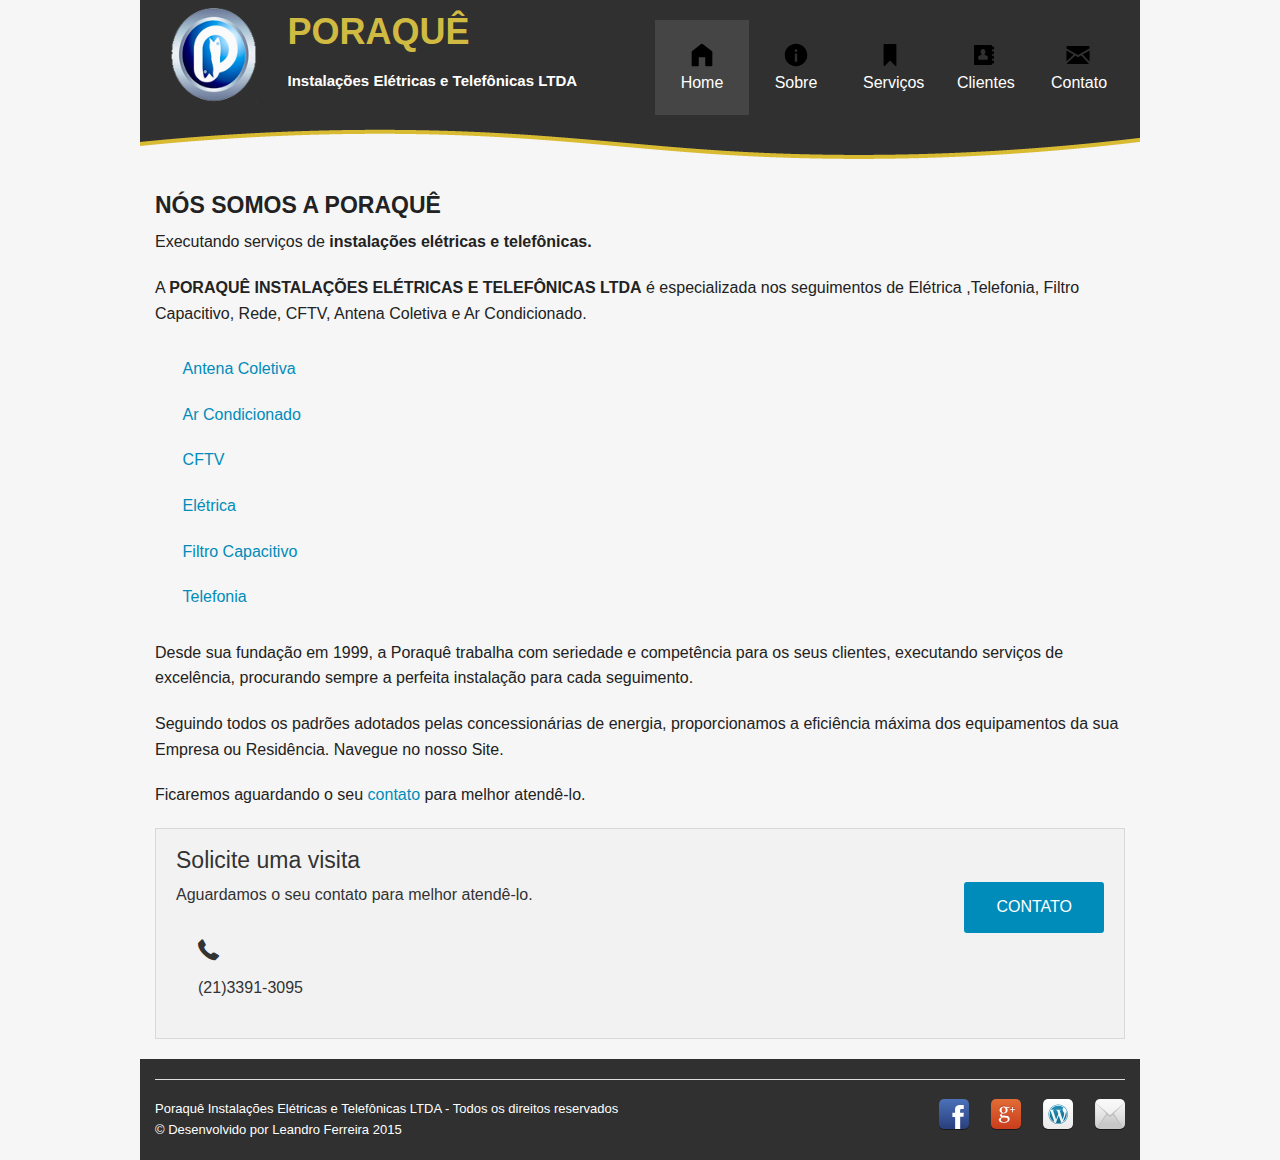
<file: index.html>
<!doctype html>
<html class="no-js" lang="pt-br">
  <head>
      <meta charset="utf-8" />
      <meta name="viewport" content="width=device-width, initial-scale=1.0" />
      <title>Poraquê Instalações Elétricas e Telefônicas LTDA</title>
      <!--META TAGS-->
      <meta name="author" content="Leandro" />
      <meta http-equiv="cache-control"   content="no-store" />
      <meta http-equiv="pragma" content="no-store" />
      <meta http-equiv="content-language" content="pt-br" />
      <meta http-equiv="content-type" content="text/html; charset=UTF-8" />
      <meta name="description" content="Poraquê Instalações Eletricas empresa prestadora de serviços com sistemas elétricos e telefônicos" />
      <meta name="keywords" content="Elétrica, Telefonia, CFTV, Antena-coletiva, Ar-condicionado, Filtro-capacitivo" />
      <meta name="robots" content="index, follow" />
      <meta name="rating" content="general" />
      <!-- This is how you would link your custom stylesheet -->
      <link rel="stylesheet" href="css/foundation.css" />
      <link rel="stylesheet" href="css/foundation-icons/foundation-icons.css" />
      <link rel="stylesheet" href="css/app.css" />
      <link rel="stylesheet" href="css/webicons-master/webicons.css" media="screen" title="no title" charset="utf-8">

      <script src="js/vendor/modernizr.js"></script>


  </head>
  <body>
      <div class="row header">
        <a href="index.html">
            <div class="large-6 columns logo">
              <div class="large-3 columns">
                    <h1><img src="img/logo.png" alt="logo Poraquê"/></h1>
              </div>
              <div class="large-9 columns">
                    <h1><p class="empresa">PORAQUÊ</p></h1>
                    <h1><p class="empresa2">Instalações Elétricas e Telefônicas LTDA</p></h1>
              </div>
            </div>
        </a>
            <div class="large-6 columns navegacao">
              <div class="icon-bar five-up">
                  <a class="item active" href="index.html">
                        <img src="css/foundation-icons/svgs/fi-home.svg" >
                        <label>Home</label>
                  </a>
                  <a class="item" href="sobre.html">
                        <img src="css/foundation-icons/svgs/fi-info.svg" >
                        <label>Sobre</label>
                  </a>
                  <a class="item" data-dropdown="drop1" aria-controls="drop1" aria-expanded="false">
                        <img src="css/foundation-icons/svgs/fi-bookmark.svg" >
                        <label>Serviços</label>
                  </a>
                    <ul id="drop1" class="f-dropdown" data-dropdown-content aria-hidden="true" tabindex="-1">
                        <li><a href="servicos-antena-coletiva.html">Antena Coletiva</a></li>
                        <li><a href="servicos-ar-condicionado.html">Ar Condicionado</a></li>
                        <li><a href="servicos-cftv.html">CFTV</a></li>
                        <li><a href="servicos-eletrica.html">Elétrica</a></li>
                        <li><a href="servicos-filtro-capacitivo.html">Filtro Capacitivo</a></li>
                        <li><a href="servicos-telefonia.html">Telefonia</a></li>
                    </ul>
                    <a class="item" href="clientes.html">
                        <img src="css/foundation-icons/svgs/fi-address-book.svg" >
                        <label>Clientes</label>
                    </a>
                  <a class="item" href="contato.php">
                        <img src="css/foundation-icons/svgs/fi-mail.svg" >
                        <label>Contato</label>
                  </a>
                </div>
              </div>
      </div>
      <div class="row">
          <div class="large-12 columns barra">
                <p></p>
          </div>
      </div>
<!--Fim Header-->
      <br>
      <div class="row">
          <div class="large-12 large-centered columns">
            <h4><strong>NÓS SOMOS A PORAQUÊ</strong></h4>
              <p>Executando serviços de <strong>instalações elétricas e telefônicas.</strong></p>
              <p>
                A <strong>PORAQUÊ INSTALAÇÕES ELÉTRICAS E TELEFÔNICAS LTDA</strong>
                é especializada nos seguimentos de Elétrica ,Telefonia, Filtro Capacitivo, Rede,
                CFTV, Antena Coletiva e Ar Condicionado.
              </p>
                <ul class="lista1">
                    <li><a href="servicos-antena-coletiva.html">Antena Coletiva</a></li>
                    <li><a href="servicos-ar-condicionado.html">Ar Condicionado</a></li>
                    <li><a href="servicos-cftv.html">CFTV</a></li>
                    <li><a href="servicos-eletrica.html">Elétrica</a></li>
                    <li><a href="servicos-filtro-capacitivo.html">Filtro Capacitivo</a></li>
                    <li><a href="servicos-telefonia.html">Telefonia</a></li>
                </ul>

                <p>
                  Desde sua fundação em 1999, a Poraquê trabalha com seriedade e competência
                  para os seus clientes, executando serviços de excelência, procurando sempre
                  a perfeita instalação para cada seguimento.
                </p>
                <p>
                  Seguindo todos os padrões adotados pelas concessionárias de energia, proporcionamos a
                  eficiência máxima dos equipamentos da sua Empresa ou Residência.
                  Navegue no nosso Site.
                </p>
                <p>
                  Ficaremos aguardando o seu <a href="contato.php">contato</a> para melhor atendê-lo.
                </p>
          </div>
      </div>
<!--Fim Section-->

      <div class="row">
        <div class="large-12 columns">

          <div class="panel">
            <h4>Solicite uma visita</h4>

            <div class="row">
              <div class="large-6 columns">
                <p>Aguardamos o seu contato para melhor atendê-lo.</p>
                  <ul class="inline-list">
                    <li><i class="fi-telephone size-30"></i>(21)3391-3095</li>
                  </ul>
                </div>
              <div class="large-6 columns">
                <a href="contato.php" class="radius button right">CONTATO</a>
              </div>
            </div>
          </div>
        </div>
      </div>
<!--Fim Section2-->
      <footer class="row rodape">
        <div class="large-12 columns">
          <hr/>
          <div class="row">
            <div class="large-6 columns">
              <p class="rodape-text">Poraquê Instalações Elétricas e Telefônicas LTDA - Todos os direitos reservados © Desenvolvido por Leandro Ferreira 2015</p>
            </div>
            <div class="large-6 columns">
              <ul class="inline-list right">
                <li><a href="index.html" class="webicon facebook"></a></li>
                <li><a href="index.html" class="webicon googleplus"></a></li>
                <li><a href="index.html" class="webicon wordpress"></a></li>
                <li><a href="contato.php" class="webicon mail"></a></li>
              </ul>
            </div>
          </div>
        </div>
      </footer>
<!--Fim Footer-->
      <script src="js/vendor/jquery.js"></script>
      <script src="js/foundation/foundation.js"></script>
      <script src="js/foundation/foundation.dropdown.js"></script>
      <script type="text/javascript">
          $(document).foundation();
      </script>
  </body>
</html>
</file>
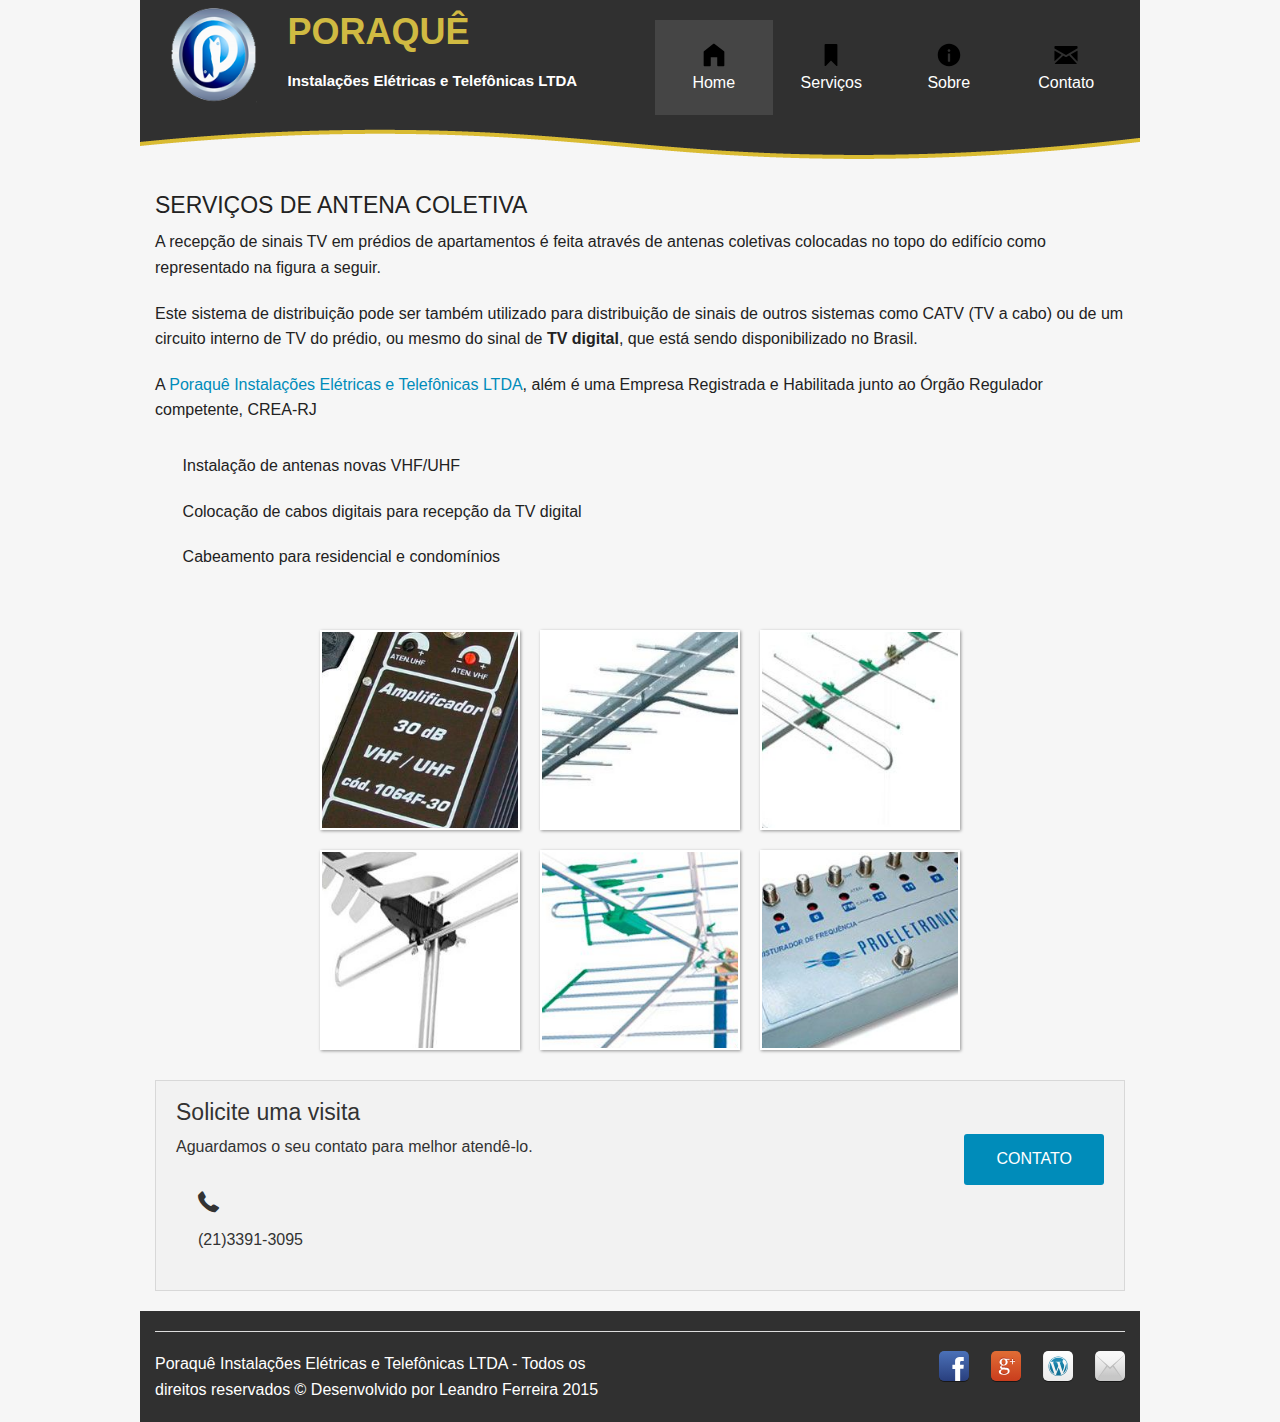
<file: antena-col.html>
<!doctype html>
<html class="no-js" lang="pt-br">
  <head>
      <meta charset="utf-8" />
      <meta name="viewport" content="width=device-width, initial-scale=1.0" />
      <title>Poraque Instalções Elétricas</title>
      <link rel="stylesheet" href="css/foundation.css" />
      <!-- This is how you would link your custom stylesheet -->
      <link rel="stylesheet" href="css/foundation-icons/foundation-icons.css" />
      <link rel="stylesheet" href="css/app.css" />
      <link rel="stylesheet" href="css/fotosantena-col.css" />
      <link rel="stylesheet" href="css/webicons-master/webicons.css" media="screen" title="no title" charset="utf-8">

      <script src="js/vendor/modernizr.js"></script>


  </head>
  <body>
      <div class="row header">
        <div class="large-6 columns logo">
          <div class="large-3 columns">
                <h1><img src="img/logo.png" alt="logo Poraquê"/></h1>
          </div>
          <div class="large-9 columns">
                <h1><p class="empresa">PORAQUÊ</p></h1>
                <h2><p class="empresa2">Instalações Elétricas e Telefônicas LTDA</p></h2>
          </div>
        </div>
            <div class="large-6 columns navegacao">
              <div class="icon-bar four-up">
                  <a class="item active" href="index.html">
                        <img src="css/foundation-icons/svgs/fi-home.svg" >
                        <label>Home</label>
                  </a>
                  <a class="item" data-dropdown="drop1" aria-controls="drop1" aria-expanded="false">
                        <img src="css/foundation-icons/svgs/fi-bookmark.svg" >
                        <label>Serviços</label>
                  </a>
                    <ul id="drop1" class="f-dropdown" data-dropdown-content aria-hidden="true" tabindex="-1">
                        <li><a href="antena-col.html">Antena Coletiva</a></li>
                        <li><a href="arcondicionado.html">Ar Condicionado</a></li>
                        <li><a href="#">CFTV</a></li>
                        <li><a href="#">Elétrica</a></li>
                        <li><a href="#">Filtro Capacitivo</a></li>
                        <li><a href="#">Telefonia</a></li>
                    </ul>
                  <a class="item" href="sobre.html">
                        <img src="css/foundation-icons/svgs/fi-info.svg" >
                        <label>Sobre</label>
                  </a>
                  <a class="item" href="contato.php">
                        <img src="css/foundation-icons/svgs/fi-mail.svg" >
                        <label>Contato</label>
                  </a>
                </div>
              </div>
      </div>
      <div class="row">
          <div class="large-12 columns barra">
                <p></p>
          </div>
      </div>
<!--Fim Header-->
      <br>
      <div class="row">
          <div class="large-12 large-centered columns">
              <h4>SERVIÇOS DE ANTENA COLETIVA</h4>
                <P>A recepção de sinais TV em prédios de apartamentos é feita através
                de antenas coletivas colocadas no topo do edifício como representado
                na figura a seguir.</p>
                <p>Este sistema de distribuição pode ser também
                utilizado para distribuição de sinais de outros sistemas como CATV
                (TV a cabo) ou de um circuito interno de TV do prédio, ou mesmo do
                sinal de <strong>TV digital</strong>, que está sendo disponibilizado no Brasil.</P>
                <p>A <a href="index.html">Poraquê Instalações Elétricas e Telefônicas LTDA</a>, além
                é uma Empresa Registrada e Habilitada junto ao Órgão Regulador competente,
                CREA-RJ </p>

            <ul class="lista1">
                <li>Instalação de antenas novas VHF/UHF</li>
                <li>Colocação de cabos digitais para recepção da TV digital</li>
                <li>Cabeamento para residencial e condomínios</li>
            </ul>

            <ul  id="album-fotos" class="small-block-grid-1 medium-block-grid-2 large-block-grid-3 ">
                <li id="foto1"><span></span></li>
                <li id="foto2"><span></span></li>
                <li id="foto3"><span></span></li>
                <li id="foto4"><span></span></li>
                <li id="foto5"><span></span></li>
                <li id="foto6"><span></span></li>
            </ul>

          </div>
      </div>
<!--Fim Section-->

      <div class="row">
        <div class="large-12 columns">

          <div class="panel">
            <h4>Solicite uma visita</h4>

            <div class="row">
              <div class="large-6 columns">
                <p>Aguardamos o seu contato para melhor atendê-lo.</p>
                  <ul class="inline-list">
                    <li><i class="fi-telephone size-30"></i>(21)3391-3095</li>
                  </ul>
                </div>
              <div class="large-6 columns">
                <a href="contato.php" class="radius button right">CONTATO</a>
              </div>
            </div>
          </div>
        </div>
      </div>
<!--Fim Section2-->
      <footer class="row rodape">
        <div class="large-12 columns">
          <hr/>
          <div class="row">
            <div class="large-6 columns">
              <p>Poraquê Instalações Elétricas e Telefônicas LTDA - Todos os direitos reservados © Desenvolvido por Leandro Ferreira 2015</p>
            </div>
            <div class="large-6 columns">
              <ul class="inline-list right">
                <li><a href="index.html" class="webicon facebook"></a></li>
                <li><a href="index.html" class="webicon googleplus"></a></li>
                <li><a href="index.html" class="webicon wordpress"></a></li>
                <li><a href="contato.php" class="webicon mail"></a></li>
              </ul>
            </div>
          </div>
        </div>
      </footer>
<!--Fim Footer-->
      <script src="js/vendor/jquery.js"></script>
      <script src="js/foundation/foundation.js"></script>
      <script src="js/foundation/foundation.dropdown.js"></script>
      <script type="text/javascript">
          $(document).foundation();
      </script>
  </body>
</html>
</file>
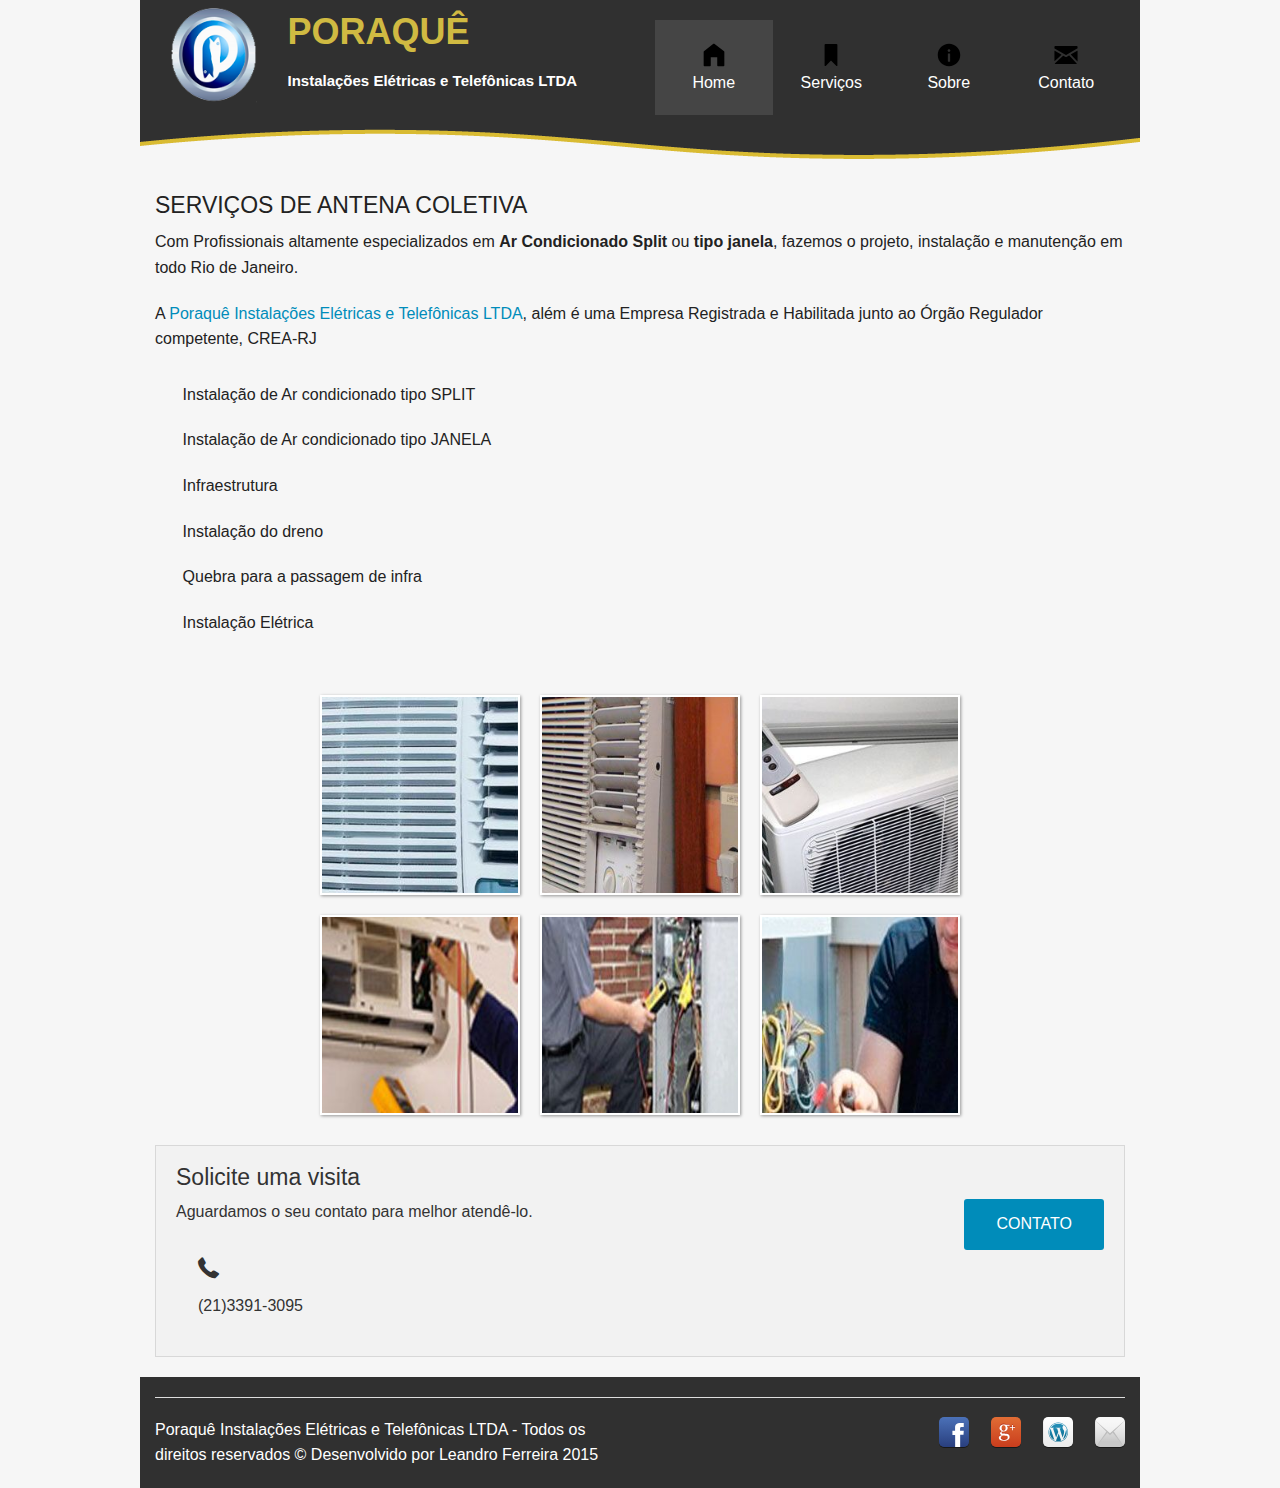
<file: arcondicionado.html>
<!doctype html>
<html class="no-js" lang="pt-br">
  <head>
      <meta charset="utf-8" />
      <meta name="viewport" content="width=device-width, initial-scale=1.0" />
      <title>Poraque Instalções Elétricas</title>
      <link rel="stylesheet" href="css/foundation.css" />
      <!-- This is how you would link your custom stylesheet -->
      <link rel="stylesheet" href="css/foundation-icons/foundation-icons.css" />
      <link rel="stylesheet" href="css/app.css" />
      <link rel="stylesheet" href="css/fotosarcondicionado.css" />
      <link rel="stylesheet" href="css/webicons-master/webicons.css" media="screen" title="no title" charset="utf-8">

      <script src="js/vendor/modernizr.js"></script>


  </head>
  <body>
      <div class="row header">
        <div class="large-6 columns logo">
          <div class="large-3 columns">
                <h1><img src="img/logo.png" alt="logo Poraquê"/></h1>
          </div>
          <div class="large-9 columns">
                <h1><p class="empresa">PORAQUÊ</p></h1>
                <h2><p class="empresa2">Instalações Elétricas e Telefônicas LTDA</p></h2>
          </div>
        </div>
            <div class="large-6 columns navegacao">
              <div class="icon-bar four-up">
                  <a class="item active" href="index.html">
                        <img src="css/foundation-icons/svgs/fi-home.svg" >
                        <label>Home</label>
                  </a>
                  <a class="item" data-dropdown="drop1" aria-controls="drop1" aria-expanded="false">
                        <img src="css/foundation-icons/svgs/fi-bookmark.svg" >
                        <label>Serviços</label>
                  </a>
                    <ul id="drop1" class="f-dropdown" data-dropdown-content aria-hidden="true" tabindex="-1">
                        <li><a href="antena-col.html">Antena Coletiva</a></li>
                        <li><a href="arcondicionado.html">Ar Condicionado</a></li>
                        <li><a href="#">CFTV</a></li>
                        <li><a href="#">Elétrica</a></li>
                        <li><a href="#">Filtro Capacitivo</a></li>
                        <li><a href="#">Telefonia</a></li>
                    </ul>
                  <a class="item" href="sobre.html">
                        <img src="css/foundation-icons/svgs/fi-info.svg" >
                        <label>Sobre</label>
                  </a>
                  <a class="item" href="contato.php">
                        <img src="css/foundation-icons/svgs/fi-mail.svg" >
                        <label>Contato</label>
                  </a>
                </div>
              </div>
      </div>
      <div class="row">
          <div class="large-12 columns barra">
                <p></p>
          </div>
      </div>
<!--Fim Header-->
      <br>
      <div class="row">
          <div class="large-12 large-centered columns">
              <h4>SERVIÇOS DE ANTENA COLETIVA</h4>
                <p>Com  Profissionais altamente especializados em <strong>Ar Condicionado Split</strong>
                ou <strong>tipo janela</strong>, fazemos o projeto, instalação e manutenção em todo Rio de Janeiro.</p>
                <p>A <a href="index.html">Poraquê Instalações Elétricas e Telefônicas LTDA</a>, além
                é uma Empresa Registrada e Habilitada junto ao Órgão Regulador competente,
                CREA-RJ </p>

            <ul class="lista1">
                <li>Instalação de Ar condicionado tipo SPLIT</li>
                <li>Instalação de Ar condicionado tipo JANELA</li>
                <li>Infraestrutura</li>
                <li>Instalação do dreno</li>
                <li>Quebra para a passagem de infra</li>
                <li>Instalação Elétrica</li>
            </ul>
            <ul  id="album-fotos" class="small-block-grid-1 medium-block-grid-2 large-block-grid-3 ">
                <li id="foto1"><span></span></li>
                <li id="foto2"><span></span></li>
                <li id="foto3"><span></span></li>
                <li id="foto4"><span></span></li>
                <li id="foto5"><span></span></li>
                <li id="foto6"><span></span></li>
            </ul>

          </div>
      </div>
<!--Fim Section-->

      <div class="row">
        <div class="large-12 columns">

          <div class="panel">
            <h4>Solicite uma visita</h4>

            <div class="row">
              <div class="large-6 columns">
                <p>Aguardamos o seu contato para melhor atendê-lo.</p>
                  <ul class="inline-list">
                    <li><i class="fi-telephone size-30"></i>(21)3391-3095</li>
                  </ul>
                </div>
              <div class="large-6 columns">
                <a href="contato.php" class="radius button right">CONTATO</a>
              </div>
            </div>
          </div>
        </div>
      </div>
<!--Fim Section2-->
      <footer class="row rodape">
        <div class="large-12 columns">
          <hr/>
          <div class="row">
            <div class="large-6 columns">
              <p>Poraquê Instalações Elétricas e Telefônicas LTDA - Todos os direitos reservados © Desenvolvido por Leandro Ferreira 2015</p>
            </div>
            <div class="large-6 columns">
              <ul class="inline-list right">
                <li><a href="index.html" class="webicon facebook"></a></li>
                <li><a href="index.html" class="webicon googleplus"></a></li>
                <li><a href="index.html" class="webicon wordpress"></a></li>
                <li><a href="contato.php" class="webicon mail"></a></li>
              </ul>
            </div>
          </div>
        </div>
      </footer>
<!--Fim Footer-->
      <script src="js/vendor/jquery.js"></script>
      <script src="js/foundation/foundation.js"></script>
      <script src="js/foundation/foundation.dropdown.js"></script>
      <script type="text/javascript">
          $(document).foundation();
      </script>
  </body>
</html>
</file>
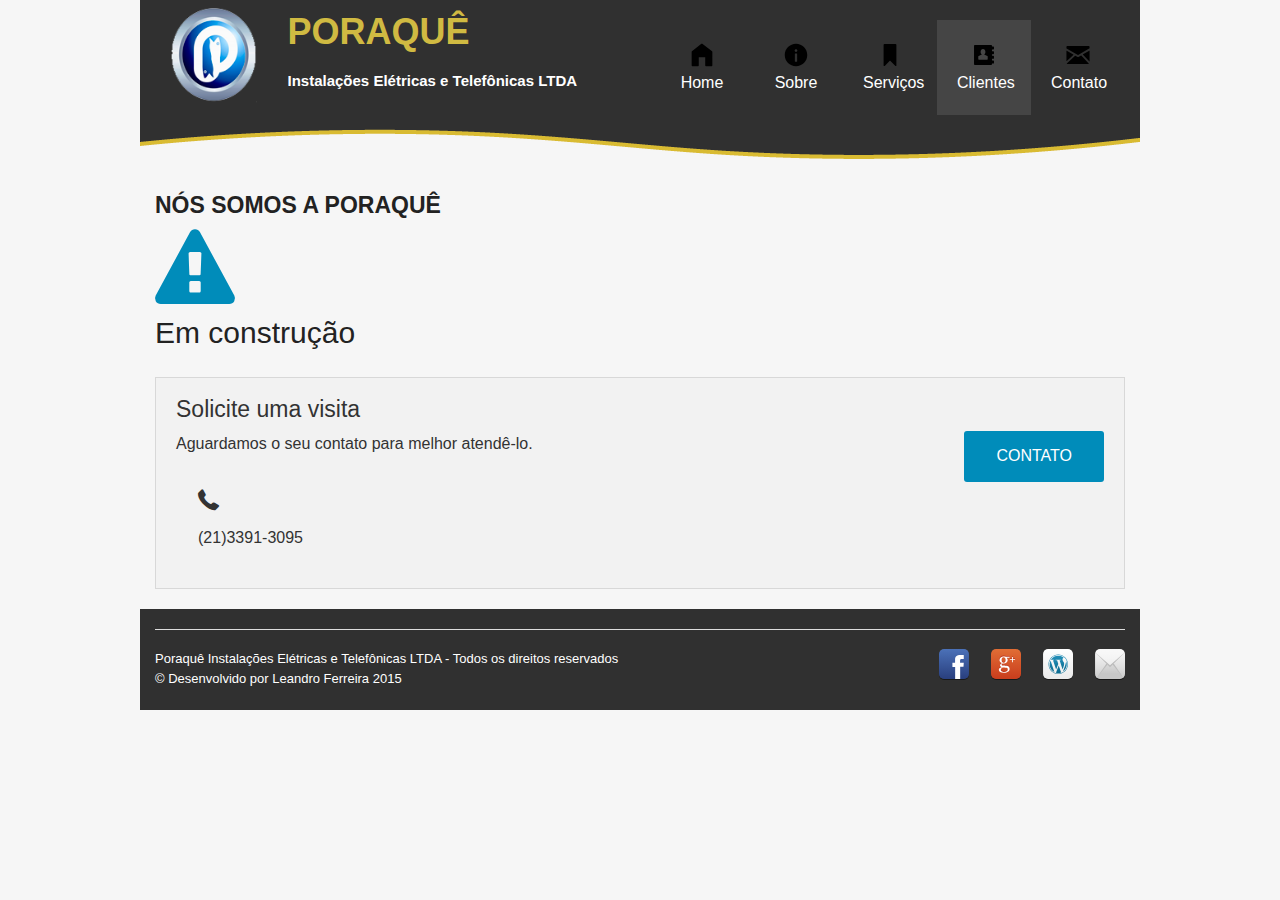
<file: clientes.html>
<!doctype html>
<html class="no-js" lang="pt-br">
    <head>
        <meta charset="utf-8" />
        <meta name="viewport" content="width=device-width, initial-scale=1.0" />
        <title>Poraquê Instalações Elétricas e Telefônicas LTDA</title>
        <!--META TAGS-->
        <meta name="author" content="Leandro" />
        <meta http-equiv="cache-control"   content="no-store" />
        <meta http-equiv="pragma" content="no-store" />
        <meta http-equiv="content-language" content="pt-br" />
        <meta http-equiv="content-type" content="text/html; charset=UTF-8" />
        <meta name="description" content="Poraquê Instalações Eletricas empresa prestadora de serviços com sistemas elétricos e telefônicos" />
        <meta name="keywords" content="Elétrica, Telefonia, CFTV, Antena-coletiva, Ar-condicionado, Filtro-capacitivo" />
        <meta name="robots" content="index, follow" />
        <meta name="rating" content="general" />
        <!-- This is how you would link your custom stylesheet -->
        <link rel="stylesheet" href="css/foundation.css" />
        <link rel="stylesheet" href="css/foundation-icons/foundation-icons.css" />
        <link rel="stylesheet" href="css/app.css" />
        <link rel="stylesheet" href="css/webicons-master/webicons.css" media="screen" title="no title" charset="utf-8">
        <link rel="stylesheet" href="https://maxcdn.bootstrapcdn.com/font-awesome/4.4.0/css/font-awesome.min.css">
        <script src="js/vendor/modernizr.js"></script>


    </head>
    <body>
        <div class="row header">
            <a href="index.html">
                <div class="large-6 columns logo">
                    <div class="large-3 columns">
                        <h1><img src="img/logo.png" alt="logo Poraquê"/></h1>
                    </div>
                    <div class="large-9 columns">
                        <h1><p class="empresa">PORAQUÊ</p></h1>
                        <h1><p class="empresa2">Instalações Elétricas e Telefônicas LTDA</p></h1>
                    </div>
                </div>
            </a>
            <div class="large-6 columns navegacao">
                <div class="icon-bar five-up">
                    <a class="item" href="index.html">
                        <img src="css/foundation-icons/svgs/fi-home.svg" >
                        <label>Home</label>
                    </a>
                    <a class="item" href="sobre.html">
                        <img src="css/foundation-icons/svgs/fi-info.svg" >
                        <label>Sobre</label>
                    </a>
                    <a class="item" data-dropdown="drop1" aria-controls="drop1" aria-expanded="false">
                        <img src="css/foundation-icons/svgs/fi-bookmark.svg" >
                        <label>Serviços</label>
                    </a>
                    <ul id="drop1" class="f-dropdown" data-dropdown-content aria-hidden="true" tabindex="-1">
                        <li><a href="servicos-antena-coletiva.html">Antena Coletiva</a></li>
                        <li><a href="servicos-ar-condicionado.html">Ar Condicionado</a></li>
                        <li><a href="servicos-cftv.html">CFTV</a></li>
                        <li><a href="servicos-eletrica.html">Elétrica</a></li>
                        <li><a href="servicos-filtro-capacitivo.html">Filtro Capacitivo</a></li>
                        <li><a href="servicos-telefonia.html">Telefonia</a></li>
                    </ul>
                    <a class="item active" href="clientes.html">
                        <img src="css/foundation-icons/svgs/fi-address-book.svg" >
                        <label>Clientes</label>
                    </a>
                    <a class="item" href="contato.php">
                        <img src="css/foundation-icons/svgs/fi-mail.svg" >
                        <label>Contato</label>
                    </a>
                </div>
            </div>
        </div>
        <div class="row">
            <div class="large-12 columns barra">
                <p></p>
            </div>
        </div>
        <!--Fim Header-->
        <br>
        <div class="row">
            <div class="large-12 large-centered columns">
                <h4><strong>NÓS SOMOS A PORAQUÊ</strong></h4>
                <a href="index.html"><i class="fa fa-exclamation-triangle fa-5x"></i></a><p class="in-construction">Em construção</p>
            </div>
        </div>
        <!--Fim Section-->

        <div class="row">
            <div class="large-12 columns">
                <div class="panel">
                    <h4>Solicite uma visita</h4>
                    <div class="row">
                        <div class="large-6 columns">
                            <p>Aguardamos o seu contato para melhor atendê-lo.</p>
                            <ul class="inline-list">
                                <li><i class="fi-telephone size-30"></i>(21)3391-3095</li>
                            </ul>
                        </div>
                        <div class="large-6 columns">
                            <a href="contato.php" class="radius button right">CONTATO</a>
                        </div>
                    </div>
                </div>
            </div>
        </div>
        <!--Fim Section2-->
        <footer class="row rodape">
            <div class="large-12 columns">
                <hr/>
                <div class="row">
                    <div class="large-6 columns">
                        <p class="rodape-text">Poraquê Instalações Elétricas e Telefônicas LTDA - Todos os direitos reservados © Desenvolvido por Leandro Ferreira 2015</p>
                    </div>
                    <div class="large-6 columns">
                        <ul class="inline-list right">
                            <li><a href="index.html" class="webicon facebook"></a></li>
                            <li><a href="index.html" class="webicon googleplus"></a></li>
                            <li><a href="index.html" class="webicon wordpress"></a></li>
                            <li><a href="contato.php" class="webicon mail"></a></li>
                        </ul>
                    </div>
                </div>
            </div>
        </footer>
        <!--Fim Footer-->
        <script src="js/vendor/jquery.js"></script>
        <script src="js/foundation/foundation.js"></script>
        <script src="js/foundation/foundation.dropdown.js"></script>
        <script type="text/javascript">
            $(document).foundation();
        </script>
    </body>
</html>
</file>
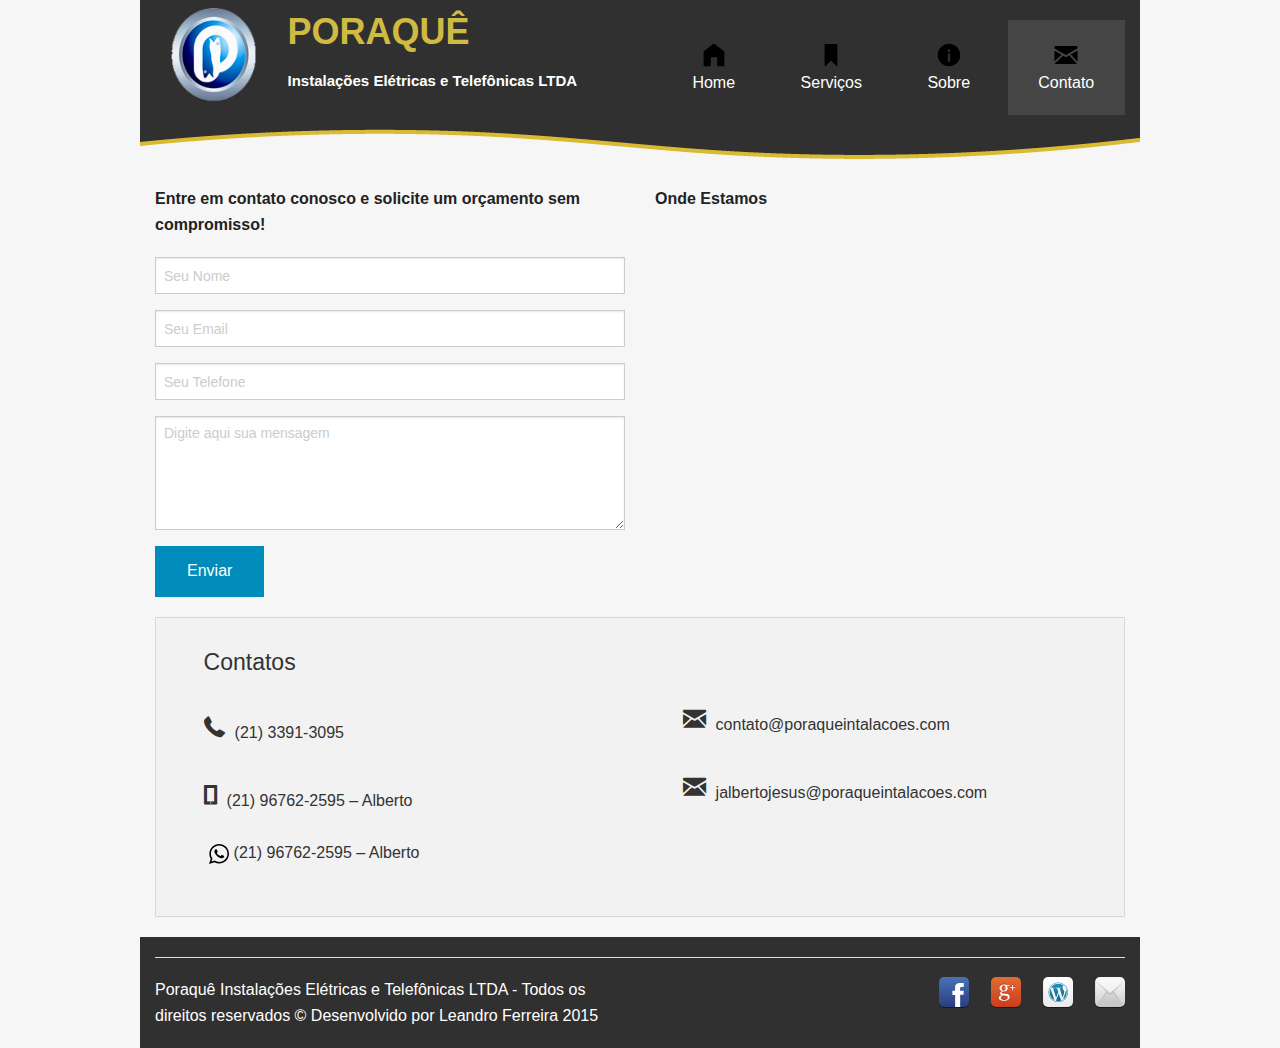
<file: contato.html>
<!doctype html>
<html class="no-js" lang="pt-br">
  <head>
    <meta charset="utf-8" />
    <meta name="viewport" content="width=device-width, initial-scale=1.0" />
    <title>Poraque Instalções Elétricas</title>
    <link rel="stylesheet" href="css/foundation.css" />
    <!-- This is how you would link your custom stylesheet -->
    <link rel="stylesheet" href="css/foundation-icons/foundation-icons.css" />
    <link rel="stylesheet" href="css/app.css" />
    <link rel="stylesheet" href="css/webicons-master/webicons.css" media="screen" title="no title" charset="utf-8">

    <script src="js/vendor/modernizr.js"></script>


  </head>
  <body>
      <div class="row header">
        <div class="large-6 columns logo">
          <div class="large-3 columns">
            <h1><img src="img/logo.png" alt="logo Poraquê"/></h1>
          </div>
          <div class="large-9 columns">
            <h1><p class="empresa">PORAQUÊ</p></h1>
            <h2><p class="empresa2">Instalações Elétricas e Telefônicas LTDA</p></h2>
          </div>
        </div>
        <div class="large-6 columns navegacao">
          <div class="icon-bar four-up">
              <a class="item" href="index.html">
                <img src="css/foundation-icons/svgs/fi-home.svg" >
                <label>Home</label>
              </a>
              <a class="item" data-dropdown="drop1" aria-controls="drop1" aria-expanded="false">
                <img src="css/foundation-icons/svgs/fi-bookmark.svg" >
                <label>Serviços</label>
              </a>
              <ul id="drop1" class="f-dropdown" data-dropdown-content aria-hidden="true" tabindex="-1">
                <li><a href="#">Elétrica</a></li>
                <li><a href="#">Telefonia</a></li>
                <li><a href="#">Filtro Capacitivo</a></li>
                <li><a href="#">CFTV</a></li>
                <li><a href="#">Antena Coletiva</a></li>
                <li><a href="#">Ar Condicionado</a></li>
              </ul>
              <a class="item" href="sobre.html">
                <img src="css/foundation-icons/svgs/fi-info.svg" >
                <label>Sobre</label>
              </a>
              <a class="item active" href="contato.html">
                <img src="css/foundation-icons/svgs/fi-mail.svg" >
                <label>Contato</label>
              </a>
            </div>
        </div>
      </div>
      <div class="row">
          <div class="large-12 columns barra">
            <p></p>
          </div>
      </div>
<!--Fim Header-->
        <div class="row">
          <div class="large-6 columns">
            <br>
                <p><strong>Entre em contato conosco e solicite um orçamento sem compromisso!</strong></p>

                <form data-abide id="form1" name="form1" method="post" action="enviarEmail.php">
                  <div class="name-field">
                    <label>
                      <input type="text" name="nome" id="nome" placeholder="Seu Nome" required pattern="[a-zA-Z]+" >
                    </label>
                    <small class="error">Nome é obrigatório</small>
                  </div>
                  <div class="email-field">
                    <label>
                      <input type="email" name="email" id="email" placeholder="Seu Email" required>
                    </label>
                    <small class="error">O email é obrigatório</small>
                  </div>
                  <div>
                      <label>
                      <input type="tel" name="tel" id="tel" placeholder="Seu Telefone" required>
                      </label>
                      <small class="error">Telefone é obrigatório</small>
                  </div>
                  <div class="row">
                    <div class="large-12 columns">
                      <label>
                        <textarea name="mensagem" id="mensagem" placeholder="Digite aqui sua mensagem" rows="6"></textarea>
                      </label>
                    </div>
                  </div>
                  <button type="submit">Enviar</button>
                </form>
          </div>
          <div class="large-6 columns">
                <br>
                <p><strong>Onde Estamos</strong></p>
                <iframe width="450" height="300" frameborder="0" style="border:0"
                src="https://www.google.com/maps/embed/v1/place?q=Pra%C3%A7a%20S%C3
                %A3o%20Jo%C3%A3o%20Berchmarns%20-%20Cordovil%2C%20Rio%20de%20Janeiro
                %20-%20RJ%2C%20Brasil&key=AIzaSyAx7SZko4hVLaxOvOlnRUQ2h9au0uGoF8c"
                allowfullscreen></iframe>

          </div>
        </div>
        <div class="row">
            <div class="large-12 columns">
                <div class="panel">
                    <div class="row">
                    <div class="large-6 columns">
                        <ul class="lista1">
                            <li><h4>Contatos</h4></li>
                            <li><i class="fi-telephone size-30"></i>(21) 3391-3095</li>
                            <li><i class="fi-mobile size-30"></i>(21) 96762-2595 – Alberto</li>
                            <li><img src="css/foundation-icons/svgs/whatsapp.svg">(21) 96762-2595 – Alberto</li>
                        </ul>
                    </div>
                    <div class="large-6 columns">
                        <br>
                        <br>
                        <ul class="lista1">
                            <li><i class="fi-mail size-30"></i>contato@poraqueintalacoes.com</li>
                            <li><i class="fi-mail size-30"></i>jalbertojesus@poraqueintalacoes.com</li>
                        </ul>
                    </div>
                    </div>
                </div>
            </div>
        </div>
<!--Fim Section-->

<!--Fim Section2-->
      <footer class="row rodape">
        <div class="large-12 columns">
          <hr/>
          <div class="row">
            <div class="large-6 columns">
              <p>Poraquê Instalações Elétricas e Telefônicas LTDA - Todos os direitos reservados © Desenvolvido por Leandro Ferreira 2015</p>
            </div>
            <div class="large-6 columns">
              <ul class="inline-list right">
                <li><a href="index.html" class="webicon facebook"></a></li>
                <li><a href="index.html" class="webicon googleplus"></a></li>
                <li><a href="index.html" class="webicon wordpress"></a></li>
                <li><a href="contato.html" class="webicon mail"></a></li>
              </ul>
            </div>
          </div>
        </div>
      </footer>
<!--Fim Footer-->
      <script src="js/vendor/jquery.js"></script>
      <script src="js/foundation/foundation.js"></script>
      <script src="js/foundation/foundation.abide.js"></script>
      <script src="js/foundation/foundation.dropdown.js"></script>
      <script type="text/javascript">
          $(document).foundation();
      </script>
  </body>
</html>
</file>
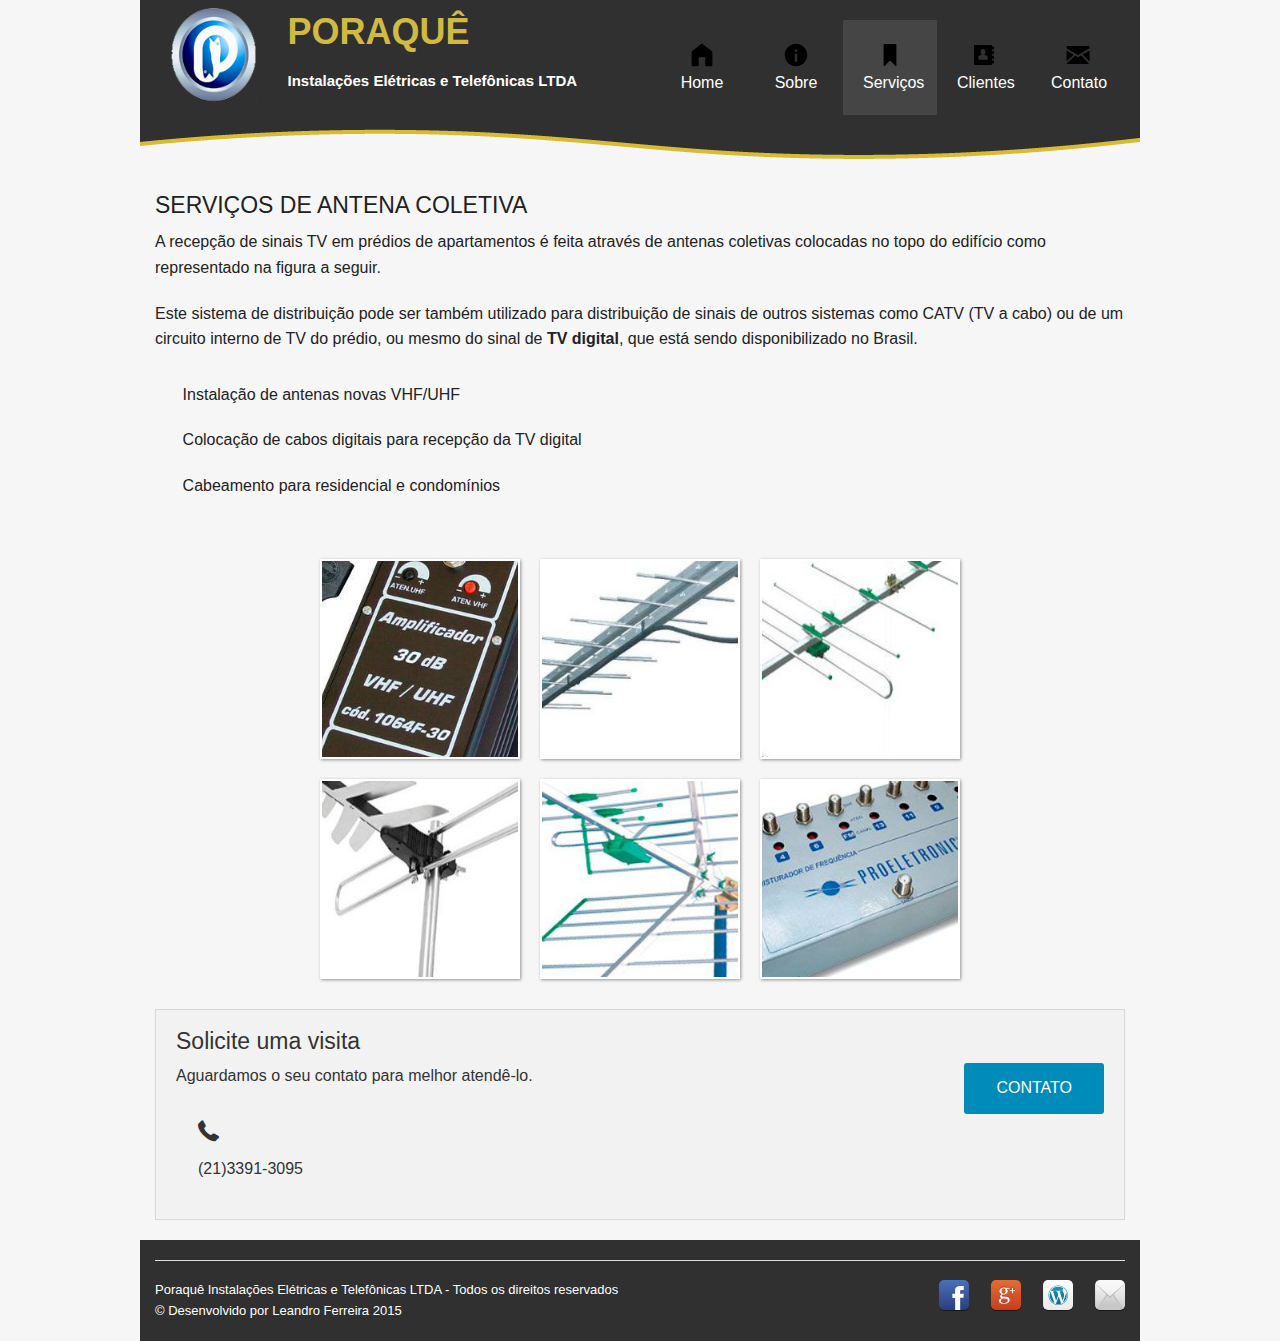
<file: servicos-antena-coletiva.html>
<!doctype html>
<html class="no-js" lang="pt-br">
  <head>
      <meta charset="utf-8" />
      <meta name="viewport" content="width=device-width, initial-scale=1.0" />
      <title>Poraquê Instalações Elétricas</title>
      <!--META TAGS-->
      <meta name="author" content="Leandro" />
      <meta http-equiv="cache-control"   content="no-store" />
      <meta http-equiv="pragma" content="no-store" />
      <meta http-equiv="content-language" content="pt-br" />
      <meta http-equiv="content-type" content="text/html; charset=UTF-8" />
      <meta name="description" content="Poraquê Instalações Eletricas empresa prestadora de serviços com sistemas elétricos e telefônicos" />
      <meta name="keywords" content="Elétrica, Telefonia, CFTV, Antena-coletiva, Ar-condicionado, Filtro-capacitivo" />
      <meta name="robots" content="index, follow" />
      <meta name="rating" content="general" />
      <!-- This is how you would link your custom stylesheet -->
      <link rel="stylesheet" href="css/foundation.css" />
      <link rel="stylesheet" href="css/foundation-icons/foundation-icons.css" />
      <link rel="stylesheet" href="css/app.css" />
      <link rel="stylesheet" href="css/fotosantena-col.css" />
      <link rel="stylesheet" href="css/webicons-master/webicons.css" media="screen" title="no title" charset="utf-8">

      <script src="js/vendor/modernizr.js"></script>


  </head>
  <body>
      <div class="row header">
              <a href="index.html">
                  <div class="large-6 columns logo">
                    <div class="large-3 columns">
                          <h1><img src="img/logo.png" alt="logo Poraquê"/></h1>
                    </div>
                    <div class="large-9 columns">
                          <h1><p class="empresa">PORAQUÊ</p></h1>
                          <h1><p class="empresa2">Instalações Elétricas e Telefônicas LTDA</p></h1>
                    </div>
                  </div>
              </a>
            <div class="large-6 columns navegacao">
              <div class="icon-bar five-up">
                  <a class="item " href="index.html">
                        <img src="css/foundation-icons/svgs/fi-home.svg" >
                        <label>Home</label>
                  </a>
                  <a class="item" href="sobre.html">
                        <img src="css/foundation-icons/svgs/fi-info.svg" >
                        <label>Sobre</label>
                  </a>
                  <a class="item active" data-dropdown="drop1" aria-controls="drop1" aria-expanded="false">
                        <img src="css/foundation-icons/svgs/fi-bookmark.svg" >
                        <label>Serviços</label>
                  </a>
                    <ul id="drop1" class="f-dropdown" data-dropdown-content aria-hidden="true" tabindex="-1">
                        <li><a href="servicos-antena-coletiva.html">Antena Coletiva</a></li>
                        <li><a href="servicos-ar-condicionado.html">Ar Condicionado</a></li>
                        <li><a href="servicos-cftv.html">CFTV</a></li>
                        <li><a href="servicos-eletrica.html">Elétrica</a></li>
                        <li><a href="servicos-filtro-capacitivo.html">Filtro Capacitivo</a></li>
                        <li><a href="servicos-telefonia.html">Telefonia</a></li>
                    </ul>
                    <a class="item " href="clientes.html">
                        <img src="css/foundation-icons/svgs/fi-address-book.svg" >
                        <label>Clientes</label>
                    </a>
                  <a class="item" href="contato.php">
                        <img src="css/foundation-icons/svgs/fi-mail.svg" >
                        <label>Contato</label>
                  </a>
                </div>
              </div>
      </div>
      <div class="row">
          <div class="large-12 columns barra">
                <p></p>
          </div>
      </div>
<!--Fim Header-->
      <br>
      <div class="row">
          <div class="large-12 large-centered columns">
              <h4>SERVIÇOS DE ANTENA COLETIVA</h4>
                <P>A recepção de sinais TV em prédios de apartamentos é feita através
                de antenas coletivas colocadas no topo do edifício como representado
                na figura a seguir.</p>
                <p>Este sistema de distribuição pode ser também
                utilizado para distribuição de sinais de outros sistemas como CATV
                (TV a cabo) ou de um circuito interno de TV do prédio, ou mesmo do
                sinal de <strong>TV digital</strong>, que está sendo disponibilizado no Brasil.</P>


            <ul class="lista1">
                <li>Instalação de antenas novas VHF/UHF</li>
                <li>Colocação de cabos digitais para recepção da TV digital</li>
                <li>Cabeamento para residencial e condomínios</li>
            </ul>

            <ul  id="album-fotos" class="small-block-grid-1 medium-block-grid-2 large-block-grid-3 ">
                <li id="foto1"><span></span></li>
                <li id="foto2"><span></span></li>
                <li id="foto3"><span></span></li>
                <li id="foto4"><span></span></li>
                <li id="foto5"><span></span></li>
                <li id="foto6"><span></span></li>
            </ul>

          </div>
      </div>
<!--Fim Section-->

      <div class="row">
        <div class="large-12 columns">

          <div class="panel">
            <h4>Solicite uma visita</h4>

            <div class="row">
              <div class="large-6 columns">
                <p>Aguardamos o seu contato para melhor atendê-lo.</p>
                  <ul class="inline-list">
                    <li><i class="fi-telephone size-30"></i>(21)3391-3095</li>
                  </ul>
                </div>
              <div class="large-6 columns">
                <a href="contato.php" class="radius button right">CONTATO</a>
              </div>
            </div>
          </div>
        </div>
      </div>
<!--Fim Section2-->
      <footer class="row rodape">
        <div class="large-12 columns">
          <hr/>
          <div class="row">
            <div class="large-6 columns">
              <p class="rodape-text">Poraquê Instalações Elétricas e Telefônicas LTDA - Todos os direitos reservados © Desenvolvido por Leandro Ferreira 2015</p>
            </div>
            <div class="large-6 columns">
              <ul class="inline-list right">
                <li><a href="index.html" class="webicon facebook"></a></li>
                <li><a href="index.html" class="webicon googleplus"></a></li>
                <li><a href="index.html" class="webicon wordpress"></a></li>
                <li><a href="contato.php" class="webicon mail"></a></li>
              </ul>
            </div>
          </div>
        </div>
      </footer>
<!--Fim Footer-->
      <script src="js/vendor/jquery.js"></script>
      <script src="js/foundation/foundation.js"></script>
      <script src="js/foundation/foundation.dropdown.js"></script>
      <script type="text/javascript">
          $(document).foundation();
      </script>
  </body>
</html>
</file>
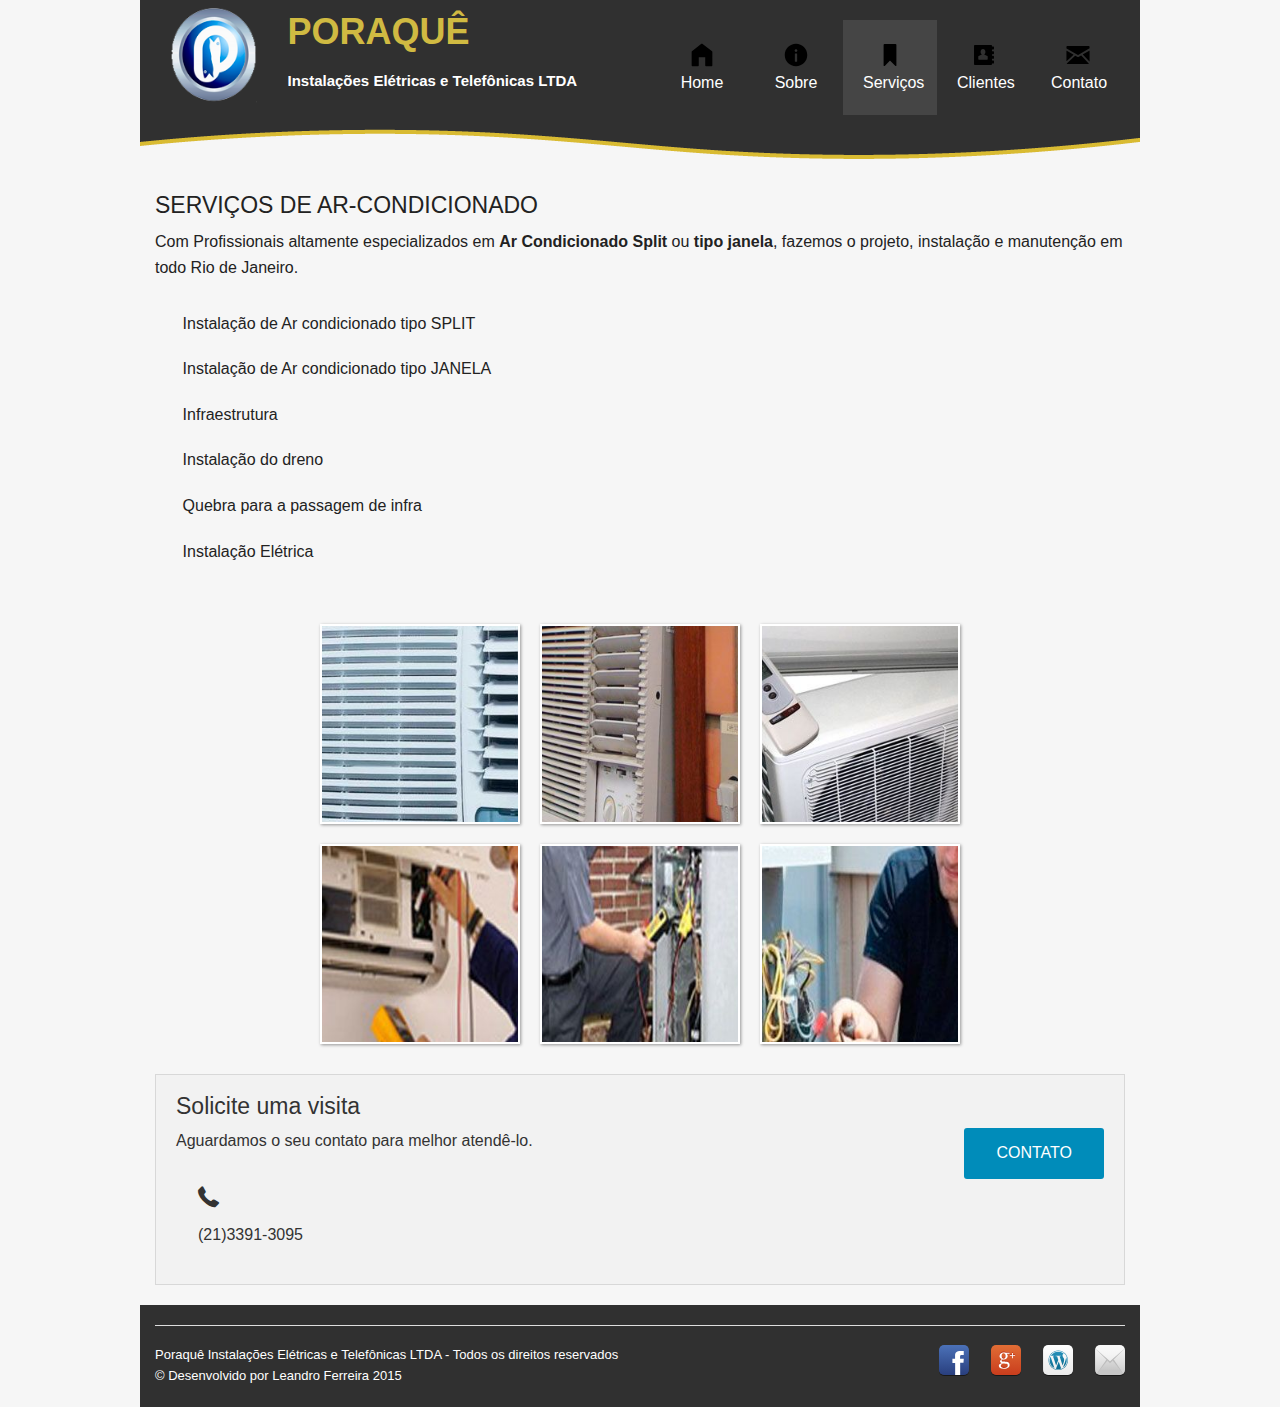
<file: servicos-ar-condicionado.html>
<!doctype html>
<html class="no-js" lang="pt-br">
  <head>
      <meta charset="utf-8" />
      <meta name="viewport" content="width=device-width, initial-scale=1.0" />
      <title>Poraquê Instalações Elétricas</title>
      <!--META TAGS-->
      <meta name="author" content="Leandro" />
      <meta http-equiv="cache-control"   content="no-store" />
      <meta http-equiv="pragma" content="no-store" />
      <meta http-equiv="content-language" content="pt-br" />
      <meta http-equiv="content-type" content="text/html; charset=UTF-8" />
      <meta name="description" content="Poraquê Instalações Eletricas empresa prestadora de serviços com sistemas elétricos e telefônicos" />
      <meta name="keywords" content="Elétrica, Telefonia, CFTV, Antena-coletiva, Ar-condicionado, Filtro-capacitivo" />
      <meta name="robots" content="index, follow" />
      <meta name="rating" content="general" />
      <!-- This is how you would link your custom stylesheet -->
      <link rel="stylesheet" href="css/foundation.css" />
      <link rel="stylesheet" href="css/foundation-icons/foundation-icons.css" />
      <link rel="stylesheet" href="css/app.css" />
      <link rel="stylesheet" href="css/fotosarcondicionado.css" />
      <link rel="stylesheet" href="css/webicons-master/webicons.css" media="screen" title="no title" charset="utf-8">

      <script src="js/vendor/modernizr.js"></script>


  </head>
  <body>
      <div class="row header">
          <a href="index.html">
              <div class="large-6 columns logo">
                <div class="large-3 columns">
                      <h1><img src="img/logo.png" alt="logo Poraquê"/></h1>
                </div>
                <div class="large-9 columns">
                      <h1><p class="empresa">PORAQUÊ</p></h1>
                      <h1><p class="empresa2">Instalações Elétricas e Telefônicas LTDA</p></h1>
                </div>
              </div>
          </a>
        <div class="large-6 columns navegacao">
              <div class="icon-bar five-up">
                  <a class="item " href="index.html">
                        <img src="css/foundation-icons/svgs/fi-home.svg" >
                        <label>Home</label>
                  </a>
                  <a class="item" href="sobre.html">
                        <img src="css/foundation-icons/svgs/fi-info.svg" >
                        <label>Sobre</label>
                  </a>
                  <a class="item active" data-dropdown="drop1" aria-controls="drop1" aria-expanded="false">
                        <img src="css/foundation-icons/svgs/fi-bookmark.svg" >
                        <label>Serviços</label>
                  </a>
                    <ul id="drop1" class="f-dropdown" data-dropdown-content aria-hidden="true" tabindex="-1">
                        <li><a href="servicos-antena-coletiva.html">Antena Coletiva</a></li>
                        <li><a href="servicos-ar-condicionado.html">Ar Condicionado</a></li>
                        <li><a href="servicos-cftv.html">CFTV</a></li>
                        <li><a href="servicos-eletrica.html">Elétrica</a></li>
                        <li><a href="servicos-filtro-capacitivo.html">Filtro Capacitivo</a></li>
                        <li><a href="servicos-telefonia.html">Telefonia</a></li>
                    </ul>
                    <a class="item " href="clientes.html">
                        <img src="css/foundation-icons/svgs/fi-address-book.svg" >
                        <label>Clientes</label>
                    </a>
                  <a class="item" href="contato.php">
                        <img src="css/foundation-icons/svgs/fi-mail.svg" >
                        <label>Contato</label>
                  </a>
                </div>
              </div>
      </div>
      <div class="row">
          <div class="large-12 columns barra">
                <p></p>
          </div>
      </div>
<!--Fim Header-->
      <br>
      <div class="row">
          <div class="large-12 large-centered columns">
              <h4>SERVIÇOS DE AR-CONDICIONADO</h4>
                <p>Com  Profissionais altamente especializados em <strong>Ar Condicionado Split</strong>
                ou <strong>tipo janela</strong>, fazemos o projeto, instalação e manutenção em todo Rio de Janeiro.</p>


            <ul class="lista1">
                <li>Instalação de Ar condicionado tipo SPLIT</li>
                <li>Instalação de Ar condicionado tipo JANELA</li>
                <li>Infraestrutura</li>
                <li>Instalação do dreno</li>
                <li>Quebra para a passagem de infra</li>
                <li>Instalação Elétrica</li>
            </ul>
            <ul  id="album-fotos" class="small-block-grid-1 medium-block-grid-2 large-block-grid-3 ">
                <li id="foto1"><span></span></li>
                <li id="foto2"><span></span></li>
                <li id="foto3"><span></span></li>
                <li id="foto4"><span></span></li>
                <li id="foto5"><span></span></li>
                <li id="foto6"><span></span></li>
            </ul>

          </div>
      </div>
<!--Fim Section-->

      <div class="row">
        <div class="large-12 columns">

          <div class="panel">
            <h4>Solicite uma visita</h4>

            <div class="row">
              <div class="large-6 columns">
                <p>Aguardamos o seu contato para melhor atendê-lo.</p>
                  <ul class="inline-list">
                    <li><i class="fi-telephone size-30"></i>(21)3391-3095</li>
                  </ul>
                </div>
              <div class="large-6 columns">
                <a href="contato.php" class="radius button right">CONTATO</a>
              </div>
            </div>
          </div>
        </div>
      </div>
<!--Fim Section2-->
      <footer class="row rodape">
        <div class="large-12 columns">
          <hr/>
          <div class="row">
            <div class="large-6 columns">
              <p class="rodape-text">Poraquê Instalações Elétricas e Telefônicas LTDA - Todos os direitos reservados © Desenvolvido por Leandro Ferreira 2015</p>
            </div>
            <div class="large-6 columns">
              <ul class="inline-list right">
                <li><a href="index.html" class="webicon facebook"></a></li>
                <li><a href="index.html" class="webicon googleplus"></a></li>
                <li><a href="index.html" class="webicon wordpress"></a></li>
                <li><a href="contato.php" class="webicon mail"></a></li>
              </ul>
            </div>
          </div>
        </div>
      </footer>
<!--Fim Footer-->
      <script src="js/vendor/jquery.js"></script>
      <script src="js/foundation/foundation.js"></script>
      <script src="js/foundation/foundation.dropdown.js"></script>
      <script type="text/javascript">
          $(document).foundation();
      </script>
  </body>
</html>
</file>
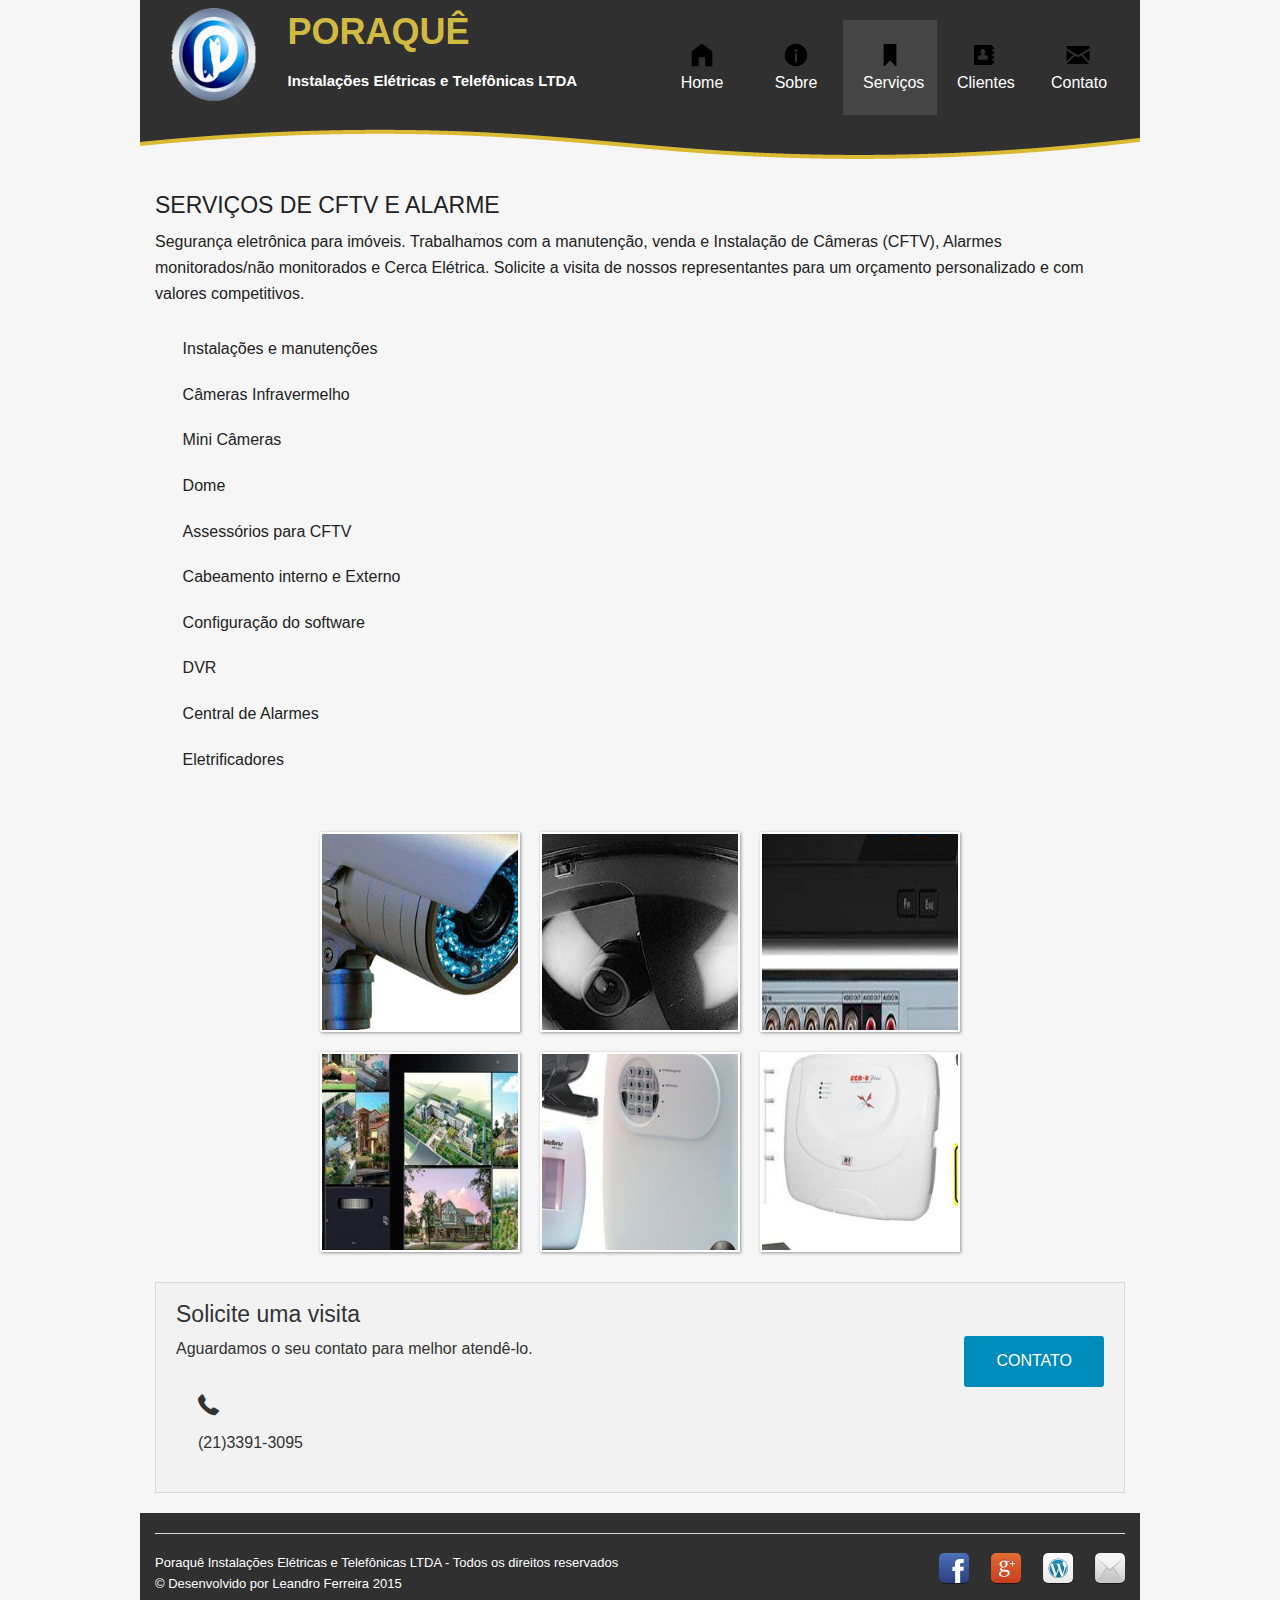
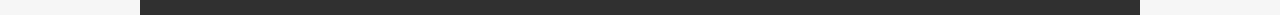
<file: servicos-cftv.html>
<!doctype html>
<html class="no-js" lang="pt-br">
  <head>
      <meta charset="utf-8" />
      <meta name="viewport" content="width=device-width, initial-scale=1.0" />
      <title>Poraquê Instalações Elétricas</title>
      <!--META TAGS-->
      <meta name="author" content="Leandro" />
      <meta http-equiv="cache-control"   content="no-store" />
      <meta http-equiv="pragma" content="no-store" />
      <meta http-equiv="content-language" content="pt-br" />
      <meta http-equiv="content-type" content="text/html; charset=UTF-8" />
      <meta name="description" content="Poraquê Instalações Eletricas empresa prestadora de serviços com sistemas elétricos e telefônicos" />
      <meta name="keywords" content="Elétrica, Telefonia, CFTV, Antena-coletiva, Ar-condicionado, Filtro-capacitivo" />
      <meta name="robots" content="index, follow" />
      <meta name="rating" content="general" />
      <!-- This is how you would link your custom stylesheet -->
      <link rel="stylesheet" href="css/foundation.css" />
      <link rel="stylesheet" href="css/foundation-icons/foundation-icons.css" />
      <link rel="stylesheet" href="css/app.css" />
      <link rel="stylesheet" href="css/fotoscftv.css" />
      <link rel="stylesheet" href="css/webicons-master/webicons.css" media="screen" title="no title" charset="utf-8">

      <script src="js/vendor/modernizr.js"></script>


  </head>
  <body>
      <div class="row header">
          <a href="index.html">
              <div class="large-6 columns logo">
                <div class="large-3 columns">
                      <h1><img src="img/logo.png" alt="logo Poraquê"/></h1>
                </div>
                <div class="large-9 columns">
                      <h1><p class="empresa">PORAQUÊ</p></h1>
                      <h1><p class="empresa2">Instalações Elétricas e Telefônicas LTDA</p></h1>
                </div>
              </div>
          </a>
        <div class="large-6 columns navegacao">
              <div class="icon-bar five-up">
                  <a class="item " href="index.html">
                        <img src="css/foundation-icons/svgs/fi-home.svg" >
                        <label>Home</label>
                  </a>
                  <a class="item" href="sobre.html">
                        <img src="css/foundation-icons/svgs/fi-info.svg" >
                        <label>Sobre</label>
                  </a>
                  <a class="item active" data-dropdown="drop1" aria-controls="drop1" aria-expanded="false">
                        <img src="css/foundation-icons/svgs/fi-bookmark.svg" >
                        <label>Serviços</label>
                  </a>
                    <ul id="drop1" class="f-dropdown" data-dropdown-content aria-hidden="true" tabindex="-1">
                        <li><a href="servicos-antena-coletiva.html">Antena Coletiva</a></li>
                        <li><a href="servicos-ar-condicionado.html">Ar Condicionado</a></li>
                        <li><a href="servicos-cftv.html">CFTV</a></li>
                        <li><a href="servicos-eletrica.html">Elétrica</a></li>
                        <li><a href="servicos-filtro-capacitivo.html">Filtro Capacitivo</a></li>
                        <li><a href="servicos-telefonia.html">Telefonia</a></li>
                    </ul>
                    <a class="item " href="clientes.html">
                        <img src="css/foundation-icons/svgs/fi-address-book.svg" >
                        <label>Clientes</label>
                    </a>
                  <a class="item" href="contato.php">
                        <img src="css/foundation-icons/svgs/fi-mail.svg" >
                        <label>Contato</label>
                  </a>
                </div>
              </div>
      </div>
      <div class="row">
          <div class="large-12 columns barra">
                <p></p>
          </div>
      </div>
<!--Fim Header-->
      <br>
      <div class="row">
          <div class="large-12 large-centered columns">
              <h4>SERVIÇOS DE CFTV E ALARME</h4>
                <p>Segurança eletrônica para imóveis. Trabalhamos com a manutenção, venda e Instalação de
                Câmeras (CFTV), Alarmes monitorados/não monitorados e Cerca Elétrica.
                Solicite a visita de nossos representantes para um orçamento personalizado e com valores
                competitivos.</p>
                

            <ul class="lista1">
                <li>Instalações e manutenções</li>
                <li>Câmeras Infravermelho</li>
                <li>Mini Câmeras</li>
                <li>Dome</li>
                <li>Assessórios para CFTV</li>
                <li>Cabeamento interno e Externo</li>
                <li>Configuração do software</li>
                <li>DVR</li>
                <li>Central de Alarmes</li>
                <li>Eletrificadores</li>

            </ul>
            <ul  id="album-fotos" class="small-block-grid-1 medium-block-grid-2 large-block-grid-3 ">
                <li id="foto1"><span></span></li>
                <li id="foto2"><span></span></li>
                <li id="foto3"><span></span></li>
                <li id="foto4"><span></span></li>
                <li id="foto5"><span></span></li>
                <li id="foto6"><span></span></li>
            </ul>

          </div>
      </div>
<!--Fim Section-->

      <div class="row">
        <div class="large-12 columns">

          <div class="panel">
            <h4>Solicite uma visita</h4>

            <div class="row">
              <div class="large-6 columns">
                <p>Aguardamos o seu contato para melhor atendê-lo.</p>
                  <ul class="inline-list">
                    <li><i class="fi-telephone size-30"></i>(21)3391-3095</li>
                  </ul>
                </div>
              <div class="large-6 columns">
                <a href="contato.php" class="radius button right">CONTATO</a>
              </div>
            </div>
          </div>
        </div>
      </div>
<!--Fim Section2-->
      <footer class="row rodape">
        <div class="large-12 columns">
          <hr/>
          <div class="row">
            <div class="large-6 columns">
              <p class="rodape-text">Poraquê Instalações Elétricas e Telefônicas LTDA - Todos os direitos reservados © Desenvolvido por Leandro Ferreira 2015</p>
            </div>
            <div class="large-6 columns">
              <ul class="inline-list right">
                <li><a href="index.html" class="webicon facebook"></a></li>
                <li><a href="index.html" class="webicon googleplus"></a></li>
                <li><a href="index.html" class="webicon wordpress"></a></li>
                <li><a href="contato.php" class="webicon mail"></a></li>
              </ul>
            </div>
          </div>
        </div>
      </footer>
<!--Fim Footer-->
      <script src="js/vendor/jquery.js"></script>
      <script src="js/foundation/foundation.js"></script>
      <script src="js/foundation/foundation.dropdown.js"></script>
      <script type="text/javascript">
          $(document).foundation();
      </script>
  </body>
</html>
</file>
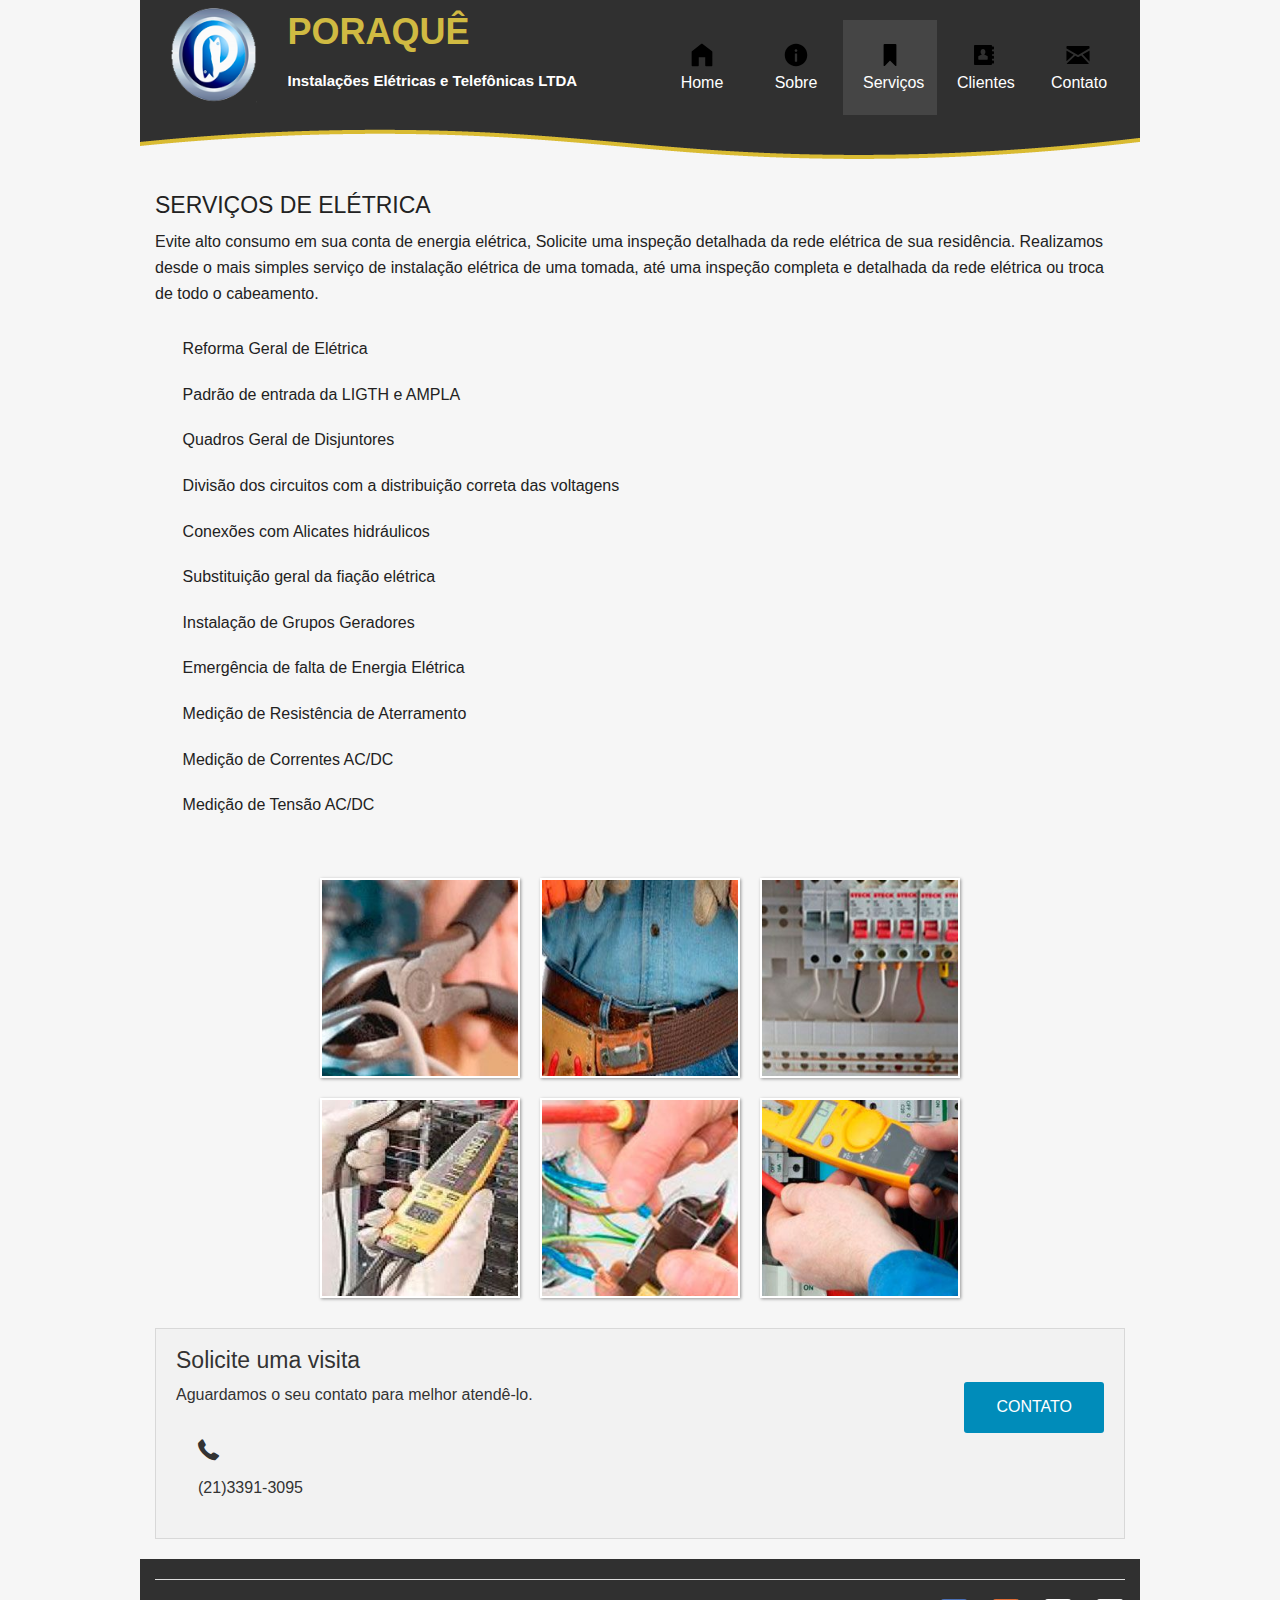
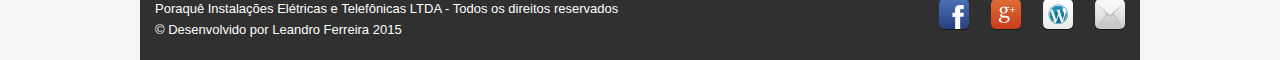
<file: servicos-eletrica.html>
<!doctype html>
<html class="no-js" lang="pt-br">
  <head>
      <meta charset="utf-8" />
      <meta name="viewport" content="width=device-width, initial-scale=1.0" />
      <title>Poraquê Instalações Elétricas</title>
      <!--META TAGS-->
      <meta name="author" content="Leandro" />
      <meta http-equiv="cache-control"   content="no-store" />
      <meta http-equiv="pragma" content="no-store" />
      <meta http-equiv="content-language" content="pt-br" />
      <meta http-equiv="content-type" content="text/html; charset=UTF-8" />
      <meta name="description" content="Poraquê Instalações Eletricas empresa prestadora de serviços com sistemas elétricos e telefônicos" />
      <meta name="keywords" content="Elétrica, Telefonia, CFTV, Antena-coletiva, Ar-condicionado, Filtro-capacitivo" />
      <meta name="robots" content="index, follow" />
      <meta name="rating" content="general" />
      <!-- This is how you would link your custom stylesheet -->
      <link rel="stylesheet" href="css/foundation.css" />
      <link rel="stylesheet" href="css/foundation-icons/foundation-icons.css" />
      <link rel="stylesheet" href="css/app.css" />
      <link rel="stylesheet" href="css/fotoseletrica.css" />
      <link rel="stylesheet" href="css/webicons-master/webicons.css" media="screen" title="no title" charset="utf-8">

      <script src="js/vendor/modernizr.js"></script>


  </head>
  <body>
      <div class="row header">
          <a href="index.html">
              <div class="large-6 columns logo">
                <div class="large-3 columns">
                      <h1><img src="img/logo.png" alt="logo Poraquê"/></h1>
                </div>
                <div class="large-9 columns">
                      <h1><p class="empresa">PORAQUÊ</p></h1>
                      <h1><p class="empresa2">Instalações Elétricas e Telefônicas LTDA</p></h1>
                </div>
              </div>
          </a>
        <div class="large-6 columns navegacao">
              <div class="icon-bar five-up">
                  <a class="item " href="index.html">
                        <img src="css/foundation-icons/svgs/fi-home.svg" >
                        <label>Home</label>
                  </a>
                  <a class="item" href="sobre.html">
                        <img src="css/foundation-icons/svgs/fi-info.svg" >
                        <label>Sobre</label>
                  </a>
                  <a class="item active" data-dropdown="drop1" aria-controls="drop1" aria-expanded="false">
                        <img src="css/foundation-icons/svgs/fi-bookmark.svg" >
                        <label>Serviços</label>
                  </a>
                    <ul id="drop1" class="f-dropdown" data-dropdown-content aria-hidden="true" tabindex="-1">
                        <li><a href="servicos-antena-coletiva.html">Antena Coletiva</a></li>
                        <li><a href="servicos-ar-condicionado.html">Ar Condicionado</a></li>
                        <li><a href="servicos-cftv.html">CFTV</a></li>
                        <li><a href="servicos-eletrica.html">Elétrica</a></li>
                        <li><a href="servicos-filtro-capacitivo.html">Filtro Capacitivo</a></li>
                        <li><a href="servicos-telefonia.html">Telefonia</a></li>
                    </ul>
                    <a class="item " href="clientes.html">
                        <img src="css/foundation-icons/svgs/fi-address-book.svg" >
                        <label>Clientes</label>
                    </a>
                  <a class="item" href="contato.php">
                        <img src="css/foundation-icons/svgs/fi-mail.svg" >
                        <label>Contato</label>
                  </a>
                </div>
              </div>
      </div>
      <div class="row">
          <div class="large-12 columns barra">
                <p></p>
          </div>
      </div>
<!--Fim Header-->
      <br>
      <div class="row">
          <div class="large-12 large-centered columns">
              <h4>SERVIÇOS DE ELÉTRICA</h4>
                <p>Evite alto consumo em sua conta de energia elétrica, Solicite uma inspeção detalhada
                da rede elétrica de sua residência. Realizamos desde o mais simples serviço de instalação
                elétrica de uma tomada, até uma inspeção completa e detalhada da rede elétrica ou troca
                de todo o cabeamento.</p>
                

            <ul class="lista1">
                <li>Reforma Geral de Elétrica</li>
                <li>Padrão de entrada da LIGTH e AMPLA</li>
                <li>Quadros Geral de Disjuntores</li>
                <li>Divisão dos circuitos com a distribuição correta das voltagens</li>
                <li>Conexões com Alicates hidráulicos</li>
                <li>Substituição geral da fiação elétrica</li>
                <li>Instalação de Grupos Geradores</li>
                <li>Emergência de falta de Energia Elétrica</li>
                <li>Medição de Resistência de Aterramento</li>
                <li>Medição de Correntes AC/DC</li>
                <li>Medição de Tensão AC/DC</li>
            </ul>
            <ul  id="album-fotos" class="small-block-grid-1 medium-block-grid-2 large-block-grid-3 ">
                <li id="foto1"><span></span></li>
                <li id="foto2"><span></span></li>
                <li id="foto3"><span></span></li>
                <li id="foto4"><span></span></li>
                <li id="foto5"><span></span></li>
                <li id="foto6"><span></span></li>
            </ul>

          </div>
      </div>
<!--Fim Section-->

      <div class="row">
        <div class="large-12 columns">

          <div class="panel">
            <h4>Solicite uma visita</h4>

            <div class="row">
              <div class="large-6 columns">
                <p>Aguardamos o seu contato para melhor atendê-lo.</p>
                  <ul class="inline-list">
                    <li><i class="fi-telephone size-30"></i>(21)3391-3095</li>
                  </ul>
                </div>
              <div class="large-6 columns">
                <a href="contato.php" class="radius button right">CONTATO</a>
              </div>
            </div>
          </div>
        </div>
      </div>
<!--Fim Section2-->
      <footer class="row rodape">
        <div class="large-12 columns">
          <hr/>
          <div class="row">
            <div class="large-6 columns">
              <p class="rodape-text">Poraquê Instalações Elétricas e Telefônicas LTDA - Todos os direitos reservados © Desenvolvido por Leandro Ferreira 2015</p>
            </div>
            <div class="large-6 columns">
              <ul class="inline-list right">
                <li><a href="index.html" class="webicon facebook"></a></li>
                <li><a href="index.html" class="webicon googleplus"></a></li>
                <li><a href="index.html" class="webicon wordpress"></a></li>
                <li><a href="contato.php" class="webicon mail"></a></li>
              </ul>
            </div>
          </div>
        </div>
      </footer>
<!--Fim Footer-->
      <script src="js/vendor/jquery.js"></script>
      <script src="js/foundation/foundation.js"></script>
      <script src="js/foundation/foundation.dropdown.js"></script>
      <script type="text/javascript">
          $(document).foundation();
      </script>
  </body>
</html>
</file>
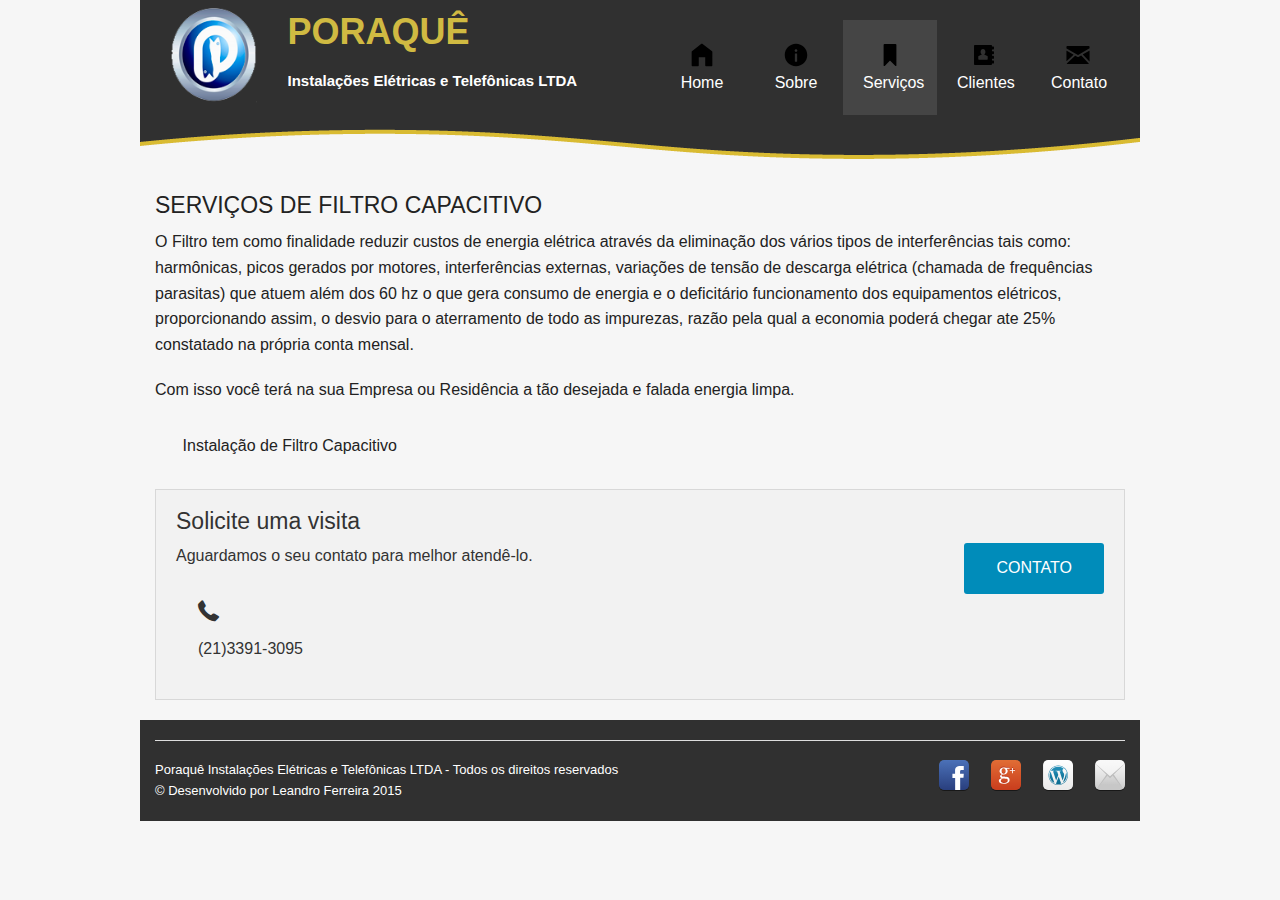
<file: servicos-filtro-capacitivo.html>
<!doctype html>
<html class="no-js" lang="pt-br">
  <head>
      <meta charset="utf-8" />
      <meta name="viewport" content="width=device-width, initial-scale=1.0" />
      <title>Poraquê Instalações Elétricas</title>
      <!--META TAGS-->
      <meta name="author" content="Leandro" />
      <meta http-equiv="cache-control"   content="no-store" />
      <meta http-equiv="pragma" content="no-store" />
      <meta http-equiv="content-language" content="pt-br" />
      <meta http-equiv="content-type" content="text/html; charset=UTF-8" />
      <meta name="description" content="Poraquê Instalações Eletricas empresa prestadora de serviços com sistemas elétricos e telefônicos" />
      <meta name="keywords" content="Elétrica, Telefonia, CFTV, Antena-coletiva, Ar-condicionado, Filtro-capacitivo" />
      <meta name="robots" content="index, follow" />
      <meta name="rating" content="general" />
      <!-- This is how you would link your custom stylesheet -->
      <link rel="stylesheet" href="css/foundation.css" />
      <link rel="stylesheet" href="css/foundation-icons/foundation-icons.css" />
      <link rel="stylesheet" href="css/app.css" />
      <link rel="stylesheet" href="css/fotosfiltrocapacitivo.css" />
      <link rel="stylesheet" href="css/webicons-master/webicons.css" media="screen" title="no title" charset="utf-8">

      <script src="js/vendor/modernizr.js"></script>


  </head>
  <body>
      <div class="row header">
          <a href="index.html">
              <div class="large-6 columns logo">
                <div class="large-3 columns">
                      <h1><img src="img/logo.png" alt="logo Poraquê"/></h1>
                </div>
                <div class="large-9 columns">
                      <h1><p class="empresa">PORAQUÊ</p></h1>
                      <h1><p class="empresa2">Instalações Elétricas e Telefônicas LTDA</p></h1>
                </div>
              </div>
          </a>
        <div class="large-6 columns navegacao">
              <div class="icon-bar five-up">
                  <a class="item " href="index.html">
                        <img src="css/foundation-icons/svgs/fi-home.svg" >
                        <label>Home</label>
                  </a>
                  <a class="item" href="sobre.html">
                        <img src="css/foundation-icons/svgs/fi-info.svg" >
                        <label>Sobre</label>
                  </a>
                  <a class="item active" data-dropdown="drop1" aria-controls="drop1" aria-expanded="false">
                        <img src="css/foundation-icons/svgs/fi-bookmark.svg" >
                        <label>Serviços</label>
                  </a>
                    <ul id="drop1" class="f-dropdown" data-dropdown-content aria-hidden="true" tabindex="-1">
                        <li><a href="servicos-antena-coletiva.html">Antena Coletiva</a></li>
                        <li><a href="servicos-ar-condicionado.html">Ar Condicionado</a></li>
                        <li><a href="servicos-cftv.html">CFTV</a></li>
                        <li><a href="servicos-eletrica.html">Elétrica</a></li>
                        <li><a href="servicos-filtro-capacitivo.html">Filtro Capacitivo</a></li>
                        <li><a href="servicos-telefonia.html">Telefonia</a></li>
                    </ul>
                    <a class="item " href="clientes.html">
                        <img src="css/foundation-icons/svgs/fi-address-book.svg" >
                        <label>Clientes</label>
                    </a>
                  <a class="item" href="contato.php">
                        <img src="css/foundation-icons/svgs/fi-mail.svg" >
                        <label>Contato</label>
                  </a>
                </div>
              </div>
      </div>
      <div class="row">
          <div class="large-12 columns barra">
                <p></p>
          </div>
      </div>
<!--Fim Header-->
      <br>
      <div class="row">
          <div class="large-12 large-centered columns">
              <h4>SERVIÇOS DE FILTRO CAPACITIVO</h4>
                <p>O Filtro tem como finalidade reduzir custos de energia elétrica através
                da eliminação dos vários tipos de interferências tais como: harmônicas, picos
                gerados por motores, interferências externas, variações de tensão de descarga
                elétrica (chamada de frequências parasitas) que atuem além dos 60 hz o que gera
                consumo de energia e o deficitário funcionamento dos equipamentos elétricos, proporcionando
                assim, o desvio para o aterramento de todo as  impurezas, razão pela qual a economia
                poderá chegar ate 25% constatado na própria conta mensal.</p>
                <p>Com isso você terá na sua Empresa ou Residência a tão desejada e falada energia limpa.</p>
                

            <ul class="lista1">
                <li>Instalação de Filtro Capacitivo</li>
            </ul>

            <!--<ul  id="album-fotos" class="small-block-grid-1 medium-block-grid-2 large-block-grid-3 ">
                <li id="foto1"><span></span></li>
                <li id="foto2"><span></span></li>
                <li id="foto3"><span></span></li>
                <li id="foto4"><span></span></li>
                <li id="foto5"><span></span></li>
                <li id="foto6"><span></span></li>
            </ul>-->

          </div>
      </div>
<!--Fim Section-->

      <div class="row">
        <div class="large-12 columns">

          <div class="panel">
            <h4>Solicite uma visita</h4>

            <div class="row">
              <div class="large-6 columns">
                <p>Aguardamos o seu contato para melhor atendê-lo.</p>
                  <ul class="inline-list">
                    <li><i class="fi-telephone size-30"></i>(21)3391-3095</li>
                  </ul>
                </div>
              <div class="large-6 columns">
                <a href="contato.php" class="radius button right">CONTATO</a>
              </div>
            </div>
          </div>
        </div>
      </div>
<!--Fim Section2-->
      <footer class="row rodape">
        <div class="large-12 columns">
          <hr/>
          <div class="row">
            <div class="large-6 columns">
              <p class="rodape-text">Poraquê Instalações Elétricas e Telefônicas LTDA - Todos os direitos reservados © Desenvolvido por Leandro Ferreira 2015</p>
            </div>
            <div class="large-6 columns">
              <ul class="inline-list right">
                <li><a href="index.html" class="webicon facebook"></a></li>
                <li><a href="index.html" class="webicon googleplus"></a></li>
                <li><a href="index.html" class="webicon wordpress"></a></li>
                <li><a href="contato.php" class="webicon mail"></a></li>
              </ul>
            </div>
          </div>
        </div>
      </footer>
<!--Fim Footer-->
      <script src="js/vendor/jquery.js"></script>
      <script src="js/foundation/foundation.js"></script>
      <script src="js/foundation/foundation.dropdown.js"></script>
      <script type="text/javascript">
          $(document).foundation();
      </script>
  </body>
</html>
</file>
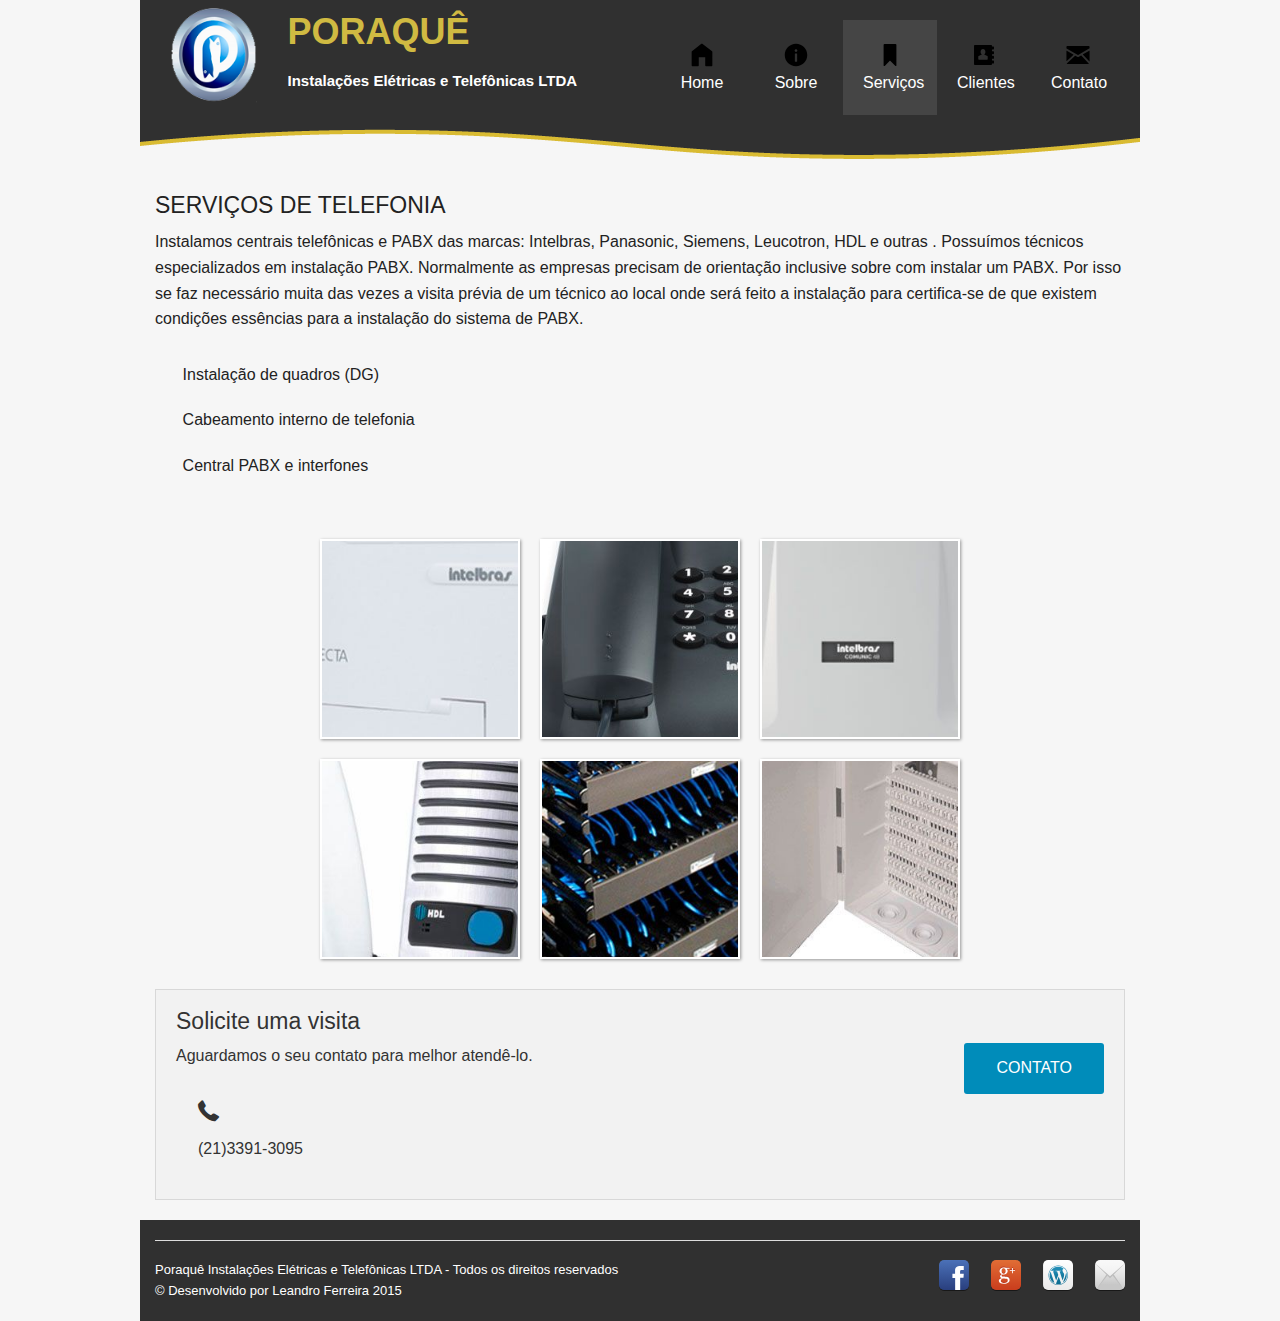
<file: servicos-telefonia.html>
<!doctype html>
<html class="no-js" lang="pt-br">
  <head>
      <meta charset="utf-8" />
      <meta name="viewport" content="width=device-width, initial-scale=1.0" />
      <title>Poraquê Instalações Elétricas</title>
      <!--META TAGS-->
      <meta name="author" content="Leandro" />
      <meta http-equiv="cache-control"   content="no-store" />
      <meta http-equiv="pragma" content="no-store" />
      <meta http-equiv="content-language" content="pt-br" />
      <meta http-equiv="content-type" content="text/html; charset=UTF-8" />
      <meta name="description" content="Poraquê Instalações Eletricas empresa prestadora de serviços com sistemas elétricos e telefônicos" />
      <meta name="keywords" content="Elétrica, Telefonia, CFTV, Antena-coletiva, Ar-condicionado, Filtro-capacitivo" />
      <meta name="robots" content="index, follow" />
      <meta name="rating" content="general" />
      <!-- This is how you would link your custom stylesheet -->
      <link rel="stylesheet" href="css/foundation.css" />
      <link rel="stylesheet" href="css/foundation-icons/foundation-icons.css" />
      <link rel="stylesheet" href="css/app.css" />
      <link rel="stylesheet" href="css/fotostelefonia.css" />
      <link rel="stylesheet" href="css/webicons-master/webicons.css" media="screen" title="no title" charset="utf-8">

      <script src="js/vendor/modernizr.js"></script>


  </head>
  <body>
      <div class="row header">
          <a href="index.html">
              <div class="large-6 columns logo">
                <div class="large-3 columns">
                      <h1><img src="img/logo.png" alt="logo Poraquê"/></h1>
                </div>
                <div class="large-9 columns">
                      <h1><p class="empresa">PORAQUÊ</p></h1>
                      <h1><p class="empresa2">Instalações Elétricas e Telefônicas LTDA</p></h1>
                </div>
              </div>
          </a>
        <div class="large-6 columns navegacao">
              <div class="icon-bar five-up">
                  <a class="item " href="index.html">
                        <img src="css/foundation-icons/svgs/fi-home.svg" >
                        <label>Home</label>
                  </a>
                  <a class="item" href="sobre.html">
                        <img src="css/foundation-icons/svgs/fi-info.svg" >
                        <label>Sobre</label>
                  </a>
                  <a class="item active" data-dropdown="drop1" aria-controls="drop1" aria-expanded="false">
                        <img src="css/foundation-icons/svgs/fi-bookmark.svg" >
                        <label>Serviços</label>
                  </a>
                    <ul id="drop1" class="f-dropdown" data-dropdown-content aria-hidden="true" tabindex="-1">
                        <li><a href="servicos-antena-coletiva.html">Antena Coletiva</a></li>
                        <li><a href="servicos-ar-condicionado.html">Ar Condicionado</a></li>
                        <li><a href="servicos-cftv.html">CFTV</a></li>
                        <li><a href="servicos-eletrica.html">Elétrica</a></li>
                        <li><a href="servicos-filtro-capacitivo.html">Filtro Capacitivo</a></li>
                        <li><a href="servicos-telefonia.html">Telefonia</a></li>
                    </ul>
                    <a class="item " href="clientes.html">
                        <img src="css/foundation-icons/svgs/fi-address-book.svg" >
                        <label>Clientes</label>
                    </a>
                  <a class="item" href="contato.php">
                        <img src="css/foundation-icons/svgs/fi-mail.svg" >
                        <label>Contato</label>
                  </a>
                </div>
              </div>
      </div>
      <div class="row">
          <div class="large-12 columns barra">
                <p></p>
          </div>
      </div>
<!--Fim Header-->
      <br>
      <div class="row">
          <div class="large-12 large-centered columns">
              <h4>SERVIÇOS DE TELEFONIA</h4>
                <p>Instalamos centrais telefônicas e PABX das marcas: Intelbras, Panasonic,
                Siemens, Leucotron, HDL e outras . Possuímos técnicos especializados
                em instalação PABX. Normalmente as empresas precisam de orientação inclusive
                sobre com instalar um PABX. Por isso se faz necessário muita das vezes a visita
                prévia de um técnico ao local onde será feito a instalação para certifica-se de
                que existem condições essências para a instalação do sistema de PABX.</p>
                

            <ul class="lista1">
                <li>Instalação de quadros (DG)</li>
                <li>Cabeamento interno de telefonia</li>
                <li>Central PABX e interfones</li>
            </ul>

            <ul  id="album-fotos" class="small-block-grid-1 medium-block-grid-2 large-block-grid-3 ">
                <li id="foto1"><span></span></li>
                <li id="foto2"><span></span></li>
                <li id="foto3"><span></span></li>
                <li id="foto4"><span></span></li>
                <li id="foto5"><span></span></li>
                <li id="foto6"><span></span></li>
            </ul>

          </div>
      </div>
<!--Fim Section-->

      <div class="row">
        <div class="large-12 columns">

          <div class="panel">
            <h4>Solicite uma visita</h4>

            <div class="row">
              <div class="large-6 columns">
                <p>Aguardamos o seu contato para melhor atendê-lo.</p>
                  <ul class="inline-list">
                    <li><i class="fi-telephone size-30"></i>(21)3391-3095</li>
                  </ul>
                </div>
              <div class="large-6 columns">
                <a href="contato.php" class="radius button right">CONTATO</a>
              </div>
            </div>
          </div>
        </div>
      </div>
<!--Fim Section2-->
      <footer class="row rodape">
        <div class="large-12 columns">
          <hr/>
          <div class="row">
            <div class="large-6 columns">
              <p class="rodape-text">Poraquê Instalações Elétricas e Telefônicas LTDA - Todos os direitos reservados © Desenvolvido por Leandro Ferreira 2015</p>
            </div>
            <div class="large-6 columns">
              <ul class="inline-list right">
                <li><a href="index.html" class="webicon facebook"></a></li>
                <li><a href="index.html" class="webicon googleplus"></a></li>
                <li><a href="index.html" class="webicon wordpress"></a></li>
                <li><a href="contato.php" class="webicon mail"></a></li>
              </ul>
            </div>
          </div>
        </div>
      </footer>
<!--Fim Footer-->
      <script src="js/vendor/jquery.js"></script>
      <script src="js/foundation/foundation.js"></script>
      <script src="js/foundation/foundation.dropdown.js"></script>
      <script type="text/javascript">
          $(document).foundation();
      </script>
  </body>
</html>
</file>
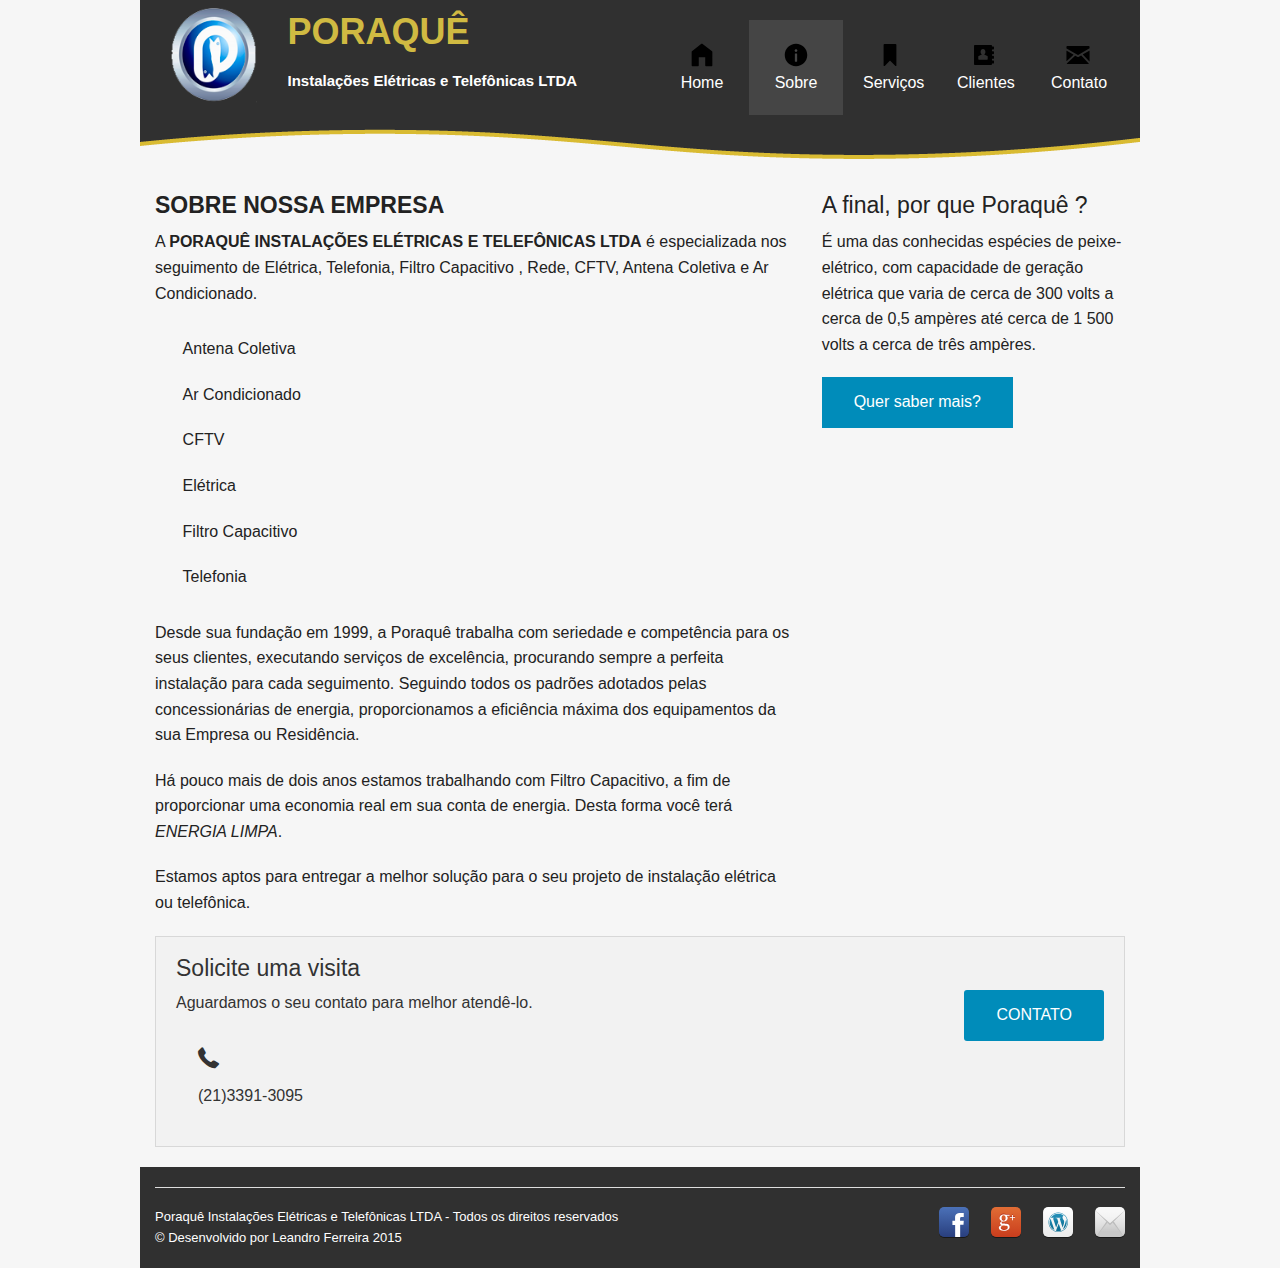
<file: sobre.html>
<!doctype html>
<html class="no-js" lang="pt-br">
  <head>
    <meta charset="utf-8" />
    <meta name="viewport" content="width=device-width, initial-scale=1.0" />
    <title>Poraque Instalações Elétricas</title>
    <link rel="stylesheet" href="css/foundation.css" />
    <!-- This is how you would link your custom stylesheet -->
    <link rel="stylesheet" href="css/foundation-icons/foundation-icons.css" />
    <link rel="stylesheet" href="css/app.css" />
    <link rel="stylesheet" href="css/webicons-master/webicons.css" media="screen" title="no title" charset="utf-8">

    <script src="js/vendor/modernizr.js"></script>


  </head>
  <body>
      <div class="row header">
      <a href="index.html">
          <div class="large-6 columns logo">
            <div class="large-3 columns">
                  <h1><img src="img/logo.png" alt="logo Poraquê"/></h1>
            </div>
            <div class="large-9 columns">
                  <h1><p class="empresa">PORAQUÊ</p></h1>
                  <h1><p class="empresa2">Instalações Elétricas e Telefônicas LTDA</p></h1>
            </div>
          </div>
      </a>
        <div class="large-6 columns navegacao">
          <div class="icon-bar five-up">
              <a class="item" href="index.html">
                <img src="css/foundation-icons/svgs/fi-home.svg" >
                <label>Home</label>
              </a>
              <a class="item active" href="sobre.html">
                <img src="css/foundation-icons/svgs/fi-info.svg" >
                <label>Sobre</label>
              </a>
              <a class="item" data-dropdown="drop1" aria-controls="drop1" aria-expanded="false">
                <img src="css/foundation-icons/svgs/fi-bookmark.svg" >
                <label>Serviços</label>
              </a>
              <ul id="drop1" class="f-dropdown" data-dropdown-content aria-hidden="true" tabindex="-1">
                  <li><a href="servicos-antena-coletiva.html">Antena Coletiva</a></li>
                  <li><a href="servicos-ar-condicionado.html">Ar Condicionado</a></li>
                  <li><a href="servicos-cftv.html">CFTV</a></li>
                  <li><a href="servicos-eletrica.html">Elétrica</a></li>
                  <li><a href="servicos-filtro-capacitivo.html">Filtro Capacitivo</a></li>
                  <li><a href="servicos-telefonia.html">Telefonia</a></li>
              </ul>
              <a class="item " href="clientes.html">
                  <img src="css/foundation-icons/svgs/fi-address-book.svg" >
                  <label>Clientes</label>
              </a>
              <a class="item" href="contato.php">
                <img src="css/foundation-icons/svgs/fi-mail.svg" >
                <label>Contato</label>
              </a>
            </div>
        </div>
      </div>
      <div class="row">
          <div class="large-12 columns barra">
            <p></p>
          </div>
      </div>
<!--Fim Header-->
      <br>
      <div class="row">
          <div class="large-8 columns">
            <h4><strong>SOBRE NOSSA EMPRESA</strong></h4>
            <p>A <strong>PORAQUÊ INSTALAÇÕES ELÉTRICAS E TELEFÔNICAS LTDA</strong> é especializada nos seguimento
               de Elétrica, Telefonia, Filtro Capacitivo , Rede, CFTV, Antena Coletiva e Ar Condicionado.</p>
            <ul class="lista1">
                <li>Antena Coletiva</li>
                <li>Ar Condicionado</li>
                <li>CFTV</li>
                <li>Elétrica</li>
                <li>Filtro Capacitivo</li>
                <li>Telefonia</li>
            </ul>
            <p>Desde sua fundação em 1999, a Poraquê trabalha com seriedade e competência para os seus clientes,
               executando serviços de excelência, procurando sempre a perfeita instalação para cada seguimento.
               Seguindo todos os padrões adotados pelas concessionárias de energia, proporcionamos a eficiência
               máxima dos equipamentos da sua Empresa ou Residência.</p>
            <p>Há pouco mais de dois anos estamos trabalhando com Filtro Capacitivo, a fim de proporcionar
               uma economia real em sua conta de energia. Desta forma você terá <em>ENERGIA LIMPA</em>.</p>
            <p>Estamos aptos para entregar a melhor solução para o seu projeto de instalação elétrica ou
               telefônica.</p>
          </div>
            <div class="large-4 columns">
              <h4>A final, por que Poraquê ?</h4>
                <p>
                    É uma das conhecidas espécies de peixe-elétrico, com capacidade de geração
                    elétrica que varia de cerca de 300 volts a cerca de 0,5 ampères até cerca
                    de 1 500 volts a cerca de três ampères.
                </p>
                <a href="https://pt.wikipedia.org/wiki/Poraqu%C3%AA" target="_blank" class="button">Quer saber mais?</a>
            </div>
      </div>
<!--Fim Section-->
      <div class="row">
        <div class="large-12 columns">

          <div class="panel">
            <h4>Solicite uma visita</h4>

            <div class="row">
              <div class="large-6 columns">
                    <p>Aguardamos o seu contato para melhor atendê-lo.</p>
                    <ul class="inline-list">
                      <li><i class="fi-telephone size-30"></i>(21)3391-3095</li>
                    </ul>
                    </div>
              <div class="large-6 columns">
                <a href="contato.php" class="radius button right">CONTATO</a>
              </div>
            </div>
          </div>
        </div>
      </div>
<!--Fim Section2-->
      <footer class="row rodape">
        <div class="large-12 columns">
          <hr/>
          <div class="row">
            <div class="large-6 columns">
              <p class="rodape-text">Poraquê Instalações Elétricas e Telefônicas LTDA - Todos os direitos reservados © Desenvolvido por Leandro Ferreira 2015</p>
            </div>
            <div class="large-6 columns">
              <ul class="inline-list right">
                <li><a href="index.html" class="webicon facebook"></a></li>
                <li><a href="index.html" class="webicon googleplus"></a></li>
                <li><a href="index.html" class="webicon wordpress"></a></li>
                <li><a href="contato.php" class="webicon mail"></a></li>
              </ul>
            </div>
          </div>
        </div>
      </footer>
<!--Fim Footer-->
      <script src="js/vendor/jquery.js"></script>
      <script src="js/foundation/foundation.js"></script>
      <script src="js/foundation/foundation.dropdown.js"></script>
      <script type="text/javascript">
          $(document).foundation();
      </script>
  </body>
</html>
</file>
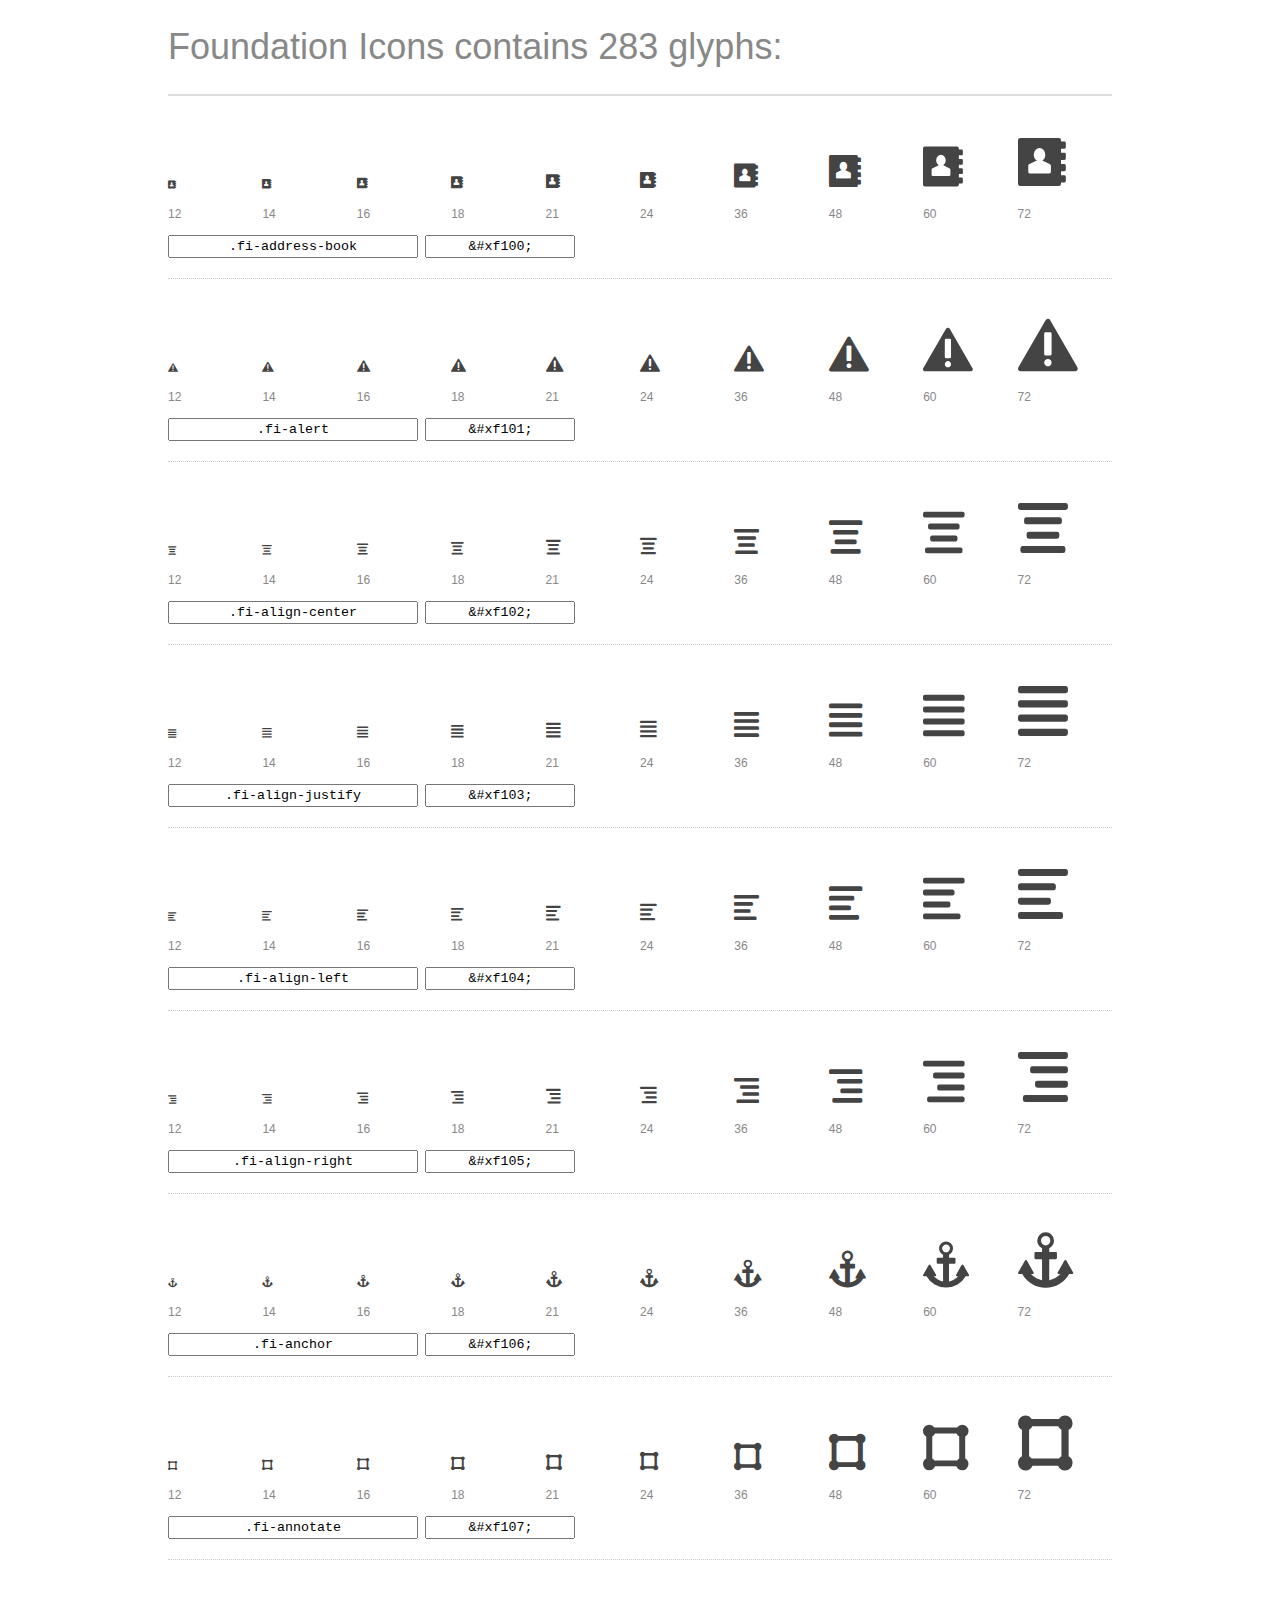
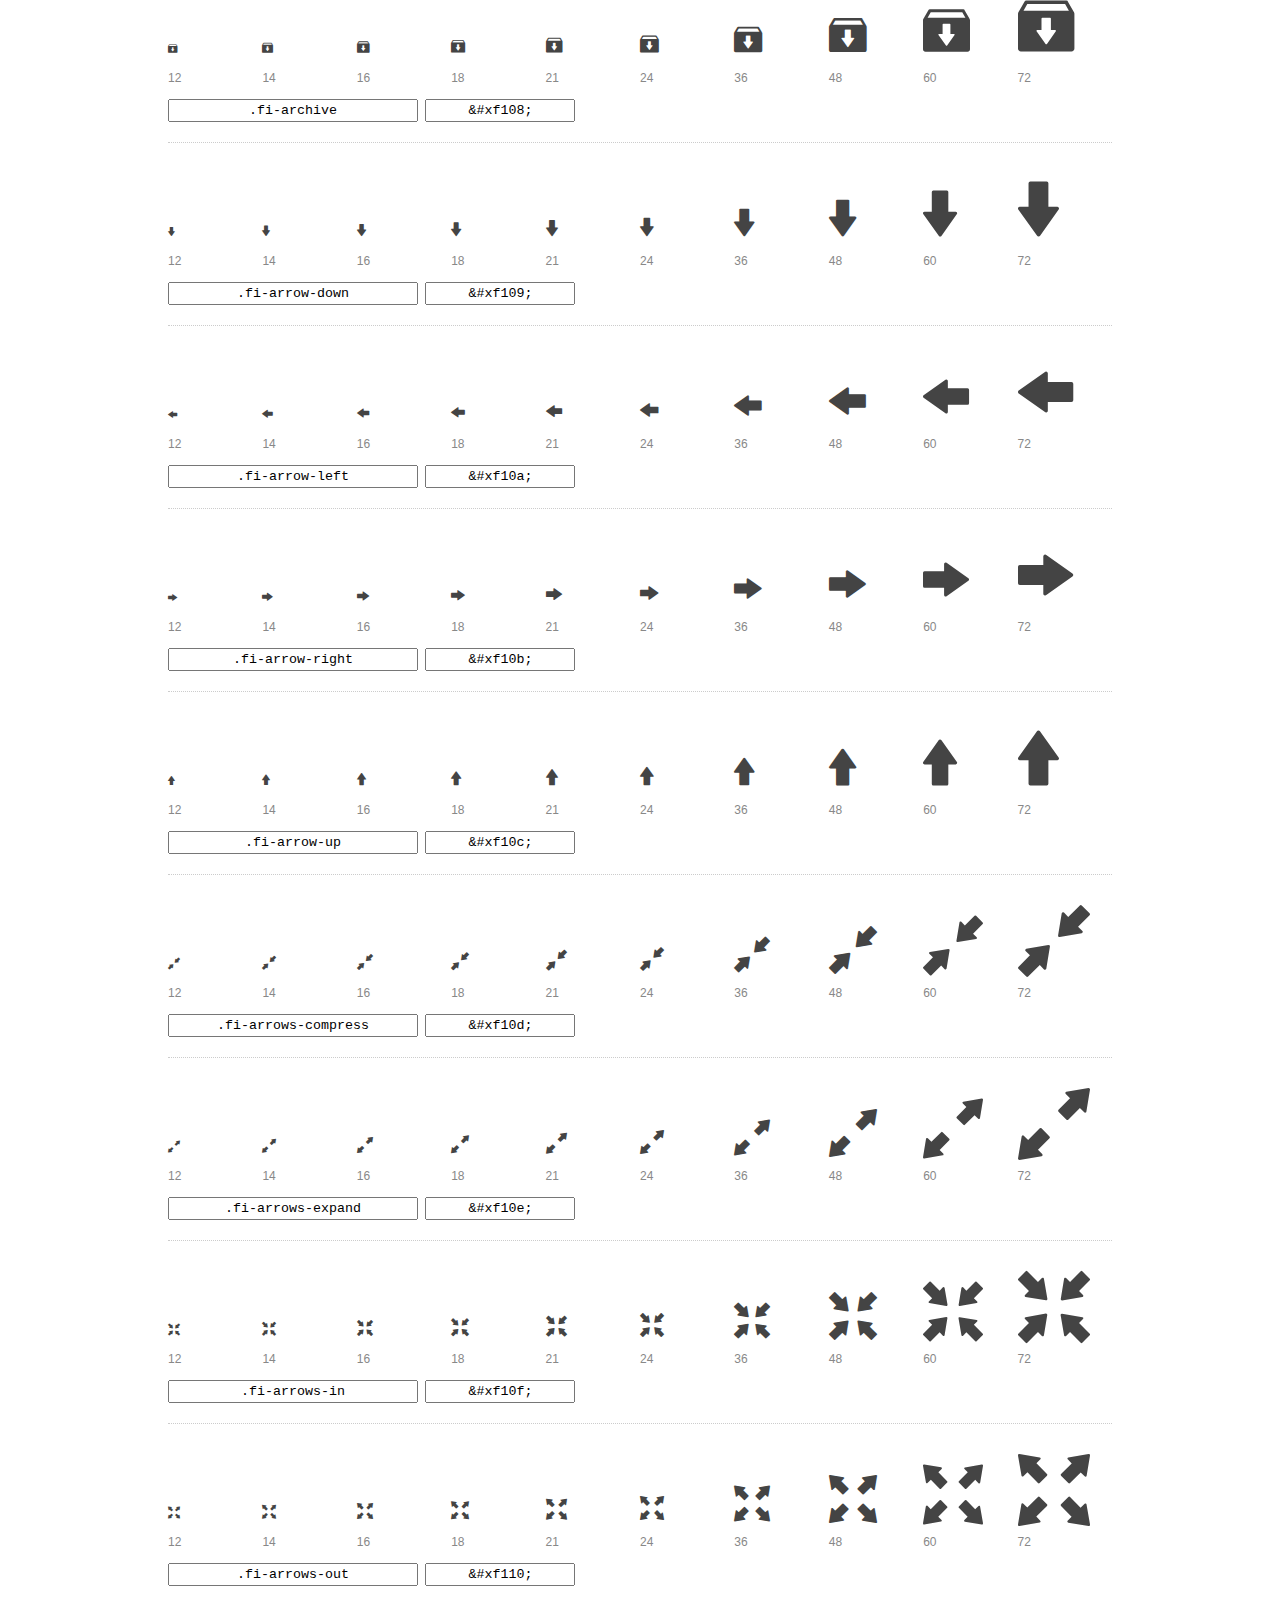
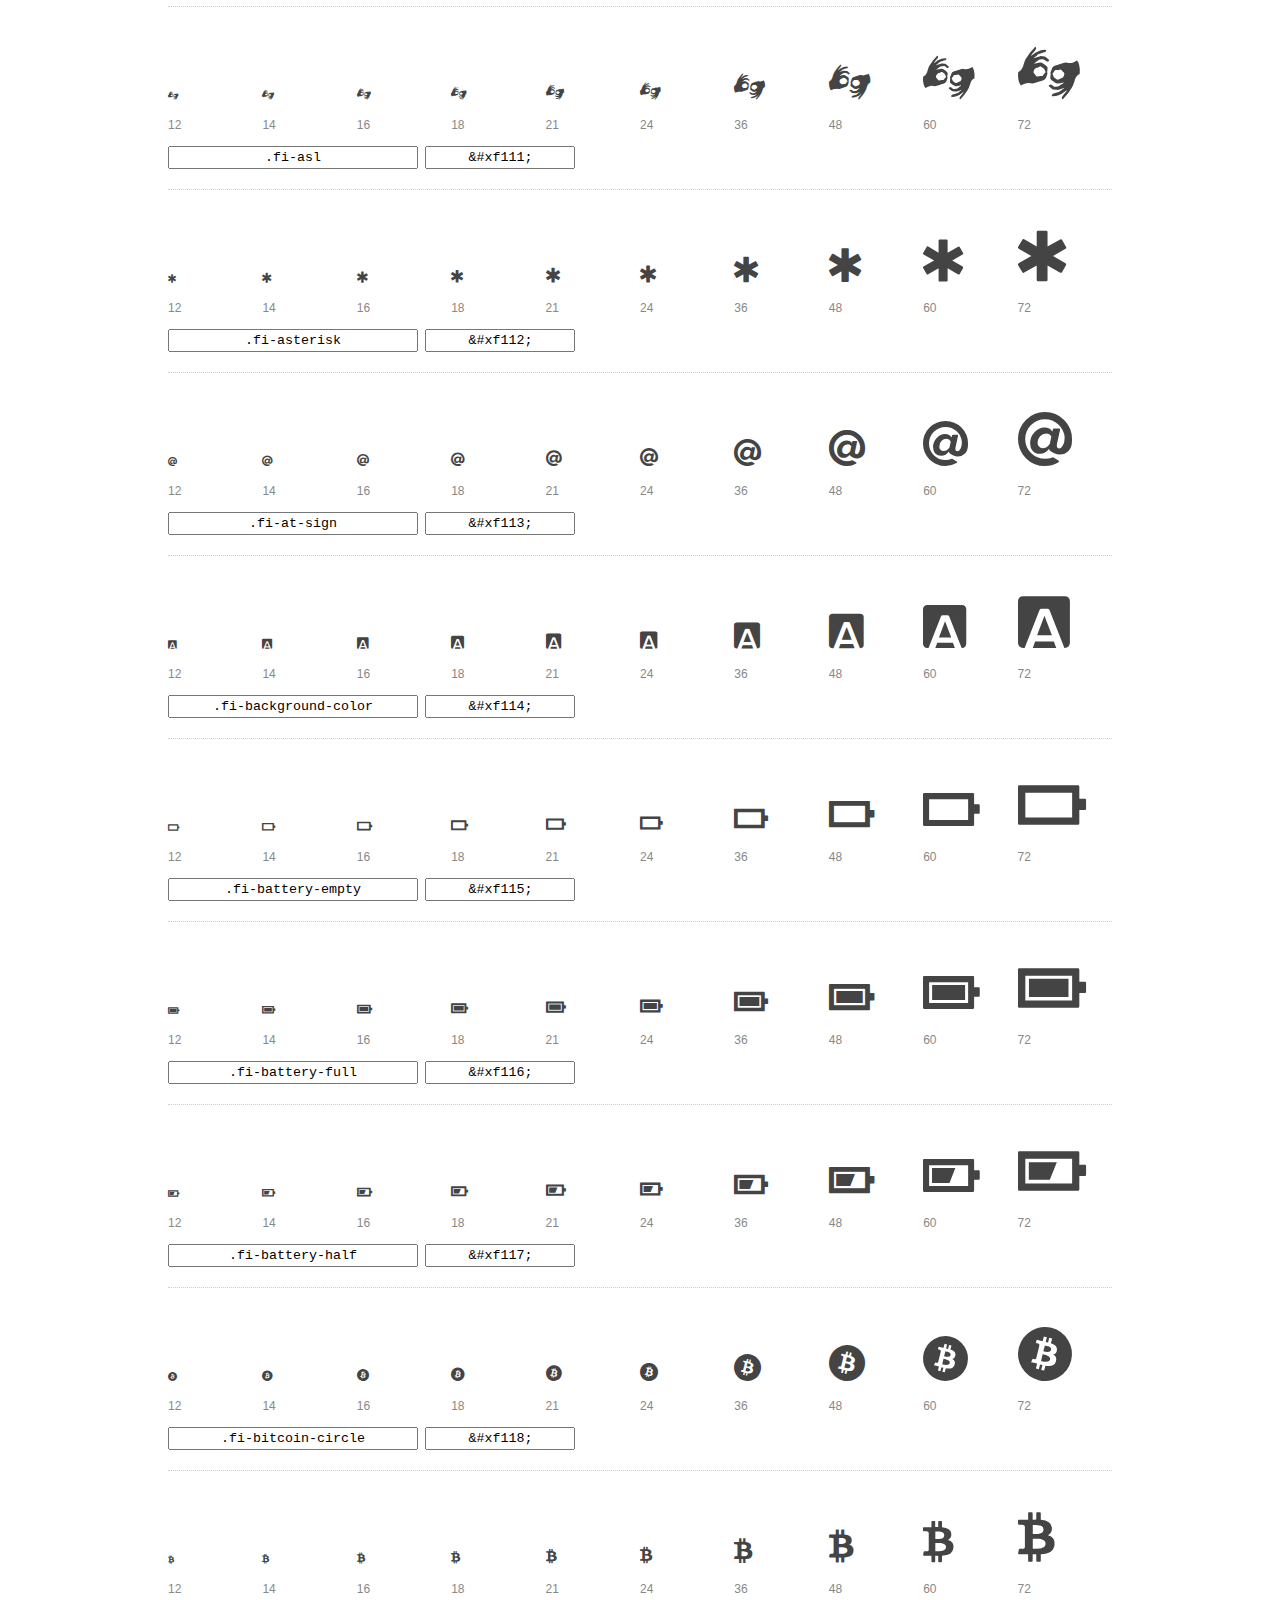
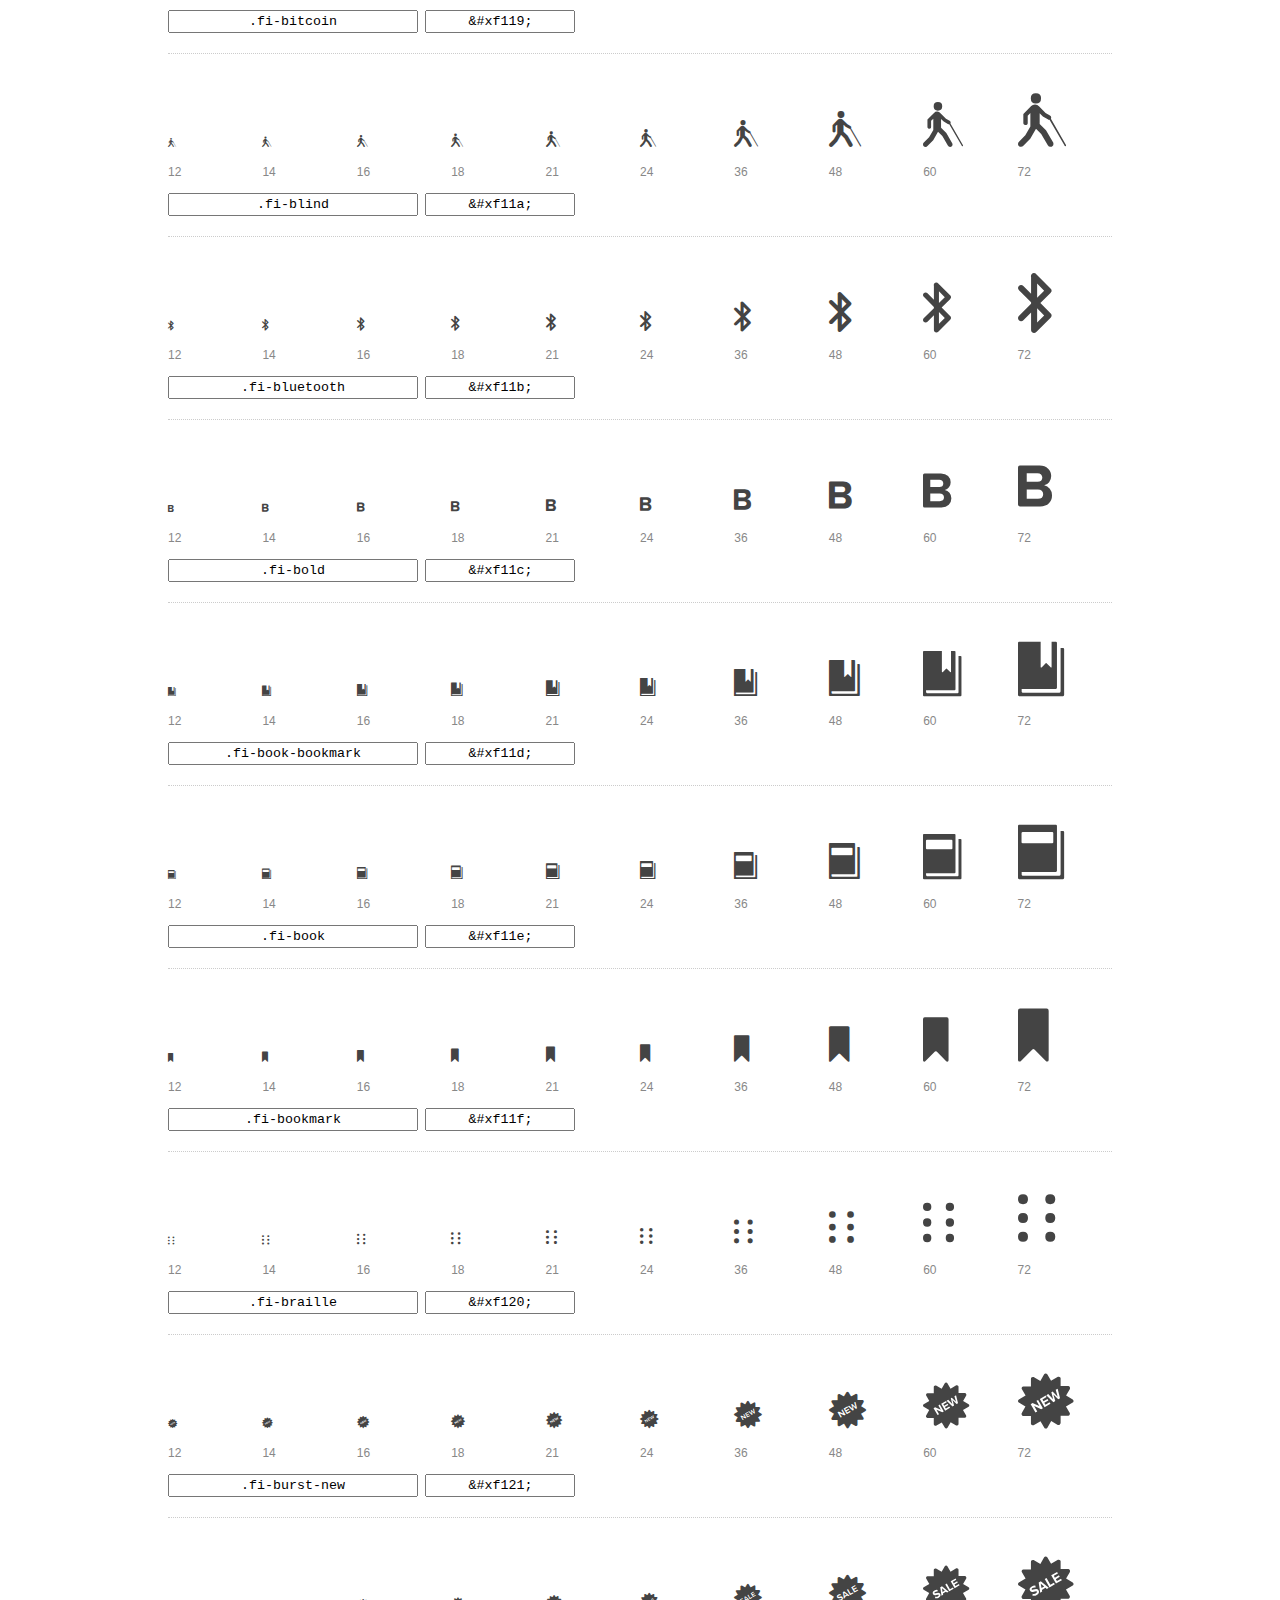
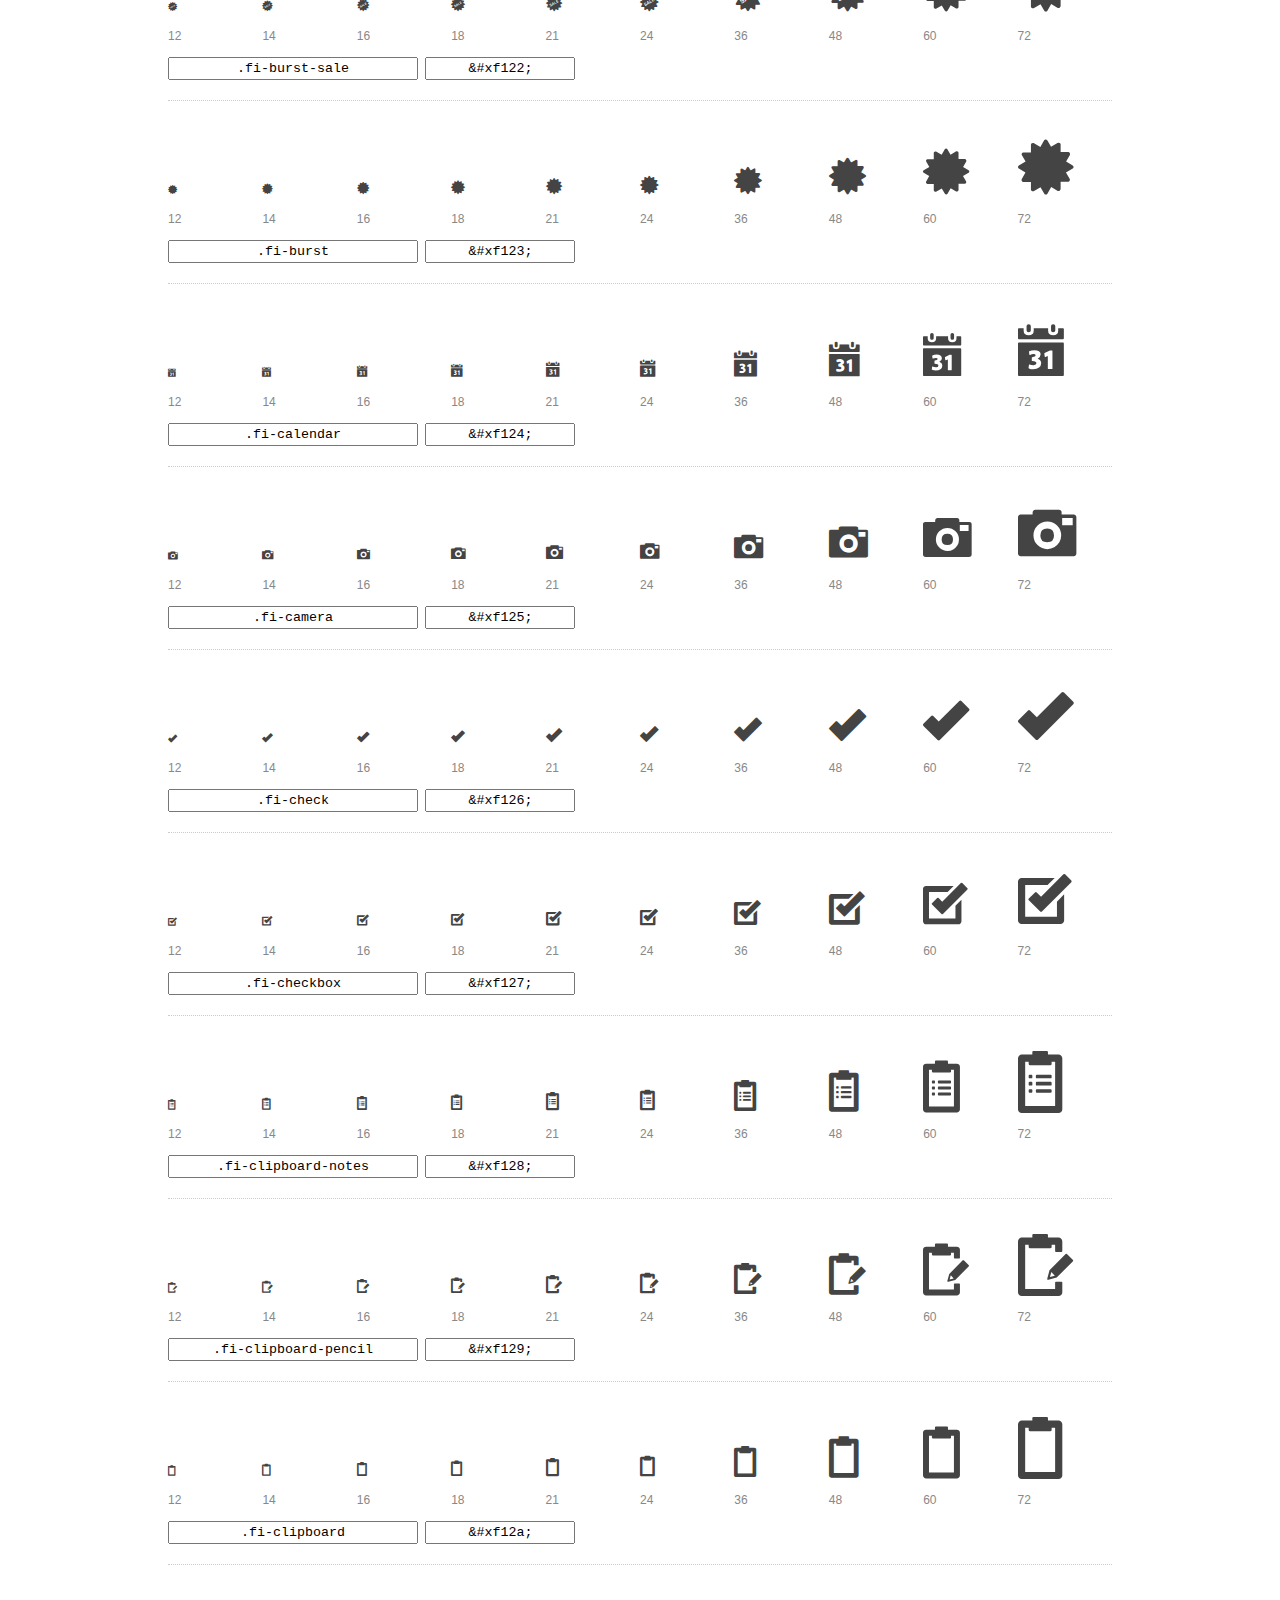
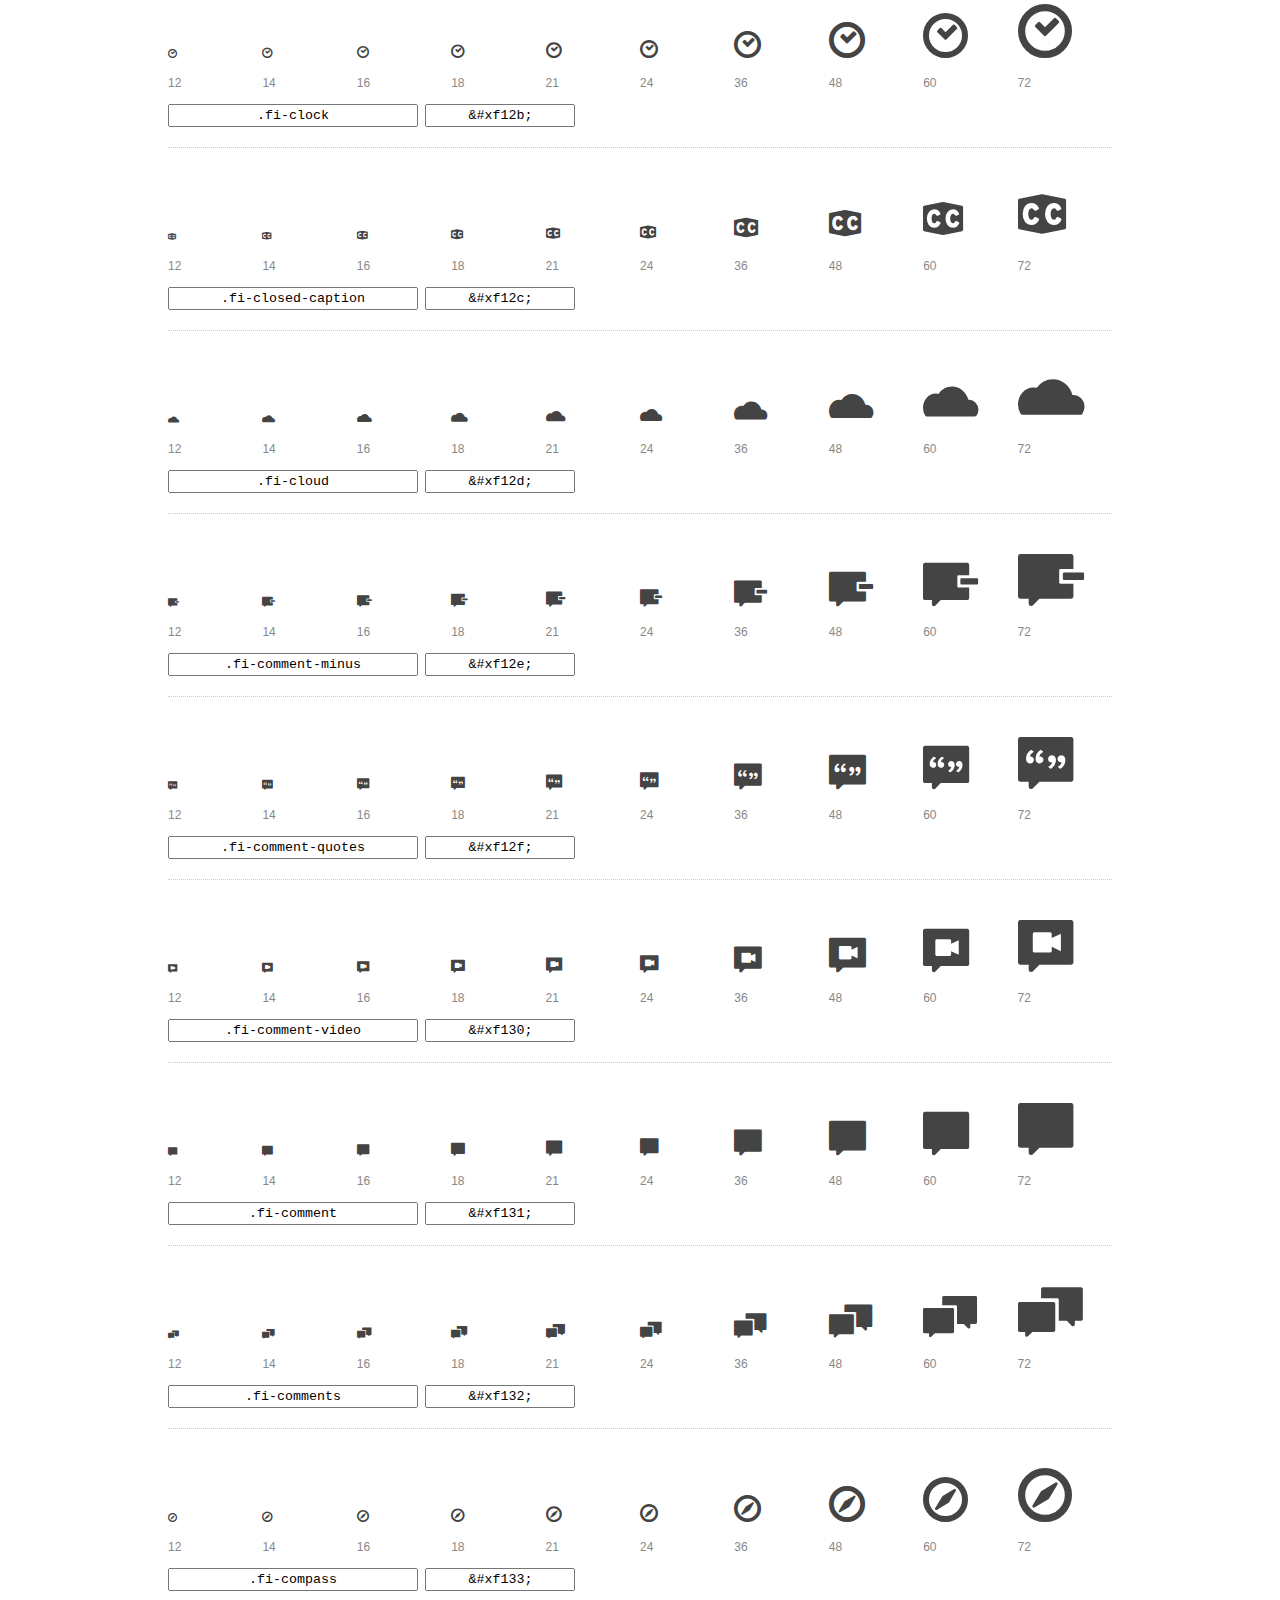
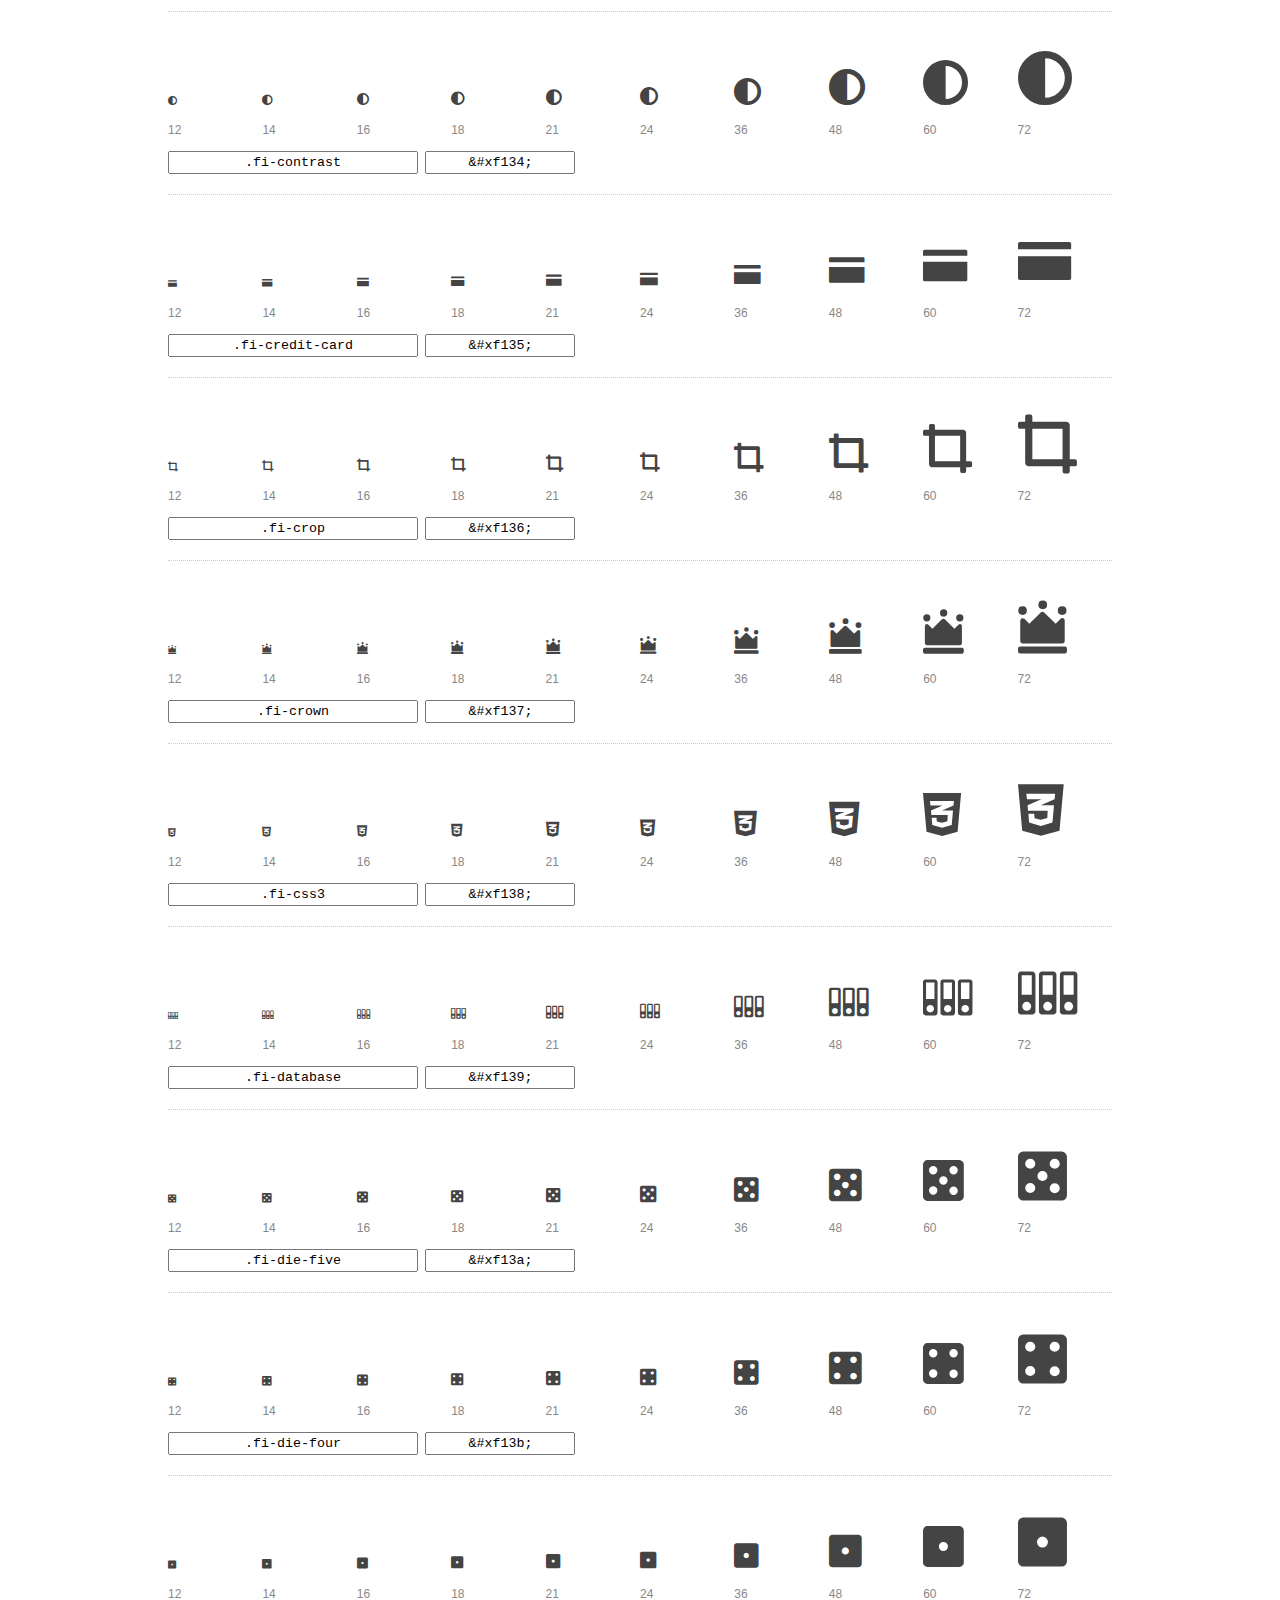
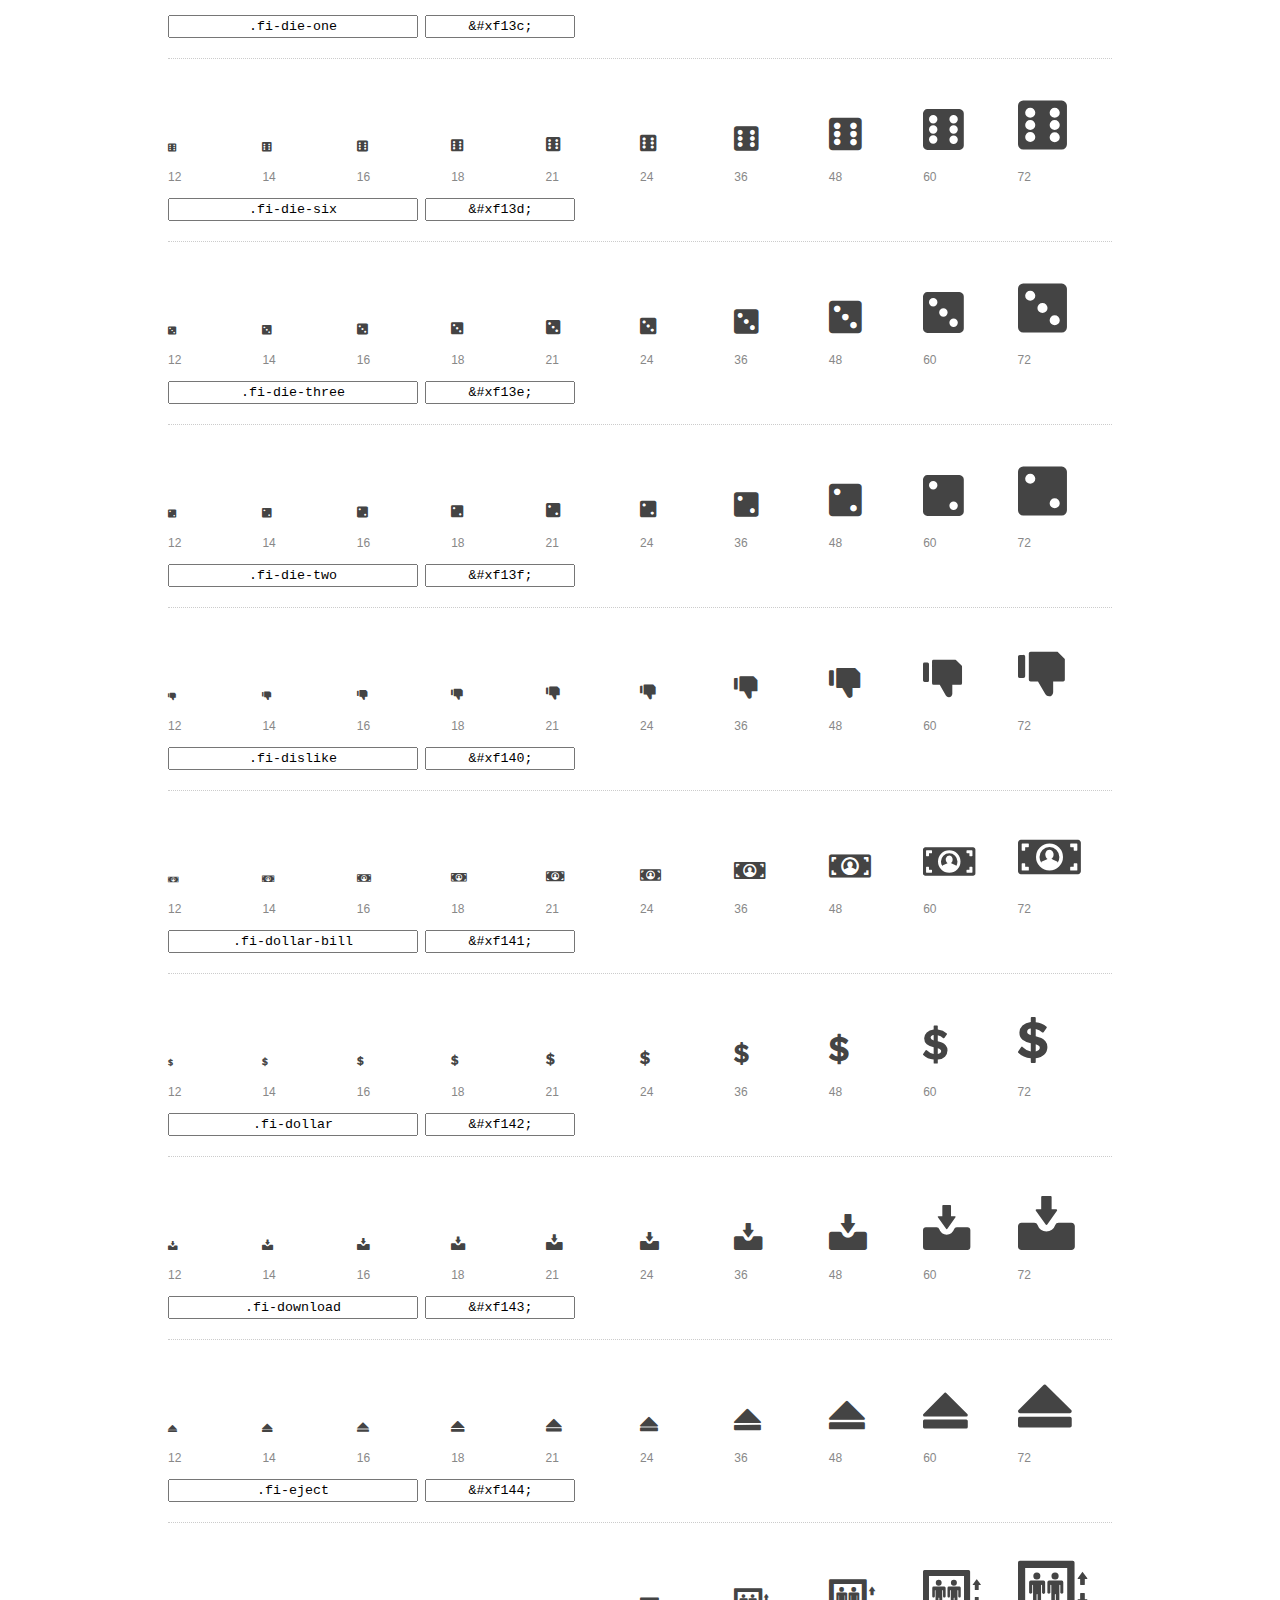
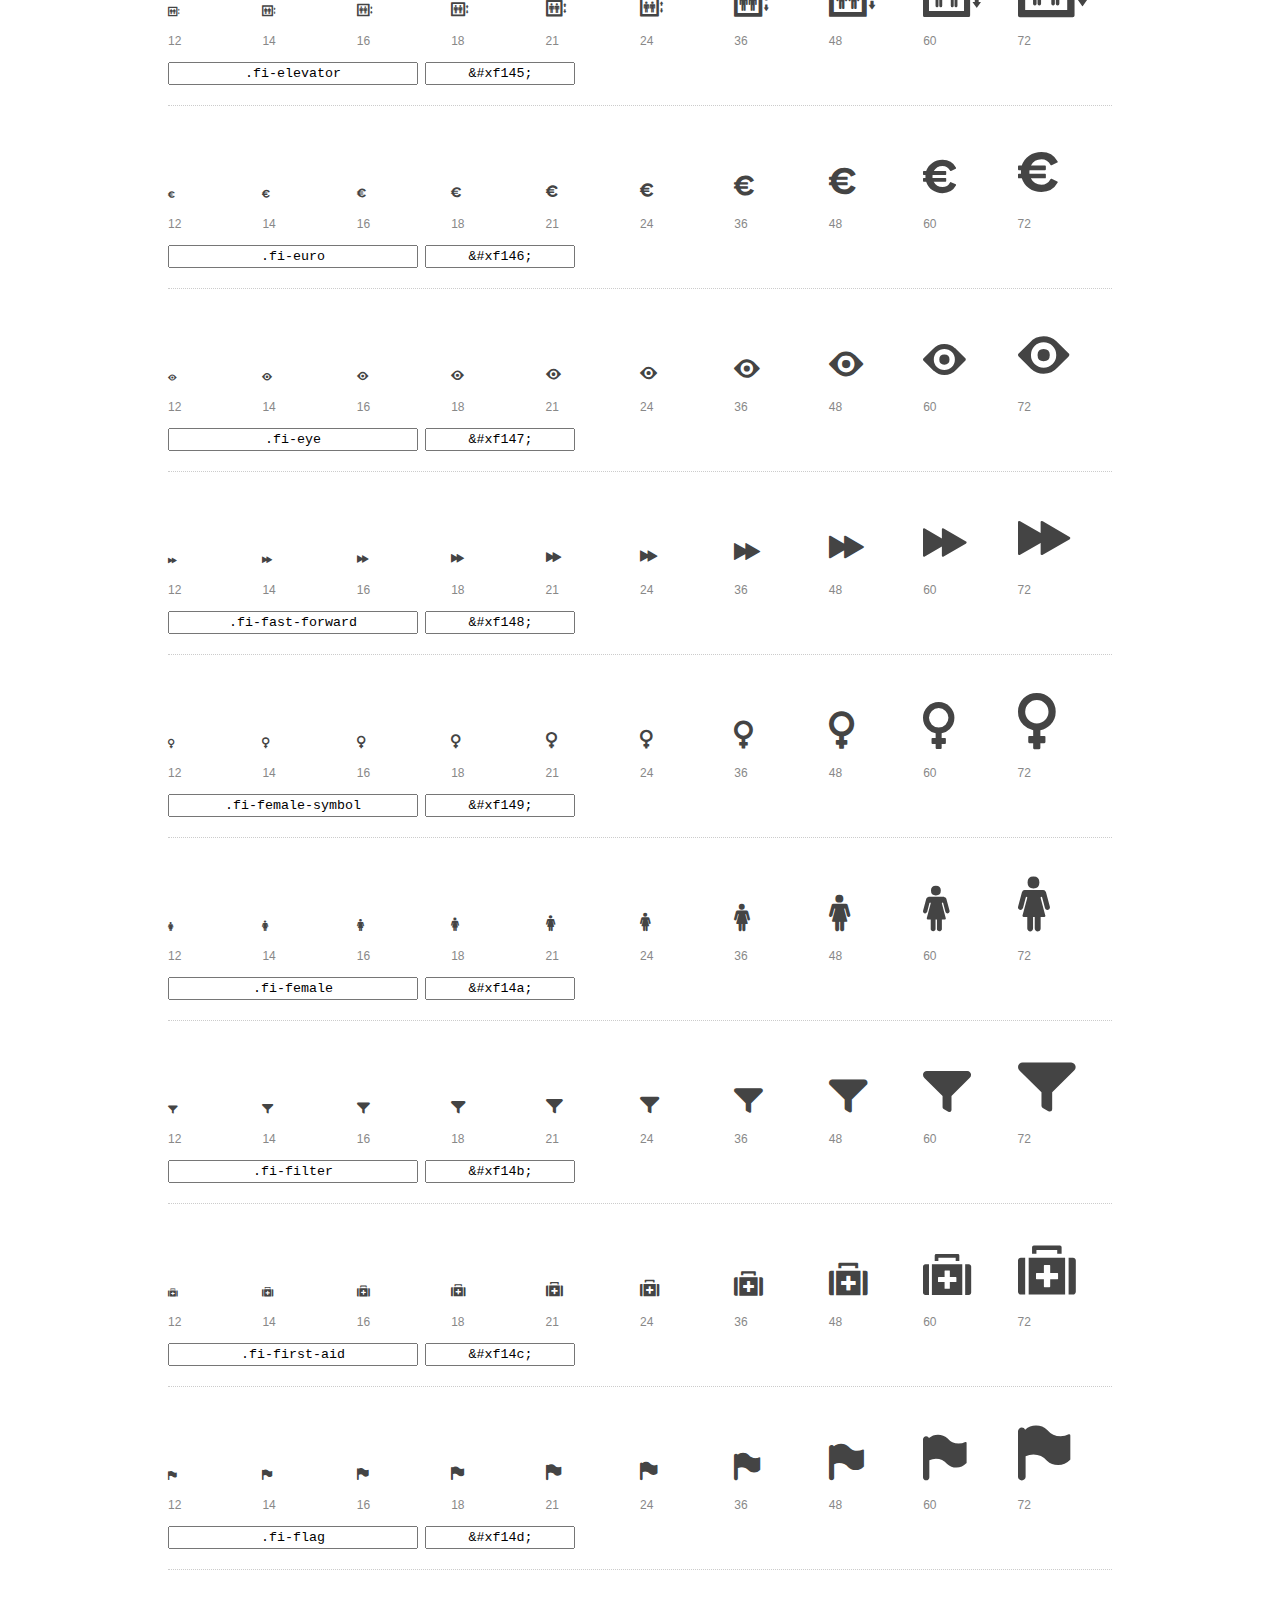
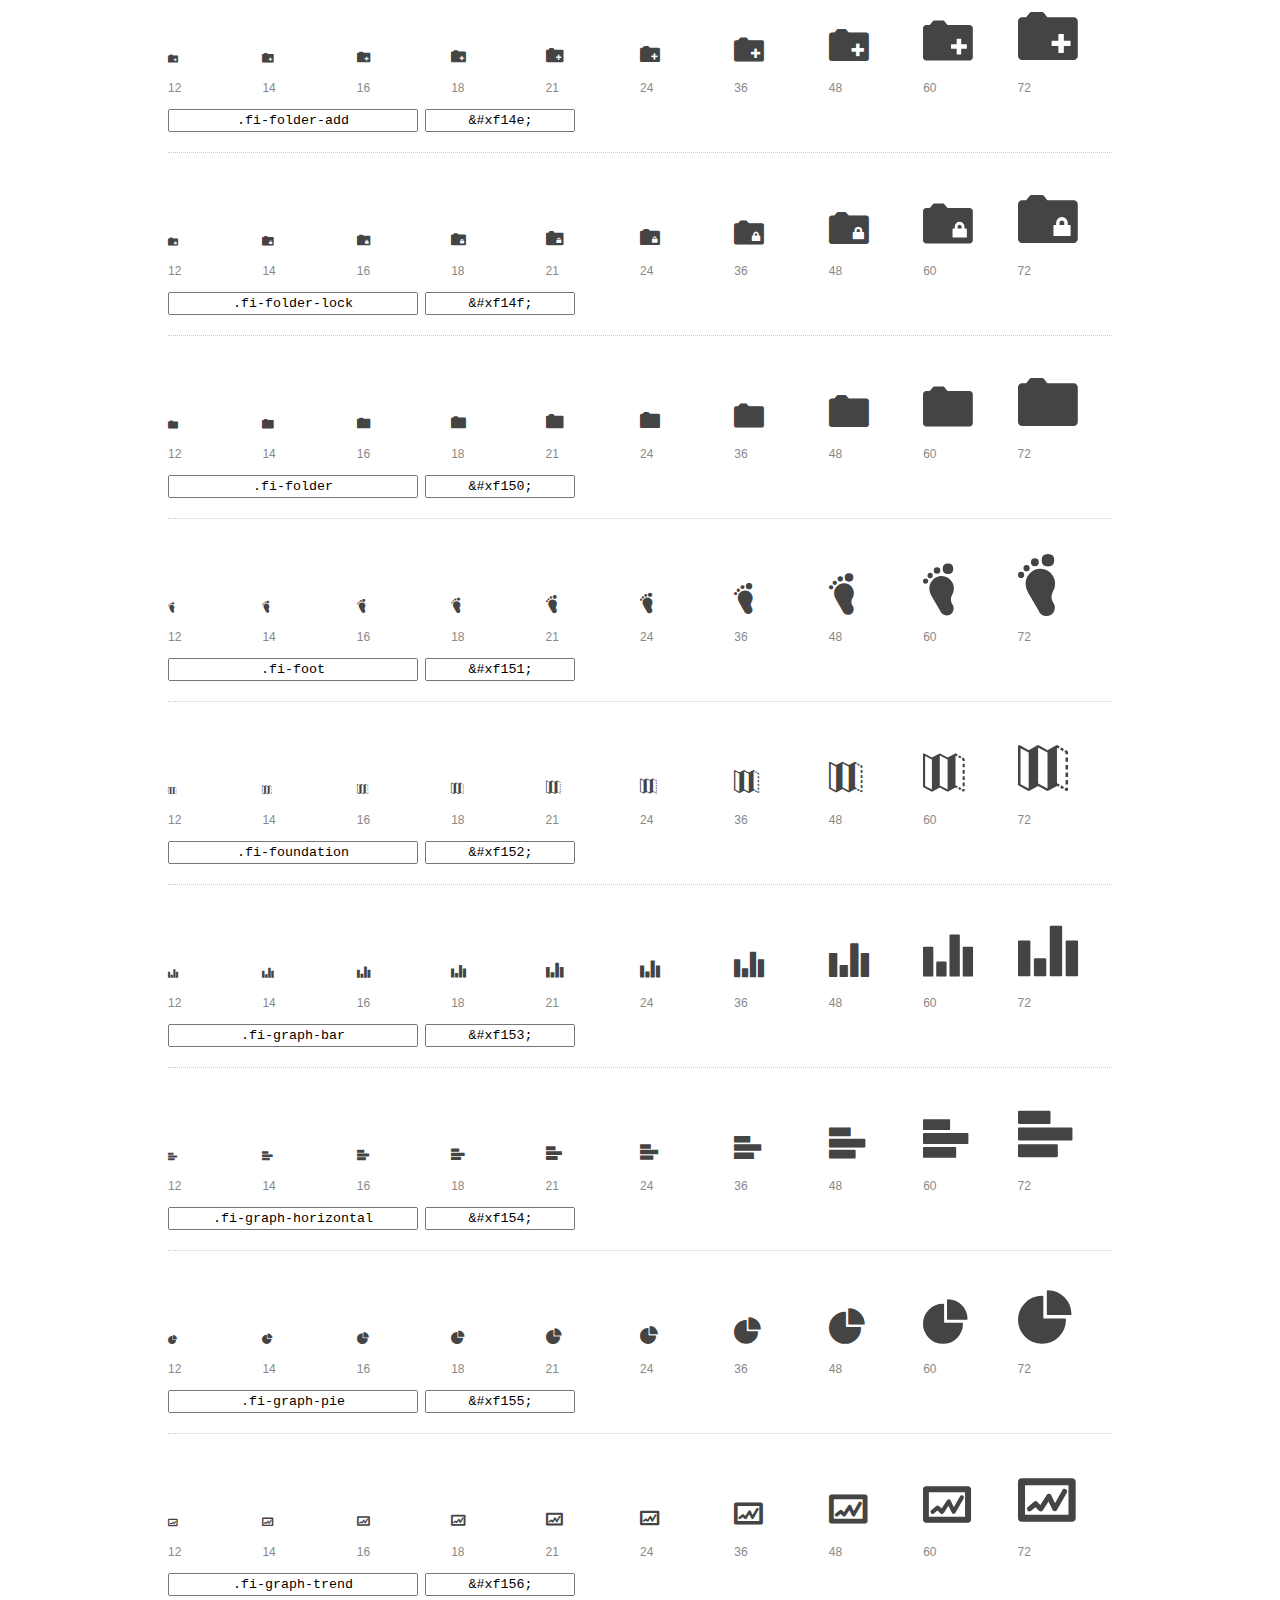
<file: css/foundation-icons/preview.html>
<!DOCTYPE html>
<html>
  <head>
    <title>Foundation Icons glyphs preview</title>
    <link rel="stylesheet" href="foundation-icons.css" />

    <style>
      * {
        -moz-box-sizing: border-box;
        -webkit-box-sizing: border-box;
        box-sizing: border-box;
        margin: 0;
        padding: 0;
      }

      body {
        background: #fff;
        color: #444;
        font: 16px/1.5 "Helvetica Neue", Helvetica, Arial, sans-serif;
      }

      a, 
      a:visited {
        color: #888;
        text-decoration: underline;
      }
      a:hover, 
      a:focus { color: #000; }

      h1 {
        border-bottom: 2px solid #ddd;
        color: #888;
        font-size: 36px;
        font-weight: 300;
        margin-bottom: 20px;
        padding: 20px 0;
      }

      .container {
        margin: 0 auto;
        min-width: 880px;
        padding: 0 40px;
        width: 80%;
      }

      .glyph {
        border-bottom: 1px dotted #ccc;
        padding: 10px 0 20px;
        margin-bottom: 20px;
      }

      .preview-glyphs { vertical-align: bottom; } 

      .preview-scale { 
        color: #888;
        font-size: 12px; 
        margin-top: 5px;
      }

      .step {
        display: inline-block;
        line-height: 1;
        width: 10%;
      }

      
      .size-12 { font-size: 12px; }
      
      .size-14 { font-size: 14px; }
      
      .size-16 { font-size: 16px; }
      
      .size-18 { font-size: 18px; }
      
      .size-21 { font-size: 21px; }
      
      .size-24 { font-size: 24px; }
      
      .size-36 { font-size: 36px; }
      
      .size-48 { font-size: 48px; }
      
      .size-60 { font-size: 60px; }
      
      .size-72 { font-size: 72px; }
      

      .usage { margin-top: 10px; }

      .usage input {
        font-family: monospace;
        margin-right: 3px;
        padding: 2px 5px;
        text-align: center;
      }

      .usage .point { width: 150px; }

      .usage .class { width: 250px; }

      .footer {
        color: #888;
        font-size: 12px;
        padding: 20px 0;
      }
    </style>

    <!--[if lte IE 8]><script src="http://html5shiv.googlecode.com/svn/trunk/html5.js"></script><![endif]-->
  </head>

  <body>
    <div class="container">
      <h1>Foundation Icons contains 283 glyphs:</h1> 

      
      <div class="glyph">
        <div class="preview-glyphs">
          <i class="step fi-address-book size-12"></i><i class="step fi-address-book size-14"></i><i class="step fi-address-book size-16"></i><i class="step fi-address-book size-18"></i><i class="step fi-address-book size-21"></i><i class="step fi-address-book size-24"></i><i class="step fi-address-book size-36"></i><i class="step fi-address-book size-48"></i><i class="step fi-address-book size-60"></i><i class="step fi-address-book size-72"></i>
        </div>
        <div class="preview-scale">
          <span class="step">12</span><span class="step">14</span><span class="step">16</span><span class="step">18</span><span class="step">21</span><span class="step">24</span><span class="step">36</span><span class="step">48</span><span class="step">60</span><span class="step">72</span> 
        </div>
        <div class="usage">
          <input class="class" type="text" readonly="readonly" onClick="this.select();" value=".fi-address-book" />
          <input class="point" type="text" readonly="readonly" onClick="this.select();" value="&amp;#xf100;" />
        </div>
      </div>
      
      <div class="glyph">
        <div class="preview-glyphs">
          <i class="step fi-alert size-12"></i><i class="step fi-alert size-14"></i><i class="step fi-alert size-16"></i><i class="step fi-alert size-18"></i><i class="step fi-alert size-21"></i><i class="step fi-alert size-24"></i><i class="step fi-alert size-36"></i><i class="step fi-alert size-48"></i><i class="step fi-alert size-60"></i><i class="step fi-alert size-72"></i>
        </div>
        <div class="preview-scale">
          <span class="step">12</span><span class="step">14</span><span class="step">16</span><span class="step">18</span><span class="step">21</span><span class="step">24</span><span class="step">36</span><span class="step">48</span><span class="step">60</span><span class="step">72</span> 
        </div>
        <div class="usage">
          <input class="class" type="text" readonly="readonly" onClick="this.select();" value=".fi-alert" />
          <input class="point" type="text" readonly="readonly" onClick="this.select();" value="&amp;#xf101;" />
        </div>
      </div>
      
      <div class="glyph">
        <div class="preview-glyphs">
          <i class="step fi-align-center size-12"></i><i class="step fi-align-center size-14"></i><i class="step fi-align-center size-16"></i><i class="step fi-align-center size-18"></i><i class="step fi-align-center size-21"></i><i class="step fi-align-center size-24"></i><i class="step fi-align-center size-36"></i><i class="step fi-align-center size-48"></i><i class="step fi-align-center size-60"></i><i class="step fi-align-center size-72"></i>
        </div>
        <div class="preview-scale">
          <span class="step">12</span><span class="step">14</span><span class="step">16</span><span class="step">18</span><span class="step">21</span><span class="step">24</span><span class="step">36</span><span class="step">48</span><span class="step">60</span><span class="step">72</span> 
        </div>
        <div class="usage">
          <input class="class" type="text" readonly="readonly" onClick="this.select();" value=".fi-align-center" />
          <input class="point" type="text" readonly="readonly" onClick="this.select();" value="&amp;#xf102;" />
        </div>
      </div>
      
      <div class="glyph">
        <div class="preview-glyphs">
          <i class="step fi-align-justify size-12"></i><i class="step fi-align-justify size-14"></i><i class="step fi-align-justify size-16"></i><i class="step fi-align-justify size-18"></i><i class="step fi-align-justify size-21"></i><i class="step fi-align-justify size-24"></i><i class="step fi-align-justify size-36"></i><i class="step fi-align-justify size-48"></i><i class="step fi-align-justify size-60"></i><i class="step fi-align-justify size-72"></i>
        </div>
        <div class="preview-scale">
          <span class="step">12</span><span class="step">14</span><span class="step">16</span><span class="step">18</span><span class="step">21</span><span class="step">24</span><span class="step">36</span><span class="step">48</span><span class="step">60</span><span class="step">72</span> 
        </div>
        <div class="usage">
          <input class="class" type="text" readonly="readonly" onClick="this.select();" value=".fi-align-justify" />
          <input class="point" type="text" readonly="readonly" onClick="this.select();" value="&amp;#xf103;" />
        </div>
      </div>
      
      <div class="glyph">
        <div class="preview-glyphs">
          <i class="step fi-align-left size-12"></i><i class="step fi-align-left size-14"></i><i class="step fi-align-left size-16"></i><i class="step fi-align-left size-18"></i><i class="step fi-align-left size-21"></i><i class="step fi-align-left size-24"></i><i class="step fi-align-left size-36"></i><i class="step fi-align-left size-48"></i><i class="step fi-align-left size-60"></i><i class="step fi-align-left size-72"></i>
        </div>
        <div class="preview-scale">
          <span class="step">12</span><span class="step">14</span><span class="step">16</span><span class="step">18</span><span class="step">21</span><span class="step">24</span><span class="step">36</span><span class="step">48</span><span class="step">60</span><span class="step">72</span> 
        </div>
        <div class="usage">
          <input class="class" type="text" readonly="readonly" onClick="this.select();" value=".fi-align-left" />
          <input class="point" type="text" readonly="readonly" onClick="this.select();" value="&amp;#xf104;" />
        </div>
      </div>
      
      <div class="glyph">
        <div class="preview-glyphs">
          <i class="step fi-align-right size-12"></i><i class="step fi-align-right size-14"></i><i class="step fi-align-right size-16"></i><i class="step fi-align-right size-18"></i><i class="step fi-align-right size-21"></i><i class="step fi-align-right size-24"></i><i class="step fi-align-right size-36"></i><i class="step fi-align-right size-48"></i><i class="step fi-align-right size-60"></i><i class="step fi-align-right size-72"></i>
        </div>
        <div class="preview-scale">
          <span class="step">12</span><span class="step">14</span><span class="step">16</span><span class="step">18</span><span class="step">21</span><span class="step">24</span><span class="step">36</span><span class="step">48</span><span class="step">60</span><span class="step">72</span> 
        </div>
        <div class="usage">
          <input class="class" type="text" readonly="readonly" onClick="this.select();" value=".fi-align-right" />
          <input class="point" type="text" readonly="readonly" onClick="this.select();" value="&amp;#xf105;" />
        </div>
      </div>
      
      <div class="glyph">
        <div class="preview-glyphs">
          <i class="step fi-anchor size-12"></i><i class="step fi-anchor size-14"></i><i class="step fi-anchor size-16"></i><i class="step fi-anchor size-18"></i><i class="step fi-anchor size-21"></i><i class="step fi-anchor size-24"></i><i class="step fi-anchor size-36"></i><i class="step fi-anchor size-48"></i><i class="step fi-anchor size-60"></i><i class="step fi-anchor size-72"></i>
        </div>
        <div class="preview-scale">
          <span class="step">12</span><span class="step">14</span><span class="step">16</span><span class="step">18</span><span class="step">21</span><span class="step">24</span><span class="step">36</span><span class="step">48</span><span class="step">60</span><span class="step">72</span> 
        </div>
        <div class="usage">
          <input class="class" type="text" readonly="readonly" onClick="this.select();" value=".fi-anchor" />
          <input class="point" type="text" readonly="readonly" onClick="this.select();" value="&amp;#xf106;" />
        </div>
      </div>
      
      <div class="glyph">
        <div class="preview-glyphs">
          <i class="step fi-annotate size-12"></i><i class="step fi-annotate size-14"></i><i class="step fi-annotate size-16"></i><i class="step fi-annotate size-18"></i><i class="step fi-annotate size-21"></i><i class="step fi-annotate size-24"></i><i class="step fi-annotate size-36"></i><i class="step fi-annotate size-48"></i><i class="step fi-annotate size-60"></i><i class="step fi-annotate size-72"></i>
        </div>
        <div class="preview-scale">
          <span class="step">12</span><span class="step">14</span><span class="step">16</span><span class="step">18</span><span class="step">21</span><span class="step">24</span><span class="step">36</span><span class="step">48</span><span class="step">60</span><span class="step">72</span> 
        </div>
        <div class="usage">
          <input class="class" type="text" readonly="readonly" onClick="this.select();" value=".fi-annotate" />
          <input class="point" type="text" readonly="readonly" onClick="this.select();" value="&amp;#xf107;" />
        </div>
      </div>
      
      <div class="glyph">
        <div class="preview-glyphs">
          <i class="step fi-archive size-12"></i><i class="step fi-archive size-14"></i><i class="step fi-archive size-16"></i><i class="step fi-archive size-18"></i><i class="step fi-archive size-21"></i><i class="step fi-archive size-24"></i><i class="step fi-archive size-36"></i><i class="step fi-archive size-48"></i><i class="step fi-archive size-60"></i><i class="step fi-archive size-72"></i>
        </div>
        <div class="preview-scale">
          <span class="step">12</span><span class="step">14</span><span class="step">16</span><span class="step">18</span><span class="step">21</span><span class="step">24</span><span class="step">36</span><span class="step">48</span><span class="step">60</span><span class="step">72</span> 
        </div>
        <div class="usage">
          <input class="class" type="text" readonly="readonly" onClick="this.select();" value=".fi-archive" />
          <input class="point" type="text" readonly="readonly" onClick="this.select();" value="&amp;#xf108;" />
        </div>
      </div>
      
      <div class="glyph">
        <div class="preview-glyphs">
          <i class="step fi-arrow-down size-12"></i><i class="step fi-arrow-down size-14"></i><i class="step fi-arrow-down size-16"></i><i class="step fi-arrow-down size-18"></i><i class="step fi-arrow-down size-21"></i><i class="step fi-arrow-down size-24"></i><i class="step fi-arrow-down size-36"></i><i class="step fi-arrow-down size-48"></i><i class="step fi-arrow-down size-60"></i><i class="step fi-arrow-down size-72"></i>
        </div>
        <div class="preview-scale">
          <span class="step">12</span><span class="step">14</span><span class="step">16</span><span class="step">18</span><span class="step">21</span><span class="step">24</span><span class="step">36</span><span class="step">48</span><span class="step">60</span><span class="step">72</span> 
        </div>
        <div class="usage">
          <input class="class" type="text" readonly="readonly" onClick="this.select();" value=".fi-arrow-down" />
          <input class="point" type="text" readonly="readonly" onClick="this.select();" value="&amp;#xf109;" />
        </div>
      </div>
      
      <div class="glyph">
        <div class="preview-glyphs">
          <i class="step fi-arrow-left size-12"></i><i class="step fi-arrow-left size-14"></i><i class="step fi-arrow-left size-16"></i><i class="step fi-arrow-left size-18"></i><i class="step fi-arrow-left size-21"></i><i class="step fi-arrow-left size-24"></i><i class="step fi-arrow-left size-36"></i><i class="step fi-arrow-left size-48"></i><i class="step fi-arrow-left size-60"></i><i class="step fi-arrow-left size-72"></i>
        </div>
        <div class="preview-scale">
          <span class="step">12</span><span class="step">14</span><span class="step">16</span><span class="step">18</span><span class="step">21</span><span class="step">24</span><span class="step">36</span><span class="step">48</span><span class="step">60</span><span class="step">72</span> 
        </div>
        <div class="usage">
          <input class="class" type="text" readonly="readonly" onClick="this.select();" value=".fi-arrow-left" />
          <input class="point" type="text" readonly="readonly" onClick="this.select();" value="&amp;#xf10a;" />
        </div>
      </div>
      
      <div class="glyph">
        <div class="preview-glyphs">
          <i class="step fi-arrow-right size-12"></i><i class="step fi-arrow-right size-14"></i><i class="step fi-arrow-right size-16"></i><i class="step fi-arrow-right size-18"></i><i class="step fi-arrow-right size-21"></i><i class="step fi-arrow-right size-24"></i><i class="step fi-arrow-right size-36"></i><i class="step fi-arrow-right size-48"></i><i class="step fi-arrow-right size-60"></i><i class="step fi-arrow-right size-72"></i>
        </div>
        <div class="preview-scale">
          <span class="step">12</span><span class="step">14</span><span class="step">16</span><span class="step">18</span><span class="step">21</span><span class="step">24</span><span class="step">36</span><span class="step">48</span><span class="step">60</span><span class="step">72</span> 
        </div>
        <div class="usage">
          <input class="class" type="text" readonly="readonly" onClick="this.select();" value=".fi-arrow-right" />
          <input class="point" type="text" readonly="readonly" onClick="this.select();" value="&amp;#xf10b;" />
        </div>
      </div>
      
      <div class="glyph">
        <div class="preview-glyphs">
          <i class="step fi-arrow-up size-12"></i><i class="step fi-arrow-up size-14"></i><i class="step fi-arrow-up size-16"></i><i class="step fi-arrow-up size-18"></i><i class="step fi-arrow-up size-21"></i><i class="step fi-arrow-up size-24"></i><i class="step fi-arrow-up size-36"></i><i class="step fi-arrow-up size-48"></i><i class="step fi-arrow-up size-60"></i><i class="step fi-arrow-up size-72"></i>
        </div>
        <div class="preview-scale">
          <span class="step">12</span><span class="step">14</span><span class="step">16</span><span class="step">18</span><span class="step">21</span><span class="step">24</span><span class="step">36</span><span class="step">48</span><span class="step">60</span><span class="step">72</span> 
        </div>
        <div class="usage">
          <input class="class" type="text" readonly="readonly" onClick="this.select();" value=".fi-arrow-up" />
          <input class="point" type="text" readonly="readonly" onClick="this.select();" value="&amp;#xf10c;" />
        </div>
      </div>
      
      <div class="glyph">
        <div class="preview-glyphs">
          <i class="step fi-arrows-compress size-12"></i><i class="step fi-arrows-compress size-14"></i><i class="step fi-arrows-compress size-16"></i><i class="step fi-arrows-compress size-18"></i><i class="step fi-arrows-compress size-21"></i><i class="step fi-arrows-compress size-24"></i><i class="step fi-arrows-compress size-36"></i><i class="step fi-arrows-compress size-48"></i><i class="step fi-arrows-compress size-60"></i><i class="step fi-arrows-compress size-72"></i>
        </div>
        <div class="preview-scale">
          <span class="step">12</span><span class="step">14</span><span class="step">16</span><span class="step">18</span><span class="step">21</span><span class="step">24</span><span class="step">36</span><span class="step">48</span><span class="step">60</span><span class="step">72</span> 
        </div>
        <div class="usage">
          <input class="class" type="text" readonly="readonly" onClick="this.select();" value=".fi-arrows-compress" />
          <input class="point" type="text" readonly="readonly" onClick="this.select();" value="&amp;#xf10d;" />
        </div>
      </div>
      
      <div class="glyph">
        <div class="preview-glyphs">
          <i class="step fi-arrows-expand size-12"></i><i class="step fi-arrows-expand size-14"></i><i class="step fi-arrows-expand size-16"></i><i class="step fi-arrows-expand size-18"></i><i class="step fi-arrows-expand size-21"></i><i class="step fi-arrows-expand size-24"></i><i class="step fi-arrows-expand size-36"></i><i class="step fi-arrows-expand size-48"></i><i class="step fi-arrows-expand size-60"></i><i class="step fi-arrows-expand size-72"></i>
        </div>
        <div class="preview-scale">
          <span class="step">12</span><span class="step">14</span><span class="step">16</span><span class="step">18</span><span class="step">21</span><span class="step">24</span><span class="step">36</span><span class="step">48</span><span class="step">60</span><span class="step">72</span> 
        </div>
        <div class="usage">
          <input class="class" type="text" readonly="readonly" onClick="this.select();" value=".fi-arrows-expand" />
          <input class="point" type="text" readonly="readonly" onClick="this.select();" value="&amp;#xf10e;" />
        </div>
      </div>
      
      <div class="glyph">
        <div class="preview-glyphs">
          <i class="step fi-arrows-in size-12"></i><i class="step fi-arrows-in size-14"></i><i class="step fi-arrows-in size-16"></i><i class="step fi-arrows-in size-18"></i><i class="step fi-arrows-in size-21"></i><i class="step fi-arrows-in size-24"></i><i class="step fi-arrows-in size-36"></i><i class="step fi-arrows-in size-48"></i><i class="step fi-arrows-in size-60"></i><i class="step fi-arrows-in size-72"></i>
        </div>
        <div class="preview-scale">
          <span class="step">12</span><span class="step">14</span><span class="step">16</span><span class="step">18</span><span class="step">21</span><span class="step">24</span><span class="step">36</span><span class="step">48</span><span class="step">60</span><span class="step">72</span> 
        </div>
        <div class="usage">
          <input class="class" type="text" readonly="readonly" onClick="this.select();" value=".fi-arrows-in" />
          <input class="point" type="text" readonly="readonly" onClick="this.select();" value="&amp;#xf10f;" />
        </div>
      </div>
      
      <div class="glyph">
        <div class="preview-glyphs">
          <i class="step fi-arrows-out size-12"></i><i class="step fi-arrows-out size-14"></i><i class="step fi-arrows-out size-16"></i><i class="step fi-arrows-out size-18"></i><i class="step fi-arrows-out size-21"></i><i class="step fi-arrows-out size-24"></i><i class="step fi-arrows-out size-36"></i><i class="step fi-arrows-out size-48"></i><i class="step fi-arrows-out size-60"></i><i class="step fi-arrows-out size-72"></i>
        </div>
        <div class="preview-scale">
          <span class="step">12</span><span class="step">14</span><span class="step">16</span><span class="step">18</span><span class="step">21</span><span class="step">24</span><span class="step">36</span><span class="step">48</span><span class="step">60</span><span class="step">72</span> 
        </div>
        <div class="usage">
          <input class="class" type="text" readonly="readonly" onClick="this.select();" value=".fi-arrows-out" />
          <input class="point" type="text" readonly="readonly" onClick="this.select();" value="&amp;#xf110;" />
        </div>
      </div>
      
      <div class="glyph">
        <div class="preview-glyphs">
          <i class="step fi-asl size-12"></i><i class="step fi-asl size-14"></i><i class="step fi-asl size-16"></i><i class="step fi-asl size-18"></i><i class="step fi-asl size-21"></i><i class="step fi-asl size-24"></i><i class="step fi-asl size-36"></i><i class="step fi-asl size-48"></i><i class="step fi-asl size-60"></i><i class="step fi-asl size-72"></i>
        </div>
        <div class="preview-scale">
          <span class="step">12</span><span class="step">14</span><span class="step">16</span><span class="step">18</span><span class="step">21</span><span class="step">24</span><span class="step">36</span><span class="step">48</span><span class="step">60</span><span class="step">72</span> 
        </div>
        <div class="usage">
          <input class="class" type="text" readonly="readonly" onClick="this.select();" value=".fi-asl" />
          <input class="point" type="text" readonly="readonly" onClick="this.select();" value="&amp;#xf111;" />
        </div>
      </div>
      
      <div class="glyph">
        <div class="preview-glyphs">
          <i class="step fi-asterisk size-12"></i><i class="step fi-asterisk size-14"></i><i class="step fi-asterisk size-16"></i><i class="step fi-asterisk size-18"></i><i class="step fi-asterisk size-21"></i><i class="step fi-asterisk size-24"></i><i class="step fi-asterisk size-36"></i><i class="step fi-asterisk size-48"></i><i class="step fi-asterisk size-60"></i><i class="step fi-asterisk size-72"></i>
        </div>
        <div class="preview-scale">
          <span class="step">12</span><span class="step">14</span><span class="step">16</span><span class="step">18</span><span class="step">21</span><span class="step">24</span><span class="step">36</span><span class="step">48</span><span class="step">60</span><span class="step">72</span> 
        </div>
        <div class="usage">
          <input class="class" type="text" readonly="readonly" onClick="this.select();" value=".fi-asterisk" />
          <input class="point" type="text" readonly="readonly" onClick="this.select();" value="&amp;#xf112;" />
        </div>
      </div>
      
      <div class="glyph">
        <div class="preview-glyphs">
          <i class="step fi-at-sign size-12"></i><i class="step fi-at-sign size-14"></i><i class="step fi-at-sign size-16"></i><i class="step fi-at-sign size-18"></i><i class="step fi-at-sign size-21"></i><i class="step fi-at-sign size-24"></i><i class="step fi-at-sign size-36"></i><i class="step fi-at-sign size-48"></i><i class="step fi-at-sign size-60"></i><i class="step fi-at-sign size-72"></i>
        </div>
        <div class="preview-scale">
          <span class="step">12</span><span class="step">14</span><span class="step">16</span><span class="step">18</span><span class="step">21</span><span class="step">24</span><span class="step">36</span><span class="step">48</span><span class="step">60</span><span class="step">72</span> 
        </div>
        <div class="usage">
          <input class="class" type="text" readonly="readonly" onClick="this.select();" value=".fi-at-sign" />
          <input class="point" type="text" readonly="readonly" onClick="this.select();" value="&amp;#xf113;" />
        </div>
      </div>
      
      <div class="glyph">
        <div class="preview-glyphs">
          <i class="step fi-background-color size-12"></i><i class="step fi-background-color size-14"></i><i class="step fi-background-color size-16"></i><i class="step fi-background-color size-18"></i><i class="step fi-background-color size-21"></i><i class="step fi-background-color size-24"></i><i class="step fi-background-color size-36"></i><i class="step fi-background-color size-48"></i><i class="step fi-background-color size-60"></i><i class="step fi-background-color size-72"></i>
        </div>
        <div class="preview-scale">
          <span class="step">12</span><span class="step">14</span><span class="step">16</span><span class="step">18</span><span class="step">21</span><span class="step">24</span><span class="step">36</span><span class="step">48</span><span class="step">60</span><span class="step">72</span> 
        </div>
        <div class="usage">
          <input class="class" type="text" readonly="readonly" onClick="this.select();" value=".fi-background-color" />
          <input class="point" type="text" readonly="readonly" onClick="this.select();" value="&amp;#xf114;" />
        </div>
      </div>
      
      <div class="glyph">
        <div class="preview-glyphs">
          <i class="step fi-battery-empty size-12"></i><i class="step fi-battery-empty size-14"></i><i class="step fi-battery-empty size-16"></i><i class="step fi-battery-empty size-18"></i><i class="step fi-battery-empty size-21"></i><i class="step fi-battery-empty size-24"></i><i class="step fi-battery-empty size-36"></i><i class="step fi-battery-empty size-48"></i><i class="step fi-battery-empty size-60"></i><i class="step fi-battery-empty size-72"></i>
        </div>
        <div class="preview-scale">
          <span class="step">12</span><span class="step">14</span><span class="step">16</span><span class="step">18</span><span class="step">21</span><span class="step">24</span><span class="step">36</span><span class="step">48</span><span class="step">60</span><span class="step">72</span> 
        </div>
        <div class="usage">
          <input class="class" type="text" readonly="readonly" onClick="this.select();" value=".fi-battery-empty" />
          <input class="point" type="text" readonly="readonly" onClick="this.select();" value="&amp;#xf115;" />
        </div>
      </div>
      
      <div class="glyph">
        <div class="preview-glyphs">
          <i class="step fi-battery-full size-12"></i><i class="step fi-battery-full size-14"></i><i class="step fi-battery-full size-16"></i><i class="step fi-battery-full size-18"></i><i class="step fi-battery-full size-21"></i><i class="step fi-battery-full size-24"></i><i class="step fi-battery-full size-36"></i><i class="step fi-battery-full size-48"></i><i class="step fi-battery-full size-60"></i><i class="step fi-battery-full size-72"></i>
        </div>
        <div class="preview-scale">
          <span class="step">12</span><span class="step">14</span><span class="step">16</span><span class="step">18</span><span class="step">21</span><span class="step">24</span><span class="step">36</span><span class="step">48</span><span class="step">60</span><span class="step">72</span> 
        </div>
        <div class="usage">
          <input class="class" type="text" readonly="readonly" onClick="this.select();" value=".fi-battery-full" />
          <input class="point" type="text" readonly="readonly" onClick="this.select();" value="&amp;#xf116;" />
        </div>
      </div>
      
      <div class="glyph">
        <div class="preview-glyphs">
          <i class="step fi-battery-half size-12"></i><i class="step fi-battery-half size-14"></i><i class="step fi-battery-half size-16"></i><i class="step fi-battery-half size-18"></i><i class="step fi-battery-half size-21"></i><i class="step fi-battery-half size-24"></i><i class="step fi-battery-half size-36"></i><i class="step fi-battery-half size-48"></i><i class="step fi-battery-half size-60"></i><i class="step fi-battery-half size-72"></i>
        </div>
        <div class="preview-scale">
          <span class="step">12</span><span class="step">14</span><span class="step">16</span><span class="step">18</span><span class="step">21</span><span class="step">24</span><span class="step">36</span><span class="step">48</span><span class="step">60</span><span class="step">72</span> 
        </div>
        <div class="usage">
          <input class="class" type="text" readonly="readonly" onClick="this.select();" value=".fi-battery-half" />
          <input class="point" type="text" readonly="readonly" onClick="this.select();" value="&amp;#xf117;" />
        </div>
      </div>
      
      <div class="glyph">
        <div class="preview-glyphs">
          <i class="step fi-bitcoin-circle size-12"></i><i class="step fi-bitcoin-circle size-14"></i><i class="step fi-bitcoin-circle size-16"></i><i class="step fi-bitcoin-circle size-18"></i><i class="step fi-bitcoin-circle size-21"></i><i class="step fi-bitcoin-circle size-24"></i><i class="step fi-bitcoin-circle size-36"></i><i class="step fi-bitcoin-circle size-48"></i><i class="step fi-bitcoin-circle size-60"></i><i class="step fi-bitcoin-circle size-72"></i>
        </div>
        <div class="preview-scale">
          <span class="step">12</span><span class="step">14</span><span class="step">16</span><span class="step">18</span><span class="step">21</span><span class="step">24</span><span class="step">36</span><span class="step">48</span><span class="step">60</span><span class="step">72</span> 
        </div>
        <div class="usage">
          <input class="class" type="text" readonly="readonly" onClick="this.select();" value=".fi-bitcoin-circle" />
          <input class="point" type="text" readonly="readonly" onClick="this.select();" value="&amp;#xf118;" />
        </div>
      </div>
      
      <div class="glyph">
        <div class="preview-glyphs">
          <i class="step fi-bitcoin size-12"></i><i class="step fi-bitcoin size-14"></i><i class="step fi-bitcoin size-16"></i><i class="step fi-bitcoin size-18"></i><i class="step fi-bitcoin size-21"></i><i class="step fi-bitcoin size-24"></i><i class="step fi-bitcoin size-36"></i><i class="step fi-bitcoin size-48"></i><i class="step fi-bitcoin size-60"></i><i class="step fi-bitcoin size-72"></i>
        </div>
        <div class="preview-scale">
          <span class="step">12</span><span class="step">14</span><span class="step">16</span><span class="step">18</span><span class="step">21</span><span class="step">24</span><span class="step">36</span><span class="step">48</span><span class="step">60</span><span class="step">72</span> 
        </div>
        <div class="usage">
          <input class="class" type="text" readonly="readonly" onClick="this.select();" value=".fi-bitcoin" />
          <input class="point" type="text" readonly="readonly" onClick="this.select();" value="&amp;#xf119;" />
        </div>
      </div>
      
      <div class="glyph">
        <div class="preview-glyphs">
          <i class="step fi-blind size-12"></i><i class="step fi-blind size-14"></i><i class="step fi-blind size-16"></i><i class="step fi-blind size-18"></i><i class="step fi-blind size-21"></i><i class="step fi-blind size-24"></i><i class="step fi-blind size-36"></i><i class="step fi-blind size-48"></i><i class="step fi-blind size-60"></i><i class="step fi-blind size-72"></i>
        </div>
        <div class="preview-scale">
          <span class="step">12</span><span class="step">14</span><span class="step">16</span><span class="step">18</span><span class="step">21</span><span class="step">24</span><span class="step">36</span><span class="step">48</span><span class="step">60</span><span class="step">72</span> 
        </div>
        <div class="usage">
          <input class="class" type="text" readonly="readonly" onClick="this.select();" value=".fi-blind" />
          <input class="point" type="text" readonly="readonly" onClick="this.select();" value="&amp;#xf11a;" />
        </div>
      </div>
      
      <div class="glyph">
        <div class="preview-glyphs">
          <i class="step fi-bluetooth size-12"></i><i class="step fi-bluetooth size-14"></i><i class="step fi-bluetooth size-16"></i><i class="step fi-bluetooth size-18"></i><i class="step fi-bluetooth size-21"></i><i class="step fi-bluetooth size-24"></i><i class="step fi-bluetooth size-36"></i><i class="step fi-bluetooth size-48"></i><i class="step fi-bluetooth size-60"></i><i class="step fi-bluetooth size-72"></i>
        </div>
        <div class="preview-scale">
          <span class="step">12</span><span class="step">14</span><span class="step">16</span><span class="step">18</span><span class="step">21</span><span class="step">24</span><span class="step">36</span><span class="step">48</span><span class="step">60</span><span class="step">72</span> 
        </div>
        <div class="usage">
          <input class="class" type="text" readonly="readonly" onClick="this.select();" value=".fi-bluetooth" />
          <input class="point" type="text" readonly="readonly" onClick="this.select();" value="&amp;#xf11b;" />
        </div>
      </div>
      
      <div class="glyph">
        <div class="preview-glyphs">
          <i class="step fi-bold size-12"></i><i class="step fi-bold size-14"></i><i class="step fi-bold size-16"></i><i class="step fi-bold size-18"></i><i class="step fi-bold size-21"></i><i class="step fi-bold size-24"></i><i class="step fi-bold size-36"></i><i class="step fi-bold size-48"></i><i class="step fi-bold size-60"></i><i class="step fi-bold size-72"></i>
        </div>
        <div class="preview-scale">
          <span class="step">12</span><span class="step">14</span><span class="step">16</span><span class="step">18</span><span class="step">21</span><span class="step">24</span><span class="step">36</span><span class="step">48</span><span class="step">60</span><span class="step">72</span> 
        </div>
        <div class="usage">
          <input class="class" type="text" readonly="readonly" onClick="this.select();" value=".fi-bold" />
          <input class="point" type="text" readonly="readonly" onClick="this.select();" value="&amp;#xf11c;" />
        </div>
      </div>
      
      <div class="glyph">
        <div class="preview-glyphs">
          <i class="step fi-book-bookmark size-12"></i><i class="step fi-book-bookmark size-14"></i><i class="step fi-book-bookmark size-16"></i><i class="step fi-book-bookmark size-18"></i><i class="step fi-book-bookmark size-21"></i><i class="step fi-book-bookmark size-24"></i><i class="step fi-book-bookmark size-36"></i><i class="step fi-book-bookmark size-48"></i><i class="step fi-book-bookmark size-60"></i><i class="step fi-book-bookmark size-72"></i>
        </div>
        <div class="preview-scale">
          <span class="step">12</span><span class="step">14</span><span class="step">16</span><span class="step">18</span><span class="step">21</span><span class="step">24</span><span class="step">36</span><span class="step">48</span><span class="step">60</span><span class="step">72</span> 
        </div>
        <div class="usage">
          <input class="class" type="text" readonly="readonly" onClick="this.select();" value=".fi-book-bookmark" />
          <input class="point" type="text" readonly="readonly" onClick="this.select();" value="&amp;#xf11d;" />
        </div>
      </div>
      
      <div class="glyph">
        <div class="preview-glyphs">
          <i class="step fi-book size-12"></i><i class="step fi-book size-14"></i><i class="step fi-book size-16"></i><i class="step fi-book size-18"></i><i class="step fi-book size-21"></i><i class="step fi-book size-24"></i><i class="step fi-book size-36"></i><i class="step fi-book size-48"></i><i class="step fi-book size-60"></i><i class="step fi-book size-72"></i>
        </div>
        <div class="preview-scale">
          <span class="step">12</span><span class="step">14</span><span class="step">16</span><span class="step">18</span><span class="step">21</span><span class="step">24</span><span class="step">36</span><span class="step">48</span><span class="step">60</span><span class="step">72</span> 
        </div>
        <div class="usage">
          <input class="class" type="text" readonly="readonly" onClick="this.select();" value=".fi-book" />
          <input class="point" type="text" readonly="readonly" onClick="this.select();" value="&amp;#xf11e;" />
        </div>
      </div>
      
      <div class="glyph">
        <div class="preview-glyphs">
          <i class="step fi-bookmark size-12"></i><i class="step fi-bookmark size-14"></i><i class="step fi-bookmark size-16"></i><i class="step fi-bookmark size-18"></i><i class="step fi-bookmark size-21"></i><i class="step fi-bookmark size-24"></i><i class="step fi-bookmark size-36"></i><i class="step fi-bookmark size-48"></i><i class="step fi-bookmark size-60"></i><i class="step fi-bookmark size-72"></i>
        </div>
        <div class="preview-scale">
          <span class="step">12</span><span class="step">14</span><span class="step">16</span><span class="step">18</span><span class="step">21</span><span class="step">24</span><span class="step">36</span><span class="step">48</span><span class="step">60</span><span class="step">72</span> 
        </div>
        <div class="usage">
          <input class="class" type="text" readonly="readonly" onClick="this.select();" value=".fi-bookmark" />
          <input class="point" type="text" readonly="readonly" onClick="this.select();" value="&amp;#xf11f;" />
        </div>
      </div>
      
      <div class="glyph">
        <div class="preview-glyphs">
          <i class="step fi-braille size-12"></i><i class="step fi-braille size-14"></i><i class="step fi-braille size-16"></i><i class="step fi-braille size-18"></i><i class="step fi-braille size-21"></i><i class="step fi-braille size-24"></i><i class="step fi-braille size-36"></i><i class="step fi-braille size-48"></i><i class="step fi-braille size-60"></i><i class="step fi-braille size-72"></i>
        </div>
        <div class="preview-scale">
          <span class="step">12</span><span class="step">14</span><span class="step">16</span><span class="step">18</span><span class="step">21</span><span class="step">24</span><span class="step">36</span><span class="step">48</span><span class="step">60</span><span class="step">72</span> 
        </div>
        <div class="usage">
          <input class="class" type="text" readonly="readonly" onClick="this.select();" value=".fi-braille" />
          <input class="point" type="text" readonly="readonly" onClick="this.select();" value="&amp;#xf120;" />
        </div>
      </div>
      
      <div class="glyph">
        <div class="preview-glyphs">
          <i class="step fi-burst-new size-12"></i><i class="step fi-burst-new size-14"></i><i class="step fi-burst-new size-16"></i><i class="step fi-burst-new size-18"></i><i class="step fi-burst-new size-21"></i><i class="step fi-burst-new size-24"></i><i class="step fi-burst-new size-36"></i><i class="step fi-burst-new size-48"></i><i class="step fi-burst-new size-60"></i><i class="step fi-burst-new size-72"></i>
        </div>
        <div class="preview-scale">
          <span class="step">12</span><span class="step">14</span><span class="step">16</span><span class="step">18</span><span class="step">21</span><span class="step">24</span><span class="step">36</span><span class="step">48</span><span class="step">60</span><span class="step">72</span> 
        </div>
        <div class="usage">
          <input class="class" type="text" readonly="readonly" onClick="this.select();" value=".fi-burst-new" />
          <input class="point" type="text" readonly="readonly" onClick="this.select();" value="&amp;#xf121;" />
        </div>
      </div>
      
      <div class="glyph">
        <div class="preview-glyphs">
          <i class="step fi-burst-sale size-12"></i><i class="step fi-burst-sale size-14"></i><i class="step fi-burst-sale size-16"></i><i class="step fi-burst-sale size-18"></i><i class="step fi-burst-sale size-21"></i><i class="step fi-burst-sale size-24"></i><i class="step fi-burst-sale size-36"></i><i class="step fi-burst-sale size-48"></i><i class="step fi-burst-sale size-60"></i><i class="step fi-burst-sale size-72"></i>
        </div>
        <div class="preview-scale">
          <span class="step">12</span><span class="step">14</span><span class="step">16</span><span class="step">18</span><span class="step">21</span><span class="step">24</span><span class="step">36</span><span class="step">48</span><span class="step">60</span><span class="step">72</span> 
        </div>
        <div class="usage">
          <input class="class" type="text" readonly="readonly" onClick="this.select();" value=".fi-burst-sale" />
          <input class="point" type="text" readonly="readonly" onClick="this.select();" value="&amp;#xf122;" />
        </div>
      </div>
      
      <div class="glyph">
        <div class="preview-glyphs">
          <i class="step fi-burst size-12"></i><i class="step fi-burst size-14"></i><i class="step fi-burst size-16"></i><i class="step fi-burst size-18"></i><i class="step fi-burst size-21"></i><i class="step fi-burst size-24"></i><i class="step fi-burst size-36"></i><i class="step fi-burst size-48"></i><i class="step fi-burst size-60"></i><i class="step fi-burst size-72"></i>
        </div>
        <div class="preview-scale">
          <span class="step">12</span><span class="step">14</span><span class="step">16</span><span class="step">18</span><span class="step">21</span><span class="step">24</span><span class="step">36</span><span class="step">48</span><span class="step">60</span><span class="step">72</span> 
        </div>
        <div class="usage">
          <input class="class" type="text" readonly="readonly" onClick="this.select();" value=".fi-burst" />
          <input class="point" type="text" readonly="readonly" onClick="this.select();" value="&amp;#xf123;" />
        </div>
      </div>
      
      <div class="glyph">
        <div class="preview-glyphs">
          <i class="step fi-calendar size-12"></i><i class="step fi-calendar size-14"></i><i class="step fi-calendar size-16"></i><i class="step fi-calendar size-18"></i><i class="step fi-calendar size-21"></i><i class="step fi-calendar size-24"></i><i class="step fi-calendar size-36"></i><i class="step fi-calendar size-48"></i><i class="step fi-calendar size-60"></i><i class="step fi-calendar size-72"></i>
        </div>
        <div class="preview-scale">
          <span class="step">12</span><span class="step">14</span><span class="step">16</span><span class="step">18</span><span class="step">21</span><span class="step">24</span><span class="step">36</span><span class="step">48</span><span class="step">60</span><span class="step">72</span> 
        </div>
        <div class="usage">
          <input class="class" type="text" readonly="readonly" onClick="this.select();" value=".fi-calendar" />
          <input class="point" type="text" readonly="readonly" onClick="this.select();" value="&amp;#xf124;" />
        </div>
      </div>
      
      <div class="glyph">
        <div class="preview-glyphs">
          <i class="step fi-camera size-12"></i><i class="step fi-camera size-14"></i><i class="step fi-camera size-16"></i><i class="step fi-camera size-18"></i><i class="step fi-camera size-21"></i><i class="step fi-camera size-24"></i><i class="step fi-camera size-36"></i><i class="step fi-camera size-48"></i><i class="step fi-camera size-60"></i><i class="step fi-camera size-72"></i>
        </div>
        <div class="preview-scale">
          <span class="step">12</span><span class="step">14</span><span class="step">16</span><span class="step">18</span><span class="step">21</span><span class="step">24</span><span class="step">36</span><span class="step">48</span><span class="step">60</span><span class="step">72</span> 
        </div>
        <div class="usage">
          <input class="class" type="text" readonly="readonly" onClick="this.select();" value=".fi-camera" />
          <input class="point" type="text" readonly="readonly" onClick="this.select();" value="&amp;#xf125;" />
        </div>
      </div>
      
      <div class="glyph">
        <div class="preview-glyphs">
          <i class="step fi-check size-12"></i><i class="step fi-check size-14"></i><i class="step fi-check size-16"></i><i class="step fi-check size-18"></i><i class="step fi-check size-21"></i><i class="step fi-check size-24"></i><i class="step fi-check size-36"></i><i class="step fi-check size-48"></i><i class="step fi-check size-60"></i><i class="step fi-check size-72"></i>
        </div>
        <div class="preview-scale">
          <span class="step">12</span><span class="step">14</span><span class="step">16</span><span class="step">18</span><span class="step">21</span><span class="step">24</span><span class="step">36</span><span class="step">48</span><span class="step">60</span><span class="step">72</span> 
        </div>
        <div class="usage">
          <input class="class" type="text" readonly="readonly" onClick="this.select();" value=".fi-check" />
          <input class="point" type="text" readonly="readonly" onClick="this.select();" value="&amp;#xf126;" />
        </div>
      </div>
      
      <div class="glyph">
        <div class="preview-glyphs">
          <i class="step fi-checkbox size-12"></i><i class="step fi-checkbox size-14"></i><i class="step fi-checkbox size-16"></i><i class="step fi-checkbox size-18"></i><i class="step fi-checkbox size-21"></i><i class="step fi-checkbox size-24"></i><i class="step fi-checkbox size-36"></i><i class="step fi-checkbox size-48"></i><i class="step fi-checkbox size-60"></i><i class="step fi-checkbox size-72"></i>
        </div>
        <div class="preview-scale">
          <span class="step">12</span><span class="step">14</span><span class="step">16</span><span class="step">18</span><span class="step">21</span><span class="step">24</span><span class="step">36</span><span class="step">48</span><span class="step">60</span><span class="step">72</span> 
        </div>
        <div class="usage">
          <input class="class" type="text" readonly="readonly" onClick="this.select();" value=".fi-checkbox" />
          <input class="point" type="text" readonly="readonly" onClick="this.select();" value="&amp;#xf127;" />
        </div>
      </div>
      
      <div class="glyph">
        <div class="preview-glyphs">
          <i class="step fi-clipboard-notes size-12"></i><i class="step fi-clipboard-notes size-14"></i><i class="step fi-clipboard-notes size-16"></i><i class="step fi-clipboard-notes size-18"></i><i class="step fi-clipboard-notes size-21"></i><i class="step fi-clipboard-notes size-24"></i><i class="step fi-clipboard-notes size-36"></i><i class="step fi-clipboard-notes size-48"></i><i class="step fi-clipboard-notes size-60"></i><i class="step fi-clipboard-notes size-72"></i>
        </div>
        <div class="preview-scale">
          <span class="step">12</span><span class="step">14</span><span class="step">16</span><span class="step">18</span><span class="step">21</span><span class="step">24</span><span class="step">36</span><span class="step">48</span><span class="step">60</span><span class="step">72</span> 
        </div>
        <div class="usage">
          <input class="class" type="text" readonly="readonly" onClick="this.select();" value=".fi-clipboard-notes" />
          <input class="point" type="text" readonly="readonly" onClick="this.select();" value="&amp;#xf128;" />
        </div>
      </div>
      
      <div class="glyph">
        <div class="preview-glyphs">
          <i class="step fi-clipboard-pencil size-12"></i><i class="step fi-clipboard-pencil size-14"></i><i class="step fi-clipboard-pencil size-16"></i><i class="step fi-clipboard-pencil size-18"></i><i class="step fi-clipboard-pencil size-21"></i><i class="step fi-clipboard-pencil size-24"></i><i class="step fi-clipboard-pencil size-36"></i><i class="step fi-clipboard-pencil size-48"></i><i class="step fi-clipboard-pencil size-60"></i><i class="step fi-clipboard-pencil size-72"></i>
        </div>
        <div class="preview-scale">
          <span class="step">12</span><span class="step">14</span><span class="step">16</span><span class="step">18</span><span class="step">21</span><span class="step">24</span><span class="step">36</span><span class="step">48</span><span class="step">60</span><span class="step">72</span> 
        </div>
        <div class="usage">
          <input class="class" type="text" readonly="readonly" onClick="this.select();" value=".fi-clipboard-pencil" />
          <input class="point" type="text" readonly="readonly" onClick="this.select();" value="&amp;#xf129;" />
        </div>
      </div>
      
      <div class="glyph">
        <div class="preview-glyphs">
          <i class="step fi-clipboard size-12"></i><i class="step fi-clipboard size-14"></i><i class="step fi-clipboard size-16"></i><i class="step fi-clipboard size-18"></i><i class="step fi-clipboard size-21"></i><i class="step fi-clipboard size-24"></i><i class="step fi-clipboard size-36"></i><i class="step fi-clipboard size-48"></i><i class="step fi-clipboard size-60"></i><i class="step fi-clipboard size-72"></i>
        </div>
        <div class="preview-scale">
          <span class="step">12</span><span class="step">14</span><span class="step">16</span><span class="step">18</span><span class="step">21</span><span class="step">24</span><span class="step">36</span><span class="step">48</span><span class="step">60</span><span class="step">72</span> 
        </div>
        <div class="usage">
          <input class="class" type="text" readonly="readonly" onClick="this.select();" value=".fi-clipboard" />
          <input class="point" type="text" readonly="readonly" onClick="this.select();" value="&amp;#xf12a;" />
        </div>
      </div>
      
      <div class="glyph">
        <div class="preview-glyphs">
          <i class="step fi-clock size-12"></i><i class="step fi-clock size-14"></i><i class="step fi-clock size-16"></i><i class="step fi-clock size-18"></i><i class="step fi-clock size-21"></i><i class="step fi-clock size-24"></i><i class="step fi-clock size-36"></i><i class="step fi-clock size-48"></i><i class="step fi-clock size-60"></i><i class="step fi-clock size-72"></i>
        </div>
        <div class="preview-scale">
          <span class="step">12</span><span class="step">14</span><span class="step">16</span><span class="step">18</span><span class="step">21</span><span class="step">24</span><span class="step">36</span><span class="step">48</span><span class="step">60</span><span class="step">72</span> 
        </div>
        <div class="usage">
          <input class="class" type="text" readonly="readonly" onClick="this.select();" value=".fi-clock" />
          <input class="point" type="text" readonly="readonly" onClick="this.select();" value="&amp;#xf12b;" />
        </div>
      </div>
      
      <div class="glyph">
        <div class="preview-glyphs">
          <i class="step fi-closed-caption size-12"></i><i class="step fi-closed-caption size-14"></i><i class="step fi-closed-caption size-16"></i><i class="step fi-closed-caption size-18"></i><i class="step fi-closed-caption size-21"></i><i class="step fi-closed-caption size-24"></i><i class="step fi-closed-caption size-36"></i><i class="step fi-closed-caption size-48"></i><i class="step fi-closed-caption size-60"></i><i class="step fi-closed-caption size-72"></i>
        </div>
        <div class="preview-scale">
          <span class="step">12</span><span class="step">14</span><span class="step">16</span><span class="step">18</span><span class="step">21</span><span class="step">24</span><span class="step">36</span><span class="step">48</span><span class="step">60</span><span class="step">72</span> 
        </div>
        <div class="usage">
          <input class="class" type="text" readonly="readonly" onClick="this.select();" value=".fi-closed-caption" />
          <input class="point" type="text" readonly="readonly" onClick="this.select();" value="&amp;#xf12c;" />
        </div>
      </div>
      
      <div class="glyph">
        <div class="preview-glyphs">
          <i class="step fi-cloud size-12"></i><i class="step fi-cloud size-14"></i><i class="step fi-cloud size-16"></i><i class="step fi-cloud size-18"></i><i class="step fi-cloud size-21"></i><i class="step fi-cloud size-24"></i><i class="step fi-cloud size-36"></i><i class="step fi-cloud size-48"></i><i class="step fi-cloud size-60"></i><i class="step fi-cloud size-72"></i>
        </div>
        <div class="preview-scale">
          <span class="step">12</span><span class="step">14</span><span class="step">16</span><span class="step">18</span><span class="step">21</span><span class="step">24</span><span class="step">36</span><span class="step">48</span><span class="step">60</span><span class="step">72</span> 
        </div>
        <div class="usage">
          <input class="class" type="text" readonly="readonly" onClick="this.select();" value=".fi-cloud" />
          <input class="point" type="text" readonly="readonly" onClick="this.select();" value="&amp;#xf12d;" />
        </div>
      </div>
      
      <div class="glyph">
        <div class="preview-glyphs">
          <i class="step fi-comment-minus size-12"></i><i class="step fi-comment-minus size-14"></i><i class="step fi-comment-minus size-16"></i><i class="step fi-comment-minus size-18"></i><i class="step fi-comment-minus size-21"></i><i class="step fi-comment-minus size-24"></i><i class="step fi-comment-minus size-36"></i><i class="step fi-comment-minus size-48"></i><i class="step fi-comment-minus size-60"></i><i class="step fi-comment-minus size-72"></i>
        </div>
        <div class="preview-scale">
          <span class="step">12</span><span class="step">14</span><span class="step">16</span><span class="step">18</span><span class="step">21</span><span class="step">24</span><span class="step">36</span><span class="step">48</span><span class="step">60</span><span class="step">72</span> 
        </div>
        <div class="usage">
          <input class="class" type="text" readonly="readonly" onClick="this.select();" value=".fi-comment-minus" />
          <input class="point" type="text" readonly="readonly" onClick="this.select();" value="&amp;#xf12e;" />
        </div>
      </div>
      
      <div class="glyph">
        <div class="preview-glyphs">
          <i class="step fi-comment-quotes size-12"></i><i class="step fi-comment-quotes size-14"></i><i class="step fi-comment-quotes size-16"></i><i class="step fi-comment-quotes size-18"></i><i class="step fi-comment-quotes size-21"></i><i class="step fi-comment-quotes size-24"></i><i class="step fi-comment-quotes size-36"></i><i class="step fi-comment-quotes size-48"></i><i class="step fi-comment-quotes size-60"></i><i class="step fi-comment-quotes size-72"></i>
        </div>
        <div class="preview-scale">
          <span class="step">12</span><span class="step">14</span><span class="step">16</span><span class="step">18</span><span class="step">21</span><span class="step">24</span><span class="step">36</span><span class="step">48</span><span class="step">60</span><span class="step">72</span> 
        </div>
        <div class="usage">
          <input class="class" type="text" readonly="readonly" onClick="this.select();" value=".fi-comment-quotes" />
          <input class="point" type="text" readonly="readonly" onClick="this.select();" value="&amp;#xf12f;" />
        </div>
      </div>
      
      <div class="glyph">
        <div class="preview-glyphs">
          <i class="step fi-comment-video size-12"></i><i class="step fi-comment-video size-14"></i><i class="step fi-comment-video size-16"></i><i class="step fi-comment-video size-18"></i><i class="step fi-comment-video size-21"></i><i class="step fi-comment-video size-24"></i><i class="step fi-comment-video size-36"></i><i class="step fi-comment-video size-48"></i><i class="step fi-comment-video size-60"></i><i class="step fi-comment-video size-72"></i>
        </div>
        <div class="preview-scale">
          <span class="step">12</span><span class="step">14</span><span class="step">16</span><span class="step">18</span><span class="step">21</span><span class="step">24</span><span class="step">36</span><span class="step">48</span><span class="step">60</span><span class="step">72</span> 
        </div>
        <div class="usage">
          <input class="class" type="text" readonly="readonly" onClick="this.select();" value=".fi-comment-video" />
          <input class="point" type="text" readonly="readonly" onClick="this.select();" value="&amp;#xf130;" />
        </div>
      </div>
      
      <div class="glyph">
        <div class="preview-glyphs">
          <i class="step fi-comment size-12"></i><i class="step fi-comment size-14"></i><i class="step fi-comment size-16"></i><i class="step fi-comment size-18"></i><i class="step fi-comment size-21"></i><i class="step fi-comment size-24"></i><i class="step fi-comment size-36"></i><i class="step fi-comment size-48"></i><i class="step fi-comment size-60"></i><i class="step fi-comment size-72"></i>
        </div>
        <div class="preview-scale">
          <span class="step">12</span><span class="step">14</span><span class="step">16</span><span class="step">18</span><span class="step">21</span><span class="step">24</span><span class="step">36</span><span class="step">48</span><span class="step">60</span><span class="step">72</span> 
        </div>
        <div class="usage">
          <input class="class" type="text" readonly="readonly" onClick="this.select();" value=".fi-comment" />
          <input class="point" type="text" readonly="readonly" onClick="this.select();" value="&amp;#xf131;" />
        </div>
      </div>
      
      <div class="glyph">
        <div class="preview-glyphs">
          <i class="step fi-comments size-12"></i><i class="step fi-comments size-14"></i><i class="step fi-comments size-16"></i><i class="step fi-comments size-18"></i><i class="step fi-comments size-21"></i><i class="step fi-comments size-24"></i><i class="step fi-comments size-36"></i><i class="step fi-comments size-48"></i><i class="step fi-comments size-60"></i><i class="step fi-comments size-72"></i>
        </div>
        <div class="preview-scale">
          <span class="step">12</span><span class="step">14</span><span class="step">16</span><span class="step">18</span><span class="step">21</span><span class="step">24</span><span class="step">36</span><span class="step">48</span><span class="step">60</span><span class="step">72</span> 
        </div>
        <div class="usage">
          <input class="class" type="text" readonly="readonly" onClick="this.select();" value=".fi-comments" />
          <input class="point" type="text" readonly="readonly" onClick="this.select();" value="&amp;#xf132;" />
        </div>
      </div>
      
      <div class="glyph">
        <div class="preview-glyphs">
          <i class="step fi-compass size-12"></i><i class="step fi-compass size-14"></i><i class="step fi-compass size-16"></i><i class="step fi-compass size-18"></i><i class="step fi-compass size-21"></i><i class="step fi-compass size-24"></i><i class="step fi-compass size-36"></i><i class="step fi-compass size-48"></i><i class="step fi-compass size-60"></i><i class="step fi-compass size-72"></i>
        </div>
        <div class="preview-scale">
          <span class="step">12</span><span class="step">14</span><span class="step">16</span><span class="step">18</span><span class="step">21</span><span class="step">24</span><span class="step">36</span><span class="step">48</span><span class="step">60</span><span class="step">72</span> 
        </div>
        <div class="usage">
          <input class="class" type="text" readonly="readonly" onClick="this.select();" value=".fi-compass" />
          <input class="point" type="text" readonly="readonly" onClick="this.select();" value="&amp;#xf133;" />
        </div>
      </div>
      
      <div class="glyph">
        <div class="preview-glyphs">
          <i class="step fi-contrast size-12"></i><i class="step fi-contrast size-14"></i><i class="step fi-contrast size-16"></i><i class="step fi-contrast size-18"></i><i class="step fi-contrast size-21"></i><i class="step fi-contrast size-24"></i><i class="step fi-contrast size-36"></i><i class="step fi-contrast size-48"></i><i class="step fi-contrast size-60"></i><i class="step fi-contrast size-72"></i>
        </div>
        <div class="preview-scale">
          <span class="step">12</span><span class="step">14</span><span class="step">16</span><span class="step">18</span><span class="step">21</span><span class="step">24</span><span class="step">36</span><span class="step">48</span><span class="step">60</span><span class="step">72</span> 
        </div>
        <div class="usage">
          <input class="class" type="text" readonly="readonly" onClick="this.select();" value=".fi-contrast" />
          <input class="point" type="text" readonly="readonly" onClick="this.select();" value="&amp;#xf134;" />
        </div>
      </div>
      
      <div class="glyph">
        <div class="preview-glyphs">
          <i class="step fi-credit-card size-12"></i><i class="step fi-credit-card size-14"></i><i class="step fi-credit-card size-16"></i><i class="step fi-credit-card size-18"></i><i class="step fi-credit-card size-21"></i><i class="step fi-credit-card size-24"></i><i class="step fi-credit-card size-36"></i><i class="step fi-credit-card size-48"></i><i class="step fi-credit-card size-60"></i><i class="step fi-credit-card size-72"></i>
        </div>
        <div class="preview-scale">
          <span class="step">12</span><span class="step">14</span><span class="step">16</span><span class="step">18</span><span class="step">21</span><span class="step">24</span><span class="step">36</span><span class="step">48</span><span class="step">60</span><span class="step">72</span> 
        </div>
        <div class="usage">
          <input class="class" type="text" readonly="readonly" onClick="this.select();" value=".fi-credit-card" />
          <input class="point" type="text" readonly="readonly" onClick="this.select();" value="&amp;#xf135;" />
        </div>
      </div>
      
      <div class="glyph">
        <div class="preview-glyphs">
          <i class="step fi-crop size-12"></i><i class="step fi-crop size-14"></i><i class="step fi-crop size-16"></i><i class="step fi-crop size-18"></i><i class="step fi-crop size-21"></i><i class="step fi-crop size-24"></i><i class="step fi-crop size-36"></i><i class="step fi-crop size-48"></i><i class="step fi-crop size-60"></i><i class="step fi-crop size-72"></i>
        </div>
        <div class="preview-scale">
          <span class="step">12</span><span class="step">14</span><span class="step">16</span><span class="step">18</span><span class="step">21</span><span class="step">24</span><span class="step">36</span><span class="step">48</span><span class="step">60</span><span class="step">72</span> 
        </div>
        <div class="usage">
          <input class="class" type="text" readonly="readonly" onClick="this.select();" value=".fi-crop" />
          <input class="point" type="text" readonly="readonly" onClick="this.select();" value="&amp;#xf136;" />
        </div>
      </div>
      
      <div class="glyph">
        <div class="preview-glyphs">
          <i class="step fi-crown size-12"></i><i class="step fi-crown size-14"></i><i class="step fi-crown size-16"></i><i class="step fi-crown size-18"></i><i class="step fi-crown size-21"></i><i class="step fi-crown size-24"></i><i class="step fi-crown size-36"></i><i class="step fi-crown size-48"></i><i class="step fi-crown size-60"></i><i class="step fi-crown size-72"></i>
        </div>
        <div class="preview-scale">
          <span class="step">12</span><span class="step">14</span><span class="step">16</span><span class="step">18</span><span class="step">21</span><span class="step">24</span><span class="step">36</span><span class="step">48</span><span class="step">60</span><span class="step">72</span> 
        </div>
        <div class="usage">
          <input class="class" type="text" readonly="readonly" onClick="this.select();" value=".fi-crown" />
          <input class="point" type="text" readonly="readonly" onClick="this.select();" value="&amp;#xf137;" />
        </div>
      </div>
      
      <div class="glyph">
        <div class="preview-glyphs">
          <i class="step fi-css3 size-12"></i><i class="step fi-css3 size-14"></i><i class="step fi-css3 size-16"></i><i class="step fi-css3 size-18"></i><i class="step fi-css3 size-21"></i><i class="step fi-css3 size-24"></i><i class="step fi-css3 size-36"></i><i class="step fi-css3 size-48"></i><i class="step fi-css3 size-60"></i><i class="step fi-css3 size-72"></i>
        </div>
        <div class="preview-scale">
          <span class="step">12</span><span class="step">14</span><span class="step">16</span><span class="step">18</span><span class="step">21</span><span class="step">24</span><span class="step">36</span><span class="step">48</span><span class="step">60</span><span class="step">72</span> 
        </div>
        <div class="usage">
          <input class="class" type="text" readonly="readonly" onClick="this.select();" value=".fi-css3" />
          <input class="point" type="text" readonly="readonly" onClick="this.select();" value="&amp;#xf138;" />
        </div>
      </div>
      
      <div class="glyph">
        <div class="preview-glyphs">
          <i class="step fi-database size-12"></i><i class="step fi-database size-14"></i><i class="step fi-database size-16"></i><i class="step fi-database size-18"></i><i class="step fi-database size-21"></i><i class="step fi-database size-24"></i><i class="step fi-database size-36"></i><i class="step fi-database size-48"></i><i class="step fi-database size-60"></i><i class="step fi-database size-72"></i>
        </div>
        <div class="preview-scale">
          <span class="step">12</span><span class="step">14</span><span class="step">16</span><span class="step">18</span><span class="step">21</span><span class="step">24</span><span class="step">36</span><span class="step">48</span><span class="step">60</span><span class="step">72</span> 
        </div>
        <div class="usage">
          <input class="class" type="text" readonly="readonly" onClick="this.select();" value=".fi-database" />
          <input class="point" type="text" readonly="readonly" onClick="this.select();" value="&amp;#xf139;" />
        </div>
      </div>
      
      <div class="glyph">
        <div class="preview-glyphs">
          <i class="step fi-die-five size-12"></i><i class="step fi-die-five size-14"></i><i class="step fi-die-five size-16"></i><i class="step fi-die-five size-18"></i><i class="step fi-die-five size-21"></i><i class="step fi-die-five size-24"></i><i class="step fi-die-five size-36"></i><i class="step fi-die-five size-48"></i><i class="step fi-die-five size-60"></i><i class="step fi-die-five size-72"></i>
        </div>
        <div class="preview-scale">
          <span class="step">12</span><span class="step">14</span><span class="step">16</span><span class="step">18</span><span class="step">21</span><span class="step">24</span><span class="step">36</span><span class="step">48</span><span class="step">60</span><span class="step">72</span> 
        </div>
        <div class="usage">
          <input class="class" type="text" readonly="readonly" onClick="this.select();" value=".fi-die-five" />
          <input class="point" type="text" readonly="readonly" onClick="this.select();" value="&amp;#xf13a;" />
        </div>
      </div>
      
      <div class="glyph">
        <div class="preview-glyphs">
          <i class="step fi-die-four size-12"></i><i class="step fi-die-four size-14"></i><i class="step fi-die-four size-16"></i><i class="step fi-die-four size-18"></i><i class="step fi-die-four size-21"></i><i class="step fi-die-four size-24"></i><i class="step fi-die-four size-36"></i><i class="step fi-die-four size-48"></i><i class="step fi-die-four size-60"></i><i class="step fi-die-four size-72"></i>
        </div>
        <div class="preview-scale">
          <span class="step">12</span><span class="step">14</span><span class="step">16</span><span class="step">18</span><span class="step">21</span><span class="step">24</span><span class="step">36</span><span class="step">48</span><span class="step">60</span><span class="step">72</span> 
        </div>
        <div class="usage">
          <input class="class" type="text" readonly="readonly" onClick="this.select();" value=".fi-die-four" />
          <input class="point" type="text" readonly="readonly" onClick="this.select();" value="&amp;#xf13b;" />
        </div>
      </div>
      
      <div class="glyph">
        <div class="preview-glyphs">
          <i class="step fi-die-one size-12"></i><i class="step fi-die-one size-14"></i><i class="step fi-die-one size-16"></i><i class="step fi-die-one size-18"></i><i class="step fi-die-one size-21"></i><i class="step fi-die-one size-24"></i><i class="step fi-die-one size-36"></i><i class="step fi-die-one size-48"></i><i class="step fi-die-one size-60"></i><i class="step fi-die-one size-72"></i>
        </div>
        <div class="preview-scale">
          <span class="step">12</span><span class="step">14</span><span class="step">16</span><span class="step">18</span><span class="step">21</span><span class="step">24</span><span class="step">36</span><span class="step">48</span><span class="step">60</span><span class="step">72</span> 
        </div>
        <div class="usage">
          <input class="class" type="text" readonly="readonly" onClick="this.select();" value=".fi-die-one" />
          <input class="point" type="text" readonly="readonly" onClick="this.select();" value="&amp;#xf13c;" />
        </div>
      </div>
      
      <div class="glyph">
        <div class="preview-glyphs">
          <i class="step fi-die-six size-12"></i><i class="step fi-die-six size-14"></i><i class="step fi-die-six size-16"></i><i class="step fi-die-six size-18"></i><i class="step fi-die-six size-21"></i><i class="step fi-die-six size-24"></i><i class="step fi-die-six size-36"></i><i class="step fi-die-six size-48"></i><i class="step fi-die-six size-60"></i><i class="step fi-die-six size-72"></i>
        </div>
        <div class="preview-scale">
          <span class="step">12</span><span class="step">14</span><span class="step">16</span><span class="step">18</span><span class="step">21</span><span class="step">24</span><span class="step">36</span><span class="step">48</span><span class="step">60</span><span class="step">72</span> 
        </div>
        <div class="usage">
          <input class="class" type="text" readonly="readonly" onClick="this.select();" value=".fi-die-six" />
          <input class="point" type="text" readonly="readonly" onClick="this.select();" value="&amp;#xf13d;" />
        </div>
      </div>
      
      <div class="glyph">
        <div class="preview-glyphs">
          <i class="step fi-die-three size-12"></i><i class="step fi-die-three size-14"></i><i class="step fi-die-three size-16"></i><i class="step fi-die-three size-18"></i><i class="step fi-die-three size-21"></i><i class="step fi-die-three size-24"></i><i class="step fi-die-three size-36"></i><i class="step fi-die-three size-48"></i><i class="step fi-die-three size-60"></i><i class="step fi-die-three size-72"></i>
        </div>
        <div class="preview-scale">
          <span class="step">12</span><span class="step">14</span><span class="step">16</span><span class="step">18</span><span class="step">21</span><span class="step">24</span><span class="step">36</span><span class="step">48</span><span class="step">60</span><span class="step">72</span> 
        </div>
        <div class="usage">
          <input class="class" type="text" readonly="readonly" onClick="this.select();" value=".fi-die-three" />
          <input class="point" type="text" readonly="readonly" onClick="this.select();" value="&amp;#xf13e;" />
        </div>
      </div>
      
      <div class="glyph">
        <div class="preview-glyphs">
          <i class="step fi-die-two size-12"></i><i class="step fi-die-two size-14"></i><i class="step fi-die-two size-16"></i><i class="step fi-die-two size-18"></i><i class="step fi-die-two size-21"></i><i class="step fi-die-two size-24"></i><i class="step fi-die-two size-36"></i><i class="step fi-die-two size-48"></i><i class="step fi-die-two size-60"></i><i class="step fi-die-two size-72"></i>
        </div>
        <div class="preview-scale">
          <span class="step">12</span><span class="step">14</span><span class="step">16</span><span class="step">18</span><span class="step">21</span><span class="step">24</span><span class="step">36</span><span class="step">48</span><span class="step">60</span><span class="step">72</span> 
        </div>
        <div class="usage">
          <input class="class" type="text" readonly="readonly" onClick="this.select();" value=".fi-die-two" />
          <input class="point" type="text" readonly="readonly" onClick="this.select();" value="&amp;#xf13f;" />
        </div>
      </div>
      
      <div class="glyph">
        <div class="preview-glyphs">
          <i class="step fi-dislike size-12"></i><i class="step fi-dislike size-14"></i><i class="step fi-dislike size-16"></i><i class="step fi-dislike size-18"></i><i class="step fi-dislike size-21"></i><i class="step fi-dislike size-24"></i><i class="step fi-dislike size-36"></i><i class="step fi-dislike size-48"></i><i class="step fi-dislike size-60"></i><i class="step fi-dislike size-72"></i>
        </div>
        <div class="preview-scale">
          <span class="step">12</span><span class="step">14</span><span class="step">16</span><span class="step">18</span><span class="step">21</span><span class="step">24</span><span class="step">36</span><span class="step">48</span><span class="step">60</span><span class="step">72</span> 
        </div>
        <div class="usage">
          <input class="class" type="text" readonly="readonly" onClick="this.select();" value=".fi-dislike" />
          <input class="point" type="text" readonly="readonly" onClick="this.select();" value="&amp;#xf140;" />
        </div>
      </div>
      
      <div class="glyph">
        <div class="preview-glyphs">
          <i class="step fi-dollar-bill size-12"></i><i class="step fi-dollar-bill size-14"></i><i class="step fi-dollar-bill size-16"></i><i class="step fi-dollar-bill size-18"></i><i class="step fi-dollar-bill size-21"></i><i class="step fi-dollar-bill size-24"></i><i class="step fi-dollar-bill size-36"></i><i class="step fi-dollar-bill size-48"></i><i class="step fi-dollar-bill size-60"></i><i class="step fi-dollar-bill size-72"></i>
        </div>
        <div class="preview-scale">
          <span class="step">12</span><span class="step">14</span><span class="step">16</span><span class="step">18</span><span class="step">21</span><span class="step">24</span><span class="step">36</span><span class="step">48</span><span class="step">60</span><span class="step">72</span> 
        </div>
        <div class="usage">
          <input class="class" type="text" readonly="readonly" onClick="this.select();" value=".fi-dollar-bill" />
          <input class="point" type="text" readonly="readonly" onClick="this.select();" value="&amp;#xf141;" />
        </div>
      </div>
      
      <div class="glyph">
        <div class="preview-glyphs">
          <i class="step fi-dollar size-12"></i><i class="step fi-dollar size-14"></i><i class="step fi-dollar size-16"></i><i class="step fi-dollar size-18"></i><i class="step fi-dollar size-21"></i><i class="step fi-dollar size-24"></i><i class="step fi-dollar size-36"></i><i class="step fi-dollar size-48"></i><i class="step fi-dollar size-60"></i><i class="step fi-dollar size-72"></i>
        </div>
        <div class="preview-scale">
          <span class="step">12</span><span class="step">14</span><span class="step">16</span><span class="step">18</span><span class="step">21</span><span class="step">24</span><span class="step">36</span><span class="step">48</span><span class="step">60</span><span class="step">72</span> 
        </div>
        <div class="usage">
          <input class="class" type="text" readonly="readonly" onClick="this.select();" value=".fi-dollar" />
          <input class="point" type="text" readonly="readonly" onClick="this.select();" value="&amp;#xf142;" />
        </div>
      </div>
      
      <div class="glyph">
        <div class="preview-glyphs">
          <i class="step fi-download size-12"></i><i class="step fi-download size-14"></i><i class="step fi-download size-16"></i><i class="step fi-download size-18"></i><i class="step fi-download size-21"></i><i class="step fi-download size-24"></i><i class="step fi-download size-36"></i><i class="step fi-download size-48"></i><i class="step fi-download size-60"></i><i class="step fi-download size-72"></i>
        </div>
        <div class="preview-scale">
          <span class="step">12</span><span class="step">14</span><span class="step">16</span><span class="step">18</span><span class="step">21</span><span class="step">24</span><span class="step">36</span><span class="step">48</span><span class="step">60</span><span class="step">72</span> 
        </div>
        <div class="usage">
          <input class="class" type="text" readonly="readonly" onClick="this.select();" value=".fi-download" />
          <input class="point" type="text" readonly="readonly" onClick="this.select();" value="&amp;#xf143;" />
        </div>
      </div>
      
      <div class="glyph">
        <div class="preview-glyphs">
          <i class="step fi-eject size-12"></i><i class="step fi-eject size-14"></i><i class="step fi-eject size-16"></i><i class="step fi-eject size-18"></i><i class="step fi-eject size-21"></i><i class="step fi-eject size-24"></i><i class="step fi-eject size-36"></i><i class="step fi-eject size-48"></i><i class="step fi-eject size-60"></i><i class="step fi-eject size-72"></i>
        </div>
        <div class="preview-scale">
          <span class="step">12</span><span class="step">14</span><span class="step">16</span><span class="step">18</span><span class="step">21</span><span class="step">24</span><span class="step">36</span><span class="step">48</span><span class="step">60</span><span class="step">72</span> 
        </div>
        <div class="usage">
          <input class="class" type="text" readonly="readonly" onClick="this.select();" value=".fi-eject" />
          <input class="point" type="text" readonly="readonly" onClick="this.select();" value="&amp;#xf144;" />
        </div>
      </div>
      
      <div class="glyph">
        <div class="preview-glyphs">
          <i class="step fi-elevator size-12"></i><i class="step fi-elevator size-14"></i><i class="step fi-elevator size-16"></i><i class="step fi-elevator size-18"></i><i class="step fi-elevator size-21"></i><i class="step fi-elevator size-24"></i><i class="step fi-elevator size-36"></i><i class="step fi-elevator size-48"></i><i class="step fi-elevator size-60"></i><i class="step fi-elevator size-72"></i>
        </div>
        <div class="preview-scale">
          <span class="step">12</span><span class="step">14</span><span class="step">16</span><span class="step">18</span><span class="step">21</span><span class="step">24</span><span class="step">36</span><span class="step">48</span><span class="step">60</span><span class="step">72</span> 
        </div>
        <div class="usage">
          <input class="class" type="text" readonly="readonly" onClick="this.select();" value=".fi-elevator" />
          <input class="point" type="text" readonly="readonly" onClick="this.select();" value="&amp;#xf145;" />
        </div>
      </div>
      
      <div class="glyph">
        <div class="preview-glyphs">
          <i class="step fi-euro size-12"></i><i class="step fi-euro size-14"></i><i class="step fi-euro size-16"></i><i class="step fi-euro size-18"></i><i class="step fi-euro size-21"></i><i class="step fi-euro size-24"></i><i class="step fi-euro size-36"></i><i class="step fi-euro size-48"></i><i class="step fi-euro size-60"></i><i class="step fi-euro size-72"></i>
        </div>
        <div class="preview-scale">
          <span class="step">12</span><span class="step">14</span><span class="step">16</span><span class="step">18</span><span class="step">21</span><span class="step">24</span><span class="step">36</span><span class="step">48</span><span class="step">60</span><span class="step">72</span> 
        </div>
        <div class="usage">
          <input class="class" type="text" readonly="readonly" onClick="this.select();" value=".fi-euro" />
          <input class="point" type="text" readonly="readonly" onClick="this.select();" value="&amp;#xf146;" />
        </div>
      </div>
      
      <div class="glyph">
        <div class="preview-glyphs">
          <i class="step fi-eye size-12"></i><i class="step fi-eye size-14"></i><i class="step fi-eye size-16"></i><i class="step fi-eye size-18"></i><i class="step fi-eye size-21"></i><i class="step fi-eye size-24"></i><i class="step fi-eye size-36"></i><i class="step fi-eye size-48"></i><i class="step fi-eye size-60"></i><i class="step fi-eye size-72"></i>
        </div>
        <div class="preview-scale">
          <span class="step">12</span><span class="step">14</span><span class="step">16</span><span class="step">18</span><span class="step">21</span><span class="step">24</span><span class="step">36</span><span class="step">48</span><span class="step">60</span><span class="step">72</span> 
        </div>
        <div class="usage">
          <input class="class" type="text" readonly="readonly" onClick="this.select();" value=".fi-eye" />
          <input class="point" type="text" readonly="readonly" onClick="this.select();" value="&amp;#xf147;" />
        </div>
      </div>
      
      <div class="glyph">
        <div class="preview-glyphs">
          <i class="step fi-fast-forward size-12"></i><i class="step fi-fast-forward size-14"></i><i class="step fi-fast-forward size-16"></i><i class="step fi-fast-forward size-18"></i><i class="step fi-fast-forward size-21"></i><i class="step fi-fast-forward size-24"></i><i class="step fi-fast-forward size-36"></i><i class="step fi-fast-forward size-48"></i><i class="step fi-fast-forward size-60"></i><i class="step fi-fast-forward size-72"></i>
        </div>
        <div class="preview-scale">
          <span class="step">12</span><span class="step">14</span><span class="step">16</span><span class="step">18</span><span class="step">21</span><span class="step">24</span><span class="step">36</span><span class="step">48</span><span class="step">60</span><span class="step">72</span> 
        </div>
        <div class="usage">
          <input class="class" type="text" readonly="readonly" onClick="this.select();" value=".fi-fast-forward" />
          <input class="point" type="text" readonly="readonly" onClick="this.select();" value="&amp;#xf148;" />
        </div>
      </div>
      
      <div class="glyph">
        <div class="preview-glyphs">
          <i class="step fi-female-symbol size-12"></i><i class="step fi-female-symbol size-14"></i><i class="step fi-female-symbol size-16"></i><i class="step fi-female-symbol size-18"></i><i class="step fi-female-symbol size-21"></i><i class="step fi-female-symbol size-24"></i><i class="step fi-female-symbol size-36"></i><i class="step fi-female-symbol size-48"></i><i class="step fi-female-symbol size-60"></i><i class="step fi-female-symbol size-72"></i>
        </div>
        <div class="preview-scale">
          <span class="step">12</span><span class="step">14</span><span class="step">16</span><span class="step">18</span><span class="step">21</span><span class="step">24</span><span class="step">36</span><span class="step">48</span><span class="step">60</span><span class="step">72</span> 
        </div>
        <div class="usage">
          <input class="class" type="text" readonly="readonly" onClick="this.select();" value=".fi-female-symbol" />
          <input class="point" type="text" readonly="readonly" onClick="this.select();" value="&amp;#xf149;" />
        </div>
      </div>
      
      <div class="glyph">
        <div class="preview-glyphs">
          <i class="step fi-female size-12"></i><i class="step fi-female size-14"></i><i class="step fi-female size-16"></i><i class="step fi-female size-18"></i><i class="step fi-female size-21"></i><i class="step fi-female size-24"></i><i class="step fi-female size-36"></i><i class="step fi-female size-48"></i><i class="step fi-female size-60"></i><i class="step fi-female size-72"></i>
        </div>
        <div class="preview-scale">
          <span class="step">12</span><span class="step">14</span><span class="step">16</span><span class="step">18</span><span class="step">21</span><span class="step">24</span><span class="step">36</span><span class="step">48</span><span class="step">60</span><span class="step">72</span> 
        </div>
        <div class="usage">
          <input class="class" type="text" readonly="readonly" onClick="this.select();" value=".fi-female" />
          <input class="point" type="text" readonly="readonly" onClick="this.select();" value="&amp;#xf14a;" />
        </div>
      </div>
      
      <div class="glyph">
        <div class="preview-glyphs">
          <i class="step fi-filter size-12"></i><i class="step fi-filter size-14"></i><i class="step fi-filter size-16"></i><i class="step fi-filter size-18"></i><i class="step fi-filter size-21"></i><i class="step fi-filter size-24"></i><i class="step fi-filter size-36"></i><i class="step fi-filter size-48"></i><i class="step fi-filter size-60"></i><i class="step fi-filter size-72"></i>
        </div>
        <div class="preview-scale">
          <span class="step">12</span><span class="step">14</span><span class="step">16</span><span class="step">18</span><span class="step">21</span><span class="step">24</span><span class="step">36</span><span class="step">48</span><span class="step">60</span><span class="step">72</span> 
        </div>
        <div class="usage">
          <input class="class" type="text" readonly="readonly" onClick="this.select();" value=".fi-filter" />
          <input class="point" type="text" readonly="readonly" onClick="this.select();" value="&amp;#xf14b;" />
        </div>
      </div>
      
      <div class="glyph">
        <div class="preview-glyphs">
          <i class="step fi-first-aid size-12"></i><i class="step fi-first-aid size-14"></i><i class="step fi-first-aid size-16"></i><i class="step fi-first-aid size-18"></i><i class="step fi-first-aid size-21"></i><i class="step fi-first-aid size-24"></i><i class="step fi-first-aid size-36"></i><i class="step fi-first-aid size-48"></i><i class="step fi-first-aid size-60"></i><i class="step fi-first-aid size-72"></i>
        </div>
        <div class="preview-scale">
          <span class="step">12</span><span class="step">14</span><span class="step">16</span><span class="step">18</span><span class="step">21</span><span class="step">24</span><span class="step">36</span><span class="step">48</span><span class="step">60</span><span class="step">72</span> 
        </div>
        <div class="usage">
          <input class="class" type="text" readonly="readonly" onClick="this.select();" value=".fi-first-aid" />
          <input class="point" type="text" readonly="readonly" onClick="this.select();" value="&amp;#xf14c;" />
        </div>
      </div>
      
      <div class="glyph">
        <div class="preview-glyphs">
          <i class="step fi-flag size-12"></i><i class="step fi-flag size-14"></i><i class="step fi-flag size-16"></i><i class="step fi-flag size-18"></i><i class="step fi-flag size-21"></i><i class="step fi-flag size-24"></i><i class="step fi-flag size-36"></i><i class="step fi-flag size-48"></i><i class="step fi-flag size-60"></i><i class="step fi-flag size-72"></i>
        </div>
        <div class="preview-scale">
          <span class="step">12</span><span class="step">14</span><span class="step">16</span><span class="step">18</span><span class="step">21</span><span class="step">24</span><span class="step">36</span><span class="step">48</span><span class="step">60</span><span class="step">72</span> 
        </div>
        <div class="usage">
          <input class="class" type="text" readonly="readonly" onClick="this.select();" value=".fi-flag" />
          <input class="point" type="text" readonly="readonly" onClick="this.select();" value="&amp;#xf14d;" />
        </div>
      </div>
      
      <div class="glyph">
        <div class="preview-glyphs">
          <i class="step fi-folder-add size-12"></i><i class="step fi-folder-add size-14"></i><i class="step fi-folder-add size-16"></i><i class="step fi-folder-add size-18"></i><i class="step fi-folder-add size-21"></i><i class="step fi-folder-add size-24"></i><i class="step fi-folder-add size-36"></i><i class="step fi-folder-add size-48"></i><i class="step fi-folder-add size-60"></i><i class="step fi-folder-add size-72"></i>
        </div>
        <div class="preview-scale">
          <span class="step">12</span><span class="step">14</span><span class="step">16</span><span class="step">18</span><span class="step">21</span><span class="step">24</span><span class="step">36</span><span class="step">48</span><span class="step">60</span><span class="step">72</span> 
        </div>
        <div class="usage">
          <input class="class" type="text" readonly="readonly" onClick="this.select();" value=".fi-folder-add" />
          <input class="point" type="text" readonly="readonly" onClick="this.select();" value="&amp;#xf14e;" />
        </div>
      </div>
      
      <div class="glyph">
        <div class="preview-glyphs">
          <i class="step fi-folder-lock size-12"></i><i class="step fi-folder-lock size-14"></i><i class="step fi-folder-lock size-16"></i><i class="step fi-folder-lock size-18"></i><i class="step fi-folder-lock size-21"></i><i class="step fi-folder-lock size-24"></i><i class="step fi-folder-lock size-36"></i><i class="step fi-folder-lock size-48"></i><i class="step fi-folder-lock size-60"></i><i class="step fi-folder-lock size-72"></i>
        </div>
        <div class="preview-scale">
          <span class="step">12</span><span class="step">14</span><span class="step">16</span><span class="step">18</span><span class="step">21</span><span class="step">24</span><span class="step">36</span><span class="step">48</span><span class="step">60</span><span class="step">72</span> 
        </div>
        <div class="usage">
          <input class="class" type="text" readonly="readonly" onClick="this.select();" value=".fi-folder-lock" />
          <input class="point" type="text" readonly="readonly" onClick="this.select();" value="&amp;#xf14f;" />
        </div>
      </div>
      
      <div class="glyph">
        <div class="preview-glyphs">
          <i class="step fi-folder size-12"></i><i class="step fi-folder size-14"></i><i class="step fi-folder size-16"></i><i class="step fi-folder size-18"></i><i class="step fi-folder size-21"></i><i class="step fi-folder size-24"></i><i class="step fi-folder size-36"></i><i class="step fi-folder size-48"></i><i class="step fi-folder size-60"></i><i class="step fi-folder size-72"></i>
        </div>
        <div class="preview-scale">
          <span class="step">12</span><span class="step">14</span><span class="step">16</span><span class="step">18</span><span class="step">21</span><span class="step">24</span><span class="step">36</span><span class="step">48</span><span class="step">60</span><span class="step">72</span> 
        </div>
        <div class="usage">
          <input class="class" type="text" readonly="readonly" onClick="this.select();" value=".fi-folder" />
          <input class="point" type="text" readonly="readonly" onClick="this.select();" value="&amp;#xf150;" />
        </div>
      </div>
      
      <div class="glyph">
        <div class="preview-glyphs">
          <i class="step fi-foot size-12"></i><i class="step fi-foot size-14"></i><i class="step fi-foot size-16"></i><i class="step fi-foot size-18"></i><i class="step fi-foot size-21"></i><i class="step fi-foot size-24"></i><i class="step fi-foot size-36"></i><i class="step fi-foot size-48"></i><i class="step fi-foot size-60"></i><i class="step fi-foot size-72"></i>
        </div>
        <div class="preview-scale">
          <span class="step">12</span><span class="step">14</span><span class="step">16</span><span class="step">18</span><span class="step">21</span><span class="step">24</span><span class="step">36</span><span class="step">48</span><span class="step">60</span><span class="step">72</span> 
        </div>
        <div class="usage">
          <input class="class" type="text" readonly="readonly" onClick="this.select();" value=".fi-foot" />
          <input class="point" type="text" readonly="readonly" onClick="this.select();" value="&amp;#xf151;" />
        </div>
      </div>
      
      <div class="glyph">
        <div class="preview-glyphs">
          <i class="step fi-foundation size-12"></i><i class="step fi-foundation size-14"></i><i class="step fi-foundation size-16"></i><i class="step fi-foundation size-18"></i><i class="step fi-foundation size-21"></i><i class="step fi-foundation size-24"></i><i class="step fi-foundation size-36"></i><i class="step fi-foundation size-48"></i><i class="step fi-foundation size-60"></i><i class="step fi-foundation size-72"></i>
        </div>
        <div class="preview-scale">
          <span class="step">12</span><span class="step">14</span><span class="step">16</span><span class="step">18</span><span class="step">21</span><span class="step">24</span><span class="step">36</span><span class="step">48</span><span class="step">60</span><span class="step">72</span> 
        </div>
        <div class="usage">
          <input class="class" type="text" readonly="readonly" onClick="this.select();" value=".fi-foundation" />
          <input class="point" type="text" readonly="readonly" onClick="this.select();" value="&amp;#xf152;" />
        </div>
      </div>
      
      <div class="glyph">
        <div class="preview-glyphs">
          <i class="step fi-graph-bar size-12"></i><i class="step fi-graph-bar size-14"></i><i class="step fi-graph-bar size-16"></i><i class="step fi-graph-bar size-18"></i><i class="step fi-graph-bar size-21"></i><i class="step fi-graph-bar size-24"></i><i class="step fi-graph-bar size-36"></i><i class="step fi-graph-bar size-48"></i><i class="step fi-graph-bar size-60"></i><i class="step fi-graph-bar size-72"></i>
        </div>
        <div class="preview-scale">
          <span class="step">12</span><span class="step">14</span><span class="step">16</span><span class="step">18</span><span class="step">21</span><span class="step">24</span><span class="step">36</span><span class="step">48</span><span class="step">60</span><span class="step">72</span> 
        </div>
        <div class="usage">
          <input class="class" type="text" readonly="readonly" onClick="this.select();" value=".fi-graph-bar" />
          <input class="point" type="text" readonly="readonly" onClick="this.select();" value="&amp;#xf153;" />
        </div>
      </div>
      
      <div class="glyph">
        <div class="preview-glyphs">
          <i class="step fi-graph-horizontal size-12"></i><i class="step fi-graph-horizontal size-14"></i><i class="step fi-graph-horizontal size-16"></i><i class="step fi-graph-horizontal size-18"></i><i class="step fi-graph-horizontal size-21"></i><i class="step fi-graph-horizontal size-24"></i><i class="step fi-graph-horizontal size-36"></i><i class="step fi-graph-horizontal size-48"></i><i class="step fi-graph-horizontal size-60"></i><i class="step fi-graph-horizontal size-72"></i>
        </div>
        <div class="preview-scale">
          <span class="step">12</span><span class="step">14</span><span class="step">16</span><span class="step">18</span><span class="step">21</span><span class="step">24</span><span class="step">36</span><span class="step">48</span><span class="step">60</span><span class="step">72</span> 
        </div>
        <div class="usage">
          <input class="class" type="text" readonly="readonly" onClick="this.select();" value=".fi-graph-horizontal" />
          <input class="point" type="text" readonly="readonly" onClick="this.select();" value="&amp;#xf154;" />
        </div>
      </div>
      
      <div class="glyph">
        <div class="preview-glyphs">
          <i class="step fi-graph-pie size-12"></i><i class="step fi-graph-pie size-14"></i><i class="step fi-graph-pie size-16"></i><i class="step fi-graph-pie size-18"></i><i class="step fi-graph-pie size-21"></i><i class="step fi-graph-pie size-24"></i><i class="step fi-graph-pie size-36"></i><i class="step fi-graph-pie size-48"></i><i class="step fi-graph-pie size-60"></i><i class="step fi-graph-pie size-72"></i>
        </div>
        <div class="preview-scale">
          <span class="step">12</span><span class="step">14</span><span class="step">16</span><span class="step">18</span><span class="step">21</span><span class="step">24</span><span class="step">36</span><span class="step">48</span><span class="step">60</span><span class="step">72</span> 
        </div>
        <div class="usage">
          <input class="class" type="text" readonly="readonly" onClick="this.select();" value=".fi-graph-pie" />
          <input class="point" type="text" readonly="readonly" onClick="this.select();" value="&amp;#xf155;" />
        </div>
      </div>
      
      <div class="glyph">
        <div class="preview-glyphs">
          <i class="step fi-graph-trend size-12"></i><i class="step fi-graph-trend size-14"></i><i class="step fi-graph-trend size-16"></i><i class="step fi-graph-trend size-18"></i><i class="step fi-graph-trend size-21"></i><i class="step fi-graph-trend size-24"></i><i class="step fi-graph-trend size-36"></i><i class="step fi-graph-trend size-48"></i><i class="step fi-graph-trend size-60"></i><i class="step fi-graph-trend size-72"></i>
        </div>
        <div class="preview-scale">
          <span class="step">12</span><span class="step">14</span><span class="step">16</span><span class="step">18</span><span class="step">21</span><span class="step">24</span><span class="step">36</span><span class="step">48</span><span class="step">60</span><span class="step">72</span> 
        </div>
        <div class="usage">
          <input class="class" type="text" readonly="readonly" onClick="this.select();" value=".fi-graph-trend" />
          <input class="point" type="text" readonly="readonly" onClick="this.select();" value="&amp;#xf156;" />
        </div>
      </div>
      
      <div class="glyph">
        <div class="preview-glyphs">
          <i class="step fi-guide-dog size-12"></i><i class="step fi-guide-dog size-14"></i><i class="step fi-guide-dog size-16"></i><i class="step fi-guide-dog size-18"></i><i class="step fi-guide-dog size-21"></i><i class="step fi-guide-dog size-24"></i><i class="step fi-guide-dog size-36"></i><i class="step fi-guide-dog size-48"></i><i class="step fi-guide-dog size-60"></i><i class="step fi-guide-dog size-72"></i>
        </div>
        <div class="preview-scale">
          <span class="step">12</span><span class="step">14</span><span class="step">16</span><span class="step">18</span><span class="step">21</span><span class="step">24</span><span class="step">36</span><span class="step">48</span><span class="step">60</span><span class="step">72</span> 
        </div>
        <div class="usage">
          <input class="class" type="text" readonly="readonly" onClick="this.select();" value=".fi-guide-dog" />
          <input class="point" type="text" readonly="readonly" onClick="this.select();" value="&amp;#xf157;" />
        </div>
      </div>
      
      <div class="glyph">
        <div class="preview-glyphs">
          <i class="step fi-hearing-aid size-12"></i><i class="step fi-hearing-aid size-14"></i><i class="step fi-hearing-aid size-16"></i><i class="step fi-hearing-aid size-18"></i><i class="step fi-hearing-aid size-21"></i><i class="step fi-hearing-aid size-24"></i><i class="step fi-hearing-aid size-36"></i><i class="step fi-hearing-aid size-48"></i><i class="step fi-hearing-aid size-60"></i><i class="step fi-hearing-aid size-72"></i>
        </div>
        <div class="preview-scale">
          <span class="step">12</span><span class="step">14</span><span class="step">16</span><span class="step">18</span><span class="step">21</span><span class="step">24</span><span class="step">36</span><span class="step">48</span><span class="step">60</span><span class="step">72</span> 
        </div>
        <div class="usage">
          <input class="class" type="text" readonly="readonly" onClick="this.select();" value=".fi-hearing-aid" />
          <input class="point" type="text" readonly="readonly" onClick="this.select();" value="&amp;#xf158;" />
        </div>
      </div>
      
      <div class="glyph">
        <div class="preview-glyphs">
          <i class="step fi-heart size-12"></i><i class="step fi-heart size-14"></i><i class="step fi-heart size-16"></i><i class="step fi-heart size-18"></i><i class="step fi-heart size-21"></i><i class="step fi-heart size-24"></i><i class="step fi-heart size-36"></i><i class="step fi-heart size-48"></i><i class="step fi-heart size-60"></i><i class="step fi-heart size-72"></i>
        </div>
        <div class="preview-scale">
          <span class="step">12</span><span class="step">14</span><span class="step">16</span><span class="step">18</span><span class="step">21</span><span class="step">24</span><span class="step">36</span><span class="step">48</span><span class="step">60</span><span class="step">72</span> 
        </div>
        <div class="usage">
          <input class="class" type="text" readonly="readonly" onClick="this.select();" value=".fi-heart" />
          <input class="point" type="text" readonly="readonly" onClick="this.select();" value="&amp;#xf159;" />
        </div>
      </div>
      
      <div class="glyph">
        <div class="preview-glyphs">
          <i class="step fi-home size-12"></i><i class="step fi-home size-14"></i><i class="step fi-home size-16"></i><i class="step fi-home size-18"></i><i class="step fi-home size-21"></i><i class="step fi-home size-24"></i><i class="step fi-home size-36"></i><i class="step fi-home size-48"></i><i class="step fi-home size-60"></i><i class="step fi-home size-72"></i>
        </div>
        <div class="preview-scale">
          <span class="step">12</span><span class="step">14</span><span class="step">16</span><span class="step">18</span><span class="step">21</span><span class="step">24</span><span class="step">36</span><span class="step">48</span><span class="step">60</span><span class="step">72</span> 
        </div>
        <div class="usage">
          <input class="class" type="text" readonly="readonly" onClick="this.select();" value=".fi-home" />
          <input class="point" type="text" readonly="readonly" onClick="this.select();" value="&amp;#xf15a;" />
        </div>
      </div>
      
      <div class="glyph">
        <div class="preview-glyphs">
          <i class="step fi-html5 size-12"></i><i class="step fi-html5 size-14"></i><i class="step fi-html5 size-16"></i><i class="step fi-html5 size-18"></i><i class="step fi-html5 size-21"></i><i class="step fi-html5 size-24"></i><i class="step fi-html5 size-36"></i><i class="step fi-html5 size-48"></i><i class="step fi-html5 size-60"></i><i class="step fi-html5 size-72"></i>
        </div>
        <div class="preview-scale">
          <span class="step">12</span><span class="step">14</span><span class="step">16</span><span class="step">18</span><span class="step">21</span><span class="step">24</span><span class="step">36</span><span class="step">48</span><span class="step">60</span><span class="step">72</span> 
        </div>
        <div class="usage">
          <input class="class" type="text" readonly="readonly" onClick="this.select();" value=".fi-html5" />
          <input class="point" type="text" readonly="readonly" onClick="this.select();" value="&amp;#xf15b;" />
        </div>
      </div>
      
      <div class="glyph">
        <div class="preview-glyphs">
          <i class="step fi-indent-less size-12"></i><i class="step fi-indent-less size-14"></i><i class="step fi-indent-less size-16"></i><i class="step fi-indent-less size-18"></i><i class="step fi-indent-less size-21"></i><i class="step fi-indent-less size-24"></i><i class="step fi-indent-less size-36"></i><i class="step fi-indent-less size-48"></i><i class="step fi-indent-less size-60"></i><i class="step fi-indent-less size-72"></i>
        </div>
        <div class="preview-scale">
          <span class="step">12</span><span class="step">14</span><span class="step">16</span><span class="step">18</span><span class="step">21</span><span class="step">24</span><span class="step">36</span><span class="step">48</span><span class="step">60</span><span class="step">72</span> 
        </div>
        <div class="usage">
          <input class="class" type="text" readonly="readonly" onClick="this.select();" value=".fi-indent-less" />
          <input class="point" type="text" readonly="readonly" onClick="this.select();" value="&amp;#xf15c;" />
        </div>
      </div>
      
      <div class="glyph">
        <div class="preview-glyphs">
          <i class="step fi-indent-more size-12"></i><i class="step fi-indent-more size-14"></i><i class="step fi-indent-more size-16"></i><i class="step fi-indent-more size-18"></i><i class="step fi-indent-more size-21"></i><i class="step fi-indent-more size-24"></i><i class="step fi-indent-more size-36"></i><i class="step fi-indent-more size-48"></i><i class="step fi-indent-more size-60"></i><i class="step fi-indent-more size-72"></i>
        </div>
        <div class="preview-scale">
          <span class="step">12</span><span class="step">14</span><span class="step">16</span><span class="step">18</span><span class="step">21</span><span class="step">24</span><span class="step">36</span><span class="step">48</span><span class="step">60</span><span class="step">72</span> 
        </div>
        <div class="usage">
          <input class="class" type="text" readonly="readonly" onClick="this.select();" value=".fi-indent-more" />
          <input class="point" type="text" readonly="readonly" onClick="this.select();" value="&amp;#xf15d;" />
        </div>
      </div>
      
      <div class="glyph">
        <div class="preview-glyphs">
          <i class="step fi-info size-12"></i><i class="step fi-info size-14"></i><i class="step fi-info size-16"></i><i class="step fi-info size-18"></i><i class="step fi-info size-21"></i><i class="step fi-info size-24"></i><i class="step fi-info size-36"></i><i class="step fi-info size-48"></i><i class="step fi-info size-60"></i><i class="step fi-info size-72"></i>
        </div>
        <div class="preview-scale">
          <span class="step">12</span><span class="step">14</span><span class="step">16</span><span class="step">18</span><span class="step">21</span><span class="step">24</span><span class="step">36</span><span class="step">48</span><span class="step">60</span><span class="step">72</span> 
        </div>
        <div class="usage">
          <input class="class" type="text" readonly="readonly" onClick="this.select();" value=".fi-info" />
          <input class="point" type="text" readonly="readonly" onClick="this.select();" value="&amp;#xf15e;" />
        </div>
      </div>
      
      <div class="glyph">
        <div class="preview-glyphs">
          <i class="step fi-italic size-12"></i><i class="step fi-italic size-14"></i><i class="step fi-italic size-16"></i><i class="step fi-italic size-18"></i><i class="step fi-italic size-21"></i><i class="step fi-italic size-24"></i><i class="step fi-italic size-36"></i><i class="step fi-italic size-48"></i><i class="step fi-italic size-60"></i><i class="step fi-italic size-72"></i>
        </div>
        <div class="preview-scale">
          <span class="step">12</span><span class="step">14</span><span class="step">16</span><span class="step">18</span><span class="step">21</span><span class="step">24</span><span class="step">36</span><span class="step">48</span><span class="step">60</span><span class="step">72</span> 
        </div>
        <div class="usage">
          <input class="class" type="text" readonly="readonly" onClick="this.select();" value=".fi-italic" />
          <input class="point" type="text" readonly="readonly" onClick="this.select();" value="&amp;#xf15f;" />
        </div>
      </div>
      
      <div class="glyph">
        <div class="preview-glyphs">
          <i class="step fi-key size-12"></i><i class="step fi-key size-14"></i><i class="step fi-key size-16"></i><i class="step fi-key size-18"></i><i class="step fi-key size-21"></i><i class="step fi-key size-24"></i><i class="step fi-key size-36"></i><i class="step fi-key size-48"></i><i class="step fi-key size-60"></i><i class="step fi-key size-72"></i>
        </div>
        <div class="preview-scale">
          <span class="step">12</span><span class="step">14</span><span class="step">16</span><span class="step">18</span><span class="step">21</span><span class="step">24</span><span class="step">36</span><span class="step">48</span><span class="step">60</span><span class="step">72</span> 
        </div>
        <div class="usage">
          <input class="class" type="text" readonly="readonly" onClick="this.select();" value=".fi-key" />
          <input class="point" type="text" readonly="readonly" onClick="this.select();" value="&amp;#xf160;" />
        </div>
      </div>
      
      <div class="glyph">
        <div class="preview-glyphs">
          <i class="step fi-laptop size-12"></i><i class="step fi-laptop size-14"></i><i class="step fi-laptop size-16"></i><i class="step fi-laptop size-18"></i><i class="step fi-laptop size-21"></i><i class="step fi-laptop size-24"></i><i class="step fi-laptop size-36"></i><i class="step fi-laptop size-48"></i><i class="step fi-laptop size-60"></i><i class="step fi-laptop size-72"></i>
        </div>
        <div class="preview-scale">
          <span class="step">12</span><span class="step">14</span><span class="step">16</span><span class="step">18</span><span class="step">21</span><span class="step">24</span><span class="step">36</span><span class="step">48</span><span class="step">60</span><span class="step">72</span> 
        </div>
        <div class="usage">
          <input class="class" type="text" readonly="readonly" onClick="this.select();" value=".fi-laptop" />
          <input class="point" type="text" readonly="readonly" onClick="this.select();" value="&amp;#xf161;" />
        </div>
      </div>
      
      <div class="glyph">
        <div class="preview-glyphs">
          <i class="step fi-layout size-12"></i><i class="step fi-layout size-14"></i><i class="step fi-layout size-16"></i><i class="step fi-layout size-18"></i><i class="step fi-layout size-21"></i><i class="step fi-layout size-24"></i><i class="step fi-layout size-36"></i><i class="step fi-layout size-48"></i><i class="step fi-layout size-60"></i><i class="step fi-layout size-72"></i>
        </div>
        <div class="preview-scale">
          <span class="step">12</span><span class="step">14</span><span class="step">16</span><span class="step">18</span><span class="step">21</span><span class="step">24</span><span class="step">36</span><span class="step">48</span><span class="step">60</span><span class="step">72</span> 
        </div>
        <div class="usage">
          <input class="class" type="text" readonly="readonly" onClick="this.select();" value=".fi-layout" />
          <input class="point" type="text" readonly="readonly" onClick="this.select();" value="&amp;#xf162;" />
        </div>
      </div>
      
      <div class="glyph">
        <div class="preview-glyphs">
          <i class="step fi-lightbulb size-12"></i><i class="step fi-lightbulb size-14"></i><i class="step fi-lightbulb size-16"></i><i class="step fi-lightbulb size-18"></i><i class="step fi-lightbulb size-21"></i><i class="step fi-lightbulb size-24"></i><i class="step fi-lightbulb size-36"></i><i class="step fi-lightbulb size-48"></i><i class="step fi-lightbulb size-60"></i><i class="step fi-lightbulb size-72"></i>
        </div>
        <div class="preview-scale">
          <span class="step">12</span><span class="step">14</span><span class="step">16</span><span class="step">18</span><span class="step">21</span><span class="step">24</span><span class="step">36</span><span class="step">48</span><span class="step">60</span><span class="step">72</span> 
        </div>
        <div class="usage">
          <input class="class" type="text" readonly="readonly" onClick="this.select();" value=".fi-lightbulb" />
          <input class="point" type="text" readonly="readonly" onClick="this.select();" value="&amp;#xf163;" />
        </div>
      </div>
      
      <div class="glyph">
        <div class="preview-glyphs">
          <i class="step fi-like size-12"></i><i class="step fi-like size-14"></i><i class="step fi-like size-16"></i><i class="step fi-like size-18"></i><i class="step fi-like size-21"></i><i class="step fi-like size-24"></i><i class="step fi-like size-36"></i><i class="step fi-like size-48"></i><i class="step fi-like size-60"></i><i class="step fi-like size-72"></i>
        </div>
        <div class="preview-scale">
          <span class="step">12</span><span class="step">14</span><span class="step">16</span><span class="step">18</span><span class="step">21</span><span class="step">24</span><span class="step">36</span><span class="step">48</span><span class="step">60</span><span class="step">72</span> 
        </div>
        <div class="usage">
          <input class="class" type="text" readonly="readonly" onClick="this.select();" value=".fi-like" />
          <input class="point" type="text" readonly="readonly" onClick="this.select();" value="&amp;#xf164;" />
        </div>
      </div>
      
      <div class="glyph">
        <div class="preview-glyphs">
          <i class="step fi-link size-12"></i><i class="step fi-link size-14"></i><i class="step fi-link size-16"></i><i class="step fi-link size-18"></i><i class="step fi-link size-21"></i><i class="step fi-link size-24"></i><i class="step fi-link size-36"></i><i class="step fi-link size-48"></i><i class="step fi-link size-60"></i><i class="step fi-link size-72"></i>
        </div>
        <div class="preview-scale">
          <span class="step">12</span><span class="step">14</span><span class="step">16</span><span class="step">18</span><span class="step">21</span><span class="step">24</span><span class="step">36</span><span class="step">48</span><span class="step">60</span><span class="step">72</span> 
        </div>
        <div class="usage">
          <input class="class" type="text" readonly="readonly" onClick="this.select();" value=".fi-link" />
          <input class="point" type="text" readonly="readonly" onClick="this.select();" value="&amp;#xf165;" />
        </div>
      </div>
      
      <div class="glyph">
        <div class="preview-glyphs">
          <i class="step fi-list-bullet size-12"></i><i class="step fi-list-bullet size-14"></i><i class="step fi-list-bullet size-16"></i><i class="step fi-list-bullet size-18"></i><i class="step fi-list-bullet size-21"></i><i class="step fi-list-bullet size-24"></i><i class="step fi-list-bullet size-36"></i><i class="step fi-list-bullet size-48"></i><i class="step fi-list-bullet size-60"></i><i class="step fi-list-bullet size-72"></i>
        </div>
        <div class="preview-scale">
          <span class="step">12</span><span class="step">14</span><span class="step">16</span><span class="step">18</span><span class="step">21</span><span class="step">24</span><span class="step">36</span><span class="step">48</span><span class="step">60</span><span class="step">72</span> 
        </div>
        <div class="usage">
          <input class="class" type="text" readonly="readonly" onClick="this.select();" value=".fi-list-bullet" />
          <input class="point" type="text" readonly="readonly" onClick="this.select();" value="&amp;#xf166;" />
        </div>
      </div>
      
      <div class="glyph">
        <div class="preview-glyphs">
          <i class="step fi-list-number size-12"></i><i class="step fi-list-number size-14"></i><i class="step fi-list-number size-16"></i><i class="step fi-list-number size-18"></i><i class="step fi-list-number size-21"></i><i class="step fi-list-number size-24"></i><i class="step fi-list-number size-36"></i><i class="step fi-list-number size-48"></i><i class="step fi-list-number size-60"></i><i class="step fi-list-number size-72"></i>
        </div>
        <div class="preview-scale">
          <span class="step">12</span><span class="step">14</span><span class="step">16</span><span class="step">18</span><span class="step">21</span><span class="step">24</span><span class="step">36</span><span class="step">48</span><span class="step">60</span><span class="step">72</span> 
        </div>
        <div class="usage">
          <input class="class" type="text" readonly="readonly" onClick="this.select();" value=".fi-list-number" />
          <input class="point" type="text" readonly="readonly" onClick="this.select();" value="&amp;#xf167;" />
        </div>
      </div>
      
      <div class="glyph">
        <div class="preview-glyphs">
          <i class="step fi-list-thumbnails size-12"></i><i class="step fi-list-thumbnails size-14"></i><i class="step fi-list-thumbnails size-16"></i><i class="step fi-list-thumbnails size-18"></i><i class="step fi-list-thumbnails size-21"></i><i class="step fi-list-thumbnails size-24"></i><i class="step fi-list-thumbnails size-36"></i><i class="step fi-list-thumbnails size-48"></i><i class="step fi-list-thumbnails size-60"></i><i class="step fi-list-thumbnails size-72"></i>
        </div>
        <div class="preview-scale">
          <span class="step">12</span><span class="step">14</span><span class="step">16</span><span class="step">18</span><span class="step">21</span><span class="step">24</span><span class="step">36</span><span class="step">48</span><span class="step">60</span><span class="step">72</span> 
        </div>
        <div class="usage">
          <input class="class" type="text" readonly="readonly" onClick="this.select();" value=".fi-list-thumbnails" />
          <input class="point" type="text" readonly="readonly" onClick="this.select();" value="&amp;#xf168;" />
        </div>
      </div>
      
      <div class="glyph">
        <div class="preview-glyphs">
          <i class="step fi-list size-12"></i><i class="step fi-list size-14"></i><i class="step fi-list size-16"></i><i class="step fi-list size-18"></i><i class="step fi-list size-21"></i><i class="step fi-list size-24"></i><i class="step fi-list size-36"></i><i class="step fi-list size-48"></i><i class="step fi-list size-60"></i><i class="step fi-list size-72"></i>
        </div>
        <div class="preview-scale">
          <span class="step">12</span><span class="step">14</span><span class="step">16</span><span class="step">18</span><span class="step">21</span><span class="step">24</span><span class="step">36</span><span class="step">48</span><span class="step">60</span><span class="step">72</span> 
        </div>
        <div class="usage">
          <input class="class" type="text" readonly="readonly" onClick="this.select();" value=".fi-list" />
          <input class="point" type="text" readonly="readonly" onClick="this.select();" value="&amp;#xf169;" />
        </div>
      </div>
      
      <div class="glyph">
        <div class="preview-glyphs">
          <i class="step fi-lock size-12"></i><i class="step fi-lock size-14"></i><i class="step fi-lock size-16"></i><i class="step fi-lock size-18"></i><i class="step fi-lock size-21"></i><i class="step fi-lock size-24"></i><i class="step fi-lock size-36"></i><i class="step fi-lock size-48"></i><i class="step fi-lock size-60"></i><i class="step fi-lock size-72"></i>
        </div>
        <div class="preview-scale">
          <span class="step">12</span><span class="step">14</span><span class="step">16</span><span class="step">18</span><span class="step">21</span><span class="step">24</span><span class="step">36</span><span class="step">48</span><span class="step">60</span><span class="step">72</span> 
        </div>
        <div class="usage">
          <input class="class" type="text" readonly="readonly" onClick="this.select();" value=".fi-lock" />
          <input class="point" type="text" readonly="readonly" onClick="this.select();" value="&amp;#xf16a;" />
        </div>
      </div>
      
      <div class="glyph">
        <div class="preview-glyphs">
          <i class="step fi-loop size-12"></i><i class="step fi-loop size-14"></i><i class="step fi-loop size-16"></i><i class="step fi-loop size-18"></i><i class="step fi-loop size-21"></i><i class="step fi-loop size-24"></i><i class="step fi-loop size-36"></i><i class="step fi-loop size-48"></i><i class="step fi-loop size-60"></i><i class="step fi-loop size-72"></i>
        </div>
        <div class="preview-scale">
          <span class="step">12</span><span class="step">14</span><span class="step">16</span><span class="step">18</span><span class="step">21</span><span class="step">24</span><span class="step">36</span><span class="step">48</span><span class="step">60</span><span class="step">72</span> 
        </div>
        <div class="usage">
          <input class="class" type="text" readonly="readonly" onClick="this.select();" value=".fi-loop" />
          <input class="point" type="text" readonly="readonly" onClick="this.select();" value="&amp;#xf16b;" />
        </div>
      </div>
      
      <div class="glyph">
        <div class="preview-glyphs">
          <i class="step fi-magnifying-glass size-12"></i><i class="step fi-magnifying-glass size-14"></i><i class="step fi-magnifying-glass size-16"></i><i class="step fi-magnifying-glass size-18"></i><i class="step fi-magnifying-glass size-21"></i><i class="step fi-magnifying-glass size-24"></i><i class="step fi-magnifying-glass size-36"></i><i class="step fi-magnifying-glass size-48"></i><i class="step fi-magnifying-glass size-60"></i><i class="step fi-magnifying-glass size-72"></i>
        </div>
        <div class="preview-scale">
          <span class="step">12</span><span class="step">14</span><span class="step">16</span><span class="step">18</span><span class="step">21</span><span class="step">24</span><span class="step">36</span><span class="step">48</span><span class="step">60</span><span class="step">72</span> 
        </div>
        <div class="usage">
          <input class="class" type="text" readonly="readonly" onClick="this.select();" value=".fi-magnifying-glass" />
          <input class="point" type="text" readonly="readonly" onClick="this.select();" value="&amp;#xf16c;" />
        </div>
      </div>
      
      <div class="glyph">
        <div class="preview-glyphs">
          <i class="step fi-mail size-12"></i><i class="step fi-mail size-14"></i><i class="step fi-mail size-16"></i><i class="step fi-mail size-18"></i><i class="step fi-mail size-21"></i><i class="step fi-mail size-24"></i><i class="step fi-mail size-36"></i><i class="step fi-mail size-48"></i><i class="step fi-mail size-60"></i><i class="step fi-mail size-72"></i>
        </div>
        <div class="preview-scale">
          <span class="step">12</span><span class="step">14</span><span class="step">16</span><span class="step">18</span><span class="step">21</span><span class="step">24</span><span class="step">36</span><span class="step">48</span><span class="step">60</span><span class="step">72</span> 
        </div>
        <div class="usage">
          <input class="class" type="text" readonly="readonly" onClick="this.select();" value=".fi-mail" />
          <input class="point" type="text" readonly="readonly" onClick="this.select();" value="&amp;#xf16d;" />
        </div>
      </div>
      
      <div class="glyph">
        <div class="preview-glyphs">
          <i class="step fi-male-female size-12"></i><i class="step fi-male-female size-14"></i><i class="step fi-male-female size-16"></i><i class="step fi-male-female size-18"></i><i class="step fi-male-female size-21"></i><i class="step fi-male-female size-24"></i><i class="step fi-male-female size-36"></i><i class="step fi-male-female size-48"></i><i class="step fi-male-female size-60"></i><i class="step fi-male-female size-72"></i>
        </div>
        <div class="preview-scale">
          <span class="step">12</span><span class="step">14</span><span class="step">16</span><span class="step">18</span><span class="step">21</span><span class="step">24</span><span class="step">36</span><span class="step">48</span><span class="step">60</span><span class="step">72</span> 
        </div>
        <div class="usage">
          <input class="class" type="text" readonly="readonly" onClick="this.select();" value=".fi-male-female" />
          <input class="point" type="text" readonly="readonly" onClick="this.select();" value="&amp;#xf16e;" />
        </div>
      </div>
      
      <div class="glyph">
        <div class="preview-glyphs">
          <i class="step fi-male-symbol size-12"></i><i class="step fi-male-symbol size-14"></i><i class="step fi-male-symbol size-16"></i><i class="step fi-male-symbol size-18"></i><i class="step fi-male-symbol size-21"></i><i class="step fi-male-symbol size-24"></i><i class="step fi-male-symbol size-36"></i><i class="step fi-male-symbol size-48"></i><i class="step fi-male-symbol size-60"></i><i class="step fi-male-symbol size-72"></i>
        </div>
        <div class="preview-scale">
          <span class="step">12</span><span class="step">14</span><span class="step">16</span><span class="step">18</span><span class="step">21</span><span class="step">24</span><span class="step">36</span><span class="step">48</span><span class="step">60</span><span class="step">72</span> 
        </div>
        <div class="usage">
          <input class="class" type="text" readonly="readonly" onClick="this.select();" value=".fi-male-symbol" />
          <input class="point" type="text" readonly="readonly" onClick="this.select();" value="&amp;#xf16f;" />
        </div>
      </div>
      
      <div class="glyph">
        <div class="preview-glyphs">
          <i class="step fi-male size-12"></i><i class="step fi-male size-14"></i><i class="step fi-male size-16"></i><i class="step fi-male size-18"></i><i class="step fi-male size-21"></i><i class="step fi-male size-24"></i><i class="step fi-male size-36"></i><i class="step fi-male size-48"></i><i class="step fi-male size-60"></i><i class="step fi-male size-72"></i>
        </div>
        <div class="preview-scale">
          <span class="step">12</span><span class="step">14</span><span class="step">16</span><span class="step">18</span><span class="step">21</span><span class="step">24</span><span class="step">36</span><span class="step">48</span><span class="step">60</span><span class="step">72</span> 
        </div>
        <div class="usage">
          <input class="class" type="text" readonly="readonly" onClick="this.select();" value=".fi-male" />
          <input class="point" type="text" readonly="readonly" onClick="this.select();" value="&amp;#xf170;" />
        </div>
      </div>
      
      <div class="glyph">
        <div class="preview-glyphs">
          <i class="step fi-map size-12"></i><i class="step fi-map size-14"></i><i class="step fi-map size-16"></i><i class="step fi-map size-18"></i><i class="step fi-map size-21"></i><i class="step fi-map size-24"></i><i class="step fi-map size-36"></i><i class="step fi-map size-48"></i><i class="step fi-map size-60"></i><i class="step fi-map size-72"></i>
        </div>
        <div class="preview-scale">
          <span class="step">12</span><span class="step">14</span><span class="step">16</span><span class="step">18</span><span class="step">21</span><span class="step">24</span><span class="step">36</span><span class="step">48</span><span class="step">60</span><span class="step">72</span> 
        </div>
        <div class="usage">
          <input class="class" type="text" readonly="readonly" onClick="this.select();" value=".fi-map" />
          <input class="point" type="text" readonly="readonly" onClick="this.select();" value="&amp;#xf171;" />
        </div>
      </div>
      
      <div class="glyph">
        <div class="preview-glyphs">
          <i class="step fi-marker size-12"></i><i class="step fi-marker size-14"></i><i class="step fi-marker size-16"></i><i class="step fi-marker size-18"></i><i class="step fi-marker size-21"></i><i class="step fi-marker size-24"></i><i class="step fi-marker size-36"></i><i class="step fi-marker size-48"></i><i class="step fi-marker size-60"></i><i class="step fi-marker size-72"></i>
        </div>
        <div class="preview-scale">
          <span class="step">12</span><span class="step">14</span><span class="step">16</span><span class="step">18</span><span class="step">21</span><span class="step">24</span><span class="step">36</span><span class="step">48</span><span class="step">60</span><span class="step">72</span> 
        </div>
        <div class="usage">
          <input class="class" type="text" readonly="readonly" onClick="this.select();" value=".fi-marker" />
          <input class="point" type="text" readonly="readonly" onClick="this.select();" value="&amp;#xf172;" />
        </div>
      </div>
      
      <div class="glyph">
        <div class="preview-glyphs">
          <i class="step fi-megaphone size-12"></i><i class="step fi-megaphone size-14"></i><i class="step fi-megaphone size-16"></i><i class="step fi-megaphone size-18"></i><i class="step fi-megaphone size-21"></i><i class="step fi-megaphone size-24"></i><i class="step fi-megaphone size-36"></i><i class="step fi-megaphone size-48"></i><i class="step fi-megaphone size-60"></i><i class="step fi-megaphone size-72"></i>
        </div>
        <div class="preview-scale">
          <span class="step">12</span><span class="step">14</span><span class="step">16</span><span class="step">18</span><span class="step">21</span><span class="step">24</span><span class="step">36</span><span class="step">48</span><span class="step">60</span><span class="step">72</span> 
        </div>
        <div class="usage">
          <input class="class" type="text" readonly="readonly" onClick="this.select();" value=".fi-megaphone" />
          <input class="point" type="text" readonly="readonly" onClick="this.select();" value="&amp;#xf173;" />
        </div>
      </div>
      
      <div class="glyph">
        <div class="preview-glyphs">
          <i class="step fi-microphone size-12"></i><i class="step fi-microphone size-14"></i><i class="step fi-microphone size-16"></i><i class="step fi-microphone size-18"></i><i class="step fi-microphone size-21"></i><i class="step fi-microphone size-24"></i><i class="step fi-microphone size-36"></i><i class="step fi-microphone size-48"></i><i class="step fi-microphone size-60"></i><i class="step fi-microphone size-72"></i>
        </div>
        <div class="preview-scale">
          <span class="step">12</span><span class="step">14</span><span class="step">16</span><span class="step">18</span><span class="step">21</span><span class="step">24</span><span class="step">36</span><span class="step">48</span><span class="step">60</span><span class="step">72</span> 
        </div>
        <div class="usage">
          <input class="class" type="text" readonly="readonly" onClick="this.select();" value=".fi-microphone" />
          <input class="point" type="text" readonly="readonly" onClick="this.select();" value="&amp;#xf174;" />
        </div>
      </div>
      
      <div class="glyph">
        <div class="preview-glyphs">
          <i class="step fi-minus-circle size-12"></i><i class="step fi-minus-circle size-14"></i><i class="step fi-minus-circle size-16"></i><i class="step fi-minus-circle size-18"></i><i class="step fi-minus-circle size-21"></i><i class="step fi-minus-circle size-24"></i><i class="step fi-minus-circle size-36"></i><i class="step fi-minus-circle size-48"></i><i class="step fi-minus-circle size-60"></i><i class="step fi-minus-circle size-72"></i>
        </div>
        <div class="preview-scale">
          <span class="step">12</span><span class="step">14</span><span class="step">16</span><span class="step">18</span><span class="step">21</span><span class="step">24</span><span class="step">36</span><span class="step">48</span><span class="step">60</span><span class="step">72</span> 
        </div>
        <div class="usage">
          <input class="class" type="text" readonly="readonly" onClick="this.select();" value=".fi-minus-circle" />
          <input class="point" type="text" readonly="readonly" onClick="this.select();" value="&amp;#xf175;" />
        </div>
      </div>
      
      <div class="glyph">
        <div class="preview-glyphs">
          <i class="step fi-minus size-12"></i><i class="step fi-minus size-14"></i><i class="step fi-minus size-16"></i><i class="step fi-minus size-18"></i><i class="step fi-minus size-21"></i><i class="step fi-minus size-24"></i><i class="step fi-minus size-36"></i><i class="step fi-minus size-48"></i><i class="step fi-minus size-60"></i><i class="step fi-minus size-72"></i>
        </div>
        <div class="preview-scale">
          <span class="step">12</span><span class="step">14</span><span class="step">16</span><span class="step">18</span><span class="step">21</span><span class="step">24</span><span class="step">36</span><span class="step">48</span><span class="step">60</span><span class="step">72</span> 
        </div>
        <div class="usage">
          <input class="class" type="text" readonly="readonly" onClick="this.select();" value=".fi-minus" />
          <input class="point" type="text" readonly="readonly" onClick="this.select();" value="&amp;#xf176;" />
        </div>
      </div>
      
      <div class="glyph">
        <div class="preview-glyphs">
          <i class="step fi-mobile-signal size-12"></i><i class="step fi-mobile-signal size-14"></i><i class="step fi-mobile-signal size-16"></i><i class="step fi-mobile-signal size-18"></i><i class="step fi-mobile-signal size-21"></i><i class="step fi-mobile-signal size-24"></i><i class="step fi-mobile-signal size-36"></i><i class="step fi-mobile-signal size-48"></i><i class="step fi-mobile-signal size-60"></i><i class="step fi-mobile-signal size-72"></i>
        </div>
        <div class="preview-scale">
          <span class="step">12</span><span class="step">14</span><span class="step">16</span><span class="step">18</span><span class="step">21</span><span class="step">24</span><span class="step">36</span><span class="step">48</span><span class="step">60</span><span class="step">72</span> 
        </div>
        <div class="usage">
          <input class="class" type="text" readonly="readonly" onClick="this.select();" value=".fi-mobile-signal" />
          <input class="point" type="text" readonly="readonly" onClick="this.select();" value="&amp;#xf177;" />
        </div>
      </div>
      
      <div class="glyph">
        <div class="preview-glyphs">
          <i class="step fi-mobile size-12"></i><i class="step fi-mobile size-14"></i><i class="step fi-mobile size-16"></i><i class="step fi-mobile size-18"></i><i class="step fi-mobile size-21"></i><i class="step fi-mobile size-24"></i><i class="step fi-mobile size-36"></i><i class="step fi-mobile size-48"></i><i class="step fi-mobile size-60"></i><i class="step fi-mobile size-72"></i>
        </div>
        <div class="preview-scale">
          <span class="step">12</span><span class="step">14</span><span class="step">16</span><span class="step">18</span><span class="step">21</span><span class="step">24</span><span class="step">36</span><span class="step">48</span><span class="step">60</span><span class="step">72</span> 
        </div>
        <div class="usage">
          <input class="class" type="text" readonly="readonly" onClick="this.select();" value=".fi-mobile" />
          <input class="point" type="text" readonly="readonly" onClick="this.select();" value="&amp;#xf178;" />
        </div>
      </div>
      
      <div class="glyph">
        <div class="preview-glyphs">
          <i class="step fi-monitor size-12"></i><i class="step fi-monitor size-14"></i><i class="step fi-monitor size-16"></i><i class="step fi-monitor size-18"></i><i class="step fi-monitor size-21"></i><i class="step fi-monitor size-24"></i><i class="step fi-monitor size-36"></i><i class="step fi-monitor size-48"></i><i class="step fi-monitor size-60"></i><i class="step fi-monitor size-72"></i>
        </div>
        <div class="preview-scale">
          <span class="step">12</span><span class="step">14</span><span class="step">16</span><span class="step">18</span><span class="step">21</span><span class="step">24</span><span class="step">36</span><span class="step">48</span><span class="step">60</span><span class="step">72</span> 
        </div>
        <div class="usage">
          <input class="class" type="text" readonly="readonly" onClick="this.select();" value=".fi-monitor" />
          <input class="point" type="text" readonly="readonly" onClick="this.select();" value="&amp;#xf179;" />
        </div>
      </div>
      
      <div class="glyph">
        <div class="preview-glyphs">
          <i class="step fi-mountains size-12"></i><i class="step fi-mountains size-14"></i><i class="step fi-mountains size-16"></i><i class="step fi-mountains size-18"></i><i class="step fi-mountains size-21"></i><i class="step fi-mountains size-24"></i><i class="step fi-mountains size-36"></i><i class="step fi-mountains size-48"></i><i class="step fi-mountains size-60"></i><i class="step fi-mountains size-72"></i>
        </div>
        <div class="preview-scale">
          <span class="step">12</span><span class="step">14</span><span class="step">16</span><span class="step">18</span><span class="step">21</span><span class="step">24</span><span class="step">36</span><span class="step">48</span><span class="step">60</span><span class="step">72</span> 
        </div>
        <div class="usage">
          <input class="class" type="text" readonly="readonly" onClick="this.select();" value=".fi-mountains" />
          <input class="point" type="text" readonly="readonly" onClick="this.select();" value="&amp;#xf17a;" />
        </div>
      </div>
      
      <div class="glyph">
        <div class="preview-glyphs">
          <i class="step fi-music size-12"></i><i class="step fi-music size-14"></i><i class="step fi-music size-16"></i><i class="step fi-music size-18"></i><i class="step fi-music size-21"></i><i class="step fi-music size-24"></i><i class="step fi-music size-36"></i><i class="step fi-music size-48"></i><i class="step fi-music size-60"></i><i class="step fi-music size-72"></i>
        </div>
        <div class="preview-scale">
          <span class="step">12</span><span class="step">14</span><span class="step">16</span><span class="step">18</span><span class="step">21</span><span class="step">24</span><span class="step">36</span><span class="step">48</span><span class="step">60</span><span class="step">72</span> 
        </div>
        <div class="usage">
          <input class="class" type="text" readonly="readonly" onClick="this.select();" value=".fi-music" />
          <input class="point" type="text" readonly="readonly" onClick="this.select();" value="&amp;#xf17b;" />
        </div>
      </div>
      
      <div class="glyph">
        <div class="preview-glyphs">
          <i class="step fi-next size-12"></i><i class="step fi-next size-14"></i><i class="step fi-next size-16"></i><i class="step fi-next size-18"></i><i class="step fi-next size-21"></i><i class="step fi-next size-24"></i><i class="step fi-next size-36"></i><i class="step fi-next size-48"></i><i class="step fi-next size-60"></i><i class="step fi-next size-72"></i>
        </div>
        <div class="preview-scale">
          <span class="step">12</span><span class="step">14</span><span class="step">16</span><span class="step">18</span><span class="step">21</span><span class="step">24</span><span class="step">36</span><span class="step">48</span><span class="step">60</span><span class="step">72</span> 
        </div>
        <div class="usage">
          <input class="class" type="text" readonly="readonly" onClick="this.select();" value=".fi-next" />
          <input class="point" type="text" readonly="readonly" onClick="this.select();" value="&amp;#xf17c;" />
        </div>
      </div>
      
      <div class="glyph">
        <div class="preview-glyphs">
          <i class="step fi-no-dogs size-12"></i><i class="step fi-no-dogs size-14"></i><i class="step fi-no-dogs size-16"></i><i class="step fi-no-dogs size-18"></i><i class="step fi-no-dogs size-21"></i><i class="step fi-no-dogs size-24"></i><i class="step fi-no-dogs size-36"></i><i class="step fi-no-dogs size-48"></i><i class="step fi-no-dogs size-60"></i><i class="step fi-no-dogs size-72"></i>
        </div>
        <div class="preview-scale">
          <span class="step">12</span><span class="step">14</span><span class="step">16</span><span class="step">18</span><span class="step">21</span><span class="step">24</span><span class="step">36</span><span class="step">48</span><span class="step">60</span><span class="step">72</span> 
        </div>
        <div class="usage">
          <input class="class" type="text" readonly="readonly" onClick="this.select();" value=".fi-no-dogs" />
          <input class="point" type="text" readonly="readonly" onClick="this.select();" value="&amp;#xf17d;" />
        </div>
      </div>
      
      <div class="glyph">
        <div class="preview-glyphs">
          <i class="step fi-no-smoking size-12"></i><i class="step fi-no-smoking size-14"></i><i class="step fi-no-smoking size-16"></i><i class="step fi-no-smoking size-18"></i><i class="step fi-no-smoking size-21"></i><i class="step fi-no-smoking size-24"></i><i class="step fi-no-smoking size-36"></i><i class="step fi-no-smoking size-48"></i><i class="step fi-no-smoking size-60"></i><i class="step fi-no-smoking size-72"></i>
        </div>
        <div class="preview-scale">
          <span class="step">12</span><span class="step">14</span><span class="step">16</span><span class="step">18</span><span class="step">21</span><span class="step">24</span><span class="step">36</span><span class="step">48</span><span class="step">60</span><span class="step">72</span> 
        </div>
        <div class="usage">
          <input class="class" type="text" readonly="readonly" onClick="this.select();" value=".fi-no-smoking" />
          <input class="point" type="text" readonly="readonly" onClick="this.select();" value="&amp;#xf17e;" />
        </div>
      </div>
      
      <div class="glyph">
        <div class="preview-glyphs">
          <i class="step fi-page-add size-12"></i><i class="step fi-page-add size-14"></i><i class="step fi-page-add size-16"></i><i class="step fi-page-add size-18"></i><i class="step fi-page-add size-21"></i><i class="step fi-page-add size-24"></i><i class="step fi-page-add size-36"></i><i class="step fi-page-add size-48"></i><i class="step fi-page-add size-60"></i><i class="step fi-page-add size-72"></i>
        </div>
        <div class="preview-scale">
          <span class="step">12</span><span class="step">14</span><span class="step">16</span><span class="step">18</span><span class="step">21</span><span class="step">24</span><span class="step">36</span><span class="step">48</span><span class="step">60</span><span class="step">72</span> 
        </div>
        <div class="usage">
          <input class="class" type="text" readonly="readonly" onClick="this.select();" value=".fi-page-add" />
          <input class="point" type="text" readonly="readonly" onClick="this.select();" value="&amp;#xf17f;" />
        </div>
      </div>
      
      <div class="glyph">
        <div class="preview-glyphs">
          <i class="step fi-page-copy size-12"></i><i class="step fi-page-copy size-14"></i><i class="step fi-page-copy size-16"></i><i class="step fi-page-copy size-18"></i><i class="step fi-page-copy size-21"></i><i class="step fi-page-copy size-24"></i><i class="step fi-page-copy size-36"></i><i class="step fi-page-copy size-48"></i><i class="step fi-page-copy size-60"></i><i class="step fi-page-copy size-72"></i>
        </div>
        <div class="preview-scale">
          <span class="step">12</span><span class="step">14</span><span class="step">16</span><span class="step">18</span><span class="step">21</span><span class="step">24</span><span class="step">36</span><span class="step">48</span><span class="step">60</span><span class="step">72</span> 
        </div>
        <div class="usage">
          <input class="class" type="text" readonly="readonly" onClick="this.select();" value=".fi-page-copy" />
          <input class="point" type="text" readonly="readonly" onClick="this.select();" value="&amp;#xf180;" />
        </div>
      </div>
      
      <div class="glyph">
        <div class="preview-glyphs">
          <i class="step fi-page-csv size-12"></i><i class="step fi-page-csv size-14"></i><i class="step fi-page-csv size-16"></i><i class="step fi-page-csv size-18"></i><i class="step fi-page-csv size-21"></i><i class="step fi-page-csv size-24"></i><i class="step fi-page-csv size-36"></i><i class="step fi-page-csv size-48"></i><i class="step fi-page-csv size-60"></i><i class="step fi-page-csv size-72"></i>
        </div>
        <div class="preview-scale">
          <span class="step">12</span><span class="step">14</span><span class="step">16</span><span class="step">18</span><span class="step">21</span><span class="step">24</span><span class="step">36</span><span class="step">48</span><span class="step">60</span><span class="step">72</span> 
        </div>
        <div class="usage">
          <input class="class" type="text" readonly="readonly" onClick="this.select();" value=".fi-page-csv" />
          <input class="point" type="text" readonly="readonly" onClick="this.select();" value="&amp;#xf181;" />
        </div>
      </div>
      
      <div class="glyph">
        <div class="preview-glyphs">
          <i class="step fi-page-delete size-12"></i><i class="step fi-page-delete size-14"></i><i class="step fi-page-delete size-16"></i><i class="step fi-page-delete size-18"></i><i class="step fi-page-delete size-21"></i><i class="step fi-page-delete size-24"></i><i class="step fi-page-delete size-36"></i><i class="step fi-page-delete size-48"></i><i class="step fi-page-delete size-60"></i><i class="step fi-page-delete size-72"></i>
        </div>
        <div class="preview-scale">
          <span class="step">12</span><span class="step">14</span><span class="step">16</span><span class="step">18</span><span class="step">21</span><span class="step">24</span><span class="step">36</span><span class="step">48</span><span class="step">60</span><span class="step">72</span> 
        </div>
        <div class="usage">
          <input class="class" type="text" readonly="readonly" onClick="this.select();" value=".fi-page-delete" />
          <input class="point" type="text" readonly="readonly" onClick="this.select();" value="&amp;#xf182;" />
        </div>
      </div>
      
      <div class="glyph">
        <div class="preview-glyphs">
          <i class="step fi-page-doc size-12"></i><i class="step fi-page-doc size-14"></i><i class="step fi-page-doc size-16"></i><i class="step fi-page-doc size-18"></i><i class="step fi-page-doc size-21"></i><i class="step fi-page-doc size-24"></i><i class="step fi-page-doc size-36"></i><i class="step fi-page-doc size-48"></i><i class="step fi-page-doc size-60"></i><i class="step fi-page-doc size-72"></i>
        </div>
        <div class="preview-scale">
          <span class="step">12</span><span class="step">14</span><span class="step">16</span><span class="step">18</span><span class="step">21</span><span class="step">24</span><span class="step">36</span><span class="step">48</span><span class="step">60</span><span class="step">72</span> 
        </div>
        <div class="usage">
          <input class="class" type="text" readonly="readonly" onClick="this.select();" value=".fi-page-doc" />
          <input class="point" type="text" readonly="readonly" onClick="this.select();" value="&amp;#xf183;" />
        </div>
      </div>
      
      <div class="glyph">
        <div class="preview-glyphs">
          <i class="step fi-page-edit size-12"></i><i class="step fi-page-edit size-14"></i><i class="step fi-page-edit size-16"></i><i class="step fi-page-edit size-18"></i><i class="step fi-page-edit size-21"></i><i class="step fi-page-edit size-24"></i><i class="step fi-page-edit size-36"></i><i class="step fi-page-edit size-48"></i><i class="step fi-page-edit size-60"></i><i class="step fi-page-edit size-72"></i>
        </div>
        <div class="preview-scale">
          <span class="step">12</span><span class="step">14</span><span class="step">16</span><span class="step">18</span><span class="step">21</span><span class="step">24</span><span class="step">36</span><span class="step">48</span><span class="step">60</span><span class="step">72</span> 
        </div>
        <div class="usage">
          <input class="class" type="text" readonly="readonly" onClick="this.select();" value=".fi-page-edit" />
          <input class="point" type="text" readonly="readonly" onClick="this.select();" value="&amp;#xf184;" />
        </div>
      </div>
      
      <div class="glyph">
        <div class="preview-glyphs">
          <i class="step fi-page-export-csv size-12"></i><i class="step fi-page-export-csv size-14"></i><i class="step fi-page-export-csv size-16"></i><i class="step fi-page-export-csv size-18"></i><i class="step fi-page-export-csv size-21"></i><i class="step fi-page-export-csv size-24"></i><i class="step fi-page-export-csv size-36"></i><i class="step fi-page-export-csv size-48"></i><i class="step fi-page-export-csv size-60"></i><i class="step fi-page-export-csv size-72"></i>
        </div>
        <div class="preview-scale">
          <span class="step">12</span><span class="step">14</span><span class="step">16</span><span class="step">18</span><span class="step">21</span><span class="step">24</span><span class="step">36</span><span class="step">48</span><span class="step">60</span><span class="step">72</span> 
        </div>
        <div class="usage">
          <input class="class" type="text" readonly="readonly" onClick="this.select();" value=".fi-page-export-csv" />
          <input class="point" type="text" readonly="readonly" onClick="this.select();" value="&amp;#xf185;" />
        </div>
      </div>
      
      <div class="glyph">
        <div class="preview-glyphs">
          <i class="step fi-page-export-doc size-12"></i><i class="step fi-page-export-doc size-14"></i><i class="step fi-page-export-doc size-16"></i><i class="step fi-page-export-doc size-18"></i><i class="step fi-page-export-doc size-21"></i><i class="step fi-page-export-doc size-24"></i><i class="step fi-page-export-doc size-36"></i><i class="step fi-page-export-doc size-48"></i><i class="step fi-page-export-doc size-60"></i><i class="step fi-page-export-doc size-72"></i>
        </div>
        <div class="preview-scale">
          <span class="step">12</span><span class="step">14</span><span class="step">16</span><span class="step">18</span><span class="step">21</span><span class="step">24</span><span class="step">36</span><span class="step">48</span><span class="step">60</span><span class="step">72</span> 
        </div>
        <div class="usage">
          <input class="class" type="text" readonly="readonly" onClick="this.select();" value=".fi-page-export-doc" />
          <input class="point" type="text" readonly="readonly" onClick="this.select();" value="&amp;#xf186;" />
        </div>
      </div>
      
      <div class="glyph">
        <div class="preview-glyphs">
          <i class="step fi-page-export-pdf size-12"></i><i class="step fi-page-export-pdf size-14"></i><i class="step fi-page-export-pdf size-16"></i><i class="step fi-page-export-pdf size-18"></i><i class="step fi-page-export-pdf size-21"></i><i class="step fi-page-export-pdf size-24"></i><i class="step fi-page-export-pdf size-36"></i><i class="step fi-page-export-pdf size-48"></i><i class="step fi-page-export-pdf size-60"></i><i class="step fi-page-export-pdf size-72"></i>
        </div>
        <div class="preview-scale">
          <span class="step">12</span><span class="step">14</span><span class="step">16</span><span class="step">18</span><span class="step">21</span><span class="step">24</span><span class="step">36</span><span class="step">48</span><span class="step">60</span><span class="step">72</span> 
        </div>
        <div class="usage">
          <input class="class" type="text" readonly="readonly" onClick="this.select();" value=".fi-page-export-pdf" />
          <input class="point" type="text" readonly="readonly" onClick="this.select();" value="&amp;#xf187;" />
        </div>
      </div>
      
      <div class="glyph">
        <div class="preview-glyphs">
          <i class="step fi-page-export size-12"></i><i class="step fi-page-export size-14"></i><i class="step fi-page-export size-16"></i><i class="step fi-page-export size-18"></i><i class="step fi-page-export size-21"></i><i class="step fi-page-export size-24"></i><i class="step fi-page-export size-36"></i><i class="step fi-page-export size-48"></i><i class="step fi-page-export size-60"></i><i class="step fi-page-export size-72"></i>
        </div>
        <div class="preview-scale">
          <span class="step">12</span><span class="step">14</span><span class="step">16</span><span class="step">18</span><span class="step">21</span><span class="step">24</span><span class="step">36</span><span class="step">48</span><span class="step">60</span><span class="step">72</span> 
        </div>
        <div class="usage">
          <input class="class" type="text" readonly="readonly" onClick="this.select();" value=".fi-page-export" />
          <input class="point" type="text" readonly="readonly" onClick="this.select();" value="&amp;#xf188;" />
        </div>
      </div>
      
      <div class="glyph">
        <div class="preview-glyphs">
          <i class="step fi-page-filled size-12"></i><i class="step fi-page-filled size-14"></i><i class="step fi-page-filled size-16"></i><i class="step fi-page-filled size-18"></i><i class="step fi-page-filled size-21"></i><i class="step fi-page-filled size-24"></i><i class="step fi-page-filled size-36"></i><i class="step fi-page-filled size-48"></i><i class="step fi-page-filled size-60"></i><i class="step fi-page-filled size-72"></i>
        </div>
        <div class="preview-scale">
          <span class="step">12</span><span class="step">14</span><span class="step">16</span><span class="step">18</span><span class="step">21</span><span class="step">24</span><span class="step">36</span><span class="step">48</span><span class="step">60</span><span class="step">72</span> 
        </div>
        <div class="usage">
          <input class="class" type="text" readonly="readonly" onClick="this.select();" value=".fi-page-filled" />
          <input class="point" type="text" readonly="readonly" onClick="this.select();" value="&amp;#xf189;" />
        </div>
      </div>
      
      <div class="glyph">
        <div class="preview-glyphs">
          <i class="step fi-page-multiple size-12"></i><i class="step fi-page-multiple size-14"></i><i class="step fi-page-multiple size-16"></i><i class="step fi-page-multiple size-18"></i><i class="step fi-page-multiple size-21"></i><i class="step fi-page-multiple size-24"></i><i class="step fi-page-multiple size-36"></i><i class="step fi-page-multiple size-48"></i><i class="step fi-page-multiple size-60"></i><i class="step fi-page-multiple size-72"></i>
        </div>
        <div class="preview-scale">
          <span class="step">12</span><span class="step">14</span><span class="step">16</span><span class="step">18</span><span class="step">21</span><span class="step">24</span><span class="step">36</span><span class="step">48</span><span class="step">60</span><span class="step">72</span> 
        </div>
        <div class="usage">
          <input class="class" type="text" readonly="readonly" onClick="this.select();" value=".fi-page-multiple" />
          <input class="point" type="text" readonly="readonly" onClick="this.select();" value="&amp;#xf18a;" />
        </div>
      </div>
      
      <div class="glyph">
        <div class="preview-glyphs">
          <i class="step fi-page-pdf size-12"></i><i class="step fi-page-pdf size-14"></i><i class="step fi-page-pdf size-16"></i><i class="step fi-page-pdf size-18"></i><i class="step fi-page-pdf size-21"></i><i class="step fi-page-pdf size-24"></i><i class="step fi-page-pdf size-36"></i><i class="step fi-page-pdf size-48"></i><i class="step fi-page-pdf size-60"></i><i class="step fi-page-pdf size-72"></i>
        </div>
        <div class="preview-scale">
          <span class="step">12</span><span class="step">14</span><span class="step">16</span><span class="step">18</span><span class="step">21</span><span class="step">24</span><span class="step">36</span><span class="step">48</span><span class="step">60</span><span class="step">72</span> 
        </div>
        <div class="usage">
          <input class="class" type="text" readonly="readonly" onClick="this.select();" value=".fi-page-pdf" />
          <input class="point" type="text" readonly="readonly" onClick="this.select();" value="&amp;#xf18b;" />
        </div>
      </div>
      
      <div class="glyph">
        <div class="preview-glyphs">
          <i class="step fi-page-remove size-12"></i><i class="step fi-page-remove size-14"></i><i class="step fi-page-remove size-16"></i><i class="step fi-page-remove size-18"></i><i class="step fi-page-remove size-21"></i><i class="step fi-page-remove size-24"></i><i class="step fi-page-remove size-36"></i><i class="step fi-page-remove size-48"></i><i class="step fi-page-remove size-60"></i><i class="step fi-page-remove size-72"></i>
        </div>
        <div class="preview-scale">
          <span class="step">12</span><span class="step">14</span><span class="step">16</span><span class="step">18</span><span class="step">21</span><span class="step">24</span><span class="step">36</span><span class="step">48</span><span class="step">60</span><span class="step">72</span> 
        </div>
        <div class="usage">
          <input class="class" type="text" readonly="readonly" onClick="this.select();" value=".fi-page-remove" />
          <input class="point" type="text" readonly="readonly" onClick="this.select();" value="&amp;#xf18c;" />
        </div>
      </div>
      
      <div class="glyph">
        <div class="preview-glyphs">
          <i class="step fi-page-search size-12"></i><i class="step fi-page-search size-14"></i><i class="step fi-page-search size-16"></i><i class="step fi-page-search size-18"></i><i class="step fi-page-search size-21"></i><i class="step fi-page-search size-24"></i><i class="step fi-page-search size-36"></i><i class="step fi-page-search size-48"></i><i class="step fi-page-search size-60"></i><i class="step fi-page-search size-72"></i>
        </div>
        <div class="preview-scale">
          <span class="step">12</span><span class="step">14</span><span class="step">16</span><span class="step">18</span><span class="step">21</span><span class="step">24</span><span class="step">36</span><span class="step">48</span><span class="step">60</span><span class="step">72</span> 
        </div>
        <div class="usage">
          <input class="class" type="text" readonly="readonly" onClick="this.select();" value=".fi-page-search" />
          <input class="point" type="text" readonly="readonly" onClick="this.select();" value="&amp;#xf18d;" />
        </div>
      </div>
      
      <div class="glyph">
        <div class="preview-glyphs">
          <i class="step fi-page size-12"></i><i class="step fi-page size-14"></i><i class="step fi-page size-16"></i><i class="step fi-page size-18"></i><i class="step fi-page size-21"></i><i class="step fi-page size-24"></i><i class="step fi-page size-36"></i><i class="step fi-page size-48"></i><i class="step fi-page size-60"></i><i class="step fi-page size-72"></i>
        </div>
        <div class="preview-scale">
          <span class="step">12</span><span class="step">14</span><span class="step">16</span><span class="step">18</span><span class="step">21</span><span class="step">24</span><span class="step">36</span><span class="step">48</span><span class="step">60</span><span class="step">72</span> 
        </div>
        <div class="usage">
          <input class="class" type="text" readonly="readonly" onClick="this.select();" value=".fi-page" />
          <input class="point" type="text" readonly="readonly" onClick="this.select();" value="&amp;#xf18e;" />
        </div>
      </div>
      
      <div class="glyph">
        <div class="preview-glyphs">
          <i class="step fi-paint-bucket size-12"></i><i class="step fi-paint-bucket size-14"></i><i class="step fi-paint-bucket size-16"></i><i class="step fi-paint-bucket size-18"></i><i class="step fi-paint-bucket size-21"></i><i class="step fi-paint-bucket size-24"></i><i class="step fi-paint-bucket size-36"></i><i class="step fi-paint-bucket size-48"></i><i class="step fi-paint-bucket size-60"></i><i class="step fi-paint-bucket size-72"></i>
        </div>
        <div class="preview-scale">
          <span class="step">12</span><span class="step">14</span><span class="step">16</span><span class="step">18</span><span class="step">21</span><span class="step">24</span><span class="step">36</span><span class="step">48</span><span class="step">60</span><span class="step">72</span> 
        </div>
        <div class="usage">
          <input class="class" type="text" readonly="readonly" onClick="this.select();" value=".fi-paint-bucket" />
          <input class="point" type="text" readonly="readonly" onClick="this.select();" value="&amp;#xf18f;" />
        </div>
      </div>
      
      <div class="glyph">
        <div class="preview-glyphs">
          <i class="step fi-paperclip size-12"></i><i class="step fi-paperclip size-14"></i><i class="step fi-paperclip size-16"></i><i class="step fi-paperclip size-18"></i><i class="step fi-paperclip size-21"></i><i class="step fi-paperclip size-24"></i><i class="step fi-paperclip size-36"></i><i class="step fi-paperclip size-48"></i><i class="step fi-paperclip size-60"></i><i class="step fi-paperclip size-72"></i>
        </div>
        <div class="preview-scale">
          <span class="step">12</span><span class="step">14</span><span class="step">16</span><span class="step">18</span><span class="step">21</span><span class="step">24</span><span class="step">36</span><span class="step">48</span><span class="step">60</span><span class="step">72</span> 
        </div>
        <div class="usage">
          <input class="class" type="text" readonly="readonly" onClick="this.select();" value=".fi-paperclip" />
          <input class="point" type="text" readonly="readonly" onClick="this.select();" value="&amp;#xf190;" />
        </div>
      </div>
      
      <div class="glyph">
        <div class="preview-glyphs">
          <i class="step fi-pause size-12"></i><i class="step fi-pause size-14"></i><i class="step fi-pause size-16"></i><i class="step fi-pause size-18"></i><i class="step fi-pause size-21"></i><i class="step fi-pause size-24"></i><i class="step fi-pause size-36"></i><i class="step fi-pause size-48"></i><i class="step fi-pause size-60"></i><i class="step fi-pause size-72"></i>
        </div>
        <div class="preview-scale">
          <span class="step">12</span><span class="step">14</span><span class="step">16</span><span class="step">18</span><span class="step">21</span><span class="step">24</span><span class="step">36</span><span class="step">48</span><span class="step">60</span><span class="step">72</span> 
        </div>
        <div class="usage">
          <input class="class" type="text" readonly="readonly" onClick="this.select();" value=".fi-pause" />
          <input class="point" type="text" readonly="readonly" onClick="this.select();" value="&amp;#xf191;" />
        </div>
      </div>
      
      <div class="glyph">
        <div class="preview-glyphs">
          <i class="step fi-paw size-12"></i><i class="step fi-paw size-14"></i><i class="step fi-paw size-16"></i><i class="step fi-paw size-18"></i><i class="step fi-paw size-21"></i><i class="step fi-paw size-24"></i><i class="step fi-paw size-36"></i><i class="step fi-paw size-48"></i><i class="step fi-paw size-60"></i><i class="step fi-paw size-72"></i>
        </div>
        <div class="preview-scale">
          <span class="step">12</span><span class="step">14</span><span class="step">16</span><span class="step">18</span><span class="step">21</span><span class="step">24</span><span class="step">36</span><span class="step">48</span><span class="step">60</span><span class="step">72</span> 
        </div>
        <div class="usage">
          <input class="class" type="text" readonly="readonly" onClick="this.select();" value=".fi-paw" />
          <input class="point" type="text" readonly="readonly" onClick="this.select();" value="&amp;#xf192;" />
        </div>
      </div>
      
      <div class="glyph">
        <div class="preview-glyphs">
          <i class="step fi-paypal size-12"></i><i class="step fi-paypal size-14"></i><i class="step fi-paypal size-16"></i><i class="step fi-paypal size-18"></i><i class="step fi-paypal size-21"></i><i class="step fi-paypal size-24"></i><i class="step fi-paypal size-36"></i><i class="step fi-paypal size-48"></i><i class="step fi-paypal size-60"></i><i class="step fi-paypal size-72"></i>
        </div>
        <div class="preview-scale">
          <span class="step">12</span><span class="step">14</span><span class="step">16</span><span class="step">18</span><span class="step">21</span><span class="step">24</span><span class="step">36</span><span class="step">48</span><span class="step">60</span><span class="step">72</span> 
        </div>
        <div class="usage">
          <input class="class" type="text" readonly="readonly" onClick="this.select();" value=".fi-paypal" />
          <input class="point" type="text" readonly="readonly" onClick="this.select();" value="&amp;#xf193;" />
        </div>
      </div>
      
      <div class="glyph">
        <div class="preview-glyphs">
          <i class="step fi-pencil size-12"></i><i class="step fi-pencil size-14"></i><i class="step fi-pencil size-16"></i><i class="step fi-pencil size-18"></i><i class="step fi-pencil size-21"></i><i class="step fi-pencil size-24"></i><i class="step fi-pencil size-36"></i><i class="step fi-pencil size-48"></i><i class="step fi-pencil size-60"></i><i class="step fi-pencil size-72"></i>
        </div>
        <div class="preview-scale">
          <span class="step">12</span><span class="step">14</span><span class="step">16</span><span class="step">18</span><span class="step">21</span><span class="step">24</span><span class="step">36</span><span class="step">48</span><span class="step">60</span><span class="step">72</span> 
        </div>
        <div class="usage">
          <input class="class" type="text" readonly="readonly" onClick="this.select();" value=".fi-pencil" />
          <input class="point" type="text" readonly="readonly" onClick="this.select();" value="&amp;#xf194;" />
        </div>
      </div>
      
      <div class="glyph">
        <div class="preview-glyphs">
          <i class="step fi-photo size-12"></i><i class="step fi-photo size-14"></i><i class="step fi-photo size-16"></i><i class="step fi-photo size-18"></i><i class="step fi-photo size-21"></i><i class="step fi-photo size-24"></i><i class="step fi-photo size-36"></i><i class="step fi-photo size-48"></i><i class="step fi-photo size-60"></i><i class="step fi-photo size-72"></i>
        </div>
        <div class="preview-scale">
          <span class="step">12</span><span class="step">14</span><span class="step">16</span><span class="step">18</span><span class="step">21</span><span class="step">24</span><span class="step">36</span><span class="step">48</span><span class="step">60</span><span class="step">72</span> 
        </div>
        <div class="usage">
          <input class="class" type="text" readonly="readonly" onClick="this.select();" value=".fi-photo" />
          <input class="point" type="text" readonly="readonly" onClick="this.select();" value="&amp;#xf195;" />
        </div>
      </div>
      
      <div class="glyph">
        <div class="preview-glyphs">
          <i class="step fi-play-circle size-12"></i><i class="step fi-play-circle size-14"></i><i class="step fi-play-circle size-16"></i><i class="step fi-play-circle size-18"></i><i class="step fi-play-circle size-21"></i><i class="step fi-play-circle size-24"></i><i class="step fi-play-circle size-36"></i><i class="step fi-play-circle size-48"></i><i class="step fi-play-circle size-60"></i><i class="step fi-play-circle size-72"></i>
        </div>
        <div class="preview-scale">
          <span class="step">12</span><span class="step">14</span><span class="step">16</span><span class="step">18</span><span class="step">21</span><span class="step">24</span><span class="step">36</span><span class="step">48</span><span class="step">60</span><span class="step">72</span> 
        </div>
        <div class="usage">
          <input class="class" type="text" readonly="readonly" onClick="this.select();" value=".fi-play-circle" />
          <input class="point" type="text" readonly="readonly" onClick="this.select();" value="&amp;#xf196;" />
        </div>
      </div>
      
      <div class="glyph">
        <div class="preview-glyphs">
          <i class="step fi-play-video size-12"></i><i class="step fi-play-video size-14"></i><i class="step fi-play-video size-16"></i><i class="step fi-play-video size-18"></i><i class="step fi-play-video size-21"></i><i class="step fi-play-video size-24"></i><i class="step fi-play-video size-36"></i><i class="step fi-play-video size-48"></i><i class="step fi-play-video size-60"></i><i class="step fi-play-video size-72"></i>
        </div>
        <div class="preview-scale">
          <span class="step">12</span><span class="step">14</span><span class="step">16</span><span class="step">18</span><span class="step">21</span><span class="step">24</span><span class="step">36</span><span class="step">48</span><span class="step">60</span><span class="step">72</span> 
        </div>
        <div class="usage">
          <input class="class" type="text" readonly="readonly" onClick="this.select();" value=".fi-play-video" />
          <input class="point" type="text" readonly="readonly" onClick="this.select();" value="&amp;#xf197;" />
        </div>
      </div>
      
      <div class="glyph">
        <div class="preview-glyphs">
          <i class="step fi-play size-12"></i><i class="step fi-play size-14"></i><i class="step fi-play size-16"></i><i class="step fi-play size-18"></i><i class="step fi-play size-21"></i><i class="step fi-play size-24"></i><i class="step fi-play size-36"></i><i class="step fi-play size-48"></i><i class="step fi-play size-60"></i><i class="step fi-play size-72"></i>
        </div>
        <div class="preview-scale">
          <span class="step">12</span><span class="step">14</span><span class="step">16</span><span class="step">18</span><span class="step">21</span><span class="step">24</span><span class="step">36</span><span class="step">48</span><span class="step">60</span><span class="step">72</span> 
        </div>
        <div class="usage">
          <input class="class" type="text" readonly="readonly" onClick="this.select();" value=".fi-play" />
          <input class="point" type="text" readonly="readonly" onClick="this.select();" value="&amp;#xf198;" />
        </div>
      </div>
      
      <div class="glyph">
        <div class="preview-glyphs">
          <i class="step fi-plus size-12"></i><i class="step fi-plus size-14"></i><i class="step fi-plus size-16"></i><i class="step fi-plus size-18"></i><i class="step fi-plus size-21"></i><i class="step fi-plus size-24"></i><i class="step fi-plus size-36"></i><i class="step fi-plus size-48"></i><i class="step fi-plus size-60"></i><i class="step fi-plus size-72"></i>
        </div>
        <div class="preview-scale">
          <span class="step">12</span><span class="step">14</span><span class="step">16</span><span class="step">18</span><span class="step">21</span><span class="step">24</span><span class="step">36</span><span class="step">48</span><span class="step">60</span><span class="step">72</span> 
        </div>
        <div class="usage">
          <input class="class" type="text" readonly="readonly" onClick="this.select();" value=".fi-plus" />
          <input class="point" type="text" readonly="readonly" onClick="this.select();" value="&amp;#xf199;" />
        </div>
      </div>
      
      <div class="glyph">
        <div class="preview-glyphs">
          <i class="step fi-pound size-12"></i><i class="step fi-pound size-14"></i><i class="step fi-pound size-16"></i><i class="step fi-pound size-18"></i><i class="step fi-pound size-21"></i><i class="step fi-pound size-24"></i><i class="step fi-pound size-36"></i><i class="step fi-pound size-48"></i><i class="step fi-pound size-60"></i><i class="step fi-pound size-72"></i>
        </div>
        <div class="preview-scale">
          <span class="step">12</span><span class="step">14</span><span class="step">16</span><span class="step">18</span><span class="step">21</span><span class="step">24</span><span class="step">36</span><span class="step">48</span><span class="step">60</span><span class="step">72</span> 
        </div>
        <div class="usage">
          <input class="class" type="text" readonly="readonly" onClick="this.select();" value=".fi-pound" />
          <input class="point" type="text" readonly="readonly" onClick="this.select();" value="&amp;#xf19a;" />
        </div>
      </div>
      
      <div class="glyph">
        <div class="preview-glyphs">
          <i class="step fi-power size-12"></i><i class="step fi-power size-14"></i><i class="step fi-power size-16"></i><i class="step fi-power size-18"></i><i class="step fi-power size-21"></i><i class="step fi-power size-24"></i><i class="step fi-power size-36"></i><i class="step fi-power size-48"></i><i class="step fi-power size-60"></i><i class="step fi-power size-72"></i>
        </div>
        <div class="preview-scale">
          <span class="step">12</span><span class="step">14</span><span class="step">16</span><span class="step">18</span><span class="step">21</span><span class="step">24</span><span class="step">36</span><span class="step">48</span><span class="step">60</span><span class="step">72</span> 
        </div>
        <div class="usage">
          <input class="class" type="text" readonly="readonly" onClick="this.select();" value=".fi-power" />
          <input class="point" type="text" readonly="readonly" onClick="this.select();" value="&amp;#xf19b;" />
        </div>
      </div>
      
      <div class="glyph">
        <div class="preview-glyphs">
          <i class="step fi-previous size-12"></i><i class="step fi-previous size-14"></i><i class="step fi-previous size-16"></i><i class="step fi-previous size-18"></i><i class="step fi-previous size-21"></i><i class="step fi-previous size-24"></i><i class="step fi-previous size-36"></i><i class="step fi-previous size-48"></i><i class="step fi-previous size-60"></i><i class="step fi-previous size-72"></i>
        </div>
        <div class="preview-scale">
          <span class="step">12</span><span class="step">14</span><span class="step">16</span><span class="step">18</span><span class="step">21</span><span class="step">24</span><span class="step">36</span><span class="step">48</span><span class="step">60</span><span class="step">72</span> 
        </div>
        <div class="usage">
          <input class="class" type="text" readonly="readonly" onClick="this.select();" value=".fi-previous" />
          <input class="point" type="text" readonly="readonly" onClick="this.select();" value="&amp;#xf19c;" />
        </div>
      </div>
      
      <div class="glyph">
        <div class="preview-glyphs">
          <i class="step fi-price-tag size-12"></i><i class="step fi-price-tag size-14"></i><i class="step fi-price-tag size-16"></i><i class="step fi-price-tag size-18"></i><i class="step fi-price-tag size-21"></i><i class="step fi-price-tag size-24"></i><i class="step fi-price-tag size-36"></i><i class="step fi-price-tag size-48"></i><i class="step fi-price-tag size-60"></i><i class="step fi-price-tag size-72"></i>
        </div>
        <div class="preview-scale">
          <span class="step">12</span><span class="step">14</span><span class="step">16</span><span class="step">18</span><span class="step">21</span><span class="step">24</span><span class="step">36</span><span class="step">48</span><span class="step">60</span><span class="step">72</span> 
        </div>
        <div class="usage">
          <input class="class" type="text" readonly="readonly" onClick="this.select();" value=".fi-price-tag" />
          <input class="point" type="text" readonly="readonly" onClick="this.select();" value="&amp;#xf19d;" />
        </div>
      </div>
      
      <div class="glyph">
        <div class="preview-glyphs">
          <i class="step fi-pricetag-multiple size-12"></i><i class="step fi-pricetag-multiple size-14"></i><i class="step fi-pricetag-multiple size-16"></i><i class="step fi-pricetag-multiple size-18"></i><i class="step fi-pricetag-multiple size-21"></i><i class="step fi-pricetag-multiple size-24"></i><i class="step fi-pricetag-multiple size-36"></i><i class="step fi-pricetag-multiple size-48"></i><i class="step fi-pricetag-multiple size-60"></i><i class="step fi-pricetag-multiple size-72"></i>
        </div>
        <div class="preview-scale">
          <span class="step">12</span><span class="step">14</span><span class="step">16</span><span class="step">18</span><span class="step">21</span><span class="step">24</span><span class="step">36</span><span class="step">48</span><span class="step">60</span><span class="step">72</span> 
        </div>
        <div class="usage">
          <input class="class" type="text" readonly="readonly" onClick="this.select();" value=".fi-pricetag-multiple" />
          <input class="point" type="text" readonly="readonly" onClick="this.select();" value="&amp;#xf19e;" />
        </div>
      </div>
      
      <div class="glyph">
        <div class="preview-glyphs">
          <i class="step fi-print size-12"></i><i class="step fi-print size-14"></i><i class="step fi-print size-16"></i><i class="step fi-print size-18"></i><i class="step fi-print size-21"></i><i class="step fi-print size-24"></i><i class="step fi-print size-36"></i><i class="step fi-print size-48"></i><i class="step fi-print size-60"></i><i class="step fi-print size-72"></i>
        </div>
        <div class="preview-scale">
          <span class="step">12</span><span class="step">14</span><span class="step">16</span><span class="step">18</span><span class="step">21</span><span class="step">24</span><span class="step">36</span><span class="step">48</span><span class="step">60</span><span class="step">72</span> 
        </div>
        <div class="usage">
          <input class="class" type="text" readonly="readonly" onClick="this.select();" value=".fi-print" />
          <input class="point" type="text" readonly="readonly" onClick="this.select();" value="&amp;#xf19f;" />
        </div>
      </div>
      
      <div class="glyph">
        <div class="preview-glyphs">
          <i class="step fi-prohibited size-12"></i><i class="step fi-prohibited size-14"></i><i class="step fi-prohibited size-16"></i><i class="step fi-prohibited size-18"></i><i class="step fi-prohibited size-21"></i><i class="step fi-prohibited size-24"></i><i class="step fi-prohibited size-36"></i><i class="step fi-prohibited size-48"></i><i class="step fi-prohibited size-60"></i><i class="step fi-prohibited size-72"></i>
        </div>
        <div class="preview-scale">
          <span class="step">12</span><span class="step">14</span><span class="step">16</span><span class="step">18</span><span class="step">21</span><span class="step">24</span><span class="step">36</span><span class="step">48</span><span class="step">60</span><span class="step">72</span> 
        </div>
        <div class="usage">
          <input class="class" type="text" readonly="readonly" onClick="this.select();" value=".fi-prohibited" />
          <input class="point" type="text" readonly="readonly" onClick="this.select();" value="&amp;#xf1a0;" />
        </div>
      </div>
      
      <div class="glyph">
        <div class="preview-glyphs">
          <i class="step fi-projection-screen size-12"></i><i class="step fi-projection-screen size-14"></i><i class="step fi-projection-screen size-16"></i><i class="step fi-projection-screen size-18"></i><i class="step fi-projection-screen size-21"></i><i class="step fi-projection-screen size-24"></i><i class="step fi-projection-screen size-36"></i><i class="step fi-projection-screen size-48"></i><i class="step fi-projection-screen size-60"></i><i class="step fi-projection-screen size-72"></i>
        </div>
        <div class="preview-scale">
          <span class="step">12</span><span class="step">14</span><span class="step">16</span><span class="step">18</span><span class="step">21</span><span class="step">24</span><span class="step">36</span><span class="step">48</span><span class="step">60</span><span class="step">72</span> 
        </div>
        <div class="usage">
          <input class="class" type="text" readonly="readonly" onClick="this.select();" value=".fi-projection-screen" />
          <input class="point" type="text" readonly="readonly" onClick="this.select();" value="&amp;#xf1a1;" />
        </div>
      </div>
      
      <div class="glyph">
        <div class="preview-glyphs">
          <i class="step fi-puzzle size-12"></i><i class="step fi-puzzle size-14"></i><i class="step fi-puzzle size-16"></i><i class="step fi-puzzle size-18"></i><i class="step fi-puzzle size-21"></i><i class="step fi-puzzle size-24"></i><i class="step fi-puzzle size-36"></i><i class="step fi-puzzle size-48"></i><i class="step fi-puzzle size-60"></i><i class="step fi-puzzle size-72"></i>
        </div>
        <div class="preview-scale">
          <span class="step">12</span><span class="step">14</span><span class="step">16</span><span class="step">18</span><span class="step">21</span><span class="step">24</span><span class="step">36</span><span class="step">48</span><span class="step">60</span><span class="step">72</span> 
        </div>
        <div class="usage">
          <input class="class" type="text" readonly="readonly" onClick="this.select();" value=".fi-puzzle" />
          <input class="point" type="text" readonly="readonly" onClick="this.select();" value="&amp;#xf1a2;" />
        </div>
      </div>
      
      <div class="glyph">
        <div class="preview-glyphs">
          <i class="step fi-quote size-12"></i><i class="step fi-quote size-14"></i><i class="step fi-quote size-16"></i><i class="step fi-quote size-18"></i><i class="step fi-quote size-21"></i><i class="step fi-quote size-24"></i><i class="step fi-quote size-36"></i><i class="step fi-quote size-48"></i><i class="step fi-quote size-60"></i><i class="step fi-quote size-72"></i>
        </div>
        <div class="preview-scale">
          <span class="step">12</span><span class="step">14</span><span class="step">16</span><span class="step">18</span><span class="step">21</span><span class="step">24</span><span class="step">36</span><span class="step">48</span><span class="step">60</span><span class="step">72</span> 
        </div>
        <div class="usage">
          <input class="class" type="text" readonly="readonly" onClick="this.select();" value=".fi-quote" />
          <input class="point" type="text" readonly="readonly" onClick="this.select();" value="&amp;#xf1a3;" />
        </div>
      </div>
      
      <div class="glyph">
        <div class="preview-glyphs">
          <i class="step fi-record size-12"></i><i class="step fi-record size-14"></i><i class="step fi-record size-16"></i><i class="step fi-record size-18"></i><i class="step fi-record size-21"></i><i class="step fi-record size-24"></i><i class="step fi-record size-36"></i><i class="step fi-record size-48"></i><i class="step fi-record size-60"></i><i class="step fi-record size-72"></i>
        </div>
        <div class="preview-scale">
          <span class="step">12</span><span class="step">14</span><span class="step">16</span><span class="step">18</span><span class="step">21</span><span class="step">24</span><span class="step">36</span><span class="step">48</span><span class="step">60</span><span class="step">72</span> 
        </div>
        <div class="usage">
          <input class="class" type="text" readonly="readonly" onClick="this.select();" value=".fi-record" />
          <input class="point" type="text" readonly="readonly" onClick="this.select();" value="&amp;#xf1a4;" />
        </div>
      </div>
      
      <div class="glyph">
        <div class="preview-glyphs">
          <i class="step fi-refresh size-12"></i><i class="step fi-refresh size-14"></i><i class="step fi-refresh size-16"></i><i class="step fi-refresh size-18"></i><i class="step fi-refresh size-21"></i><i class="step fi-refresh size-24"></i><i class="step fi-refresh size-36"></i><i class="step fi-refresh size-48"></i><i class="step fi-refresh size-60"></i><i class="step fi-refresh size-72"></i>
        </div>
        <div class="preview-scale">
          <span class="step">12</span><span class="step">14</span><span class="step">16</span><span class="step">18</span><span class="step">21</span><span class="step">24</span><span class="step">36</span><span class="step">48</span><span class="step">60</span><span class="step">72</span> 
        </div>
        <div class="usage">
          <input class="class" type="text" readonly="readonly" onClick="this.select();" value=".fi-refresh" />
          <input class="point" type="text" readonly="readonly" onClick="this.select();" value="&amp;#xf1a5;" />
        </div>
      </div>
      
      <div class="glyph">
        <div class="preview-glyphs">
          <i class="step fi-results-demographics size-12"></i><i class="step fi-results-demographics size-14"></i><i class="step fi-results-demographics size-16"></i><i class="step fi-results-demographics size-18"></i><i class="step fi-results-demographics size-21"></i><i class="step fi-results-demographics size-24"></i><i class="step fi-results-demographics size-36"></i><i class="step fi-results-demographics size-48"></i><i class="step fi-results-demographics size-60"></i><i class="step fi-results-demographics size-72"></i>
        </div>
        <div class="preview-scale">
          <span class="step">12</span><span class="step">14</span><span class="step">16</span><span class="step">18</span><span class="step">21</span><span class="step">24</span><span class="step">36</span><span class="step">48</span><span class="step">60</span><span class="step">72</span> 
        </div>
        <div class="usage">
          <input class="class" type="text" readonly="readonly" onClick="this.select();" value=".fi-results-demographics" />
          <input class="point" type="text" readonly="readonly" onClick="this.select();" value="&amp;#xf1a6;" />
        </div>
      </div>
      
      <div class="glyph">
        <div class="preview-glyphs">
          <i class="step fi-results size-12"></i><i class="step fi-results size-14"></i><i class="step fi-results size-16"></i><i class="step fi-results size-18"></i><i class="step fi-results size-21"></i><i class="step fi-results size-24"></i><i class="step fi-results size-36"></i><i class="step fi-results size-48"></i><i class="step fi-results size-60"></i><i class="step fi-results size-72"></i>
        </div>
        <div class="preview-scale">
          <span class="step">12</span><span class="step">14</span><span class="step">16</span><span class="step">18</span><span class="step">21</span><span class="step">24</span><span class="step">36</span><span class="step">48</span><span class="step">60</span><span class="step">72</span> 
        </div>
        <div class="usage">
          <input class="class" type="text" readonly="readonly" onClick="this.select();" value=".fi-results" />
          <input class="point" type="text" readonly="readonly" onClick="this.select();" value="&amp;#xf1a7;" />
        </div>
      </div>
      
      <div class="glyph">
        <div class="preview-glyphs">
          <i class="step fi-rewind-ten size-12"></i><i class="step fi-rewind-ten size-14"></i><i class="step fi-rewind-ten size-16"></i><i class="step fi-rewind-ten size-18"></i><i class="step fi-rewind-ten size-21"></i><i class="step fi-rewind-ten size-24"></i><i class="step fi-rewind-ten size-36"></i><i class="step fi-rewind-ten size-48"></i><i class="step fi-rewind-ten size-60"></i><i class="step fi-rewind-ten size-72"></i>
        </div>
        <div class="preview-scale">
          <span class="step">12</span><span class="step">14</span><span class="step">16</span><span class="step">18</span><span class="step">21</span><span class="step">24</span><span class="step">36</span><span class="step">48</span><span class="step">60</span><span class="step">72</span> 
        </div>
        <div class="usage">
          <input class="class" type="text" readonly="readonly" onClick="this.select();" value=".fi-rewind-ten" />
          <input class="point" type="text" readonly="readonly" onClick="this.select();" value="&amp;#xf1a8;" />
        </div>
      </div>
      
      <div class="glyph">
        <div class="preview-glyphs">
          <i class="step fi-rewind size-12"></i><i class="step fi-rewind size-14"></i><i class="step fi-rewind size-16"></i><i class="step fi-rewind size-18"></i><i class="step fi-rewind size-21"></i><i class="step fi-rewind size-24"></i><i class="step fi-rewind size-36"></i><i class="step fi-rewind size-48"></i><i class="step fi-rewind size-60"></i><i class="step fi-rewind size-72"></i>
        </div>
        <div class="preview-scale">
          <span class="step">12</span><span class="step">14</span><span class="step">16</span><span class="step">18</span><span class="step">21</span><span class="step">24</span><span class="step">36</span><span class="step">48</span><span class="step">60</span><span class="step">72</span> 
        </div>
        <div class="usage">
          <input class="class" type="text" readonly="readonly" onClick="this.select();" value=".fi-rewind" />
          <input class="point" type="text" readonly="readonly" onClick="this.select();" value="&amp;#xf1a9;" />
        </div>
      </div>
      
      <div class="glyph">
        <div class="preview-glyphs">
          <i class="step fi-rss size-12"></i><i class="step fi-rss size-14"></i><i class="step fi-rss size-16"></i><i class="step fi-rss size-18"></i><i class="step fi-rss size-21"></i><i class="step fi-rss size-24"></i><i class="step fi-rss size-36"></i><i class="step fi-rss size-48"></i><i class="step fi-rss size-60"></i><i class="step fi-rss size-72"></i>
        </div>
        <div class="preview-scale">
          <span class="step">12</span><span class="step">14</span><span class="step">16</span><span class="step">18</span><span class="step">21</span><span class="step">24</span><span class="step">36</span><span class="step">48</span><span class="step">60</span><span class="step">72</span> 
        </div>
        <div class="usage">
          <input class="class" type="text" readonly="readonly" onClick="this.select();" value=".fi-rss" />
          <input class="point" type="text" readonly="readonly" onClick="this.select();" value="&amp;#xf1aa;" />
        </div>
      </div>
      
      <div class="glyph">
        <div class="preview-glyphs">
          <i class="step fi-safety-cone size-12"></i><i class="step fi-safety-cone size-14"></i><i class="step fi-safety-cone size-16"></i><i class="step fi-safety-cone size-18"></i><i class="step fi-safety-cone size-21"></i><i class="step fi-safety-cone size-24"></i><i class="step fi-safety-cone size-36"></i><i class="step fi-safety-cone size-48"></i><i class="step fi-safety-cone size-60"></i><i class="step fi-safety-cone size-72"></i>
        </div>
        <div class="preview-scale">
          <span class="step">12</span><span class="step">14</span><span class="step">16</span><span class="step">18</span><span class="step">21</span><span class="step">24</span><span class="step">36</span><span class="step">48</span><span class="step">60</span><span class="step">72</span> 
        </div>
        <div class="usage">
          <input class="class" type="text" readonly="readonly" onClick="this.select();" value=".fi-safety-cone" />
          <input class="point" type="text" readonly="readonly" onClick="this.select();" value="&amp;#xf1ab;" />
        </div>
      </div>
      
      <div class="glyph">
        <div class="preview-glyphs">
          <i class="step fi-save size-12"></i><i class="step fi-save size-14"></i><i class="step fi-save size-16"></i><i class="step fi-save size-18"></i><i class="step fi-save size-21"></i><i class="step fi-save size-24"></i><i class="step fi-save size-36"></i><i class="step fi-save size-48"></i><i class="step fi-save size-60"></i><i class="step fi-save size-72"></i>
        </div>
        <div class="preview-scale">
          <span class="step">12</span><span class="step">14</span><span class="step">16</span><span class="step">18</span><span class="step">21</span><span class="step">24</span><span class="step">36</span><span class="step">48</span><span class="step">60</span><span class="step">72</span> 
        </div>
        <div class="usage">
          <input class="class" type="text" readonly="readonly" onClick="this.select();" value=".fi-save" />
          <input class="point" type="text" readonly="readonly" onClick="this.select();" value="&amp;#xf1ac;" />
        </div>
      </div>
      
      <div class="glyph">
        <div class="preview-glyphs">
          <i class="step fi-share size-12"></i><i class="step fi-share size-14"></i><i class="step fi-share size-16"></i><i class="step fi-share size-18"></i><i class="step fi-share size-21"></i><i class="step fi-share size-24"></i><i class="step fi-share size-36"></i><i class="step fi-share size-48"></i><i class="step fi-share size-60"></i><i class="step fi-share size-72"></i>
        </div>
        <div class="preview-scale">
          <span class="step">12</span><span class="step">14</span><span class="step">16</span><span class="step">18</span><span class="step">21</span><span class="step">24</span><span class="step">36</span><span class="step">48</span><span class="step">60</span><span class="step">72</span> 
        </div>
        <div class="usage">
          <input class="class" type="text" readonly="readonly" onClick="this.select();" value=".fi-share" />
          <input class="point" type="text" readonly="readonly" onClick="this.select();" value="&amp;#xf1ad;" />
        </div>
      </div>
      
      <div class="glyph">
        <div class="preview-glyphs">
          <i class="step fi-sheriff-badge size-12"></i><i class="step fi-sheriff-badge size-14"></i><i class="step fi-sheriff-badge size-16"></i><i class="step fi-sheriff-badge size-18"></i><i class="step fi-sheriff-badge size-21"></i><i class="step fi-sheriff-badge size-24"></i><i class="step fi-sheriff-badge size-36"></i><i class="step fi-sheriff-badge size-48"></i><i class="step fi-sheriff-badge size-60"></i><i class="step fi-sheriff-badge size-72"></i>
        </div>
        <div class="preview-scale">
          <span class="step">12</span><span class="step">14</span><span class="step">16</span><span class="step">18</span><span class="step">21</span><span class="step">24</span><span class="step">36</span><span class="step">48</span><span class="step">60</span><span class="step">72</span> 
        </div>
        <div class="usage">
          <input class="class" type="text" readonly="readonly" onClick="this.select();" value=".fi-sheriff-badge" />
          <input class="point" type="text" readonly="readonly" onClick="this.select();" value="&amp;#xf1ae;" />
        </div>
      </div>
      
      <div class="glyph">
        <div class="preview-glyphs">
          <i class="step fi-shield size-12"></i><i class="step fi-shield size-14"></i><i class="step fi-shield size-16"></i><i class="step fi-shield size-18"></i><i class="step fi-shield size-21"></i><i class="step fi-shield size-24"></i><i class="step fi-shield size-36"></i><i class="step fi-shield size-48"></i><i class="step fi-shield size-60"></i><i class="step fi-shield size-72"></i>
        </div>
        <div class="preview-scale">
          <span class="step">12</span><span class="step">14</span><span class="step">16</span><span class="step">18</span><span class="step">21</span><span class="step">24</span><span class="step">36</span><span class="step">48</span><span class="step">60</span><span class="step">72</span> 
        </div>
        <div class="usage">
          <input class="class" type="text" readonly="readonly" onClick="this.select();" value=".fi-shield" />
          <input class="point" type="text" readonly="readonly" onClick="this.select();" value="&amp;#xf1af;" />
        </div>
      </div>
      
      <div class="glyph">
        <div class="preview-glyphs">
          <i class="step fi-shopping-bag size-12"></i><i class="step fi-shopping-bag size-14"></i><i class="step fi-shopping-bag size-16"></i><i class="step fi-shopping-bag size-18"></i><i class="step fi-shopping-bag size-21"></i><i class="step fi-shopping-bag size-24"></i><i class="step fi-shopping-bag size-36"></i><i class="step fi-shopping-bag size-48"></i><i class="step fi-shopping-bag size-60"></i><i class="step fi-shopping-bag size-72"></i>
        </div>
        <div class="preview-scale">
          <span class="step">12</span><span class="step">14</span><span class="step">16</span><span class="step">18</span><span class="step">21</span><span class="step">24</span><span class="step">36</span><span class="step">48</span><span class="step">60</span><span class="step">72</span> 
        </div>
        <div class="usage">
          <input class="class" type="text" readonly="readonly" onClick="this.select();" value=".fi-shopping-bag" />
          <input class="point" type="text" readonly="readonly" onClick="this.select();" value="&amp;#xf1b0;" />
        </div>
      </div>
      
      <div class="glyph">
        <div class="preview-glyphs">
          <i class="step fi-shopping-cart size-12"></i><i class="step fi-shopping-cart size-14"></i><i class="step fi-shopping-cart size-16"></i><i class="step fi-shopping-cart size-18"></i><i class="step fi-shopping-cart size-21"></i><i class="step fi-shopping-cart size-24"></i><i class="step fi-shopping-cart size-36"></i><i class="step fi-shopping-cart size-48"></i><i class="step fi-shopping-cart size-60"></i><i class="step fi-shopping-cart size-72"></i>
        </div>
        <div class="preview-scale">
          <span class="step">12</span><span class="step">14</span><span class="step">16</span><span class="step">18</span><span class="step">21</span><span class="step">24</span><span class="step">36</span><span class="step">48</span><span class="step">60</span><span class="step">72</span> 
        </div>
        <div class="usage">
          <input class="class" type="text" readonly="readonly" onClick="this.select();" value=".fi-shopping-cart" />
          <input class="point" type="text" readonly="readonly" onClick="this.select();" value="&amp;#xf1b1;" />
        </div>
      </div>
      
      <div class="glyph">
        <div class="preview-glyphs">
          <i class="step fi-shuffle size-12"></i><i class="step fi-shuffle size-14"></i><i class="step fi-shuffle size-16"></i><i class="step fi-shuffle size-18"></i><i class="step fi-shuffle size-21"></i><i class="step fi-shuffle size-24"></i><i class="step fi-shuffle size-36"></i><i class="step fi-shuffle size-48"></i><i class="step fi-shuffle size-60"></i><i class="step fi-shuffle size-72"></i>
        </div>
        <div class="preview-scale">
          <span class="step">12</span><span class="step">14</span><span class="step">16</span><span class="step">18</span><span class="step">21</span><span class="step">24</span><span class="step">36</span><span class="step">48</span><span class="step">60</span><span class="step">72</span> 
        </div>
        <div class="usage">
          <input class="class" type="text" readonly="readonly" onClick="this.select();" value=".fi-shuffle" />
          <input class="point" type="text" readonly="readonly" onClick="this.select();" value="&amp;#xf1b2;" />
        </div>
      </div>
      
      <div class="glyph">
        <div class="preview-glyphs">
          <i class="step fi-skull size-12"></i><i class="step fi-skull size-14"></i><i class="step fi-skull size-16"></i><i class="step fi-skull size-18"></i><i class="step fi-skull size-21"></i><i class="step fi-skull size-24"></i><i class="step fi-skull size-36"></i><i class="step fi-skull size-48"></i><i class="step fi-skull size-60"></i><i class="step fi-skull size-72"></i>
        </div>
        <div class="preview-scale">
          <span class="step">12</span><span class="step">14</span><span class="step">16</span><span class="step">18</span><span class="step">21</span><span class="step">24</span><span class="step">36</span><span class="step">48</span><span class="step">60</span><span class="step">72</span> 
        </div>
        <div class="usage">
          <input class="class" type="text" readonly="readonly" onClick="this.select();" value=".fi-skull" />
          <input class="point" type="text" readonly="readonly" onClick="this.select();" value="&amp;#xf1b3;" />
        </div>
      </div>
      
      <div class="glyph">
        <div class="preview-glyphs">
          <i class="step fi-social-500px size-12"></i><i class="step fi-social-500px size-14"></i><i class="step fi-social-500px size-16"></i><i class="step fi-social-500px size-18"></i><i class="step fi-social-500px size-21"></i><i class="step fi-social-500px size-24"></i><i class="step fi-social-500px size-36"></i><i class="step fi-social-500px size-48"></i><i class="step fi-social-500px size-60"></i><i class="step fi-social-500px size-72"></i>
        </div>
        <div class="preview-scale">
          <span class="step">12</span><span class="step">14</span><span class="step">16</span><span class="step">18</span><span class="step">21</span><span class="step">24</span><span class="step">36</span><span class="step">48</span><span class="step">60</span><span class="step">72</span> 
        </div>
        <div class="usage">
          <input class="class" type="text" readonly="readonly" onClick="this.select();" value=".fi-social-500px" />
          <input class="point" type="text" readonly="readonly" onClick="this.select();" value="&amp;#xf1b4;" />
        </div>
      </div>
      
      <div class="glyph">
        <div class="preview-glyphs">
          <i class="step fi-social-adobe size-12"></i><i class="step fi-social-adobe size-14"></i><i class="step fi-social-adobe size-16"></i><i class="step fi-social-adobe size-18"></i><i class="step fi-social-adobe size-21"></i><i class="step fi-social-adobe size-24"></i><i class="step fi-social-adobe size-36"></i><i class="step fi-social-adobe size-48"></i><i class="step fi-social-adobe size-60"></i><i class="step fi-social-adobe size-72"></i>
        </div>
        <div class="preview-scale">
          <span class="step">12</span><span class="step">14</span><span class="step">16</span><span class="step">18</span><span class="step">21</span><span class="step">24</span><span class="step">36</span><span class="step">48</span><span class="step">60</span><span class="step">72</span> 
        </div>
        <div class="usage">
          <input class="class" type="text" readonly="readonly" onClick="this.select();" value=".fi-social-adobe" />
          <input class="point" type="text" readonly="readonly" onClick="this.select();" value="&amp;#xf1b5;" />
        </div>
      </div>
      
      <div class="glyph">
        <div class="preview-glyphs">
          <i class="step fi-social-amazon size-12"></i><i class="step fi-social-amazon size-14"></i><i class="step fi-social-amazon size-16"></i><i class="step fi-social-amazon size-18"></i><i class="step fi-social-amazon size-21"></i><i class="step fi-social-amazon size-24"></i><i class="step fi-social-amazon size-36"></i><i class="step fi-social-amazon size-48"></i><i class="step fi-social-amazon size-60"></i><i class="step fi-social-amazon size-72"></i>
        </div>
        <div class="preview-scale">
          <span class="step">12</span><span class="step">14</span><span class="step">16</span><span class="step">18</span><span class="step">21</span><span class="step">24</span><span class="step">36</span><span class="step">48</span><span class="step">60</span><span class="step">72</span> 
        </div>
        <div class="usage">
          <input class="class" type="text" readonly="readonly" onClick="this.select();" value=".fi-social-amazon" />
          <input class="point" type="text" readonly="readonly" onClick="this.select();" value="&amp;#xf1b6;" />
        </div>
      </div>
      
      <div class="glyph">
        <div class="preview-glyphs">
          <i class="step fi-social-android size-12"></i><i class="step fi-social-android size-14"></i><i class="step fi-social-android size-16"></i><i class="step fi-social-android size-18"></i><i class="step fi-social-android size-21"></i><i class="step fi-social-android size-24"></i><i class="step fi-social-android size-36"></i><i class="step fi-social-android size-48"></i><i class="step fi-social-android size-60"></i><i class="step fi-social-android size-72"></i>
        </div>
        <div class="preview-scale">
          <span class="step">12</span><span class="step">14</span><span class="step">16</span><span class="step">18</span><span class="step">21</span><span class="step">24</span><span class="step">36</span><span class="step">48</span><span class="step">60</span><span class="step">72</span> 
        </div>
        <div class="usage">
          <input class="class" type="text" readonly="readonly" onClick="this.select();" value=".fi-social-android" />
          <input class="point" type="text" readonly="readonly" onClick="this.select();" value="&amp;#xf1b7;" />
        </div>
      </div>
      
      <div class="glyph">
        <div class="preview-glyphs">
          <i class="step fi-social-apple size-12"></i><i class="step fi-social-apple size-14"></i><i class="step fi-social-apple size-16"></i><i class="step fi-social-apple size-18"></i><i class="step fi-social-apple size-21"></i><i class="step fi-social-apple size-24"></i><i class="step fi-social-apple size-36"></i><i class="step fi-social-apple size-48"></i><i class="step fi-social-apple size-60"></i><i class="step fi-social-apple size-72"></i>
        </div>
        <div class="preview-scale">
          <span class="step">12</span><span class="step">14</span><span class="step">16</span><span class="step">18</span><span class="step">21</span><span class="step">24</span><span class="step">36</span><span class="step">48</span><span class="step">60</span><span class="step">72</span> 
        </div>
        <div class="usage">
          <input class="class" type="text" readonly="readonly" onClick="this.select();" value=".fi-social-apple" />
          <input class="point" type="text" readonly="readonly" onClick="this.select();" value="&amp;#xf1b8;" />
        </div>
      </div>
      
      <div class="glyph">
        <div class="preview-glyphs">
          <i class="step fi-social-behance size-12"></i><i class="step fi-social-behance size-14"></i><i class="step fi-social-behance size-16"></i><i class="step fi-social-behance size-18"></i><i class="step fi-social-behance size-21"></i><i class="step fi-social-behance size-24"></i><i class="step fi-social-behance size-36"></i><i class="step fi-social-behance size-48"></i><i class="step fi-social-behance size-60"></i><i class="step fi-social-behance size-72"></i>
        </div>
        <div class="preview-scale">
          <span class="step">12</span><span class="step">14</span><span class="step">16</span><span class="step">18</span><span class="step">21</span><span class="step">24</span><span class="step">36</span><span class="step">48</span><span class="step">60</span><span class="step">72</span> 
        </div>
        <div class="usage">
          <input class="class" type="text" readonly="readonly" onClick="this.select();" value=".fi-social-behance" />
          <input class="point" type="text" readonly="readonly" onClick="this.select();" value="&amp;#xf1b9;" />
        </div>
      </div>
      
      <div class="glyph">
        <div class="preview-glyphs">
          <i class="step fi-social-bing size-12"></i><i class="step fi-social-bing size-14"></i><i class="step fi-social-bing size-16"></i><i class="step fi-social-bing size-18"></i><i class="step fi-social-bing size-21"></i><i class="step fi-social-bing size-24"></i><i class="step fi-social-bing size-36"></i><i class="step fi-social-bing size-48"></i><i class="step fi-social-bing size-60"></i><i class="step fi-social-bing size-72"></i>
        </div>
        <div class="preview-scale">
          <span class="step">12</span><span class="step">14</span><span class="step">16</span><span class="step">18</span><span class="step">21</span><span class="step">24</span><span class="step">36</span><span class="step">48</span><span class="step">60</span><span class="step">72</span> 
        </div>
        <div class="usage">
          <input class="class" type="text" readonly="readonly" onClick="this.select();" value=".fi-social-bing" />
          <input class="point" type="text" readonly="readonly" onClick="this.select();" value="&amp;#xf1ba;" />
        </div>
      </div>
      
      <div class="glyph">
        <div class="preview-glyphs">
          <i class="step fi-social-blogger size-12"></i><i class="step fi-social-blogger size-14"></i><i class="step fi-social-blogger size-16"></i><i class="step fi-social-blogger size-18"></i><i class="step fi-social-blogger size-21"></i><i class="step fi-social-blogger size-24"></i><i class="step fi-social-blogger size-36"></i><i class="step fi-social-blogger size-48"></i><i class="step fi-social-blogger size-60"></i><i class="step fi-social-blogger size-72"></i>
        </div>
        <div class="preview-scale">
          <span class="step">12</span><span class="step">14</span><span class="step">16</span><span class="step">18</span><span class="step">21</span><span class="step">24</span><span class="step">36</span><span class="step">48</span><span class="step">60</span><span class="step">72</span> 
        </div>
        <div class="usage">
          <input class="class" type="text" readonly="readonly" onClick="this.select();" value=".fi-social-blogger" />
          <input class="point" type="text" readonly="readonly" onClick="this.select();" value="&amp;#xf1bb;" />
        </div>
      </div>
      
      <div class="glyph">
        <div class="preview-glyphs">
          <i class="step fi-social-delicious size-12"></i><i class="step fi-social-delicious size-14"></i><i class="step fi-social-delicious size-16"></i><i class="step fi-social-delicious size-18"></i><i class="step fi-social-delicious size-21"></i><i class="step fi-social-delicious size-24"></i><i class="step fi-social-delicious size-36"></i><i class="step fi-social-delicious size-48"></i><i class="step fi-social-delicious size-60"></i><i class="step fi-social-delicious size-72"></i>
        </div>
        <div class="preview-scale">
          <span class="step">12</span><span class="step">14</span><span class="step">16</span><span class="step">18</span><span class="step">21</span><span class="step">24</span><span class="step">36</span><span class="step">48</span><span class="step">60</span><span class="step">72</span> 
        </div>
        <div class="usage">
          <input class="class" type="text" readonly="readonly" onClick="this.select();" value=".fi-social-delicious" />
          <input class="point" type="text" readonly="readonly" onClick="this.select();" value="&amp;#xf1bc;" />
        </div>
      </div>
      
      <div class="glyph">
        <div class="preview-glyphs">
          <i class="step fi-social-designer-news size-12"></i><i class="step fi-social-designer-news size-14"></i><i class="step fi-social-designer-news size-16"></i><i class="step fi-social-designer-news size-18"></i><i class="step fi-social-designer-news size-21"></i><i class="step fi-social-designer-news size-24"></i><i class="step fi-social-designer-news size-36"></i><i class="step fi-social-designer-news size-48"></i><i class="step fi-social-designer-news size-60"></i><i class="step fi-social-designer-news size-72"></i>
        </div>
        <div class="preview-scale">
          <span class="step">12</span><span class="step">14</span><span class="step">16</span><span class="step">18</span><span class="step">21</span><span class="step">24</span><span class="step">36</span><span class="step">48</span><span class="step">60</span><span class="step">72</span> 
        </div>
        <div class="usage">
          <input class="class" type="text" readonly="readonly" onClick="this.select();" value=".fi-social-designer-news" />
          <input class="point" type="text" readonly="readonly" onClick="this.select();" value="&amp;#xf1bd;" />
        </div>
      </div>
      
      <div class="glyph">
        <div class="preview-glyphs">
          <i class="step fi-social-deviant-art size-12"></i><i class="step fi-social-deviant-art size-14"></i><i class="step fi-social-deviant-art size-16"></i><i class="step fi-social-deviant-art size-18"></i><i class="step fi-social-deviant-art size-21"></i><i class="step fi-social-deviant-art size-24"></i><i class="step fi-social-deviant-art size-36"></i><i class="step fi-social-deviant-art size-48"></i><i class="step fi-social-deviant-art size-60"></i><i class="step fi-social-deviant-art size-72"></i>
        </div>
        <div class="preview-scale">
          <span class="step">12</span><span class="step">14</span><span class="step">16</span><span class="step">18</span><span class="step">21</span><span class="step">24</span><span class="step">36</span><span class="step">48</span><span class="step">60</span><span class="step">72</span> 
        </div>
        <div class="usage">
          <input class="class" type="text" readonly="readonly" onClick="this.select();" value=".fi-social-deviant-art" />
          <input class="point" type="text" readonly="readonly" onClick="this.select();" value="&amp;#xf1be;" />
        </div>
      </div>
      
      <div class="glyph">
        <div class="preview-glyphs">
          <i class="step fi-social-digg size-12"></i><i class="step fi-social-digg size-14"></i><i class="step fi-social-digg size-16"></i><i class="step fi-social-digg size-18"></i><i class="step fi-social-digg size-21"></i><i class="step fi-social-digg size-24"></i><i class="step fi-social-digg size-36"></i><i class="step fi-social-digg size-48"></i><i class="step fi-social-digg size-60"></i><i class="step fi-social-digg size-72"></i>
        </div>
        <div class="preview-scale">
          <span class="step">12</span><span class="step">14</span><span class="step">16</span><span class="step">18</span><span class="step">21</span><span class="step">24</span><span class="step">36</span><span class="step">48</span><span class="step">60</span><span class="step">72</span> 
        </div>
        <div class="usage">
          <input class="class" type="text" readonly="readonly" onClick="this.select();" value=".fi-social-digg" />
          <input class="point" type="text" readonly="readonly" onClick="this.select();" value="&amp;#xf1bf;" />
        </div>
      </div>
      
      <div class="glyph">
        <div class="preview-glyphs">
          <i class="step fi-social-dribbble size-12"></i><i class="step fi-social-dribbble size-14"></i><i class="step fi-social-dribbble size-16"></i><i class="step fi-social-dribbble size-18"></i><i class="step fi-social-dribbble size-21"></i><i class="step fi-social-dribbble size-24"></i><i class="step fi-social-dribbble size-36"></i><i class="step fi-social-dribbble size-48"></i><i class="step fi-social-dribbble size-60"></i><i class="step fi-social-dribbble size-72"></i>
        </div>
        <div class="preview-scale">
          <span class="step">12</span><span class="step">14</span><span class="step">16</span><span class="step">18</span><span class="step">21</span><span class="step">24</span><span class="step">36</span><span class="step">48</span><span class="step">60</span><span class="step">72</span> 
        </div>
        <div class="usage">
          <input class="class" type="text" readonly="readonly" onClick="this.select();" value=".fi-social-dribbble" />
          <input class="point" type="text" readonly="readonly" onClick="this.select();" value="&amp;#xf1c0;" />
        </div>
      </div>
      
      <div class="glyph">
        <div class="preview-glyphs">
          <i class="step fi-social-drive size-12"></i><i class="step fi-social-drive size-14"></i><i class="step fi-social-drive size-16"></i><i class="step fi-social-drive size-18"></i><i class="step fi-social-drive size-21"></i><i class="step fi-social-drive size-24"></i><i class="step fi-social-drive size-36"></i><i class="step fi-social-drive size-48"></i><i class="step fi-social-drive size-60"></i><i class="step fi-social-drive size-72"></i>
        </div>
        <div class="preview-scale">
          <span class="step">12</span><span class="step">14</span><span class="step">16</span><span class="step">18</span><span class="step">21</span><span class="step">24</span><span class="step">36</span><span class="step">48</span><span class="step">60</span><span class="step">72</span> 
        </div>
        <div class="usage">
          <input class="class" type="text" readonly="readonly" onClick="this.select();" value=".fi-social-drive" />
          <input class="point" type="text" readonly="readonly" onClick="this.select();" value="&amp;#xf1c1;" />
        </div>
      </div>
      
      <div class="glyph">
        <div class="preview-glyphs">
          <i class="step fi-social-dropbox size-12"></i><i class="step fi-social-dropbox size-14"></i><i class="step fi-social-dropbox size-16"></i><i class="step fi-social-dropbox size-18"></i><i class="step fi-social-dropbox size-21"></i><i class="step fi-social-dropbox size-24"></i><i class="step fi-social-dropbox size-36"></i><i class="step fi-social-dropbox size-48"></i><i class="step fi-social-dropbox size-60"></i><i class="step fi-social-dropbox size-72"></i>
        </div>
        <div class="preview-scale">
          <span class="step">12</span><span class="step">14</span><span class="step">16</span><span class="step">18</span><span class="step">21</span><span class="step">24</span><span class="step">36</span><span class="step">48</span><span class="step">60</span><span class="step">72</span> 
        </div>
        <div class="usage">
          <input class="class" type="text" readonly="readonly" onClick="this.select();" value=".fi-social-dropbox" />
          <input class="point" type="text" readonly="readonly" onClick="this.select();" value="&amp;#xf1c2;" />
        </div>
      </div>
      
      <div class="glyph">
        <div class="preview-glyphs">
          <i class="step fi-social-evernote size-12"></i><i class="step fi-social-evernote size-14"></i><i class="step fi-social-evernote size-16"></i><i class="step fi-social-evernote size-18"></i><i class="step fi-social-evernote size-21"></i><i class="step fi-social-evernote size-24"></i><i class="step fi-social-evernote size-36"></i><i class="step fi-social-evernote size-48"></i><i class="step fi-social-evernote size-60"></i><i class="step fi-social-evernote size-72"></i>
        </div>
        <div class="preview-scale">
          <span class="step">12</span><span class="step">14</span><span class="step">16</span><span class="step">18</span><span class="step">21</span><span class="step">24</span><span class="step">36</span><span class="step">48</span><span class="step">60</span><span class="step">72</span> 
        </div>
        <div class="usage">
          <input class="class" type="text" readonly="readonly" onClick="this.select();" value=".fi-social-evernote" />
          <input class="point" type="text" readonly="readonly" onClick="this.select();" value="&amp;#xf1c3;" />
        </div>
      </div>
      
      <div class="glyph">
        <div class="preview-glyphs">
          <i class="step fi-social-facebook size-12"></i><i class="step fi-social-facebook size-14"></i><i class="step fi-social-facebook size-16"></i><i class="step fi-social-facebook size-18"></i><i class="step fi-social-facebook size-21"></i><i class="step fi-social-facebook size-24"></i><i class="step fi-social-facebook size-36"></i><i class="step fi-social-facebook size-48"></i><i class="step fi-social-facebook size-60"></i><i class="step fi-social-facebook size-72"></i>
        </div>
        <div class="preview-scale">
          <span class="step">12</span><span class="step">14</span><span class="step">16</span><span class="step">18</span><span class="step">21</span><span class="step">24</span><span class="step">36</span><span class="step">48</span><span class="step">60</span><span class="step">72</span> 
        </div>
        <div class="usage">
          <input class="class" type="text" readonly="readonly" onClick="this.select();" value=".fi-social-facebook" />
          <input class="point" type="text" readonly="readonly" onClick="this.select();" value="&amp;#xf1c4;" />
        </div>
      </div>
      
      <div class="glyph">
        <div class="preview-glyphs">
          <i class="step fi-social-flickr size-12"></i><i class="step fi-social-flickr size-14"></i><i class="step fi-social-flickr size-16"></i><i class="step fi-social-flickr size-18"></i><i class="step fi-social-flickr size-21"></i><i class="step fi-social-flickr size-24"></i><i class="step fi-social-flickr size-36"></i><i class="step fi-social-flickr size-48"></i><i class="step fi-social-flickr size-60"></i><i class="step fi-social-flickr size-72"></i>
        </div>
        <div class="preview-scale">
          <span class="step">12</span><span class="step">14</span><span class="step">16</span><span class="step">18</span><span class="step">21</span><span class="step">24</span><span class="step">36</span><span class="step">48</span><span class="step">60</span><span class="step">72</span> 
        </div>
        <div class="usage">
          <input class="class" type="text" readonly="readonly" onClick="this.select();" value=".fi-social-flickr" />
          <input class="point" type="text" readonly="readonly" onClick="this.select();" value="&amp;#xf1c5;" />
        </div>
      </div>
      
      <div class="glyph">
        <div class="preview-glyphs">
          <i class="step fi-social-forrst size-12"></i><i class="step fi-social-forrst size-14"></i><i class="step fi-social-forrst size-16"></i><i class="step fi-social-forrst size-18"></i><i class="step fi-social-forrst size-21"></i><i class="step fi-social-forrst size-24"></i><i class="step fi-social-forrst size-36"></i><i class="step fi-social-forrst size-48"></i><i class="step fi-social-forrst size-60"></i><i class="step fi-social-forrst size-72"></i>
        </div>
        <div class="preview-scale">
          <span class="step">12</span><span class="step">14</span><span class="step">16</span><span class="step">18</span><span class="step">21</span><span class="step">24</span><span class="step">36</span><span class="step">48</span><span class="step">60</span><span class="step">72</span> 
        </div>
        <div class="usage">
          <input class="class" type="text" readonly="readonly" onClick="this.select();" value=".fi-social-forrst" />
          <input class="point" type="text" readonly="readonly" onClick="this.select();" value="&amp;#xf1c6;" />
        </div>
      </div>
      
      <div class="glyph">
        <div class="preview-glyphs">
          <i class="step fi-social-foursquare size-12"></i><i class="step fi-social-foursquare size-14"></i><i class="step fi-social-foursquare size-16"></i><i class="step fi-social-foursquare size-18"></i><i class="step fi-social-foursquare size-21"></i><i class="step fi-social-foursquare size-24"></i><i class="step fi-social-foursquare size-36"></i><i class="step fi-social-foursquare size-48"></i><i class="step fi-social-foursquare size-60"></i><i class="step fi-social-foursquare size-72"></i>
        </div>
        <div class="preview-scale">
          <span class="step">12</span><span class="step">14</span><span class="step">16</span><span class="step">18</span><span class="step">21</span><span class="step">24</span><span class="step">36</span><span class="step">48</span><span class="step">60</span><span class="step">72</span> 
        </div>
        <div class="usage">
          <input class="class" type="text" readonly="readonly" onClick="this.select();" value=".fi-social-foursquare" />
          <input class="point" type="text" readonly="readonly" onClick="this.select();" value="&amp;#xf1c7;" />
        </div>
      </div>
      
      <div class="glyph">
        <div class="preview-glyphs">
          <i class="step fi-social-game-center size-12"></i><i class="step fi-social-game-center size-14"></i><i class="step fi-social-game-center size-16"></i><i class="step fi-social-game-center size-18"></i><i class="step fi-social-game-center size-21"></i><i class="step fi-social-game-center size-24"></i><i class="step fi-social-game-center size-36"></i><i class="step fi-social-game-center size-48"></i><i class="step fi-social-game-center size-60"></i><i class="step fi-social-game-center size-72"></i>
        </div>
        <div class="preview-scale">
          <span class="step">12</span><span class="step">14</span><span class="step">16</span><span class="step">18</span><span class="step">21</span><span class="step">24</span><span class="step">36</span><span class="step">48</span><span class="step">60</span><span class="step">72</span> 
        </div>
        <div class="usage">
          <input class="class" type="text" readonly="readonly" onClick="this.select();" value=".fi-social-game-center" />
          <input class="point" type="text" readonly="readonly" onClick="this.select();" value="&amp;#xf1c8;" />
        </div>
      </div>
      
      <div class="glyph">
        <div class="preview-glyphs">
          <i class="step fi-social-github size-12"></i><i class="step fi-social-github size-14"></i><i class="step fi-social-github size-16"></i><i class="step fi-social-github size-18"></i><i class="step fi-social-github size-21"></i><i class="step fi-social-github size-24"></i><i class="step fi-social-github size-36"></i><i class="step fi-social-github size-48"></i><i class="step fi-social-github size-60"></i><i class="step fi-social-github size-72"></i>
        </div>
        <div class="preview-scale">
          <span class="step">12</span><span class="step">14</span><span class="step">16</span><span class="step">18</span><span class="step">21</span><span class="step">24</span><span class="step">36</span><span class="step">48</span><span class="step">60</span><span class="step">72</span> 
        </div>
        <div class="usage">
          <input class="class" type="text" readonly="readonly" onClick="this.select();" value=".fi-social-github" />
          <input class="point" type="text" readonly="readonly" onClick="this.select();" value="&amp;#xf1c9;" />
        </div>
      </div>
      
      <div class="glyph">
        <div class="preview-glyphs">
          <i class="step fi-social-google-plus size-12"></i><i class="step fi-social-google-plus size-14"></i><i class="step fi-social-google-plus size-16"></i><i class="step fi-social-google-plus size-18"></i><i class="step fi-social-google-plus size-21"></i><i class="step fi-social-google-plus size-24"></i><i class="step fi-social-google-plus size-36"></i><i class="step fi-social-google-plus size-48"></i><i class="step fi-social-google-plus size-60"></i><i class="step fi-social-google-plus size-72"></i>
        </div>
        <div class="preview-scale">
          <span class="step">12</span><span class="step">14</span><span class="step">16</span><span class="step">18</span><span class="step">21</span><span class="step">24</span><span class="step">36</span><span class="step">48</span><span class="step">60</span><span class="step">72</span> 
        </div>
        <div class="usage">
          <input class="class" type="text" readonly="readonly" onClick="this.select();" value=".fi-social-google-plus" />
          <input class="point" type="text" readonly="readonly" onClick="this.select();" value="&amp;#xf1ca;" />
        </div>
      </div>
      
      <div class="glyph">
        <div class="preview-glyphs">
          <i class="step fi-social-hacker-news size-12"></i><i class="step fi-social-hacker-news size-14"></i><i class="step fi-social-hacker-news size-16"></i><i class="step fi-social-hacker-news size-18"></i><i class="step fi-social-hacker-news size-21"></i><i class="step fi-social-hacker-news size-24"></i><i class="step fi-social-hacker-news size-36"></i><i class="step fi-social-hacker-news size-48"></i><i class="step fi-social-hacker-news size-60"></i><i class="step fi-social-hacker-news size-72"></i>
        </div>
        <div class="preview-scale">
          <span class="step">12</span><span class="step">14</span><span class="step">16</span><span class="step">18</span><span class="step">21</span><span class="step">24</span><span class="step">36</span><span class="step">48</span><span class="step">60</span><span class="step">72</span> 
        </div>
        <div class="usage">
          <input class="class" type="text" readonly="readonly" onClick="this.select();" value=".fi-social-hacker-news" />
          <input class="point" type="text" readonly="readonly" onClick="this.select();" value="&amp;#xf1cb;" />
        </div>
      </div>
      
      <div class="glyph">
        <div class="preview-glyphs">
          <i class="step fi-social-hi5 size-12"></i><i class="step fi-social-hi5 size-14"></i><i class="step fi-social-hi5 size-16"></i><i class="step fi-social-hi5 size-18"></i><i class="step fi-social-hi5 size-21"></i><i class="step fi-social-hi5 size-24"></i><i class="step fi-social-hi5 size-36"></i><i class="step fi-social-hi5 size-48"></i><i class="step fi-social-hi5 size-60"></i><i class="step fi-social-hi5 size-72"></i>
        </div>
        <div class="preview-scale">
          <span class="step">12</span><span class="step">14</span><span class="step">16</span><span class="step">18</span><span class="step">21</span><span class="step">24</span><span class="step">36</span><span class="step">48</span><span class="step">60</span><span class="step">72</span> 
        </div>
        <div class="usage">
          <input class="class" type="text" readonly="readonly" onClick="this.select();" value=".fi-social-hi5" />
          <input class="point" type="text" readonly="readonly" onClick="this.select();" value="&amp;#xf1cc;" />
        </div>
      </div>
      
      <div class="glyph">
        <div class="preview-glyphs">
          <i class="step fi-social-instagram size-12"></i><i class="step fi-social-instagram size-14"></i><i class="step fi-social-instagram size-16"></i><i class="step fi-social-instagram size-18"></i><i class="step fi-social-instagram size-21"></i><i class="step fi-social-instagram size-24"></i><i class="step fi-social-instagram size-36"></i><i class="step fi-social-instagram size-48"></i><i class="step fi-social-instagram size-60"></i><i class="step fi-social-instagram size-72"></i>
        </div>
        <div class="preview-scale">
          <span class="step">12</span><span class="step">14</span><span class="step">16</span><span class="step">18</span><span class="step">21</span><span class="step">24</span><span class="step">36</span><span class="step">48</span><span class="step">60</span><span class="step">72</span> 
        </div>
        <div class="usage">
          <input class="class" type="text" readonly="readonly" onClick="this.select();" value=".fi-social-instagram" />
          <input class="point" type="text" readonly="readonly" onClick="this.select();" value="&amp;#xf1cd;" />
        </div>
      </div>
      
      <div class="glyph">
        <div class="preview-glyphs">
          <i class="step fi-social-joomla size-12"></i><i class="step fi-social-joomla size-14"></i><i class="step fi-social-joomla size-16"></i><i class="step fi-social-joomla size-18"></i><i class="step fi-social-joomla size-21"></i><i class="step fi-social-joomla size-24"></i><i class="step fi-social-joomla size-36"></i><i class="step fi-social-joomla size-48"></i><i class="step fi-social-joomla size-60"></i><i class="step fi-social-joomla size-72"></i>
        </div>
        <div class="preview-scale">
          <span class="step">12</span><span class="step">14</span><span class="step">16</span><span class="step">18</span><span class="step">21</span><span class="step">24</span><span class="step">36</span><span class="step">48</span><span class="step">60</span><span class="step">72</span> 
        </div>
        <div class="usage">
          <input class="class" type="text" readonly="readonly" onClick="this.select();" value=".fi-social-joomla" />
          <input class="point" type="text" readonly="readonly" onClick="this.select();" value="&amp;#xf1ce;" />
        </div>
      </div>
      
      <div class="glyph">
        <div class="preview-glyphs">
          <i class="step fi-social-lastfm size-12"></i><i class="step fi-social-lastfm size-14"></i><i class="step fi-social-lastfm size-16"></i><i class="step fi-social-lastfm size-18"></i><i class="step fi-social-lastfm size-21"></i><i class="step fi-social-lastfm size-24"></i><i class="step fi-social-lastfm size-36"></i><i class="step fi-social-lastfm size-48"></i><i class="step fi-social-lastfm size-60"></i><i class="step fi-social-lastfm size-72"></i>
        </div>
        <div class="preview-scale">
          <span class="step">12</span><span class="step">14</span><span class="step">16</span><span class="step">18</span><span class="step">21</span><span class="step">24</span><span class="step">36</span><span class="step">48</span><span class="step">60</span><span class="step">72</span> 
        </div>
        <div class="usage">
          <input class="class" type="text" readonly="readonly" onClick="this.select();" value=".fi-social-lastfm" />
          <input class="point" type="text" readonly="readonly" onClick="this.select();" value="&amp;#xf1cf;" />
        </div>
      </div>
      
      <div class="glyph">
        <div class="preview-glyphs">
          <i class="step fi-social-linkedin size-12"></i><i class="step fi-social-linkedin size-14"></i><i class="step fi-social-linkedin size-16"></i><i class="step fi-social-linkedin size-18"></i><i class="step fi-social-linkedin size-21"></i><i class="step fi-social-linkedin size-24"></i><i class="step fi-social-linkedin size-36"></i><i class="step fi-social-linkedin size-48"></i><i class="step fi-social-linkedin size-60"></i><i class="step fi-social-linkedin size-72"></i>
        </div>
        <div class="preview-scale">
          <span class="step">12</span><span class="step">14</span><span class="step">16</span><span class="step">18</span><span class="step">21</span><span class="step">24</span><span class="step">36</span><span class="step">48</span><span class="step">60</span><span class="step">72</span> 
        </div>
        <div class="usage">
          <input class="class" type="text" readonly="readonly" onClick="this.select();" value=".fi-social-linkedin" />
          <input class="point" type="text" readonly="readonly" onClick="this.select();" value="&amp;#xf1d0;" />
        </div>
      </div>
      
      <div class="glyph">
        <div class="preview-glyphs">
          <i class="step fi-social-medium size-12"></i><i class="step fi-social-medium size-14"></i><i class="step fi-social-medium size-16"></i><i class="step fi-social-medium size-18"></i><i class="step fi-social-medium size-21"></i><i class="step fi-social-medium size-24"></i><i class="step fi-social-medium size-36"></i><i class="step fi-social-medium size-48"></i><i class="step fi-social-medium size-60"></i><i class="step fi-social-medium size-72"></i>
        </div>
        <div class="preview-scale">
          <span class="step">12</span><span class="step">14</span><span class="step">16</span><span class="step">18</span><span class="step">21</span><span class="step">24</span><span class="step">36</span><span class="step">48</span><span class="step">60</span><span class="step">72</span> 
        </div>
        <div class="usage">
          <input class="class" type="text" readonly="readonly" onClick="this.select();" value=".fi-social-medium" />
          <input class="point" type="text" readonly="readonly" onClick="this.select();" value="&amp;#xf1d1;" />
        </div>
      </div>
      
      <div class="glyph">
        <div class="preview-glyphs">
          <i class="step fi-social-myspace size-12"></i><i class="step fi-social-myspace size-14"></i><i class="step fi-social-myspace size-16"></i><i class="step fi-social-myspace size-18"></i><i class="step fi-social-myspace size-21"></i><i class="step fi-social-myspace size-24"></i><i class="step fi-social-myspace size-36"></i><i class="step fi-social-myspace size-48"></i><i class="step fi-social-myspace size-60"></i><i class="step fi-social-myspace size-72"></i>
        </div>
        <div class="preview-scale">
          <span class="step">12</span><span class="step">14</span><span class="step">16</span><span class="step">18</span><span class="step">21</span><span class="step">24</span><span class="step">36</span><span class="step">48</span><span class="step">60</span><span class="step">72</span> 
        </div>
        <div class="usage">
          <input class="class" type="text" readonly="readonly" onClick="this.select();" value=".fi-social-myspace" />
          <input class="point" type="text" readonly="readonly" onClick="this.select();" value="&amp;#xf1d2;" />
        </div>
      </div>
      
      <div class="glyph">
        <div class="preview-glyphs">
          <i class="step fi-social-orkut size-12"></i><i class="step fi-social-orkut size-14"></i><i class="step fi-social-orkut size-16"></i><i class="step fi-social-orkut size-18"></i><i class="step fi-social-orkut size-21"></i><i class="step fi-social-orkut size-24"></i><i class="step fi-social-orkut size-36"></i><i class="step fi-social-orkut size-48"></i><i class="step fi-social-orkut size-60"></i><i class="step fi-social-orkut size-72"></i>
        </div>
        <div class="preview-scale">
          <span class="step">12</span><span class="step">14</span><span class="step">16</span><span class="step">18</span><span class="step">21</span><span class="step">24</span><span class="step">36</span><span class="step">48</span><span class="step">60</span><span class="step">72</span> 
        </div>
        <div class="usage">
          <input class="class" type="text" readonly="readonly" onClick="this.select();" value=".fi-social-orkut" />
          <input class="point" type="text" readonly="readonly" onClick="this.select();" value="&amp;#xf1d3;" />
        </div>
      </div>
      
      <div class="glyph">
        <div class="preview-glyphs">
          <i class="step fi-social-path size-12"></i><i class="step fi-social-path size-14"></i><i class="step fi-social-path size-16"></i><i class="step fi-social-path size-18"></i><i class="step fi-social-path size-21"></i><i class="step fi-social-path size-24"></i><i class="step fi-social-path size-36"></i><i class="step fi-social-path size-48"></i><i class="step fi-social-path size-60"></i><i class="step fi-social-path size-72"></i>
        </div>
        <div class="preview-scale">
          <span class="step">12</span><span class="step">14</span><span class="step">16</span><span class="step">18</span><span class="step">21</span><span class="step">24</span><span class="step">36</span><span class="step">48</span><span class="step">60</span><span class="step">72</span> 
        </div>
        <div class="usage">
          <input class="class" type="text" readonly="readonly" onClick="this.select();" value=".fi-social-path" />
          <input class="point" type="text" readonly="readonly" onClick="this.select();" value="&amp;#xf1d4;" />
        </div>
      </div>
      
      <div class="glyph">
        <div class="preview-glyphs">
          <i class="step fi-social-picasa size-12"></i><i class="step fi-social-picasa size-14"></i><i class="step fi-social-picasa size-16"></i><i class="step fi-social-picasa size-18"></i><i class="step fi-social-picasa size-21"></i><i class="step fi-social-picasa size-24"></i><i class="step fi-social-picasa size-36"></i><i class="step fi-social-picasa size-48"></i><i class="step fi-social-picasa size-60"></i><i class="step fi-social-picasa size-72"></i>
        </div>
        <div class="preview-scale">
          <span class="step">12</span><span class="step">14</span><span class="step">16</span><span class="step">18</span><span class="step">21</span><span class="step">24</span><span class="step">36</span><span class="step">48</span><span class="step">60</span><span class="step">72</span> 
        </div>
        <div class="usage">
          <input class="class" type="text" readonly="readonly" onClick="this.select();" value=".fi-social-picasa" />
          <input class="point" type="text" readonly="readonly" onClick="this.select();" value="&amp;#xf1d5;" />
        </div>
      </div>
      
      <div class="glyph">
        <div class="preview-glyphs">
          <i class="step fi-social-pinterest size-12"></i><i class="step fi-social-pinterest size-14"></i><i class="step fi-social-pinterest size-16"></i><i class="step fi-social-pinterest size-18"></i><i class="step fi-social-pinterest size-21"></i><i class="step fi-social-pinterest size-24"></i><i class="step fi-social-pinterest size-36"></i><i class="step fi-social-pinterest size-48"></i><i class="step fi-social-pinterest size-60"></i><i class="step fi-social-pinterest size-72"></i>
        </div>
        <div class="preview-scale">
          <span class="step">12</span><span class="step">14</span><span class="step">16</span><span class="step">18</span><span class="step">21</span><span class="step">24</span><span class="step">36</span><span class="step">48</span><span class="step">60</span><span class="step">72</span> 
        </div>
        <div class="usage">
          <input class="class" type="text" readonly="readonly" onClick="this.select();" value=".fi-social-pinterest" />
          <input class="point" type="text" readonly="readonly" onClick="this.select();" value="&amp;#xf1d6;" />
        </div>
      </div>
      
      <div class="glyph">
        <div class="preview-glyphs">
          <i class="step fi-social-rdio size-12"></i><i class="step fi-social-rdio size-14"></i><i class="step fi-social-rdio size-16"></i><i class="step fi-social-rdio size-18"></i><i class="step fi-social-rdio size-21"></i><i class="step fi-social-rdio size-24"></i><i class="step fi-social-rdio size-36"></i><i class="step fi-social-rdio size-48"></i><i class="step fi-social-rdio size-60"></i><i class="step fi-social-rdio size-72"></i>
        </div>
        <div class="preview-scale">
          <span class="step">12</span><span class="step">14</span><span class="step">16</span><span class="step">18</span><span class="step">21</span><span class="step">24</span><span class="step">36</span><span class="step">48</span><span class="step">60</span><span class="step">72</span> 
        </div>
        <div class="usage">
          <input class="class" type="text" readonly="readonly" onClick="this.select();" value=".fi-social-rdio" />
          <input class="point" type="text" readonly="readonly" onClick="this.select();" value="&amp;#xf1d7;" />
        </div>
      </div>
      
      <div class="glyph">
        <div class="preview-glyphs">
          <i class="step fi-social-reddit size-12"></i><i class="step fi-social-reddit size-14"></i><i class="step fi-social-reddit size-16"></i><i class="step fi-social-reddit size-18"></i><i class="step fi-social-reddit size-21"></i><i class="step fi-social-reddit size-24"></i><i class="step fi-social-reddit size-36"></i><i class="step fi-social-reddit size-48"></i><i class="step fi-social-reddit size-60"></i><i class="step fi-social-reddit size-72"></i>
        </div>
        <div class="preview-scale">
          <span class="step">12</span><span class="step">14</span><span class="step">16</span><span class="step">18</span><span class="step">21</span><span class="step">24</span><span class="step">36</span><span class="step">48</span><span class="step">60</span><span class="step">72</span> 
        </div>
        <div class="usage">
          <input class="class" type="text" readonly="readonly" onClick="this.select();" value=".fi-social-reddit" />
          <input class="point" type="text" readonly="readonly" onClick="this.select();" value="&amp;#xf1d8;" />
        </div>
      </div>
      
      <div class="glyph">
        <div class="preview-glyphs">
          <i class="step fi-social-skillshare size-12"></i><i class="step fi-social-skillshare size-14"></i><i class="step fi-social-skillshare size-16"></i><i class="step fi-social-skillshare size-18"></i><i class="step fi-social-skillshare size-21"></i><i class="step fi-social-skillshare size-24"></i><i class="step fi-social-skillshare size-36"></i><i class="step fi-social-skillshare size-48"></i><i class="step fi-social-skillshare size-60"></i><i class="step fi-social-skillshare size-72"></i>
        </div>
        <div class="preview-scale">
          <span class="step">12</span><span class="step">14</span><span class="step">16</span><span class="step">18</span><span class="step">21</span><span class="step">24</span><span class="step">36</span><span class="step">48</span><span class="step">60</span><span class="step">72</span> 
        </div>
        <div class="usage">
          <input class="class" type="text" readonly="readonly" onClick="this.select();" value=".fi-social-skillshare" />
          <input class="point" type="text" readonly="readonly" onClick="this.select();" value="&amp;#xf1d9;" />
        </div>
      </div>
      
      <div class="glyph">
        <div class="preview-glyphs">
          <i class="step fi-social-skype size-12"></i><i class="step fi-social-skype size-14"></i><i class="step fi-social-skype size-16"></i><i class="step fi-social-skype size-18"></i><i class="step fi-social-skype size-21"></i><i class="step fi-social-skype size-24"></i><i class="step fi-social-skype size-36"></i><i class="step fi-social-skype size-48"></i><i class="step fi-social-skype size-60"></i><i class="step fi-social-skype size-72"></i>
        </div>
        <div class="preview-scale">
          <span class="step">12</span><span class="step">14</span><span class="step">16</span><span class="step">18</span><span class="step">21</span><span class="step">24</span><span class="step">36</span><span class="step">48</span><span class="step">60</span><span class="step">72</span> 
        </div>
        <div class="usage">
          <input class="class" type="text" readonly="readonly" onClick="this.select();" value=".fi-social-skype" />
          <input class="point" type="text" readonly="readonly" onClick="this.select();" value="&amp;#xf1da;" />
        </div>
      </div>
      
      <div class="glyph">
        <div class="preview-glyphs">
          <i class="step fi-social-smashing-mag size-12"></i><i class="step fi-social-smashing-mag size-14"></i><i class="step fi-social-smashing-mag size-16"></i><i class="step fi-social-smashing-mag size-18"></i><i class="step fi-social-smashing-mag size-21"></i><i class="step fi-social-smashing-mag size-24"></i><i class="step fi-social-smashing-mag size-36"></i><i class="step fi-social-smashing-mag size-48"></i><i class="step fi-social-smashing-mag size-60"></i><i class="step fi-social-smashing-mag size-72"></i>
        </div>
        <div class="preview-scale">
          <span class="step">12</span><span class="step">14</span><span class="step">16</span><span class="step">18</span><span class="step">21</span><span class="step">24</span><span class="step">36</span><span class="step">48</span><span class="step">60</span><span class="step">72</span> 
        </div>
        <div class="usage">
          <input class="class" type="text" readonly="readonly" onClick="this.select();" value=".fi-social-smashing-mag" />
          <input class="point" type="text" readonly="readonly" onClick="this.select();" value="&amp;#xf1db;" />
        </div>
      </div>
      
      <div class="glyph">
        <div class="preview-glyphs">
          <i class="step fi-social-snapchat size-12"></i><i class="step fi-social-snapchat size-14"></i><i class="step fi-social-snapchat size-16"></i><i class="step fi-social-snapchat size-18"></i><i class="step fi-social-snapchat size-21"></i><i class="step fi-social-snapchat size-24"></i><i class="step fi-social-snapchat size-36"></i><i class="step fi-social-snapchat size-48"></i><i class="step fi-social-snapchat size-60"></i><i class="step fi-social-snapchat size-72"></i>
        </div>
        <div class="preview-scale">
          <span class="step">12</span><span class="step">14</span><span class="step">16</span><span class="step">18</span><span class="step">21</span><span class="step">24</span><span class="step">36</span><span class="step">48</span><span class="step">60</span><span class="step">72</span> 
        </div>
        <div class="usage">
          <input class="class" type="text" readonly="readonly" onClick="this.select();" value=".fi-social-snapchat" />
          <input class="point" type="text" readonly="readonly" onClick="this.select();" value="&amp;#xf1dc;" />
        </div>
      </div>
      
      <div class="glyph">
        <div class="preview-glyphs">
          <i class="step fi-social-spotify size-12"></i><i class="step fi-social-spotify size-14"></i><i class="step fi-social-spotify size-16"></i><i class="step fi-social-spotify size-18"></i><i class="step fi-social-spotify size-21"></i><i class="step fi-social-spotify size-24"></i><i class="step fi-social-spotify size-36"></i><i class="step fi-social-spotify size-48"></i><i class="step fi-social-spotify size-60"></i><i class="step fi-social-spotify size-72"></i>
        </div>
        <div class="preview-scale">
          <span class="step">12</span><span class="step">14</span><span class="step">16</span><span class="step">18</span><span class="step">21</span><span class="step">24</span><span class="step">36</span><span class="step">48</span><span class="step">60</span><span class="step">72</span> 
        </div>
        <div class="usage">
          <input class="class" type="text" readonly="readonly" onClick="this.select();" value=".fi-social-spotify" />
          <input class="point" type="text" readonly="readonly" onClick="this.select();" value="&amp;#xf1dd;" />
        </div>
      </div>
      
      <div class="glyph">
        <div class="preview-glyphs">
          <i class="step fi-social-squidoo size-12"></i><i class="step fi-social-squidoo size-14"></i><i class="step fi-social-squidoo size-16"></i><i class="step fi-social-squidoo size-18"></i><i class="step fi-social-squidoo size-21"></i><i class="step fi-social-squidoo size-24"></i><i class="step fi-social-squidoo size-36"></i><i class="step fi-social-squidoo size-48"></i><i class="step fi-social-squidoo size-60"></i><i class="step fi-social-squidoo size-72"></i>
        </div>
        <div class="preview-scale">
          <span class="step">12</span><span class="step">14</span><span class="step">16</span><span class="step">18</span><span class="step">21</span><span class="step">24</span><span class="step">36</span><span class="step">48</span><span class="step">60</span><span class="step">72</span> 
        </div>
        <div class="usage">
          <input class="class" type="text" readonly="readonly" onClick="this.select();" value=".fi-social-squidoo" />
          <input class="point" type="text" readonly="readonly" onClick="this.select();" value="&amp;#xf1de;" />
        </div>
      </div>
      
      <div class="glyph">
        <div class="preview-glyphs">
          <i class="step fi-social-stack-overflow size-12"></i><i class="step fi-social-stack-overflow size-14"></i><i class="step fi-social-stack-overflow size-16"></i><i class="step fi-social-stack-overflow size-18"></i><i class="step fi-social-stack-overflow size-21"></i><i class="step fi-social-stack-overflow size-24"></i><i class="step fi-social-stack-overflow size-36"></i><i class="step fi-social-stack-overflow size-48"></i><i class="step fi-social-stack-overflow size-60"></i><i class="step fi-social-stack-overflow size-72"></i>
        </div>
        <div class="preview-scale">
          <span class="step">12</span><span class="step">14</span><span class="step">16</span><span class="step">18</span><span class="step">21</span><span class="step">24</span><span class="step">36</span><span class="step">48</span><span class="step">60</span><span class="step">72</span> 
        </div>
        <div class="usage">
          <input class="class" type="text" readonly="readonly" onClick="this.select();" value=".fi-social-stack-overflow" />
          <input class="point" type="text" readonly="readonly" onClick="this.select();" value="&amp;#xf1df;" />
        </div>
      </div>
      
      <div class="glyph">
        <div class="preview-glyphs">
          <i class="step fi-social-steam size-12"></i><i class="step fi-social-steam size-14"></i><i class="step fi-social-steam size-16"></i><i class="step fi-social-steam size-18"></i><i class="step fi-social-steam size-21"></i><i class="step fi-social-steam size-24"></i><i class="step fi-social-steam size-36"></i><i class="step fi-social-steam size-48"></i><i class="step fi-social-steam size-60"></i><i class="step fi-social-steam size-72"></i>
        </div>
        <div class="preview-scale">
          <span class="step">12</span><span class="step">14</span><span class="step">16</span><span class="step">18</span><span class="step">21</span><span class="step">24</span><span class="step">36</span><span class="step">48</span><span class="step">60</span><span class="step">72</span> 
        </div>
        <div class="usage">
          <input class="class" type="text" readonly="readonly" onClick="this.select();" value=".fi-social-steam" />
          <input class="point" type="text" readonly="readonly" onClick="this.select();" value="&amp;#xf1e0;" />
        </div>
      </div>
      
      <div class="glyph">
        <div class="preview-glyphs">
          <i class="step fi-social-stumbleupon size-12"></i><i class="step fi-social-stumbleupon size-14"></i><i class="step fi-social-stumbleupon size-16"></i><i class="step fi-social-stumbleupon size-18"></i><i class="step fi-social-stumbleupon size-21"></i><i class="step fi-social-stumbleupon size-24"></i><i class="step fi-social-stumbleupon size-36"></i><i class="step fi-social-stumbleupon size-48"></i><i class="step fi-social-stumbleupon size-60"></i><i class="step fi-social-stumbleupon size-72"></i>
        </div>
        <div class="preview-scale">
          <span class="step">12</span><span class="step">14</span><span class="step">16</span><span class="step">18</span><span class="step">21</span><span class="step">24</span><span class="step">36</span><span class="step">48</span><span class="step">60</span><span class="step">72</span> 
        </div>
        <div class="usage">
          <input class="class" type="text" readonly="readonly" onClick="this.select();" value=".fi-social-stumbleupon" />
          <input class="point" type="text" readonly="readonly" onClick="this.select();" value="&amp;#xf1e1;" />
        </div>
      </div>
      
      <div class="glyph">
        <div class="preview-glyphs">
          <i class="step fi-social-treehouse size-12"></i><i class="step fi-social-treehouse size-14"></i><i class="step fi-social-treehouse size-16"></i><i class="step fi-social-treehouse size-18"></i><i class="step fi-social-treehouse size-21"></i><i class="step fi-social-treehouse size-24"></i><i class="step fi-social-treehouse size-36"></i><i class="step fi-social-treehouse size-48"></i><i class="step fi-social-treehouse size-60"></i><i class="step fi-social-treehouse size-72"></i>
        </div>
        <div class="preview-scale">
          <span class="step">12</span><span class="step">14</span><span class="step">16</span><span class="step">18</span><span class="step">21</span><span class="step">24</span><span class="step">36</span><span class="step">48</span><span class="step">60</span><span class="step">72</span> 
        </div>
        <div class="usage">
          <input class="class" type="text" readonly="readonly" onClick="this.select();" value=".fi-social-treehouse" />
          <input class="point" type="text" readonly="readonly" onClick="this.select();" value="&amp;#xf1e2;" />
        </div>
      </div>
      
      <div class="glyph">
        <div class="preview-glyphs">
          <i class="step fi-social-tumblr size-12"></i><i class="step fi-social-tumblr size-14"></i><i class="step fi-social-tumblr size-16"></i><i class="step fi-social-tumblr size-18"></i><i class="step fi-social-tumblr size-21"></i><i class="step fi-social-tumblr size-24"></i><i class="step fi-social-tumblr size-36"></i><i class="step fi-social-tumblr size-48"></i><i class="step fi-social-tumblr size-60"></i><i class="step fi-social-tumblr size-72"></i>
        </div>
        <div class="preview-scale">
          <span class="step">12</span><span class="step">14</span><span class="step">16</span><span class="step">18</span><span class="step">21</span><span class="step">24</span><span class="step">36</span><span class="step">48</span><span class="step">60</span><span class="step">72</span> 
        </div>
        <div class="usage">
          <input class="class" type="text" readonly="readonly" onClick="this.select();" value=".fi-social-tumblr" />
          <input class="point" type="text" readonly="readonly" onClick="this.select();" value="&amp;#xf1e3;" />
        </div>
      </div>
      
      <div class="glyph">
        <div class="preview-glyphs">
          <i class="step fi-social-twitter size-12"></i><i class="step fi-social-twitter size-14"></i><i class="step fi-social-twitter size-16"></i><i class="step fi-social-twitter size-18"></i><i class="step fi-social-twitter size-21"></i><i class="step fi-social-twitter size-24"></i><i class="step fi-social-twitter size-36"></i><i class="step fi-social-twitter size-48"></i><i class="step fi-social-twitter size-60"></i><i class="step fi-social-twitter size-72"></i>
        </div>
        <div class="preview-scale">
          <span class="step">12</span><span class="step">14</span><span class="step">16</span><span class="step">18</span><span class="step">21</span><span class="step">24</span><span class="step">36</span><span class="step">48</span><span class="step">60</span><span class="step">72</span> 
        </div>
        <div class="usage">
          <input class="class" type="text" readonly="readonly" onClick="this.select();" value=".fi-social-twitter" />
          <input class="point" type="text" readonly="readonly" onClick="this.select();" value="&amp;#xf1e4;" />
        </div>
      </div>
      
      <div class="glyph">
        <div class="preview-glyphs">
          <i class="step fi-social-vimeo size-12"></i><i class="step fi-social-vimeo size-14"></i><i class="step fi-social-vimeo size-16"></i><i class="step fi-social-vimeo size-18"></i><i class="step fi-social-vimeo size-21"></i><i class="step fi-social-vimeo size-24"></i><i class="step fi-social-vimeo size-36"></i><i class="step fi-social-vimeo size-48"></i><i class="step fi-social-vimeo size-60"></i><i class="step fi-social-vimeo size-72"></i>
        </div>
        <div class="preview-scale">
          <span class="step">12</span><span class="step">14</span><span class="step">16</span><span class="step">18</span><span class="step">21</span><span class="step">24</span><span class="step">36</span><span class="step">48</span><span class="step">60</span><span class="step">72</span> 
        </div>
        <div class="usage">
          <input class="class" type="text" readonly="readonly" onClick="this.select();" value=".fi-social-vimeo" />
          <input class="point" type="text" readonly="readonly" onClick="this.select();" value="&amp;#xf1e5;" />
        </div>
      </div>
      
      <div class="glyph">
        <div class="preview-glyphs">
          <i class="step fi-social-windows size-12"></i><i class="step fi-social-windows size-14"></i><i class="step fi-social-windows size-16"></i><i class="step fi-social-windows size-18"></i><i class="step fi-social-windows size-21"></i><i class="step fi-social-windows size-24"></i><i class="step fi-social-windows size-36"></i><i class="step fi-social-windows size-48"></i><i class="step fi-social-windows size-60"></i><i class="step fi-social-windows size-72"></i>
        </div>
        <div class="preview-scale">
          <span class="step">12</span><span class="step">14</span><span class="step">16</span><span class="step">18</span><span class="step">21</span><span class="step">24</span><span class="step">36</span><span class="step">48</span><span class="step">60</span><span class="step">72</span> 
        </div>
        <div class="usage">
          <input class="class" type="text" readonly="readonly" onClick="this.select();" value=".fi-social-windows" />
          <input class="point" type="text" readonly="readonly" onClick="this.select();" value="&amp;#xf1e6;" />
        </div>
      </div>
      
      <div class="glyph">
        <div class="preview-glyphs">
          <i class="step fi-social-xbox size-12"></i><i class="step fi-social-xbox size-14"></i><i class="step fi-social-xbox size-16"></i><i class="step fi-social-xbox size-18"></i><i class="step fi-social-xbox size-21"></i><i class="step fi-social-xbox size-24"></i><i class="step fi-social-xbox size-36"></i><i class="step fi-social-xbox size-48"></i><i class="step fi-social-xbox size-60"></i><i class="step fi-social-xbox size-72"></i>
        </div>
        <div class="preview-scale">
          <span class="step">12</span><span class="step">14</span><span class="step">16</span><span class="step">18</span><span class="step">21</span><span class="step">24</span><span class="step">36</span><span class="step">48</span><span class="step">60</span><span class="step">72</span> 
        </div>
        <div class="usage">
          <input class="class" type="text" readonly="readonly" onClick="this.select();" value=".fi-social-xbox" />
          <input class="point" type="text" readonly="readonly" onClick="this.select();" value="&amp;#xf1e7;" />
        </div>
      </div>
      
      <div class="glyph">
        <div class="preview-glyphs">
          <i class="step fi-social-yahoo size-12"></i><i class="step fi-social-yahoo size-14"></i><i class="step fi-social-yahoo size-16"></i><i class="step fi-social-yahoo size-18"></i><i class="step fi-social-yahoo size-21"></i><i class="step fi-social-yahoo size-24"></i><i class="step fi-social-yahoo size-36"></i><i class="step fi-social-yahoo size-48"></i><i class="step fi-social-yahoo size-60"></i><i class="step fi-social-yahoo size-72"></i>
        </div>
        <div class="preview-scale">
          <span class="step">12</span><span class="step">14</span><span class="step">16</span><span class="step">18</span><span class="step">21</span><span class="step">24</span><span class="step">36</span><span class="step">48</span><span class="step">60</span><span class="step">72</span> 
        </div>
        <div class="usage">
          <input class="class" type="text" readonly="readonly" onClick="this.select();" value=".fi-social-yahoo" />
          <input class="point" type="text" readonly="readonly" onClick="this.select();" value="&amp;#xf1e8;" />
        </div>
      </div>
      
      <div class="glyph">
        <div class="preview-glyphs">
          <i class="step fi-social-yelp size-12"></i><i class="step fi-social-yelp size-14"></i><i class="step fi-social-yelp size-16"></i><i class="step fi-social-yelp size-18"></i><i class="step fi-social-yelp size-21"></i><i class="step fi-social-yelp size-24"></i><i class="step fi-social-yelp size-36"></i><i class="step fi-social-yelp size-48"></i><i class="step fi-social-yelp size-60"></i><i class="step fi-social-yelp size-72"></i>
        </div>
        <div class="preview-scale">
          <span class="step">12</span><span class="step">14</span><span class="step">16</span><span class="step">18</span><span class="step">21</span><span class="step">24</span><span class="step">36</span><span class="step">48</span><span class="step">60</span><span class="step">72</span> 
        </div>
        <div class="usage">
          <input class="class" type="text" readonly="readonly" onClick="this.select();" value=".fi-social-yelp" />
          <input class="point" type="text" readonly="readonly" onClick="this.select();" value="&amp;#xf1e9;" />
        </div>
      </div>
      
      <div class="glyph">
        <div class="preview-glyphs">
          <i class="step fi-social-youtube size-12"></i><i class="step fi-social-youtube size-14"></i><i class="step fi-social-youtube size-16"></i><i class="step fi-social-youtube size-18"></i><i class="step fi-social-youtube size-21"></i><i class="step fi-social-youtube size-24"></i><i class="step fi-social-youtube size-36"></i><i class="step fi-social-youtube size-48"></i><i class="step fi-social-youtube size-60"></i><i class="step fi-social-youtube size-72"></i>
        </div>
        <div class="preview-scale">
          <span class="step">12</span><span class="step">14</span><span class="step">16</span><span class="step">18</span><span class="step">21</span><span class="step">24</span><span class="step">36</span><span class="step">48</span><span class="step">60</span><span class="step">72</span> 
        </div>
        <div class="usage">
          <input class="class" type="text" readonly="readonly" onClick="this.select();" value=".fi-social-youtube" />
          <input class="point" type="text" readonly="readonly" onClick="this.select();" value="&amp;#xf1ea;" />
        </div>
      </div>
      
      <div class="glyph">
        <div class="preview-glyphs">
          <i class="step fi-social-zerply size-12"></i><i class="step fi-social-zerply size-14"></i><i class="step fi-social-zerply size-16"></i><i class="step fi-social-zerply size-18"></i><i class="step fi-social-zerply size-21"></i><i class="step fi-social-zerply size-24"></i><i class="step fi-social-zerply size-36"></i><i class="step fi-social-zerply size-48"></i><i class="step fi-social-zerply size-60"></i><i class="step fi-social-zerply size-72"></i>
        </div>
        <div class="preview-scale">
          <span class="step">12</span><span class="step">14</span><span class="step">16</span><span class="step">18</span><span class="step">21</span><span class="step">24</span><span class="step">36</span><span class="step">48</span><span class="step">60</span><span class="step">72</span> 
        </div>
        <div class="usage">
          <input class="class" type="text" readonly="readonly" onClick="this.select();" value=".fi-social-zerply" />
          <input class="point" type="text" readonly="readonly" onClick="this.select();" value="&amp;#xf1eb;" />
        </div>
      </div>
      
      <div class="glyph">
        <div class="preview-glyphs">
          <i class="step fi-social-zurb size-12"></i><i class="step fi-social-zurb size-14"></i><i class="step fi-social-zurb size-16"></i><i class="step fi-social-zurb size-18"></i><i class="step fi-social-zurb size-21"></i><i class="step fi-social-zurb size-24"></i><i class="step fi-social-zurb size-36"></i><i class="step fi-social-zurb size-48"></i><i class="step fi-social-zurb size-60"></i><i class="step fi-social-zurb size-72"></i>
        </div>
        <div class="preview-scale">
          <span class="step">12</span><span class="step">14</span><span class="step">16</span><span class="step">18</span><span class="step">21</span><span class="step">24</span><span class="step">36</span><span class="step">48</span><span class="step">60</span><span class="step">72</span> 
        </div>
        <div class="usage">
          <input class="class" type="text" readonly="readonly" onClick="this.select();" value=".fi-social-zurb" />
          <input class="point" type="text" readonly="readonly" onClick="this.select();" value="&amp;#xf1ec;" />
        </div>
      </div>
      
      <div class="glyph">
        <div class="preview-glyphs">
          <i class="step fi-sound size-12"></i><i class="step fi-sound size-14"></i><i class="step fi-sound size-16"></i><i class="step fi-sound size-18"></i><i class="step fi-sound size-21"></i><i class="step fi-sound size-24"></i><i class="step fi-sound size-36"></i><i class="step fi-sound size-48"></i><i class="step fi-sound size-60"></i><i class="step fi-sound size-72"></i>
        </div>
        <div class="preview-scale">
          <span class="step">12</span><span class="step">14</span><span class="step">16</span><span class="step">18</span><span class="step">21</span><span class="step">24</span><span class="step">36</span><span class="step">48</span><span class="step">60</span><span class="step">72</span> 
        </div>
        <div class="usage">
          <input class="class" type="text" readonly="readonly" onClick="this.select();" value=".fi-sound" />
          <input class="point" type="text" readonly="readonly" onClick="this.select();" value="&amp;#xf1ed;" />
        </div>
      </div>
      
      <div class="glyph">
        <div class="preview-glyphs">
          <i class="step fi-star size-12"></i><i class="step fi-star size-14"></i><i class="step fi-star size-16"></i><i class="step fi-star size-18"></i><i class="step fi-star size-21"></i><i class="step fi-star size-24"></i><i class="step fi-star size-36"></i><i class="step fi-star size-48"></i><i class="step fi-star size-60"></i><i class="step fi-star size-72"></i>
        </div>
        <div class="preview-scale">
          <span class="step">12</span><span class="step">14</span><span class="step">16</span><span class="step">18</span><span class="step">21</span><span class="step">24</span><span class="step">36</span><span class="step">48</span><span class="step">60</span><span class="step">72</span> 
        </div>
        <div class="usage">
          <input class="class" type="text" readonly="readonly" onClick="this.select();" value=".fi-star" />
          <input class="point" type="text" readonly="readonly" onClick="this.select();" value="&amp;#xf1ee;" />
        </div>
      </div>
      
      <div class="glyph">
        <div class="preview-glyphs">
          <i class="step fi-stop size-12"></i><i class="step fi-stop size-14"></i><i class="step fi-stop size-16"></i><i class="step fi-stop size-18"></i><i class="step fi-stop size-21"></i><i class="step fi-stop size-24"></i><i class="step fi-stop size-36"></i><i class="step fi-stop size-48"></i><i class="step fi-stop size-60"></i><i class="step fi-stop size-72"></i>
        </div>
        <div class="preview-scale">
          <span class="step">12</span><span class="step">14</span><span class="step">16</span><span class="step">18</span><span class="step">21</span><span class="step">24</span><span class="step">36</span><span class="step">48</span><span class="step">60</span><span class="step">72</span> 
        </div>
        <div class="usage">
          <input class="class" type="text" readonly="readonly" onClick="this.select();" value=".fi-stop" />
          <input class="point" type="text" readonly="readonly" onClick="this.select();" value="&amp;#xf1ef;" />
        </div>
      </div>
      
      <div class="glyph">
        <div class="preview-glyphs">
          <i class="step fi-strikethrough size-12"></i><i class="step fi-strikethrough size-14"></i><i class="step fi-strikethrough size-16"></i><i class="step fi-strikethrough size-18"></i><i class="step fi-strikethrough size-21"></i><i class="step fi-strikethrough size-24"></i><i class="step fi-strikethrough size-36"></i><i class="step fi-strikethrough size-48"></i><i class="step fi-strikethrough size-60"></i><i class="step fi-strikethrough size-72"></i>
        </div>
        <div class="preview-scale">
          <span class="step">12</span><span class="step">14</span><span class="step">16</span><span class="step">18</span><span class="step">21</span><span class="step">24</span><span class="step">36</span><span class="step">48</span><span class="step">60</span><span class="step">72</span> 
        </div>
        <div class="usage">
          <input class="class" type="text" readonly="readonly" onClick="this.select();" value=".fi-strikethrough" />
          <input class="point" type="text" readonly="readonly" onClick="this.select();" value="&amp;#xf1f0;" />
        </div>
      </div>
      
      <div class="glyph">
        <div class="preview-glyphs">
          <i class="step fi-subscript size-12"></i><i class="step fi-subscript size-14"></i><i class="step fi-subscript size-16"></i><i class="step fi-subscript size-18"></i><i class="step fi-subscript size-21"></i><i class="step fi-subscript size-24"></i><i class="step fi-subscript size-36"></i><i class="step fi-subscript size-48"></i><i class="step fi-subscript size-60"></i><i class="step fi-subscript size-72"></i>
        </div>
        <div class="preview-scale">
          <span class="step">12</span><span class="step">14</span><span class="step">16</span><span class="step">18</span><span class="step">21</span><span class="step">24</span><span class="step">36</span><span class="step">48</span><span class="step">60</span><span class="step">72</span> 
        </div>
        <div class="usage">
          <input class="class" type="text" readonly="readonly" onClick="this.select();" value=".fi-subscript" />
          <input class="point" type="text" readonly="readonly" onClick="this.select();" value="&amp;#xf1f1;" />
        </div>
      </div>
      
      <div class="glyph">
        <div class="preview-glyphs">
          <i class="step fi-superscript size-12"></i><i class="step fi-superscript size-14"></i><i class="step fi-superscript size-16"></i><i class="step fi-superscript size-18"></i><i class="step fi-superscript size-21"></i><i class="step fi-superscript size-24"></i><i class="step fi-superscript size-36"></i><i class="step fi-superscript size-48"></i><i class="step fi-superscript size-60"></i><i class="step fi-superscript size-72"></i>
        </div>
        <div class="preview-scale">
          <span class="step">12</span><span class="step">14</span><span class="step">16</span><span class="step">18</span><span class="step">21</span><span class="step">24</span><span class="step">36</span><span class="step">48</span><span class="step">60</span><span class="step">72</span> 
        </div>
        <div class="usage">
          <input class="class" type="text" readonly="readonly" onClick="this.select();" value=".fi-superscript" />
          <input class="point" type="text" readonly="readonly" onClick="this.select();" value="&amp;#xf1f2;" />
        </div>
      </div>
      
      <div class="glyph">
        <div class="preview-glyphs">
          <i class="step fi-tablet-landscape size-12"></i><i class="step fi-tablet-landscape size-14"></i><i class="step fi-tablet-landscape size-16"></i><i class="step fi-tablet-landscape size-18"></i><i class="step fi-tablet-landscape size-21"></i><i class="step fi-tablet-landscape size-24"></i><i class="step fi-tablet-landscape size-36"></i><i class="step fi-tablet-landscape size-48"></i><i class="step fi-tablet-landscape size-60"></i><i class="step fi-tablet-landscape size-72"></i>
        </div>
        <div class="preview-scale">
          <span class="step">12</span><span class="step">14</span><span class="step">16</span><span class="step">18</span><span class="step">21</span><span class="step">24</span><span class="step">36</span><span class="step">48</span><span class="step">60</span><span class="step">72</span> 
        </div>
        <div class="usage">
          <input class="class" type="text" readonly="readonly" onClick="this.select();" value=".fi-tablet-landscape" />
          <input class="point" type="text" readonly="readonly" onClick="this.select();" value="&amp;#xf1f3;" />
        </div>
      </div>
      
      <div class="glyph">
        <div class="preview-glyphs">
          <i class="step fi-tablet-portrait size-12"></i><i class="step fi-tablet-portrait size-14"></i><i class="step fi-tablet-portrait size-16"></i><i class="step fi-tablet-portrait size-18"></i><i class="step fi-tablet-portrait size-21"></i><i class="step fi-tablet-portrait size-24"></i><i class="step fi-tablet-portrait size-36"></i><i class="step fi-tablet-portrait size-48"></i><i class="step fi-tablet-portrait size-60"></i><i class="step fi-tablet-portrait size-72"></i>
        </div>
        <div class="preview-scale">
          <span class="step">12</span><span class="step">14</span><span class="step">16</span><span class="step">18</span><span class="step">21</span><span class="step">24</span><span class="step">36</span><span class="step">48</span><span class="step">60</span><span class="step">72</span> 
        </div>
        <div class="usage">
          <input class="class" type="text" readonly="readonly" onClick="this.select();" value=".fi-tablet-portrait" />
          <input class="point" type="text" readonly="readonly" onClick="this.select();" value="&amp;#xf1f4;" />
        </div>
      </div>
      
      <div class="glyph">
        <div class="preview-glyphs">
          <i class="step fi-target-two size-12"></i><i class="step fi-target-two size-14"></i><i class="step fi-target-two size-16"></i><i class="step fi-target-two size-18"></i><i class="step fi-target-two size-21"></i><i class="step fi-target-two size-24"></i><i class="step fi-target-two size-36"></i><i class="step fi-target-two size-48"></i><i class="step fi-target-two size-60"></i><i class="step fi-target-two size-72"></i>
        </div>
        <div class="preview-scale">
          <span class="step">12</span><span class="step">14</span><span class="step">16</span><span class="step">18</span><span class="step">21</span><span class="step">24</span><span class="step">36</span><span class="step">48</span><span class="step">60</span><span class="step">72</span> 
        </div>
        <div class="usage">
          <input class="class" type="text" readonly="readonly" onClick="this.select();" value=".fi-target-two" />
          <input class="point" type="text" readonly="readonly" onClick="this.select();" value="&amp;#xf1f5;" />
        </div>
      </div>
      
      <div class="glyph">
        <div class="preview-glyphs">
          <i class="step fi-target size-12"></i><i class="step fi-target size-14"></i><i class="step fi-target size-16"></i><i class="step fi-target size-18"></i><i class="step fi-target size-21"></i><i class="step fi-target size-24"></i><i class="step fi-target size-36"></i><i class="step fi-target size-48"></i><i class="step fi-target size-60"></i><i class="step fi-target size-72"></i>
        </div>
        <div class="preview-scale">
          <span class="step">12</span><span class="step">14</span><span class="step">16</span><span class="step">18</span><span class="step">21</span><span class="step">24</span><span class="step">36</span><span class="step">48</span><span class="step">60</span><span class="step">72</span> 
        </div>
        <div class="usage">
          <input class="class" type="text" readonly="readonly" onClick="this.select();" value=".fi-target" />
          <input class="point" type="text" readonly="readonly" onClick="this.select();" value="&amp;#xf1f6;" />
        </div>
      </div>
      
      <div class="glyph">
        <div class="preview-glyphs">
          <i class="step fi-telephone-accessible size-12"></i><i class="step fi-telephone-accessible size-14"></i><i class="step fi-telephone-accessible size-16"></i><i class="step fi-telephone-accessible size-18"></i><i class="step fi-telephone-accessible size-21"></i><i class="step fi-telephone-accessible size-24"></i><i class="step fi-telephone-accessible size-36"></i><i class="step fi-telephone-accessible size-48"></i><i class="step fi-telephone-accessible size-60"></i><i class="step fi-telephone-accessible size-72"></i>
        </div>
        <div class="preview-scale">
          <span class="step">12</span><span class="step">14</span><span class="step">16</span><span class="step">18</span><span class="step">21</span><span class="step">24</span><span class="step">36</span><span class="step">48</span><span class="step">60</span><span class="step">72</span> 
        </div>
        <div class="usage">
          <input class="class" type="text" readonly="readonly" onClick="this.select();" value=".fi-telephone-accessible" />
          <input class="point" type="text" readonly="readonly" onClick="this.select();" value="&amp;#xf1f7;" />
        </div>
      </div>
      
      <div class="glyph">
        <div class="preview-glyphs">
          <i class="step fi-telephone size-12"></i><i class="step fi-telephone size-14"></i><i class="step fi-telephone size-16"></i><i class="step fi-telephone size-18"></i><i class="step fi-telephone size-21"></i><i class="step fi-telephone size-24"></i><i class="step fi-telephone size-36"></i><i class="step fi-telephone size-48"></i><i class="step fi-telephone size-60"></i><i class="step fi-telephone size-72"></i>
        </div>
        <div class="preview-scale">
          <span class="step">12</span><span class="step">14</span><span class="step">16</span><span class="step">18</span><span class="step">21</span><span class="step">24</span><span class="step">36</span><span class="step">48</span><span class="step">60</span><span class="step">72</span> 
        </div>
        <div class="usage">
          <input class="class" type="text" readonly="readonly" onClick="this.select();" value=".fi-telephone" />
          <input class="point" type="text" readonly="readonly" onClick="this.select();" value="&amp;#xf1f8;" />
        </div>
      </div>
      
      <div class="glyph">
        <div class="preview-glyphs">
          <i class="step fi-text-color size-12"></i><i class="step fi-text-color size-14"></i><i class="step fi-text-color size-16"></i><i class="step fi-text-color size-18"></i><i class="step fi-text-color size-21"></i><i class="step fi-text-color size-24"></i><i class="step fi-text-color size-36"></i><i class="step fi-text-color size-48"></i><i class="step fi-text-color size-60"></i><i class="step fi-text-color size-72"></i>
        </div>
        <div class="preview-scale">
          <span class="step">12</span><span class="step">14</span><span class="step">16</span><span class="step">18</span><span class="step">21</span><span class="step">24</span><span class="step">36</span><span class="step">48</span><span class="step">60</span><span class="step">72</span> 
        </div>
        <div class="usage">
          <input class="class" type="text" readonly="readonly" onClick="this.select();" value=".fi-text-color" />
          <input class="point" type="text" readonly="readonly" onClick="this.select();" value="&amp;#xf1f9;" />
        </div>
      </div>
      
      <div class="glyph">
        <div class="preview-glyphs">
          <i class="step fi-thumbnails size-12"></i><i class="step fi-thumbnails size-14"></i><i class="step fi-thumbnails size-16"></i><i class="step fi-thumbnails size-18"></i><i class="step fi-thumbnails size-21"></i><i class="step fi-thumbnails size-24"></i><i class="step fi-thumbnails size-36"></i><i class="step fi-thumbnails size-48"></i><i class="step fi-thumbnails size-60"></i><i class="step fi-thumbnails size-72"></i>
        </div>
        <div class="preview-scale">
          <span class="step">12</span><span class="step">14</span><span class="step">16</span><span class="step">18</span><span class="step">21</span><span class="step">24</span><span class="step">36</span><span class="step">48</span><span class="step">60</span><span class="step">72</span> 
        </div>
        <div class="usage">
          <input class="class" type="text" readonly="readonly" onClick="this.select();" value=".fi-thumbnails" />
          <input class="point" type="text" readonly="readonly" onClick="this.select();" value="&amp;#xf1fa;" />
        </div>
      </div>
      
      <div class="glyph">
        <div class="preview-glyphs">
          <i class="step fi-ticket size-12"></i><i class="step fi-ticket size-14"></i><i class="step fi-ticket size-16"></i><i class="step fi-ticket size-18"></i><i class="step fi-ticket size-21"></i><i class="step fi-ticket size-24"></i><i class="step fi-ticket size-36"></i><i class="step fi-ticket size-48"></i><i class="step fi-ticket size-60"></i><i class="step fi-ticket size-72"></i>
        </div>
        <div class="preview-scale">
          <span class="step">12</span><span class="step">14</span><span class="step">16</span><span class="step">18</span><span class="step">21</span><span class="step">24</span><span class="step">36</span><span class="step">48</span><span class="step">60</span><span class="step">72</span> 
        </div>
        <div class="usage">
          <input class="class" type="text" readonly="readonly" onClick="this.select();" value=".fi-ticket" />
          <input class="point" type="text" readonly="readonly" onClick="this.select();" value="&amp;#xf1fb;" />
        </div>
      </div>
      
      <div class="glyph">
        <div class="preview-glyphs">
          <i class="step fi-torso-business size-12"></i><i class="step fi-torso-business size-14"></i><i class="step fi-torso-business size-16"></i><i class="step fi-torso-business size-18"></i><i class="step fi-torso-business size-21"></i><i class="step fi-torso-business size-24"></i><i class="step fi-torso-business size-36"></i><i class="step fi-torso-business size-48"></i><i class="step fi-torso-business size-60"></i><i class="step fi-torso-business size-72"></i>
        </div>
        <div class="preview-scale">
          <span class="step">12</span><span class="step">14</span><span class="step">16</span><span class="step">18</span><span class="step">21</span><span class="step">24</span><span class="step">36</span><span class="step">48</span><span class="step">60</span><span class="step">72</span> 
        </div>
        <div class="usage">
          <input class="class" type="text" readonly="readonly" onClick="this.select();" value=".fi-torso-business" />
          <input class="point" type="text" readonly="readonly" onClick="this.select();" value="&amp;#xf1fc;" />
        </div>
      </div>
      
      <div class="glyph">
        <div class="preview-glyphs">
          <i class="step fi-torso-female size-12"></i><i class="step fi-torso-female size-14"></i><i class="step fi-torso-female size-16"></i><i class="step fi-torso-female size-18"></i><i class="step fi-torso-female size-21"></i><i class="step fi-torso-female size-24"></i><i class="step fi-torso-female size-36"></i><i class="step fi-torso-female size-48"></i><i class="step fi-torso-female size-60"></i><i class="step fi-torso-female size-72"></i>
        </div>
        <div class="preview-scale">
          <span class="step">12</span><span class="step">14</span><span class="step">16</span><span class="step">18</span><span class="step">21</span><span class="step">24</span><span class="step">36</span><span class="step">48</span><span class="step">60</span><span class="step">72</span> 
        </div>
        <div class="usage">
          <input class="class" type="text" readonly="readonly" onClick="this.select();" value=".fi-torso-female" />
          <input class="point" type="text" readonly="readonly" onClick="this.select();" value="&amp;#xf1fd;" />
        </div>
      </div>
      
      <div class="glyph">
        <div class="preview-glyphs">
          <i class="step fi-torso size-12"></i><i class="step fi-torso size-14"></i><i class="step fi-torso size-16"></i><i class="step fi-torso size-18"></i><i class="step fi-torso size-21"></i><i class="step fi-torso size-24"></i><i class="step fi-torso size-36"></i><i class="step fi-torso size-48"></i><i class="step fi-torso size-60"></i><i class="step fi-torso size-72"></i>
        </div>
        <div class="preview-scale">
          <span class="step">12</span><span class="step">14</span><span class="step">16</span><span class="step">18</span><span class="step">21</span><span class="step">24</span><span class="step">36</span><span class="step">48</span><span class="step">60</span><span class="step">72</span> 
        </div>
        <div class="usage">
          <input class="class" type="text" readonly="readonly" onClick="this.select();" value=".fi-torso" />
          <input class="point" type="text" readonly="readonly" onClick="this.select();" value="&amp;#xf1fe;" />
        </div>
      </div>
      
      <div class="glyph">
        <div class="preview-glyphs">
          <i class="step fi-torsos-all-female size-12"></i><i class="step fi-torsos-all-female size-14"></i><i class="step fi-torsos-all-female size-16"></i><i class="step fi-torsos-all-female size-18"></i><i class="step fi-torsos-all-female size-21"></i><i class="step fi-torsos-all-female size-24"></i><i class="step fi-torsos-all-female size-36"></i><i class="step fi-torsos-all-female size-48"></i><i class="step fi-torsos-all-female size-60"></i><i class="step fi-torsos-all-female size-72"></i>
        </div>
        <div class="preview-scale">
          <span class="step">12</span><span class="step">14</span><span class="step">16</span><span class="step">18</span><span class="step">21</span><span class="step">24</span><span class="step">36</span><span class="step">48</span><span class="step">60</span><span class="step">72</span> 
        </div>
        <div class="usage">
          <input class="class" type="text" readonly="readonly" onClick="this.select();" value=".fi-torsos-all-female" />
          <input class="point" type="text" readonly="readonly" onClick="this.select();" value="&amp;#xf1ff;" />
        </div>
      </div>
      
      <div class="glyph">
        <div class="preview-glyphs">
          <i class="step fi-torsos-all size-12"></i><i class="step fi-torsos-all size-14"></i><i class="step fi-torsos-all size-16"></i><i class="step fi-torsos-all size-18"></i><i class="step fi-torsos-all size-21"></i><i class="step fi-torsos-all size-24"></i><i class="step fi-torsos-all size-36"></i><i class="step fi-torsos-all size-48"></i><i class="step fi-torsos-all size-60"></i><i class="step fi-torsos-all size-72"></i>
        </div>
        <div class="preview-scale">
          <span class="step">12</span><span class="step">14</span><span class="step">16</span><span class="step">18</span><span class="step">21</span><span class="step">24</span><span class="step">36</span><span class="step">48</span><span class="step">60</span><span class="step">72</span> 
        </div>
        <div class="usage">
          <input class="class" type="text" readonly="readonly" onClick="this.select();" value=".fi-torsos-all" />
          <input class="point" type="text" readonly="readonly" onClick="this.select();" value="&amp;#xf200;" />
        </div>
      </div>
      
      <div class="glyph">
        <div class="preview-glyphs">
          <i class="step fi-torsos-female-male size-12"></i><i class="step fi-torsos-female-male size-14"></i><i class="step fi-torsos-female-male size-16"></i><i class="step fi-torsos-female-male size-18"></i><i class="step fi-torsos-female-male size-21"></i><i class="step fi-torsos-female-male size-24"></i><i class="step fi-torsos-female-male size-36"></i><i class="step fi-torsos-female-male size-48"></i><i class="step fi-torsos-female-male size-60"></i><i class="step fi-torsos-female-male size-72"></i>
        </div>
        <div class="preview-scale">
          <span class="step">12</span><span class="step">14</span><span class="step">16</span><span class="step">18</span><span class="step">21</span><span class="step">24</span><span class="step">36</span><span class="step">48</span><span class="step">60</span><span class="step">72</span> 
        </div>
        <div class="usage">
          <input class="class" type="text" readonly="readonly" onClick="this.select();" value=".fi-torsos-female-male" />
          <input class="point" type="text" readonly="readonly" onClick="this.select();" value="&amp;#xf201;" />
        </div>
      </div>
      
      <div class="glyph">
        <div class="preview-glyphs">
          <i class="step fi-torsos-male-female size-12"></i><i class="step fi-torsos-male-female size-14"></i><i class="step fi-torsos-male-female size-16"></i><i class="step fi-torsos-male-female size-18"></i><i class="step fi-torsos-male-female size-21"></i><i class="step fi-torsos-male-female size-24"></i><i class="step fi-torsos-male-female size-36"></i><i class="step fi-torsos-male-female size-48"></i><i class="step fi-torsos-male-female size-60"></i><i class="step fi-torsos-male-female size-72"></i>
        </div>
        <div class="preview-scale">
          <span class="step">12</span><span class="step">14</span><span class="step">16</span><span class="step">18</span><span class="step">21</span><span class="step">24</span><span class="step">36</span><span class="step">48</span><span class="step">60</span><span class="step">72</span> 
        </div>
        <div class="usage">
          <input class="class" type="text" readonly="readonly" onClick="this.select();" value=".fi-torsos-male-female" />
          <input class="point" type="text" readonly="readonly" onClick="this.select();" value="&amp;#xf202;" />
        </div>
      </div>
      
      <div class="glyph">
        <div class="preview-glyphs">
          <i class="step fi-torsos size-12"></i><i class="step fi-torsos size-14"></i><i class="step fi-torsos size-16"></i><i class="step fi-torsos size-18"></i><i class="step fi-torsos size-21"></i><i class="step fi-torsos size-24"></i><i class="step fi-torsos size-36"></i><i class="step fi-torsos size-48"></i><i class="step fi-torsos size-60"></i><i class="step fi-torsos size-72"></i>
        </div>
        <div class="preview-scale">
          <span class="step">12</span><span class="step">14</span><span class="step">16</span><span class="step">18</span><span class="step">21</span><span class="step">24</span><span class="step">36</span><span class="step">48</span><span class="step">60</span><span class="step">72</span> 
        </div>
        <div class="usage">
          <input class="class" type="text" readonly="readonly" onClick="this.select();" value=".fi-torsos" />
          <input class="point" type="text" readonly="readonly" onClick="this.select();" value="&amp;#xf203;" />
        </div>
      </div>
      
      <div class="glyph">
        <div class="preview-glyphs">
          <i class="step fi-trash size-12"></i><i class="step fi-trash size-14"></i><i class="step fi-trash size-16"></i><i class="step fi-trash size-18"></i><i class="step fi-trash size-21"></i><i class="step fi-trash size-24"></i><i class="step fi-trash size-36"></i><i class="step fi-trash size-48"></i><i class="step fi-trash size-60"></i><i class="step fi-trash size-72"></i>
        </div>
        <div class="preview-scale">
          <span class="step">12</span><span class="step">14</span><span class="step">16</span><span class="step">18</span><span class="step">21</span><span class="step">24</span><span class="step">36</span><span class="step">48</span><span class="step">60</span><span class="step">72</span> 
        </div>
        <div class="usage">
          <input class="class" type="text" readonly="readonly" onClick="this.select();" value=".fi-trash" />
          <input class="point" type="text" readonly="readonly" onClick="this.select();" value="&amp;#xf204;" />
        </div>
      </div>
      
      <div class="glyph">
        <div class="preview-glyphs">
          <i class="step fi-trees size-12"></i><i class="step fi-trees size-14"></i><i class="step fi-trees size-16"></i><i class="step fi-trees size-18"></i><i class="step fi-trees size-21"></i><i class="step fi-trees size-24"></i><i class="step fi-trees size-36"></i><i class="step fi-trees size-48"></i><i class="step fi-trees size-60"></i><i class="step fi-trees size-72"></i>
        </div>
        <div class="preview-scale">
          <span class="step">12</span><span class="step">14</span><span class="step">16</span><span class="step">18</span><span class="step">21</span><span class="step">24</span><span class="step">36</span><span class="step">48</span><span class="step">60</span><span class="step">72</span> 
        </div>
        <div class="usage">
          <input class="class" type="text" readonly="readonly" onClick="this.select();" value=".fi-trees" />
          <input class="point" type="text" readonly="readonly" onClick="this.select();" value="&amp;#xf205;" />
        </div>
      </div>
      
      <div class="glyph">
        <div class="preview-glyphs">
          <i class="step fi-trophy size-12"></i><i class="step fi-trophy size-14"></i><i class="step fi-trophy size-16"></i><i class="step fi-trophy size-18"></i><i class="step fi-trophy size-21"></i><i class="step fi-trophy size-24"></i><i class="step fi-trophy size-36"></i><i class="step fi-trophy size-48"></i><i class="step fi-trophy size-60"></i><i class="step fi-trophy size-72"></i>
        </div>
        <div class="preview-scale">
          <span class="step">12</span><span class="step">14</span><span class="step">16</span><span class="step">18</span><span class="step">21</span><span class="step">24</span><span class="step">36</span><span class="step">48</span><span class="step">60</span><span class="step">72</span> 
        </div>
        <div class="usage">
          <input class="class" type="text" readonly="readonly" onClick="this.select();" value=".fi-trophy" />
          <input class="point" type="text" readonly="readonly" onClick="this.select();" value="&amp;#xf206;" />
        </div>
      </div>
      
      <div class="glyph">
        <div class="preview-glyphs">
          <i class="step fi-underline size-12"></i><i class="step fi-underline size-14"></i><i class="step fi-underline size-16"></i><i class="step fi-underline size-18"></i><i class="step fi-underline size-21"></i><i class="step fi-underline size-24"></i><i class="step fi-underline size-36"></i><i class="step fi-underline size-48"></i><i class="step fi-underline size-60"></i><i class="step fi-underline size-72"></i>
        </div>
        <div class="preview-scale">
          <span class="step">12</span><span class="step">14</span><span class="step">16</span><span class="step">18</span><span class="step">21</span><span class="step">24</span><span class="step">36</span><span class="step">48</span><span class="step">60</span><span class="step">72</span> 
        </div>
        <div class="usage">
          <input class="class" type="text" readonly="readonly" onClick="this.select();" value=".fi-underline" />
          <input class="point" type="text" readonly="readonly" onClick="this.select();" value="&amp;#xf207;" />
        </div>
      </div>
      
      <div class="glyph">
        <div class="preview-glyphs">
          <i class="step fi-universal-access size-12"></i><i class="step fi-universal-access size-14"></i><i class="step fi-universal-access size-16"></i><i class="step fi-universal-access size-18"></i><i class="step fi-universal-access size-21"></i><i class="step fi-universal-access size-24"></i><i class="step fi-universal-access size-36"></i><i class="step fi-universal-access size-48"></i><i class="step fi-universal-access size-60"></i><i class="step fi-universal-access size-72"></i>
        </div>
        <div class="preview-scale">
          <span class="step">12</span><span class="step">14</span><span class="step">16</span><span class="step">18</span><span class="step">21</span><span class="step">24</span><span class="step">36</span><span class="step">48</span><span class="step">60</span><span class="step">72</span> 
        </div>
        <div class="usage">
          <input class="class" type="text" readonly="readonly" onClick="this.select();" value=".fi-universal-access" />
          <input class="point" type="text" readonly="readonly" onClick="this.select();" value="&amp;#xf208;" />
        </div>
      </div>
      
      <div class="glyph">
        <div class="preview-glyphs">
          <i class="step fi-unlink size-12"></i><i class="step fi-unlink size-14"></i><i class="step fi-unlink size-16"></i><i class="step fi-unlink size-18"></i><i class="step fi-unlink size-21"></i><i class="step fi-unlink size-24"></i><i class="step fi-unlink size-36"></i><i class="step fi-unlink size-48"></i><i class="step fi-unlink size-60"></i><i class="step fi-unlink size-72"></i>
        </div>
        <div class="preview-scale">
          <span class="step">12</span><span class="step">14</span><span class="step">16</span><span class="step">18</span><span class="step">21</span><span class="step">24</span><span class="step">36</span><span class="step">48</span><span class="step">60</span><span class="step">72</span> 
        </div>
        <div class="usage">
          <input class="class" type="text" readonly="readonly" onClick="this.select();" value=".fi-unlink" />
          <input class="point" type="text" readonly="readonly" onClick="this.select();" value="&amp;#xf209;" />
        </div>
      </div>
      
      <div class="glyph">
        <div class="preview-glyphs">
          <i class="step fi-unlock size-12"></i><i class="step fi-unlock size-14"></i><i class="step fi-unlock size-16"></i><i class="step fi-unlock size-18"></i><i class="step fi-unlock size-21"></i><i class="step fi-unlock size-24"></i><i class="step fi-unlock size-36"></i><i class="step fi-unlock size-48"></i><i class="step fi-unlock size-60"></i><i class="step fi-unlock size-72"></i>
        </div>
        <div class="preview-scale">
          <span class="step">12</span><span class="step">14</span><span class="step">16</span><span class="step">18</span><span class="step">21</span><span class="step">24</span><span class="step">36</span><span class="step">48</span><span class="step">60</span><span class="step">72</span> 
        </div>
        <div class="usage">
          <input class="class" type="text" readonly="readonly" onClick="this.select();" value=".fi-unlock" />
          <input class="point" type="text" readonly="readonly" onClick="this.select();" value="&amp;#xf20a;" />
        </div>
      </div>
      
      <div class="glyph">
        <div class="preview-glyphs">
          <i class="step fi-upload-cloud size-12"></i><i class="step fi-upload-cloud size-14"></i><i class="step fi-upload-cloud size-16"></i><i class="step fi-upload-cloud size-18"></i><i class="step fi-upload-cloud size-21"></i><i class="step fi-upload-cloud size-24"></i><i class="step fi-upload-cloud size-36"></i><i class="step fi-upload-cloud size-48"></i><i class="step fi-upload-cloud size-60"></i><i class="step fi-upload-cloud size-72"></i>
        </div>
        <div class="preview-scale">
          <span class="step">12</span><span class="step">14</span><span class="step">16</span><span class="step">18</span><span class="step">21</span><span class="step">24</span><span class="step">36</span><span class="step">48</span><span class="step">60</span><span class="step">72</span> 
        </div>
        <div class="usage">
          <input class="class" type="text" readonly="readonly" onClick="this.select();" value=".fi-upload-cloud" />
          <input class="point" type="text" readonly="readonly" onClick="this.select();" value="&amp;#xf20b;" />
        </div>
      </div>
      
      <div class="glyph">
        <div class="preview-glyphs">
          <i class="step fi-upload size-12"></i><i class="step fi-upload size-14"></i><i class="step fi-upload size-16"></i><i class="step fi-upload size-18"></i><i class="step fi-upload size-21"></i><i class="step fi-upload size-24"></i><i class="step fi-upload size-36"></i><i class="step fi-upload size-48"></i><i class="step fi-upload size-60"></i><i class="step fi-upload size-72"></i>
        </div>
        <div class="preview-scale">
          <span class="step">12</span><span class="step">14</span><span class="step">16</span><span class="step">18</span><span class="step">21</span><span class="step">24</span><span class="step">36</span><span class="step">48</span><span class="step">60</span><span class="step">72</span> 
        </div>
        <div class="usage">
          <input class="class" type="text" readonly="readonly" onClick="this.select();" value=".fi-upload" />
          <input class="point" type="text" readonly="readonly" onClick="this.select();" value="&amp;#xf20c;" />
        </div>
      </div>
      
      <div class="glyph">
        <div class="preview-glyphs">
          <i class="step fi-usb size-12"></i><i class="step fi-usb size-14"></i><i class="step fi-usb size-16"></i><i class="step fi-usb size-18"></i><i class="step fi-usb size-21"></i><i class="step fi-usb size-24"></i><i class="step fi-usb size-36"></i><i class="step fi-usb size-48"></i><i class="step fi-usb size-60"></i><i class="step fi-usb size-72"></i>
        </div>
        <div class="preview-scale">
          <span class="step">12</span><span class="step">14</span><span class="step">16</span><span class="step">18</span><span class="step">21</span><span class="step">24</span><span class="step">36</span><span class="step">48</span><span class="step">60</span><span class="step">72</span> 
        </div>
        <div class="usage">
          <input class="class" type="text" readonly="readonly" onClick="this.select();" value=".fi-usb" />
          <input class="point" type="text" readonly="readonly" onClick="this.select();" value="&amp;#xf20d;" />
        </div>
      </div>
      
      <div class="glyph">
        <div class="preview-glyphs">
          <i class="step fi-video size-12"></i><i class="step fi-video size-14"></i><i class="step fi-video size-16"></i><i class="step fi-video size-18"></i><i class="step fi-video size-21"></i><i class="step fi-video size-24"></i><i class="step fi-video size-36"></i><i class="step fi-video size-48"></i><i class="step fi-video size-60"></i><i class="step fi-video size-72"></i>
        </div>
        <div class="preview-scale">
          <span class="step">12</span><span class="step">14</span><span class="step">16</span><span class="step">18</span><span class="step">21</span><span class="step">24</span><span class="step">36</span><span class="step">48</span><span class="step">60</span><span class="step">72</span> 
        </div>
        <div class="usage">
          <input class="class" type="text" readonly="readonly" onClick="this.select();" value=".fi-video" />
          <input class="point" type="text" readonly="readonly" onClick="this.select();" value="&amp;#xf20e;" />
        </div>
      </div>
      
      <div class="glyph">
        <div class="preview-glyphs">
          <i class="step fi-volume-none size-12"></i><i class="step fi-volume-none size-14"></i><i class="step fi-volume-none size-16"></i><i class="step fi-volume-none size-18"></i><i class="step fi-volume-none size-21"></i><i class="step fi-volume-none size-24"></i><i class="step fi-volume-none size-36"></i><i class="step fi-volume-none size-48"></i><i class="step fi-volume-none size-60"></i><i class="step fi-volume-none size-72"></i>
        </div>
        <div class="preview-scale">
          <span class="step">12</span><span class="step">14</span><span class="step">16</span><span class="step">18</span><span class="step">21</span><span class="step">24</span><span class="step">36</span><span class="step">48</span><span class="step">60</span><span class="step">72</span> 
        </div>
        <div class="usage">
          <input class="class" type="text" readonly="readonly" onClick="this.select();" value=".fi-volume-none" />
          <input class="point" type="text" readonly="readonly" onClick="this.select();" value="&amp;#xf20f;" />
        </div>
      </div>
      
      <div class="glyph">
        <div class="preview-glyphs">
          <i class="step fi-volume-strike size-12"></i><i class="step fi-volume-strike size-14"></i><i class="step fi-volume-strike size-16"></i><i class="step fi-volume-strike size-18"></i><i class="step fi-volume-strike size-21"></i><i class="step fi-volume-strike size-24"></i><i class="step fi-volume-strike size-36"></i><i class="step fi-volume-strike size-48"></i><i class="step fi-volume-strike size-60"></i><i class="step fi-volume-strike size-72"></i>
        </div>
        <div class="preview-scale">
          <span class="step">12</span><span class="step">14</span><span class="step">16</span><span class="step">18</span><span class="step">21</span><span class="step">24</span><span class="step">36</span><span class="step">48</span><span class="step">60</span><span class="step">72</span> 
        </div>
        <div class="usage">
          <input class="class" type="text" readonly="readonly" onClick="this.select();" value=".fi-volume-strike" />
          <input class="point" type="text" readonly="readonly" onClick="this.select();" value="&amp;#xf210;" />
        </div>
      </div>
      
      <div class="glyph">
        <div class="preview-glyphs">
          <i class="step fi-volume size-12"></i><i class="step fi-volume size-14"></i><i class="step fi-volume size-16"></i><i class="step fi-volume size-18"></i><i class="step fi-volume size-21"></i><i class="step fi-volume size-24"></i><i class="step fi-volume size-36"></i><i class="step fi-volume size-48"></i><i class="step fi-volume size-60"></i><i class="step fi-volume size-72"></i>
        </div>
        <div class="preview-scale">
          <span class="step">12</span><span class="step">14</span><span class="step">16</span><span class="step">18</span><span class="step">21</span><span class="step">24</span><span class="step">36</span><span class="step">48</span><span class="step">60</span><span class="step">72</span> 
        </div>
        <div class="usage">
          <input class="class" type="text" readonly="readonly" onClick="this.select();" value=".fi-volume" />
          <input class="point" type="text" readonly="readonly" onClick="this.select();" value="&amp;#xf211;" />
        </div>
      </div>
      
      <div class="glyph">
        <div class="preview-glyphs">
          <i class="step fi-web size-12"></i><i class="step fi-web size-14"></i><i class="step fi-web size-16"></i><i class="step fi-web size-18"></i><i class="step fi-web size-21"></i><i class="step fi-web size-24"></i><i class="step fi-web size-36"></i><i class="step fi-web size-48"></i><i class="step fi-web size-60"></i><i class="step fi-web size-72"></i>
        </div>
        <div class="preview-scale">
          <span class="step">12</span><span class="step">14</span><span class="step">16</span><span class="step">18</span><span class="step">21</span><span class="step">24</span><span class="step">36</span><span class="step">48</span><span class="step">60</span><span class="step">72</span> 
        </div>
        <div class="usage">
          <input class="class" type="text" readonly="readonly" onClick="this.select();" value=".fi-web" />
          <input class="point" type="text" readonly="readonly" onClick="this.select();" value="&amp;#xf212;" />
        </div>
      </div>
      
      <div class="glyph">
        <div class="preview-glyphs">
          <i class="step fi-wheelchair size-12"></i><i class="step fi-wheelchair size-14"></i><i class="step fi-wheelchair size-16"></i><i class="step fi-wheelchair size-18"></i><i class="step fi-wheelchair size-21"></i><i class="step fi-wheelchair size-24"></i><i class="step fi-wheelchair size-36"></i><i class="step fi-wheelchair size-48"></i><i class="step fi-wheelchair size-60"></i><i class="step fi-wheelchair size-72"></i>
        </div>
        <div class="preview-scale">
          <span class="step">12</span><span class="step">14</span><span class="step">16</span><span class="step">18</span><span class="step">21</span><span class="step">24</span><span class="step">36</span><span class="step">48</span><span class="step">60</span><span class="step">72</span> 
        </div>
        <div class="usage">
          <input class="class" type="text" readonly="readonly" onClick="this.select();" value=".fi-wheelchair" />
          <input class="point" type="text" readonly="readonly" onClick="this.select();" value="&amp;#xf213;" />
        </div>
      </div>
      
      <div class="glyph">
        <div class="preview-glyphs">
          <i class="step fi-widget size-12"></i><i class="step fi-widget size-14"></i><i class="step fi-widget size-16"></i><i class="step fi-widget size-18"></i><i class="step fi-widget size-21"></i><i class="step fi-widget size-24"></i><i class="step fi-widget size-36"></i><i class="step fi-widget size-48"></i><i class="step fi-widget size-60"></i><i class="step fi-widget size-72"></i>
        </div>
        <div class="preview-scale">
          <span class="step">12</span><span class="step">14</span><span class="step">16</span><span class="step">18</span><span class="step">21</span><span class="step">24</span><span class="step">36</span><span class="step">48</span><span class="step">60</span><span class="step">72</span> 
        </div>
        <div class="usage">
          <input class="class" type="text" readonly="readonly" onClick="this.select();" value=".fi-widget" />
          <input class="point" type="text" readonly="readonly" onClick="this.select();" value="&amp;#xf214;" />
        </div>
      </div>
      
      <div class="glyph">
        <div class="preview-glyphs">
          <i class="step fi-wrench size-12"></i><i class="step fi-wrench size-14"></i><i class="step fi-wrench size-16"></i><i class="step fi-wrench size-18"></i><i class="step fi-wrench size-21"></i><i class="step fi-wrench size-24"></i><i class="step fi-wrench size-36"></i><i class="step fi-wrench size-48"></i><i class="step fi-wrench size-60"></i><i class="step fi-wrench size-72"></i>
        </div>
        <div class="preview-scale">
          <span class="step">12</span><span class="step">14</span><span class="step">16</span><span class="step">18</span><span class="step">21</span><span class="step">24</span><span class="step">36</span><span class="step">48</span><span class="step">60</span><span class="step">72</span> 
        </div>
        <div class="usage">
          <input class="class" type="text" readonly="readonly" onClick="this.select();" value=".fi-wrench" />
          <input class="point" type="text" readonly="readonly" onClick="this.select();" value="&amp;#xf215;" />
        </div>
      </div>
      
      <div class="glyph">
        <div class="preview-glyphs">
          <i class="step fi-x-circle size-12"></i><i class="step fi-x-circle size-14"></i><i class="step fi-x-circle size-16"></i><i class="step fi-x-circle size-18"></i><i class="step fi-x-circle size-21"></i><i class="step fi-x-circle size-24"></i><i class="step fi-x-circle size-36"></i><i class="step fi-x-circle size-48"></i><i class="step fi-x-circle size-60"></i><i class="step fi-x-circle size-72"></i>
        </div>
        <div class="preview-scale">
          <span class="step">12</span><span class="step">14</span><span class="step">16</span><span class="step">18</span><span class="step">21</span><span class="step">24</span><span class="step">36</span><span class="step">48</span><span class="step">60</span><span class="step">72</span> 
        </div>
        <div class="usage">
          <input class="class" type="text" readonly="readonly" onClick="this.select();" value=".fi-x-circle" />
          <input class="point" type="text" readonly="readonly" onClick="this.select();" value="&amp;#xf216;" />
        </div>
      </div>
      
      <div class="glyph">
        <div class="preview-glyphs">
          <i class="step fi-x size-12"></i><i class="step fi-x size-14"></i><i class="step fi-x size-16"></i><i class="step fi-x size-18"></i><i class="step fi-x size-21"></i><i class="step fi-x size-24"></i><i class="step fi-x size-36"></i><i class="step fi-x size-48"></i><i class="step fi-x size-60"></i><i class="step fi-x size-72"></i>
        </div>
        <div class="preview-scale">
          <span class="step">12</span><span class="step">14</span><span class="step">16</span><span class="step">18</span><span class="step">21</span><span class="step">24</span><span class="step">36</span><span class="step">48</span><span class="step">60</span><span class="step">72</span> 
        </div>
        <div class="usage">
          <input class="class" type="text" readonly="readonly" onClick="this.select();" value=".fi-x" />
          <input class="point" type="text" readonly="readonly" onClick="this.select();" value="&amp;#xf217;" />
        </div>
      </div>
      
      <div class="glyph">
        <div class="preview-glyphs">
          <i class="step fi-yen size-12"></i><i class="step fi-yen size-14"></i><i class="step fi-yen size-16"></i><i class="step fi-yen size-18"></i><i class="step fi-yen size-21"></i><i class="step fi-yen size-24"></i><i class="step fi-yen size-36"></i><i class="step fi-yen size-48"></i><i class="step fi-yen size-60"></i><i class="step fi-yen size-72"></i>
        </div>
        <div class="preview-scale">
          <span class="step">12</span><span class="step">14</span><span class="step">16</span><span class="step">18</span><span class="step">21</span><span class="step">24</span><span class="step">36</span><span class="step">48</span><span class="step">60</span><span class="step">72</span> 
        </div>
        <div class="usage">
          <input class="class" type="text" readonly="readonly" onClick="this.select();" value=".fi-yen" />
          <input class="point" type="text" readonly="readonly" onClick="this.select();" value="&amp;#xf218;" />
        </div>
      </div>
      
      <div class="glyph">
        <div class="preview-glyphs">
          <i class="step fi-zoom-in size-12"></i><i class="step fi-zoom-in size-14"></i><i class="step fi-zoom-in size-16"></i><i class="step fi-zoom-in size-18"></i><i class="step fi-zoom-in size-21"></i><i class="step fi-zoom-in size-24"></i><i class="step fi-zoom-in size-36"></i><i class="step fi-zoom-in size-48"></i><i class="step fi-zoom-in size-60"></i><i class="step fi-zoom-in size-72"></i>
        </div>
        <div class="preview-scale">
          <span class="step">12</span><span class="step">14</span><span class="step">16</span><span class="step">18</span><span class="step">21</span><span class="step">24</span><span class="step">36</span><span class="step">48</span><span class="step">60</span><span class="step">72</span> 
        </div>
        <div class="usage">
          <input class="class" type="text" readonly="readonly" onClick="this.select();" value=".fi-zoom-in" />
          <input class="point" type="text" readonly="readonly" onClick="this.select();" value="&amp;#xf219;" />
        </div>
      </div>
      
      <div class="glyph">
        <div class="preview-glyphs">
          <i class="step fi-zoom-out size-12"></i><i class="step fi-zoom-out size-14"></i><i class="step fi-zoom-out size-16"></i><i class="step fi-zoom-out size-18"></i><i class="step fi-zoom-out size-21"></i><i class="step fi-zoom-out size-24"></i><i class="step fi-zoom-out size-36"></i><i class="step fi-zoom-out size-48"></i><i class="step fi-zoom-out size-60"></i><i class="step fi-zoom-out size-72"></i>
        </div>
        <div class="preview-scale">
          <span class="step">12</span><span class="step">14</span><span class="step">16</span><span class="step">18</span><span class="step">21</span><span class="step">24</span><span class="step">36</span><span class="step">48</span><span class="step">60</span><span class="step">72</span> 
        </div>
        <div class="usage">
          <input class="class" type="text" readonly="readonly" onClick="this.select();" value=".fi-zoom-out" />
          <input class="point" type="text" readonly="readonly" onClick="this.select();" value="&amp;#xf21a;" />
        </div>
      </div>
      
    </div>
  </body>
</html>
</file>
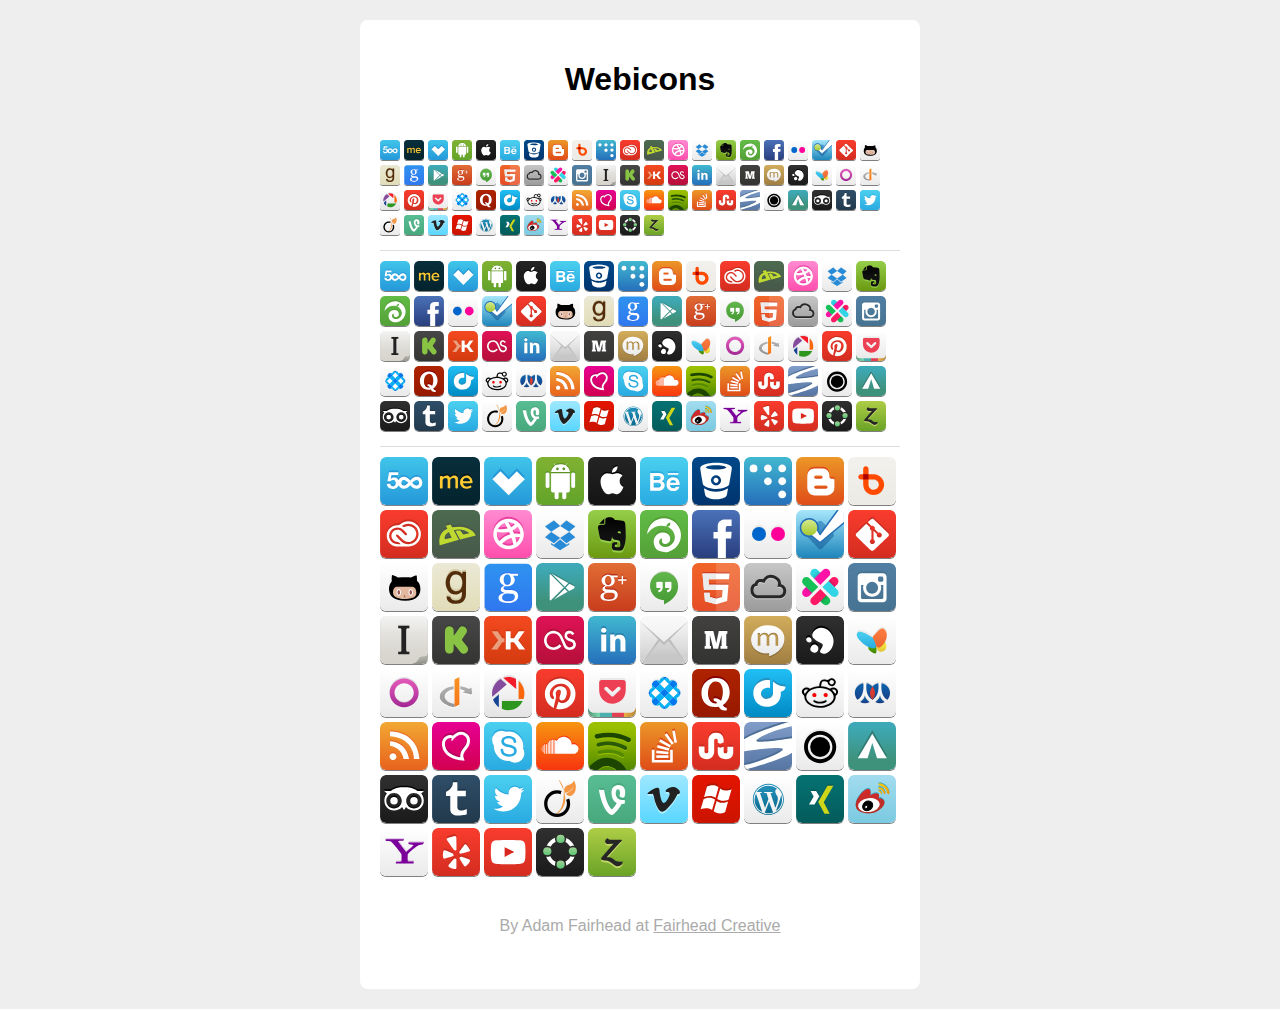
<file: css/webicons-master/webicons.html>
<!DOCTYPE html>

<!-- Webicons by Fairhead Creative http://fairheadcreative.com -->

<html lang="en">
<head>
    <meta charset="utf-8">
    <title>Webicons by Adam Fairhead, Fairhead Creative</title>
    <meta name="author" content="Fairhead Creative">
    <link rel="stylesheet" href="webicons.css">
    <!--[if lt IE 9]><script src="http://html5shiv.googlecode.com/svn/trunk/html5.js"></script><![endif]-->
    <style>
        html { background: #eee; padding: 20px; }
        body { background: #fff; padding: 20px; margin: 0 auto; max-width: 520px; border-radius: 8px; }
        h1,p { text-align: center; font-family: helvetica; padding-bottom: 20px; }
        p { padding: 20px 0 0; } p, a { color: #aaa; }
        hr { height: 0; background: none; border: none; border-bottom: 1px solid #ddd; margin: 10px 0; }
    </style>
</head>

<body>
    <h1>Webicons</h1>
    
    <!-- START Webicons markup ###################################### -->
  
    <a class="webicon f500px small" href="#">500px</a>
    
    <a class="webicon aboutme small" href="#">About.me</a>
    
    <a class="webicon adn small" href="#">ADN (App.net)</a>
    
    <a class="webicon android small" href="#">Android</a>
    
    <a class="webicon apple small" href="#">Apple</a>
    
    <a class="webicon behance small" href="#">Behance</a>
    
    <a class="webicon bitbucket small" href="#">Bitbucket</a>
    
    <a class="webicon blogger small" href="#">Blogger</a>

    <a class="webicon branch small" href="#">Branch</a>
    
    <a class="webicon coderwall small" href="#">Coderwall</a>
    
    <a class="webicon creativecloud small" href="#">Creative Cloud</a>
    
    <a class="webicon deviantart small" href="#">DeviantArt</a>

    <a class="webicon dribbble small" href="#">Dribbble</a>
    
    <a class="webicon dropbox small" href="#">Dropbox</a>
    
    <a class="webicon evernote small" href="#">Evernote</a>
    
    <a class="webicon fairheadcreative small" href="#">Fairhead Creative</a>
    
    <a class="webicon facebook small" href="#">Facebook</a>
    
    <a class="webicon flickr small" href="#">Flickr</a>
    
    <a class="webicon foursquare small" href="#">Foursquare</a>
    
    <a class="webicon git small" href="#">Git</a>
    
    <a class="webicon github small" href="#">Github</a>
    
    <a class="webicon goodreads small" href="#">Goodreads</a>
    
    <a class="webicon google small" href="#">Google</a>

    <a class="webicon googleplay small" href="#">Google Play</a>
    
    <a class="webicon googleplus small" href="#">Google+</a>

    <a class="webicon hangouts small" href="#">Hangouts</a>
    
    <a class="webicon html5 small" href="#">HTML5</a>
    
    <a class="webicon icloud small" href="#">iCloud</a>

    <a class="webicon indiegogo small" href="#">Indiegogo</a>
    
    <a class="webicon instagram small" href="#">Instagram</a>

    <a class="webicon instapaper small" href="#">Instapaper</a>

    <a class="webicon kickstarter small" href="#">Kickstarter</a>

    <a class="webicon klout small" href="#">Klout</a>
    
    <a class="webicon lastfm small" href="#">Last.fm</a>
    
    <a class="webicon linkedin small" href="#">LinkedIn</a>
    
    <a class="webicon mail small" href="#">Mail</a>

    <a class="webicon medium small" href="#">Medium</a>
    
    <a class="webicon mixi small" href="#">Mixi</a>

    <a class="webicon mercurial small" href="#">Mercurial</a>
    
    <a class="webicon msn small" href="#">MSN</a>

    <a class="webicon orkut small" href="#">Orkut</a>

    <a class="webicon openid small" href="#">OpenID</a>
    
    <a class="webicon picasa small" href="#">Picasa</a>
    
    <a class="webicon pinterest small" href="#">Pinterest</a>
    
    <a class="webicon pocketapp small" href="#">PocketApp</a>

    <a class="webicon potluck small" href="#">Potluck</a>
    
    <a class="webicon quora small" href="#">Quora</a>    
    
    <a class="webicon rdio small" href="#">Rdio</a>

    <a class="webicon reddit small" href="#">Reddit</a>
    
    <a class="webicon renren small" href="#">Renren</a>
    
    <a class="webicon rss small" href="#">RSS</a>
    
    <a class="webicon skitch small" href="#">Skitch</a>
    
    <a class="webicon skype small" href="#">Skype</a>
    
    <a class="webicon soundcloud small" href="#">SoundCloud</a>
    
    <a class="webicon spotify small" href="#">Spotify</a>
    
    <a class="webicon stackoverflow small" href="#">Stack Overflow</a>
    
    <a class="webicon stumbleupon small" href="#">StumbleUpon!</a>
    
    <a class="webicon svn small" href="#">SVN</a>

    <a class="webicon svtle small" href="#">Svtle</a>
    
    <a class="webicon tent small" href="#">Tent</a>
    
    <a class="webicon tripadvisor small" href="#">Trip Advisor</a>
    
    <a class="webicon tumblr small" href="#">Tumblr</a>
    
    <a class="webicon twitter small" href="#">Twitter</a>
    
    <a class="webicon viadeo small" href="#">Viadeo</a>
    
    <a class="webicon vine small" href="#">Vine</a>

    <a class="webicon vimeo small" href="#">Vimeo</a>
    
    <a class="webicon windows small" href="#">Windows</a>
    
    <a class="webicon wordpress small" href="#">Wordpress</a>
    
    <a class="webicon xing small" href="#">Xing</a>
    
    <a class="webicon weibo small" href="#">Sina Weibo</a>
    
    <a class="webicon yahoo small" href="#">Yahoo!</a>

    <a class="webicon yelp small" href="#">Yelp!</a>
    
    <a class="webicon youtube small" href="#">YouTube</a>
    
    <a class="webicon youversion small" href="#">YouVersion</a>
    
    <a class="webicon zerply small" href="#">Zerply</a>
    
    <hr>
    
    <a class="webicon f500px" href="#">500px</a>
    
    <a class="webicon aboutme" href="#">About.me</a>
    
    <a class="webicon adn" href="#">ADN (App.net)</a>
    
    <a class="webicon android" href="#">Android</a>
    
    <a class="webicon apple" href="#">Apple</a>
    
    <a class="webicon behance" href="#">Behance</a>
    
    <a class="webicon bitbucket" href="#">Bitbucket</a>

    <a class="webicon coderwall" href="#">Coderwall</a>
    
    <a class="webicon blogger" href="#">Blogger</a>

    <a class="webicon branch" href="#">Branch</a>
    
    <a class="webicon creativecloud" href="#">Creative Cloud</a>
    
    <a class="webicon deviantart" href="#">DeviantArt</a>

    <a class="webicon dribbble" href="#">Dribbble</a>
    
    <a class="webicon dropbox" href="#">Dropbox</a>
    
    <a class="webicon evernote" href="#">Evernote</a>
    
    <a class="webicon fairheadcreative" href="#">Fairhead Creative</a>
    
    <a class="webicon facebook" href="#">Facebook</a>
    
    <a class="webicon flickr" href="#">Flickr</a>
    
    <a class="webicon foursquare" href="#">Foursquare</a>
    
    <a class="webicon git" href="#">Git</a>
    
    <a class="webicon github" href="#">Github</a>
    
    <a class="webicon goodreads" href="#">Goodreads</a>

    <a class="webicon google" href="#">Google</a>
    
    <a class="webicon googleplay" href="#">Google Play</a>
    
    <a class="webicon googleplus" href="#">Google+</a>

    <a class="webicon hangouts" href="#">Hangouts</a>
    
    <a class="webicon html5" href="#">HTML5</a>
    
    <a class="webicon icloud" href="#">iCloud</a>

    <a class="webicon indiegogo" href="#">Indiegogo</a>
    
    <a class="webicon instagram" href="#">Instagram</a>

    <a class="webicon instapaper" href="#">Instapaper</a>

    <a class="webicon kickstarter" href="#">Kickstarter</a>

    <a class="webicon klout" href="#">Klout</a>
    
    <a class="webicon lastfm" href="#">Last.fm</a>
    
    <a class="webicon linkedin" href="#">LinkedIn</a>
    
    <a class="webicon mail" href="#">Mail</a>

    <a class="webicon medium" href="#">Medium</a>
    
    <a class="webicon mixi" href="#">Mixi</a>

    <a class="webicon mercurial" href="#">Mercurial</a>
    
    <a class="webicon msn" href="#">MSN</a>

    <a class="webicon orkut" href="#">Orkut</a>

    <a class="webicon openid" href="#">OpenID</a>
    
    <a class="webicon picasa" href="#">Picasa</a>
    
    <a class="webicon pinterest" href="#">Pinterest</a>
    
    <a class="webicon pocketapp" href="#">PocketApp</a>

    <a class="webicon potluck" href="#">Potluck</a>
    
    <a class="webicon quora" href="#">Quora</a>
    
    <a class="webicon rdio" href="#">Rdio</a>

    <a class="webicon reddit" href="#">Reddit</a>
    
    <a class="webicon renren" href="#">Renren</a>
    
    <a class="webicon rss" href="#">RSS</a>
    
    <a class="webicon skitch" href="#">Skitch</a>
    
    <a class="webicon skype" href="#">Skype</a>
    
    <a class="webicon soundcloud" href="#">SoundCloud</a>
    
    <a class="webicon spotify" href="#">Spotify</a>
    
    <a class="webicon stackoverflow" href="#">Stack Overflow</a>
    
    <a class="webicon stumbleupon" href="#">StumbleUpon!</a>
    
    <a class="webicon svn" href="#">SVN</a>

    <a class="webicon svtle" href="#">Svtle</a>
    
    <a class="webicon tent" href="#">Tent</a>
    
    <a class="webicon tripadvisor" href="#">Trip Advisor</a>
    
    <a class="webicon tumblr" href="#">Tumblr</a>
    
    <a class="webicon twitter" href="#">Twitter</a>
    
    <a class="webicon viadeo" href="#">Viadeo</a>
    
    <a class="webicon vine" href="#">Vine</a>

    <a class="webicon vimeo" href="#">Vimeo</a>
    
    <a class="webicon windows" href="#">Windows</a>
    
    <a class="webicon wordpress" href="#">Wordpress</a>
    
    <a class="webicon xing" href="#">Xing</a>
    
    <a class="webicon weibo" href="#">Sina Weibo</a>
    
    <a class="webicon yahoo" href="#">Yahoo!</a>

    <a class="webicon yelp" href="#">Yelp!</a>
    
    <a class="webicon youtube" href="#">YouTube</a>
    
    <a class="webicon youversion" href="#">YouVersion</a>
    
    <a class="webicon zerply" href="#">Zerply</a>
    
    <hr>
    
    <a class="webicon f500px large" href="#">500px</a>
    
    <a class="webicon aboutme large" href="#">About.me</a>
    
    <a class="webicon adn large" href="#">ADN (App.net)</a>
    
    <a class="webicon android large" href="#">Android</a>

    <a class="webicon apple large" href="#">Apple</a>
    
    <a class="webicon behance large" href="#">Behance</a>
    
    <a class="webicon bitbucket large" href="#">Bitbucket</a>

    <a class="webicon coderwall large" href="#">Coderwall</a>
    
    <a class="webicon blogger large" href="#">Blogger</a>

    <a class="webicon branch large" href="#">Branch</a>
    
    <a class="webicon creativecloud large" href="#">Creative Cloud</a>
    
    <a class="webicon deviantart large" href="#">DeviantArt</a>

    <a class="webicon dribbble large" href="#">Dribbble</a>
    
    <a class="webicon dropbox large" href="#">Dropbox</a>
    
    <a class="webicon evernote large" href="#">Evernote</a>
    
    <a class="webicon fairheadcreative large" href="#">Fairhead Creative</a>
    
    <a class="webicon facebook large" href="#">Facebook</a>
    
    <a class="webicon flickr large" href="#">Flickr</a>
    
    <a class="webicon foursquare large" href="#">Foursquare</a>
    
    <a class="webicon git large" href="#">Git</a>
    
    <a class="webicon github large" href="#">Github</a>
    
    <a class="webicon goodreads large" href="#">Goodreads</a>

    <a class="webicon google large" href="#">Google</a>
    
    <a class="webicon googleplay large" href="#">Google Play</a>
    
    <a class="webicon googleplus large" href="#">Google+</a>

    <a class="webicon hangouts large" href="#">Hangouts</a>
    
    <a class="webicon html5 large" href="#">HTML5</a>
    
    <a class="webicon icloud large" href="#">iCloud</a>

    <a class="webicon indiegogo large" href="#">Indiegogo</a>
    
    <a class="webicon instagram large" href="#">Instagram</a>

    <a class="webicon instapaper large" href="#">Instapaper</a>

    <a class="webicon kickstarter large" href="#">Kickstarter</a>

    <a class="webicon klout large" href="#">Klout</a>
    
    <a class="webicon lastfm large" href="#">Last.fm</a>
    
    <a class="webicon linkedin large" href="#">LinkedIn</a>
    
    <a class="webicon mail large" href="#">Mail</a>

    <a class="webicon medium large" href="#">Medium</a>
    
    <a class="webicon mixi large" href="#">Mixi</a>

    <a class="webicon mercurial large" href="#">Mercurial</a>
    
    <a class="webicon msn large" href="#">MSN</a>

    <a class="webicon orkut large" href="#">Orkut</a>

    <a class="webicon openid large" href="#">OpenID</a>
    
    <a class="webicon picasa large" href="#">Picasa</a>
    
    <a class="webicon pinterest large" href="#">Pinterest</a>
    
    <a class="webicon pocketapp large" href="#">PocketApp</a>

    <a class="webicon potluck large" href="#">Potluck</a>
    
    <a class="webicon quora large" href="#">Quora</a>
    
    <a class="webicon rdio large" href="#">Rdio</a>

    <a class="webicon reddit large" href="#">Reddit</a>
    
    <a class="webicon renren large" href="#">Renren</a>
    
    <a class="webicon rss large" href="#">RSS</a>
    
    <a class="webicon skitch large" href="#">Skitch</a>
    
    <a class="webicon skype large" href="#">Skype</a>
    
    <a class="webicon soundcloud large" href="#">SoundCloud</a>
    
    <a class="webicon spotify large" href="#">Spotify</a>
    
    <a class="webicon stackoverflow large" href="#">Stack Overflow</a>
    
    <a class="webicon stumbleupon large" href="#">StumbleUpon!</a>
    
    <a class="webicon svn large" href="#">SVN</a>

    <a class="webicon svtle large" href="#">Svtle</a>
    
    <a class="webicon tent large" href="#">Tent</a>
    
    <a class="webicon tripadvisor large" href="#">Trip Advisor</a>
    
    <a class="webicon tumblr large" href="#">Tumblr</a>
    
    <a class="webicon twitter large" href="#">Twitter</a>
    
    <a class="webicon viadeo large" href="#">Viadeo</a>
    
    <a class="webicon vine large" href="#">Vine</a>

    <a class="webicon vimeo large" href="#">Vimeo</a>
    
    <a class="webicon windows large" href="#">Windows</a>
    
    <a class="webicon wordpress large" href="#">Wordpress</a>
    
    <a class="webicon xing large" href="#">Xing</a>
    
    <a class="webicon weibo large" href="#">Sina Weibo</a>
    
    <a class="webicon yahoo large" href="#">Yahoo!</a>

    <a class="webicon yelp large" href="#">Yelp!</a>
    
    <a class="webicon youtube large" href="#">YouTube</a>
    
    <a class="webicon youversion large" href="#">YouVersion</a>
    
    <a class="webicon zerply large" href="#">Zerply</a>
    
    <!-- END Webicons markup ######################################## -->
    
    
    <p>By Adam Fairhead at <a href="http://fairheadcreative.com">Fairhead Creative</a></p>
    
    <script>
    // Modernizr with SVG detection required. http://modernizr.com
    ;window.Modernizr=function(a,b,c){function B(a){j.cssText=a}function C(a,b){return B(m.join(a+";")+(b||""))}function D(a,b){return typeof a===b}function E(a,b){return!!~(""+a).indexOf(b)}function F(a,b){for(var d in a)if(j[a[d]]!==c)return b=="pfx"?a[d]:!0;return!1}function G(a,b,d){for(var e in a){var f=b[a[e]];if(f!==c)return d===!1?a[e]:D(f,"function")?f.bind(d||b):f}return!1}function H(a,b,c){var d=a.charAt(0).toUpperCase()+a.substr(1),e=(a+" "+o.join(d+" ")+d).split(" ");return D(b,"string")||D(b,"undefined")?F(e,b):(e=(a+" "+p.join(d+" ")+d).split(" "),G(e,b,c))}var d="2.5.3",e={},f=!0,g=b.documentElement,h="modernizr",i=b.createElement(h),j=i.style,k,l={}.toString,m=" -webkit- -moz- -o- -ms- ".split(" "),n="Webkit Moz O ms",o=n.split(" "),p=n.toLowerCase().split(" "),q={svg:"http://www.w3.org/2000/svg"},r={},s={},t={},u=[],v=u.slice,w,x=function(a,c,d,e){var f,i,j,k=b.createElement("div"),l=b.body,m=l?l:b.createElement("body");if(parseInt(d,10))while(d--)j=b.createElement("div"),j.id=e?e[d]:h+(d+1),k.appendChild(j);return f=["&#173;","<style>",a,"</style>"].join(""),k.id=h,m.innerHTML+=f,m.appendChild(k),l||(m.style.background="",g.appendChild(m)),i=c(k,a),l?k.parentNode.removeChild(k):m.parentNode.removeChild(m),!!i},y=function(b){var c=a.matchMedia||a.msMatchMedia;if(c)return c(b).matches;var d;return x("@media "+b+" { #"+h+" { position: absolute; } }",function(b){d=(a.getComputedStyle?getComputedStyle(b,null):b.currentStyle)["position"]=="absolute"}),d},z={}.hasOwnProperty,A;!D(z,"undefined")&&!D(z.call,"undefined")?A=function(a,b){return z.call(a,b)}:A=function(a,b){return b in a&&D(a.constructor.prototype[b],"undefined")},Function.prototype.bind||(Function.prototype.bind=function(b){var c=this;if(typeof c!="function")throw new TypeError;var d=v.call(arguments,1),e=function(){if(this instanceof e){var a=function(){};a.prototype=c.prototype;var f=new a,g=c.apply(f,d.concat(v.call(arguments)));return Object(g)===g?g:f}return c.apply(b,d.concat(v.call(arguments)))};return e});var I=function(c,d){var f=c.join(""),g=d.length;x(f,function(c,d){var f=b.styleSheets[b.styleSheets.length-1],h=f?f.cssRules&&f.cssRules[0]?f.cssRules[0].cssText:f.cssText||"":"",i=c.childNodes,j={};while(g--)j[i[g].id]=i[g];e.touch="ontouchstart"in a||a.DocumentTouch&&b instanceof DocumentTouch||(j.touch&&j.touch.offsetTop)===9},g,d)}([,["@media (",m.join("touch-enabled),("),h,")","{#touch{top:9px;position:absolute}}"].join("")],[,"touch"]);r.touch=function(){return e.touch},r.rgba=function(){return B("background-color:rgba(150,255,150,.5)"),E(j.backgroundColor,"rgba")},r.backgroundsize=function(){return H("backgroundSize")},r.borderradius=function(){return H("borderRadius")},r.textshadow=function(){return b.createElement("div").style.textShadow===""},r.opacity=function(){return C("opacity:.55"),/^0.55$/.test(j.opacity)},r.cssgradients=function(){var a="background-image:",b="gradient(linear,left top,right bottom,from(#9f9),to(white));",c="linear-gradient(left top,#9f9, white);";return B((a+"-webkit- ".split(" ").join(b+a)+m.join(c+a)).slice(0,-a.length)),E(j.backgroundImage,"gradient")},r.csstransitions=function(){return H("transition")},r.svg=function(){return!!b.createElementNS&&!!b.createElementNS(q.svg,"svg").createSVGRect},r.inlinesvg=function(){var a=b.createElement("div");return a.innerHTML="<svg/>",(a.firstChild&&a.firstChild.namespaceURI)==q.svg};for(var J in r)A(r,J)&&(w=J.toLowerCase(),e[w]=r[J](),u.push((e[w]?"":"no-")+w));return B(""),i=k=null,function(a,b){function g(a,b){var c=a.createElement("p"),d=a.getElementsByTagName("head")[0]||a.documentElement;return c.innerHTML="x<style>"+b+"</style>",d.insertBefore(c.lastChild,d.firstChild)}function h(){var a=k.elements;return typeof a=="string"?a.split(" "):a}function i(a){var b={},c=a.createElement,e=a.createDocumentFragment,f=e();a.createElement=function(a){var e=(b[a]||(b[a]=c(a))).cloneNode();return k.shivMethods&&e.canHaveChildren&&!d.test(a)?f.appendChild(e):e},a.createDocumentFragment=Function("h,f","return function(){var n=f.cloneNode(),c=n.createElement;h.shivMethods&&("+h().join().replace(/\w+/g,function(a){return b[a]=c(a),f.createElement(a),'c("'+a+'")'})+");return n}")(k,f)}function j(a){var b;return a.documentShived?a:(k.shivCSS&&!e&&(b=!!g(a,"article,aside,details,figcaption,figure,footer,header,hgroup,nav,section{display:block}audio{display:none}canvas,video{display:inline-block;*display:inline;*zoom:1}[hidden]{display:none}audio[controls]{display:inline-block;*display:inline;*zoom:1}mark{background:#FF0;color:#000}")),f||(b=!i(a)),b&&(a.documentShived=b),a)}var c=a.html5||{},d=/^<|^(?:button|form|map|select|textarea)$/i,e,f;(function(){var a=b.createElement("a");a.innerHTML="<xyz></xyz>",e="hidden"in a,f=a.childNodes.length==1||function(){try{b.createElement("a")}catch(a){return!0}var c=b.createDocumentFragment();return typeof c.cloneNode=="undefined"||typeof c.createDocumentFragment=="undefined"||typeof c.createElement=="undefined"}()})();var k={elements:c.elements||"abbr article aside audio bdi canvas data datalist details figcaption figure footer header hgroup mark meter nav output progress section summary time video",shivCSS:c.shivCSS!==!1,shivMethods:c.shivMethods!==!1,type:"default",shivDocument:j};a.html5=k,j(b)}(this,b),e._version=d,e._prefixes=m,e._domPrefixes=p,e._cssomPrefixes=o,e.mq=y,e.testProp=function(a){return F([a])},e.testAllProps=H,e.testStyles=x,g.className=g.className.replace(/(^|\s)no-js(\s|$)/,"$1$2")+(f?" js "+u.join(" "):""),e}(this,this.document),function(a,b,c){function d(a){return o.call(a)=="[object Function]"}function e(a){return typeof a=="string"}function f(){}function g(a){return!a||a=="loaded"||a=="complete"||a=="uninitialized"}function h(){var a=p.shift();q=1,a?a.t?m(function(){(a.t=="c"?B.injectCss:B.injectJs)(a.s,0,a.a,a.x,a.e,1)},0):(a(),h()):q=0}function i(a,c,d,e,f,i,j){function k(b){if(!o&&g(l.readyState)&&(u.r=o=1,!q&&h(),l.onload=l.onreadystatechange=null,b)){a!="img"&&m(function(){t.removeChild(l)},50);for(var d in y[c])y[c].hasOwnProperty(d)&&y[c][d].onload()}}var j=j||B.errorTimeout,l={},o=0,r=0,u={t:d,s:c,e:f,a:i,x:j};y[c]===1&&(r=1,y[c]=[],l=b.createElement(a)),a=="object"?l.data=c:(l.src=c,l.type=a),l.width=l.height="0",l.onerror=l.onload=l.onreadystatechange=function(){k.call(this,r)},p.splice(e,0,u),a!="img"&&(r||y[c]===2?(t.insertBefore(l,s?null:n),m(k,j)):y[c].push(l))}function j(a,b,c,d,f){return q=0,b=b||"j",e(a)?i(b=="c"?v:u,a,b,this.i++,c,d,f):(p.splice(this.i++,0,a),p.length==1&&h()),this}function k(){var a=B;return a.loader={load:j,i:0},a}var l=b.documentElement,m=a.setTimeout,n=b.getElementsByTagName("script")[0],o={}.toString,p=[],q=0,r="MozAppearance"in l.style,s=r&&!!b.createRange().compareNode,t=s?l:n.parentNode,l=a.opera&&o.call(a.opera)=="[object Opera]",l=!!b.attachEvent&&!l,u=r?"object":l?"script":"img",v=l?"script":u,w=Array.isArray||function(a){return o.call(a)=="[object Array]"},x=[],y={},z={timeout:function(a,b){return b.length&&(a.timeout=b[0]),a}},A,B;B=function(a){function b(a){var a=a.split("!"),b=x.length,c=a.pop(),d=a.length,c={url:c,origUrl:c,prefixes:a},e,f,g;for(f=0;f<d;f++)g=a[f].split("="),(e=z[g.shift()])&&(c=e(c,g));for(f=0;f<b;f++)c=x[f](c);return c}function g(a,e,f,g,i){var j=b(a),l=j.autoCallback;j.url.split(".").pop().split("?").shift(),j.bypass||(e&&(e=d(e)?e:e[a]||e[g]||e[a.split("/").pop().split("?")[0]]||h),j.instead?j.instead(a,e,f,g,i):(y[j.url]?j.noexec=!0:y[j.url]=1,f.load(j.url,j.forceCSS||!j.forceJS&&"css"==j.url.split(".").pop().split("?").shift()?"c":c,j.noexec,j.attrs,j.timeout),(d(e)||d(l))&&f.load(function(){k(),e&&e(j.origUrl,i,g),l&&l(j.origUrl,i,g),y[j.url]=2})))}function i(a,b){function c(a,c){if(a){if(e(a))c||(j=function(){var a=[].slice.call(arguments);k.apply(this,a),l()}),g(a,j,b,0,h);else if(Object(a)===a)for(n in m=function(){var b=0,c;for(c in a)a.hasOwnProperty(c)&&b++;return b}(),a)a.hasOwnProperty(n)&&(!c&&!--m&&(d(j)?j=function(){var a=[].slice.call(arguments);k.apply(this,a),l()}:j[n]=function(a){return function(){var b=[].slice.call(arguments);a&&a.apply(this,b),l()}}(k[n])),g(a[n],j,b,n,h))}else!c&&l()}var h=!!a.test,i=a.load||a.both,j=a.callback||f,k=j,l=a.complete||f,m,n;c(h?a.yep:a.nope,!!i),i&&c(i)}var j,l,m=this.yepnope.loader;if(e(a))g(a,0,m,0);else if(w(a))for(j=0;j<a.length;j++)l=a[j],e(l)?g(l,0,m,0):w(l)?B(l):Object(l)===l&&i(l,m);else Object(a)===a&&i(a,m)},B.addPrefix=function(a,b){z[a]=b},B.addFilter=function(a){x.push(a)},B.errorTimeout=1e4,b.readyState==null&&b.addEventListener&&(b.readyState="loading",b.addEventListener("DOMContentLoaded",A=function(){b.removeEventListener("DOMContentLoaded",A,0),b.readyState="complete"},0)),a.yepnope=k(),a.yepnope.executeStack=h,a.yepnope.injectJs=function(a,c,d,e,i,j){var k=b.createElement("script"),l,o,e=e||B.errorTimeout;k.src=a;for(o in d)k.setAttribute(o,d[o]);c=j?h:c||f,k.onreadystatechange=k.onload=function(){!l&&g(k.readyState)&&(l=1,c(),k.onload=k.onreadystatechange=null)},m(function(){l||(l=1,c(1))},e),i?k.onload():n.parentNode.insertBefore(k,n)},a.yepnope.injectCss=function(a,c,d,e,g,i){var e=b.createElement("link"),j,c=i?h:c||f;e.href=a,e.rel="stylesheet",e.type="text/css";for(j in d)e.setAttribute(j,d[j]);g||(n.parentNode.insertBefore(e,n),m(c,0))}}(this,document),Modernizr.load=function(){yepnope.apply(window,[].slice.call(arguments,0))};
    </script>

</body>
</html>
</file>
<file: css/app.css>
body{
  background-color: #f6f6f6;
}
.navegacao{
  margin-top: 20px;
}
.icon-bar{
  background: #303030;
}
.icon-bar > a:hover {
  background: rgba(255,255,255, 0.1); }
  .icon-bar > a:hover label {
    color: #FFFFFF; }
  .icon-bar > a:hover i {
    color: #FFFFFF; }
.icon-bar > a.active {
  background: rgba(255,255,255, 0.1); }
  .icon-bar > a.active label {
    color: #FFFFFF; }
  .icon-bar > a.active i {
    color: #FFFFFF; }
.barra{
  background-image: url(../img/borda.png);
  height: 40px;
}
.lista1 li{
  list-style: none;
  padding: 10px;
}
.header{
  background-color: #303030;
}
.empresa{
  font-size: 36px;
  font-weight: bold;
  color: #d0ba42;
  margin-bottom: 0px;
}
.empresa2{
  font-size: 15px;
  font-weight: bolder;
  color:#fff
}

.rodape{
    background-color: #303030;
    color: #fff;
}

.rodape-text{
    font-size: 13px;
}

.logo{
    margin: 0px;
}
.size-30{
    font-size: 30px;
    padding-right: 10px;

}
.conf_envio{
    top: 300px;
}
.in-construction{
    font-size: 30px;
}
</file>
<file: css/webicons-master/webicons.css>
/* Webicons by Adam Fairhead at Fairhead Creative http://fairheadcreative.com */
.webicon {
  display: inline-block;
  background-size: 100%;
  width: 30px;
  height: 30px;
  text-indent: -999em;
  text-align: left;
  -moz-box-shadow: 0 1px 0 rgba(0, 0, 0, 0.5);
  -webkit-box-shadow: 0 1px 0 rgba(0, 0, 0, 0.5);
  box-shadow: 0 1px 0 rgba(0, 0, 0, 0.5);
  -moz-border-radius: 5px;
  -webkit-border-radius: 5px;
  border-radius: 5px;
  margin-bottom: 5px; }

.webicon:hover {
  margin: -1px 0 1px;
  -moz-box-shadow: 0 2px 0 rgba(0, 0, 0, 0.25);
  -webkit-box-shadow: 0 2px 0 rgba(0, 0, 0, 0.25);
  box-shadow: 0 2px 0 rgba(0, 0, 0, 0.25); }

.webicon.small {
  width: 20px;
  height: 20px;
  -moz-border-radius: 3px;
  -webkit-border-radius: 3px;
  border-radius: 3px; }

.webicon.large {
  width: 48px;
  height: 48px;
  -moz-border-radius: 6px;
  -webkit-border-radius: 6px;
  border-radius: 6px; }

/* restore webicons accessibility for print */
@media print {
  * {
      background: transparent !important;
      color: #000 !important;
      -moz-box-shadow: none !important;
      -webkit-box-shadow: none !important;
      box-shadow: none !important;
      text-shadow: none !important;
  }
  .webicon {
    text-indent: 0;
    width: auto !important;
    height: auto !important;
    -moz-border-radius: 0 !important;
    -webkit-border-radius: 0 !important;
    border-radius: 0 !important;
  }
}

.no-svg .webicon.f500px {
  background: url("webicons/webicon-f500px-m.png"); }

.no-svg .webicon.f500px.large {
  background: url("webicons/webicon-f500px.png"); }

.no-svg .webicon.f500px.small {
  background: url("webicons/webicon-f500px-s.png"); }

.svg .webicon.f500px {
  background: url("webicons/webicon-f500px.svg"); }

.no-svg .webicon.aboutme {
  background: url("webicons/webicon-aboutme-m.png"); }

.no-svg .webicon.aboutme.large {
  background: url("webicons/webicon-aboutme.png"); }

.no-svg .webicon.aboutme.small {
  background: url("webicons/webicon-aboutme-s.png"); }

.svg .webicon.aboutme {
  background: url("webicons/webicon-aboutme.svg"); }

.no-svg .webicon.adn {
  background: url("webicons/webicon-adn-m.png"); }

.no-svg .webicon.adn.large {
  background: url("webicons/webicon-adn.png"); }

.no-svg .webicon.adn.small {
  background: url("webicons/webicon-adn-s.png"); }

.svg .webicon.adn {
  background: url("webicons/webicon-adn.svg"); }

.no-svg .webicon.android {
  background: url("webicons/webicon-android-m.png"); }

.no-svg .webicon.android.large {
  background: url("webicons/webicon-android.png"); }

.no-svg .webicon.android.small {
  background: url("webicons/webicon-android-s.png"); }

.svg .webicon.android {
  background: url("webicons/webicon-android.svg"); }

.no-svg .webicon.apple {
  background: url("webicons/webicon-apple-m.png"); }

.no-svg .webicon.apple.large {
  background: url("webicons/webicon-apple.png"); }

.no-svg .webicon.apple.small {
  background: url("webicons/webicon-apple-s.png"); }

.svg .webicon.apple {
  background: url("webicons/webicon-apple.svg"); }

.no-svg .webicon.behance {
  background: url("webicons/webicon-behance-m.png"); }

.no-svg .webicon.behance.large {
  background: url("webicons/webicon-behance.png"); }

.no-svg .webicon.behance.small {
  background: url("webicons/webicon-behance-s.png"); }

.svg .webicon.behance {
  background: url("webicons/webicon-behance.svg"); }

.no-svg .webicon.bitbucket {
  background: url("webicons/webicon-bitbucket-m.png"); }

.no-svg .webicon.bitbucket.large {
  background: url("webicons/webicon-bitbucket.png"); }

.no-svg .webicon.bitbucket.small {
  background: url("webicons/webicon-bitbucket-s.png"); }

.svg .webicon.bitbucket {
  background: url("webicons/webicon-bitbucket.svg"); }

.no-svg .webicon.blogger {
  background: url("webicons/webicon-blogger-m.png"); }

.no-svg .webicon.blogger.large {
  background: url("webicons/webicon-blogger.png"); }

.no-svg .webicon.blogger.small {
  background: url("webicons/webicon-blogger-s.png"); }

.svg .webicon.blogger {
  background: url("webicons/webicon-blogger.svg"); }

.no-svg .webicon.branch {
  background: url("webicons/webicon-branch-m.png"); }

.no-svg .webicon.branch.large {
  background: url("webicons/webicon-branch.png"); }

.no-svg .webicon.branch.small {
  background: url("webicons/webicon-branch-s.png"); }

.svg .webicon.branch {
  background: url("webicons/webicon-branch.svg"); }

.no-svg .webicon.coderwall {
  background: url("webicons/webicon-coderwall-m.png"); }

.no-svg .webicon.coderwall.large {
  background: url("webicons/webicon-coderwall.png"); }

.no-svg .webicon.coderwall.small {
  background: url("webicons/webicon-coderwall-s.png"); }

.svg .webicon.coderwall {
  background: url("webicons/webicon-coderwall.svg"); }

.no-svg .webicon.creativecloud {
  background: url("webicons/webicon-creativecloud-m.png"); }

.no-svg .webicon.creativecloud.large {
  background: url("webicons/webicon-creativecloud.png"); }

.no-svg .webicon.creativecloud.small {
  background: url("webicons/webicon-creativecloud-s.png"); }

.svg .webicon.creativecloud {
  background: url("webicons/webicon-creativecloud.svg"); }

.no-svg .webicon.dribbble {
  background: url("webicons/webicon-dribbble-m.png"); }

.no-svg .webicon.dribbble.large {
  background: url("webicons/webicon-dribbble.png"); }

.no-svg .webicon.dribbble.small {
  background: url("webicons/webicon-dribbble-s.png"); }

.svg .webicon.dribbble {
  background: url("webicons/webicon-dribbble.svg"); }

.no-svg .webicon.deviantart {
  background: url("webicons/webicon-deviantart-m.png"); }

.no-svg .webicon.deviantart.large {
  background: url("webicons/webicon-deviantart.png"); }

.no-svg .webicon.deviantart.small {
  background: url("webicons/webicon-deviantart-s.png"); }

.svg .webicon.deviantart {
  background: url("webicons/webicon-deviantart.svg"); }

.no-svg .webicon.dropbox {
  background: url("webicons/webicon-dropbox-m.png"); }

.no-svg .webicon.dropbox.large {
  background: url("webicons/webicon-dropbox.png"); }

.no-svg .webicon.dropbox.small {
  background: url("webicons/webicon-dropbox-s.png"); }

.svg .webicon.dropbox {
  background: url("webicons/webicon-dropbox.svg"); }

.no-svg .webicon.evernote {
  background: url("webicons/webicon-evernote-m.png"); }

.no-svg .webicon.evernote.large {
  background: url("webicons/webicon-evernote.png"); }

.no-svg .webicon.evernote.small {
  background: url("webicons/webicon-evernote-s.png"); }

.svg .webicon.evernote {
  background: url("webicons/webicon-evernote.svg"); }

.no-svg .webicon.fairheadcreative {
  background: url("webicons/webicon-fairheadcreative-m.png"); }

.no-svg .webicon.fairheadcreative.large {
  background: url("webicons/webicon-fairheadcreative.png"); }

.no-svg .webicon.fairheadcreative.small {
  background: url("webicons/webicon-fairheadcreative-s.png"); }

.svg .webicon.fairheadcreative {
  background: url("webicons/webicon-fairheadcreative.svg"); }

.no-svg .webicon.facebook {
  background: url("webicons/webicon-facebook-m.png"); }

.no-svg .webicon.facebook.large {
  background: url("webicons/webicon-facebook.png"); }

.no-svg .webicon.facebook.small {
  background: url("webicons/webicon-facebook-s.png"); }

.svg .webicon.facebook {
  background: url("webicons/webicon-facebook.svg"); }

.no-svg .webicon.flickr {
  background: url("webicons/webicon-flickr-m.png"); }

.no-svg .webicon.flickr.large {
  background: url("webicons/webicon-flickr.png"); }

.no-svg .webicon.flickr.small {
  background: url("webicons/webicon-flickr-s.png"); }

.svg .webicon.flickr {
  background: url("webicons/webicon-flickr.svg"); }

.no-svg .webicon.foursquare {
  background: url("webicons/webicon-foursquare-m.png"); }

.no-svg .webicon.foursquare.large {
  background: url("webicons/webicon-foursquare.png"); }

.no-svg .webicon.foursquare.small {
  background: url("webicons/webicon-foursquare-s.png"); }

.svg .webicon.foursquare {
  background: url("webicons/webicon-foursquare.svg"); }

.no-svg .webicon.git {
  background: url("webicons/webicon-git-m.png"); }

.no-svg .webicon.git.large {
  background: url("webicons/webicon-git.png"); }

.no-svg .webicon.git.small {
  background: url("webicons/webicon-git-s.png"); }

.svg .webicon.git {
  background: url("webicons/webicon-git.svg"); }

.no-svg .webicon.github {
  background: url("webicons/webicon-github-m.png"); }

.no-svg .webicon.github.large {
  background: url("webicons/webicon-github.png"); }

.no-svg .webicon.github.small {
  background: url("webicons/webicon-github-s.png"); }

.svg .webicon.github {
  background: url("webicons/webicon-github.svg"); }

.no-svg .webicon.goodreads {
  background: url("webicons/webicon-goodreads-m.png"); }

.no-svg .webicon.goodreads.large {
  background: url("webicons/webicon-goodreads.png"); }

.no-svg .webicon.goodreads.small {
  background: url("webicons/webicon-goodreads-s.png"); }

.svg .webicon.goodreads {
  background: url("webicons/webicon-goodreads.svg"); }

.no-svg .webicon.google {
  background: url("webicons/webicon-google-m.png"); }

.no-svg .webicon.google.large {
  background: url("webicons/webicon-google.png"); }

.no-svg .webicon.google.small {
  background: url("webicons/webicon-google-s.png"); }

.svg .webicon.google {
  background: url("webicons/webicon-google.svg"); }

.no-svg .webicon.googleplay {
  background: url("webicons/webicon-googleplay-m.png"); }

.no-svg .webicon.googleplay.large {
  background: url("webicons/webicon-googleplay.png"); }

.no-svg .webicon.googleplay.small {
  background: url("webicons/webicon-googleplay-s.png"); }

.svg .webicon.googleplay {
  background: url("webicons/webicon-googleplay.svg"); }

.no-svg .webicon.googleplus {
  background: url("webicons/webicon-googleplus-m.png"); }

.no-svg .webicon.googleplus.large {
  background: url("webicons/webicon-googleplus.png"); }

.no-svg .webicon.googleplus.small {
  background: url("webicons/webicon-googleplus-s.png"); }

.svg .webicon.googleplus {
  background: url("webicons/webicon-googleplus.svg"); }

.no-svg .webicon.hangouts {
  background: url("webicons/webicon-hangouts-m.png"); }

.no-svg .webicon.hangouts.large {
  background: url("webicons/webicon-hangouts.png"); }

.no-svg .webicon.hangouts.small {
  background: url("webicons/webicon-hangouts-s.png"); }

.svg .webicon.hangouts {
  background: url("webicons/webicon-hangouts.svg"); }

.no-svg .webicon.html5 {
  background: url("webicons/webicon-html5-m.png"); }

.no-svg .webicon.html5.large {
  background: url("webicons/webicon-html5.png"); }

.no-svg .webicon.html5.small {
  background: url("webicons/webicon-html5-s.png"); }

.svg .webicon.html5 {
  background: url("webicons/webicon-html5.svg"); }

.no-svg .webicon.icloud {
  background: url("webicons/webicon-icloud-m.png"); }

.no-svg .webicon.icloud.large {
  background: url("webicons/webicon-icloud.png"); }

.no-svg .webicon.icloud.small {
  background: url("webicons/webicon-icloud-s.png"); }

.svg .webicon.icloud {
  background: url("webicons/webicon-icloud.svg"); }

.no-svg .webicon.indiegogo {
  background: url("webicons/webicon-indiegogo-m.png"); }

.no-svg .webicon.indiegogo.large {
  background: url("webicons/webicon-indiegogo.png"); }

.no-svg .webicon.indiegogo.small {
  background: url("webicons/webicon-indiegogo-s.png"); }

.svg .webicon.indiegogo {
  background: url("webicons/webicon-indiegogo.svg"); }

.no-svg .webicon.instagram {
  background: url("webicons/webicon-instagram-m.png"); }

.no-svg .webicon.instagram.large {
  background: url("webicons/webicon-instagram.png"); }

.no-svg .webicon.instagram.small {
  background: url("webicons/webicon-instagram-s.png"); }

.svg .webicon.instagram {
  background: url("webicons/webicon-instagram.svg"); }

.no-svg .webicon.instapaper {
  background: url("webicons/webicon-instapaper-m.png"); }

.no-svg .webicon.instapaper.large {
  background: url("webicons/webicon-instapaper.png"); }

.no-svg .webicon.instapaper.small {
  background: url("webicons/webicon-instapaper-s.png"); }

.svg .webicon.instapaper {
  background: url("webicons/webicon-instapaper.svg"); }

.no-svg .webicon.kickstarter {
  background: url("webicons/webicon-kickstarter-m.png"); }

.no-svg .webicon.kickstarter.large {
  background: url("webicons/webicon-kickstarter.png"); }

.no-svg .webicon.kickstarter.small {
  background: url("webicons/webicon-kickstarter-s.png"); }

.svg .webicon.kickstarter {
  background: url("webicons/webicon-kickstarter.svg"); }

.no-svg .webicon.klout {
  background: url("webicons/webicon-klout-m.png"); }

.no-svg .webicon.klout.large {
  background: url("webicons/webicon-klout.png"); }

.no-svg .webicon.klout.small {
  background: url("webicons/webicon-klout-s.png"); }

.svg .webicon.klout {
  background: url("webicons/webicon-klout.svg"); }

.no-svg .webicon.lastfm {
  background: url("webicons/webicon-lastfm-m.png"); }

.no-svg .webicon.lastfm.large {
  background: url("webicons/webicon-lastfm.png"); }

.no-svg .webicon.lastfm.small {
  background: url("webicons/webicon-lastfm-s.png"); }

.svg .webicon.lastfm {
  background: url("webicons/webicon-lastfm.svg"); }

.no-svg .webicon.linkedin {
  background: url("webicons/webicon-linkedin-m.png"); }

.no-svg .webicon.linkedin.large {
  background: url("webicons/webicon-linkedin.png"); }

.no-svg .webicon.linkedin.small {
  background: url("webicons/webicon-linkedin-s.png"); }

.svg .webicon.linkedin {
  background: url("webicons/webicon-linkedin.svg"); }

.no-svg .webicon.mail {
  background: url("webicons/webicon-mail-m.png"); }

.no-svg .webicon.mail.large {
  background: url("webicons/webicon-mail.png"); }

.no-svg .webicon.mail.small {
  background: url("webicons/webicon-mail-s.png"); }

.svg .webicon.mail {
  background: url("webicons/webicon-mail.svg"); }

.no-svg .webicon.medium {
  background: url("webicons/webicon-medium-m.png"); }

.no-svg .webicon.medium.large {
  background: url("webicons/webicon-medium.png"); }

.no-svg .webicon.medium.small {
  background: url("webicons/webicon-medium-s.png"); }

.svg .webicon.medium {
  background: url("webicons/webicon-medium.svg"); }

.no-svg .webicon.mixi {
  background: url("webicons/webicon-mixi-m.png"); }

.no-svg .webicon.mixi.large {
  background: url("webicons/webicon-mixi.png"); }

.no-svg .webicon.mixi.small {
  background: url("webicons/webicon-mixi-s.png"); }

.svg .webicon.mixi {
  background: url("webicons/webicon-mixi.svg"); }

.no-svg .webicon.msn {
  background: url("webicons/webicon-msn-m.png"); }

.no-svg .webicon.msn.large {
  background: url("webicons/webicon-msn.png"); }

.no-svg .webicon.msn.small {
  background: url("webicons/webicon-msn-s.png"); }

.svg .webicon.msn {
  background: url("webicons/webicon-msn.svg"); }

.no-svg .webicon.openid {
  background: url("webicons/webicon-openid-m.png"); }

.no-svg .webicon.openid.large {
  background: url("webicons/webicon-openid.png"); }

.no-svg .webicon.openid.small {
  background: url("webicons/webicon-openid-s.png"); }

.svg .webicon.openid {
  background: url("webicons/webicon-openid.svg"); }

.no-svg .webicon.picasa {
  background: url("webicons/webicon-picasa-m.png"); }

.no-svg .webicon.picasa.large {
  background: url("webicons/webicon-picasa.png"); }

.no-svg .webicon.picasa.small {
  background: url("webicons/webicon-picasa-s.png"); }

.svg .webicon.picasa {
  background: url("webicons/webicon-picasa.svg"); }

.no-svg .webicon.pinterest {
  background: url("webicons/webicon-pinterest-m.png"); }

.no-svg .webicon.pinterest.large {
  background: url("webicons/webicon-pinterest.png"); }

.no-svg .webicon.pinterest.small {
  background: url("webicons/webicon-pinterest-s.png"); }

.svg .webicon.pinterest {
  background: url("webicons/webicon-pinterest.svg"); }

.no-svg .webicon.pocketapp {
  background: url("webicons/webicon-pocketapp-m.png"); }

.no-svg .webicon.pocketapp.large {
  background: url("webicons/webicon-pocketapp.png"); }

.no-svg .webicon.pocketapp.small {
  background: url("webicons/webicon-pocketapp-s.png"); }

.svg .webicon.pocketapp {
  background: url("webicons/webicon-pocketapp.svg"); }

.no-svg .webicon.potluck {
  background: url("webicons/webicon-potluck-m.png"); }

.no-svg .webicon.potluck.large {
  background: url("webicons/webicon-potluck.png"); }

.no-svg .webicon.potluck.small {
  background: url("webicons/webicon-potluck-s.png"); }

.svg .webicon.potluck {
  background: url("webicons/webicon-potluck.svg"); }

.no-svg .webicon.quora {
  background: url("webicons/webicon-quora-m.png"); }

.no-svg .webicon.quora.large {
  background: url("webicons/webicon-quora.png"); }

.no-svg .webicon.quora.small {
  background: url("webicons/webicon-quora-s.png"); }

.svg .webicon.quora {
  background: url("webicons/webicon-quora.svg"); }

.no-svg .webicon.orkut {
  background: url("webicons/webicon-orkut-m.png"); }

.no-svg .webicon.orkut.large {
  background: url("webicons/webicon-orkut.png"); }

.no-svg .webicon.orkut.small {
  background: url("webicons/webicon-orkut-s.png"); }

.svg .webicon.orkut {
  background: url("webicons/webicon-orkut.svg"); }

.no-svg .webicon.mercurial {
  background: url("webicons/webicon-mercurial-m.png"); }

.no-svg .webicon.mercurial.large {
  background: url("webicons/webicon-mercurial.png"); }

.no-svg .webicon.mercurial.small {
  background: url("webicons/webicon-mercurial-s.png"); }

.svg .webicon.mercurial {
  background: url("webicons/webicon-mercurial.svg"); }

.no-svg .webicon.rdio {
  background: url("webicons/webicon-rdio-m.png"); }

.no-svg .webicon.rdio.large {
  background: url("webicons/webicon-rdio.png"); }

.no-svg .webicon.rdio.small {
  background: url("webicons/webicon-rdio-s.png"); }

.svg .webicon.rdio {
  background: url("webicons/webicon-rdio.svg"); }

.no-svg .webicon.reddit {
  background: url("webicons/webicon-reddit-m.png"); }

.no-svg .webicon.reddit.large {
  background: url("webicons/webicon-reddit.png"); }

.no-svg .webicon.reddit.small {
  background: url("webicons/webicon-reddit-s.png"); }

.svg .webicon.reddit {
  background: url("webicons/webicon-reddit.svg"); }

.no-svg .webicon.renren {
  background: url("webicons/webicon-renren-m.png"); }

.no-svg .webicon.renren.large {
  background: url("webicons/webicon-renren.png"); }

.no-svg .webicon.renren.small {
  background: url("webicons/webicon-renren-s.png"); }

.svg .webicon.renren {
  background: url("webicons/webicon-renren.svg"); }

.no-svg .webicon.rss {
  background: url("webicons/webicon-rss-m.png"); }

.no-svg .webicon.rss.large {
  background: url("webicons/webicon-rss.png"); }

.no-svg .webicon.rss.small {
  background: url("webicons/webicon-rss-s.png"); }

.svg .webicon.rss {
  background: url("webicons/webicon-rss.svg"); }

.no-svg .webicon.skitch {
  background: url("webicons/webicon-skitch-m.png"); }

.no-svg .webicon.skitch.large {
  background: url("webicons/webicon-skitch.png"); }

.no-svg .webicon.skitch.small {
  background: url("webicons/webicon-skitch-s.png"); }

.svg .webicon.skitch {
  background: url("webicons/webicon-skitch.svg"); }

.no-svg .webicon.skype {
  background: url("webicons/webicon-skype-m.png"); }

.no-svg .webicon.skype.large {
  background: url("webicons/webicon-skype.png"); }

.no-svg .webicon.skype.small {
  background: url("webicons/webicon-skype-s.png"); }

.svg .webicon.skype {
  background: url("webicons/webicon-skype.svg"); }

.no-svg .webicon.soundcloud {
  background: url("webicons/webicon-soundcloud-m.png"); }

.no-svg .webicon.soundcloud.large {
  background: url("webicons/webicon-soundcloud.png"); }

.no-svg .webicon.soundcloud.small {
  background: url("webicons/webicon-soundcloud-s.png"); }

.svg .webicon.soundcloud {
  background: url("webicons/webicon-soundcloud.svg"); }

.no-svg .webicon.spotify {
  background: url("webicons/webicon-spotify-m.png"); }

.no-svg .webicon.spotify.large {
  background: url("webicons/webicon-spotify.png"); }

.no-svg .webicon.spotify.small {
  background: url("webicons/webicon-spotify-s.png"); }

.svg .webicon.spotify {
  background: url("webicons/webicon-spotify.svg"); }

.no-svg .webicon.stackoverflow {
  background: url("webicons/webicon-stackoverflow-m.png"); }

.no-svg .webicon.stackoverflow.large {
  background: url("webicons/webicon-stackoverflow.png"); }

.no-svg .webicon.stackoverflow.small {
  background: url("webicons/webicon-stackoverflow-s.png"); }

.svg .webicon.stackoverflow {
  background: url("webicons/webicon-stackoverflow.svg"); }

.no-svg .webicon.stumbleupon {
  background: url("webicons/webicon-stumbleupon-m.png"); }

.no-svg .webicon.stumbleupon.large {
  background: url("webicons/webicon-stumbleupon.png"); }

.no-svg .webicon.stumbleupon.small {
  background: url("webicons/webicon-stumbleupon-s.png"); }

.svg .webicon.stumbleupon {
  background: url("webicons/webicon-stumbleupon.svg"); }

.no-svg .webicon.svtle {
  background: url("webicons/webicon-svtle-m.png"); }

.no-svg .webicon.svtle.large {
  background: url("webicons/webicon-svtle.png"); }

.no-svg .webicon.svtle.small {
  background: url("webicons/webicon-svtle-s.png"); }

.svg .webicon.svtle {
  background: url("webicons/webicon-svtle.svg"); }

.no-svg .webicon.svn {
  background: url("webicons/webicon-svn-m.png"); }

.no-svg .webicon.svn.large {
  background: url("webicons/webicon-svn.png"); }

.no-svg .webicon.svn.small {
  background: url("webicons/webicon-svn-s.png"); }

.svg .webicon.svn {
  background: url("webicons/webicon-svn.svg"); }

.no-svg .webicon.tent {
  background: url("webicons/webicon-tent-m.png"); }

.no-svg .webicon.tent.large {
  background: url("webicons/webicon-tent.png"); }

.no-svg .webicon.tent.small {
  background: url("webicons/webicon-tent-s.png"); }

.svg .webicon.tent {
  background: url("webicons/webicon-tent.svg"); }

.no-svg .webicon.tripadvisor {
  background: url("webicons/webicon-tripadvisor-m.png"); }

.no-svg .webicon.tripadvisor.large {
  background: url("webicons/webicon-tripadvisor.png"); }

.no-svg .webicon.tripadvisor.small {
  background: url("webicons/webicon-tripadvisor-s.png"); }

.svg .webicon.tripadvisor {
  background: url("webicons/webicon-tripadvisor.svg"); }

.no-svg .webicon.tumblr {
  background: url("webicons/webicon-tumblr-m.png"); }

.no-svg .webicon.tumblr.large {
  background: url("webicons/webicon-tumblr.png"); }

.no-svg .webicon.tumblr.small {
  background: url("webicons/webicon-tumblr-s.png"); }

.svg .webicon.tumblr {
  background: url("webicons/webicon-tumblr.svg"); }

.no-svg .webicon.twitter {
  background: url("webicons/webicon-twitter-m.png"); }

.no-svg .webicon.twitter.large {
  background: url("webicons/webicon-twitter.png"); }

.no-svg .webicon.twitter.small {
  background: url("webicons/webicon-twitter-s.png"); }

.svg .webicon.twitter {
  background: url("webicons/webicon-twitter.svg"); }

.no-svg .webicon.viadeo {
  background: url("webicons/webicon-viadeo-m.png"); }

.no-svg .webicon.viadeo.large {
  background: url("webicons/webicon-viadeo.png"); }

.no-svg .webicon.viadeo.small {
  background: url("webicons/webicon-viadeo-s.png"); }

.svg .webicon.viadeo {
  background: url("webicons/webicon-viadeo.svg"); }

.no-svg .webicon.vine {
  background: url("webicons/webicon-vine-m.png"); }

.no-svg .webicon.vine.large {
  background: url("webicons/webicon-vine.png"); }

.no-svg .webicon.vine.small {
  background: url("webicons/webicon-vine-s.png"); }

.svg .webicon.vine {
  background: url("webicons/webicon-vine.svg"); }

.no-svg .webicon.vimeo {
  background: url("webicons/webicon-vimeo-m.png"); }

.no-svg .webicon.vimeo.large {
  background: url("webicons/webicon-vimeo.png"); }

.no-svg .webicon.vimeo.small {
  background: url("webicons/webicon-vimeo-s.png"); }

.svg .webicon.vimeo {
  background: url("webicons/webicon-vimeo.svg"); }

.no-svg .webicon.weibo {
  background: url("webicons/webicon-weibo-m.png"); }

.no-svg .webicon.weibo.large {
  background: url("webicons/webicon-weibo.png"); }

.no-svg .webicon.weibo.small {
  background: url("webicons/webicon-weibo-s.png"); }

.svg .webicon.weibo {
  background: url("webicons/webicon-weibo.svg"); }

.no-svg .webicon.windows {
  background: url("webicons/webicon-windows-m.png"); }

.no-svg .webicon.windows.large {
  background: url("webicons/webicon-windows.png"); }

.no-svg .webicon.windows.small {
  background: url("webicons/webicon-windows-s.png"); }

.svg .webicon.windows {
  background: url("webicons/webicon-windows.svg"); }

.no-svg .webicon.wordpress {
  background: url("webicons/webicon-wordpress-m.png"); }

.no-svg .webicon.wordpress.large {
  background: url("webicons/webicon-wordpress.png"); }

.no-svg .webicon.wordpress.small {
  background: url("webicons/webicon-wordpress-s.png"); }

.svg .webicon.wordpress {
  background: url("webicons/webicon-wordpress.svg"); }

.no-svg .webicon.xing {
  background: url("webicons/webicon-xing-m.png"); }

.no-svg .webicon.xing.large {
  background: url("webicons/webicon-xing.png"); }

.no-svg .webicon.xing.small {
  background: url("webicons/webicon-xing-s.png"); }

.svg .webicon.xing {
  background: url("webicons/webicon-xing.svg"); }

.no-svg .webicon.yahoo {
  background: url("webicons/webicon-yahoo-m.png"); }

.no-svg .webicon.yahoo.large {
  background: url("webicons/webicon-yahoo.png"); }

.no-svg .webicon.yahoo.small {
  background: url("webicons/webicon-yahoo-s.png"); }

.svg .webicon.yahoo {
  background: url("webicons/webicon-yahoo.svg"); }

.no-svg .webicon.yelp {
  background: url("webicons/webicon-yelp-m.png"); }

.no-svg .webicon.yelp.large {
  background: url("webicons/webicon-yelp.png"); }

.no-svg .webicon.yelp.small {
  background: url("webicons/webicon-yelp-s.png"); }

.svg .webicon.yelp {
  background: url("webicons/webicon-yelp.svg"); }

.no-svg .webicon.youtube {
  background: url("webicons/webicon-youtube-m.png"); }

.no-svg .webicon.youtube.large {
  background: url("webicons/webicon-youtube.png"); }

.no-svg .webicon.youtube.small {
  background: url("webicons/webicon-youtube-s.png"); }

.svg .webicon.youtube {
  background: url("webicons/webicon-youtube.svg"); }

.no-svg .webicon.youversion {
  background: url("webicons/webicon-youversion-m.png"); }

.no-svg .webicon.youversion.large {
  background: url("webicons/webicon-youversion.png"); }

.no-svg .webicon.youversion.small {
  background: url("webicons/webicon-youversion-s.png"); }

.svg .webicon.youversion {
  background: url("webicons/webicon-youversion.svg"); }

.no-svg .webicon.zerply {
  background: url("webicons/webicon-zerply-m.png"); }

.no-svg .webicon.zerply.large {
  background: url("webicons/webicon-zerply.png"); }

.no-svg .webicon.zerply.small {
  background: url("webicons/webicon-zerply-s.png"); }

.svg .webicon.zerply {
  background: url("webicons/webicon-zerply.svg"); }
</file>
<file: css/fotosantena-col.css>
#album-fotos li:hover{
    transform: scale(1.5);
}

#album-fotos{
    width: 700px;
    margin: 0 auto;
    padding: 20px;
    overflow: hidden;
    list-style: none;

}
#album-fotos li{
    float: left;
    margin: 10px;
    border: 2px solid #fff;
    width: 200px;
    height: 200px;
    background-color: #fff;
    box-shadow: 1px 1px 3px rgba(0, 0, 0, 0.4);
    transition: all .4s ease-in;
}

#album-fotos li#foto1{
    background: url('../img/amplificador.jpg') no-repeat;
    background-position: 50% 50%;
    background-size: 400px 400px;
    background-color: #fff;
}

#album-fotos li#foto1:hover{
    background-position: 0px 0px;
    background-size: 200px 200px;
}

#album-fotos li#foto2{
    background: url('../img/antena-1.jpg') no-repeat;
    background-position: 50% 50%;
    background-size: 400px 400px;
    background-color: #fff;
}

#album-fotos li#foto2:hover{
    background-position: 0px 0px;
    background-size: 200px 200px;
}

#album-fotos li#foto3{
    background: url('../img/antena-2.jpg') no-repeat;
    background-position: 50% 50%;
    background-size: 400px 400px;
    background-color: #fff;
}

#album-fotos li#foto3:hover{
    background-position: 0px 0px;
    background-size: 200px 200px;
}

#album-fotos li#foto4{
    background: url('../img/antena-3.jpg') no-repeat;
    background-position: 50% 50%;
    background-size: 400px 400px;
    background-color: #fff;
}

#album-fotos li#foto4:hover{
    background-position: 0px 0px;
    background-size: 200px 200px;
}

#album-fotos li#foto5{
    background: url('../img/antena-4.jpg') no-repeat;
    background-position: 50% 50%;
    background-size: 400px 400px;
    background-color: #fff;
}

#album-fotos li#foto5:hover{
    background-position: 0px 0px;
    background-size: 200px 200px;
}

#album-fotos li#foto6{
    background: url('../img/misturador.jpg') no-repeat;
    background-position: 50% 50%;
    background-size: 400px 400px;
    background-color: #fff;
}

#album-fotos li#foto6:hover{
    background-position: 0px 0px;
    background-size: 200px 200px;
}
</file>
<file: css/fotosarcondicionado.css>
#album-fotos li:hover{
    transform: scale(1.5);
}

#album-fotos{
    width: 700px;
    margin: 0 auto;
    padding: 20px;
    overflow: hidden;
    list-style: none;

}
#album-fotos li{
    float: left;
    margin: 10px;
    border: 2px solid #fff;
    width: 200px;
    height: 200px;
    background-color: #fff;
    box-shadow: 1px 1px 3px rgba(0, 0, 0, 0.4);
    transition: all .4s ease-in;
}

#album-fotos li#foto1{
    background: url('../img/arcondicionado-1.jpg') no-repeat;
    background-position: 50% 50%;
    background-size: 400px 400px;
    background-color: #fff;
}

#album-fotos li#foto1:hover{
    background-position: 0px 0px;
    background-size: 200px 200px;
}

#album-fotos li#foto2{
    background: url('../img/arcondicionado-2.jpg') no-repeat;
    background-position: 50% 50%;
    background-size: 400px 400px;
    background-color: #fff;
}

#album-fotos li#foto2:hover{
    background-position: 0px 0px;
    background-size: 200px 200px;
}

#album-fotos li#foto3{
    background: url('../img/arcondicionado-split.jpg') no-repeat;
    background-position: 50% 50%;
    background-size: 400px 400px;
    background-color: #fff;
}

#album-fotos li#foto3:hover{
    background-position: 0px 0px;
    background-size: 200px 200px;
}

#album-fotos li#foto4{
    background: url('../img/manutencao-arcondicionado-1.jpg') no-repeat;
    background-position: 50% 50%;
    background-size: 400px 400px;
    background-color: #fff;
}

#album-fotos li#foto4:hover{
    background-position: 0px 0px;
    background-size: 200px 200px;
}

#album-fotos li#foto5{
    background: url('../img/manutencao-arcondicionado-2.jpg') no-repeat;
    background-position: 50% 50%;
    background-size: 400px 400px;
    background-color: #fff;
}

#album-fotos li#foto5:hover{
    background-position: 0px 0px;
    background-size: 200px 200px;
}

#album-fotos li#foto6{
    background: url('../img/manutencao-arcondicionado-3.jpg') no-repeat;
    background-position: 50% 50%;
    background-size: 400px 400px;
    background-color: #fff;
}

#album-fotos li#foto6:hover{
    background-position: 0px 0px;
    background-size: 200px 200px;
}
</file>
<file: css/fotoscftv.css>
#album-fotos li:hover{
    transform: scale(1.5);
}

#album-fotos{
    width: 700px;
    margin: 0 auto;
    padding: 20px;
    overflow: hidden;
    list-style: none;

}
#album-fotos li{
    float: left;
    margin: 10px;
    border: 2px solid #fff;
    width: 200px;
    height: 200px;
    background-color: #fff;
    box-shadow: 1px 1px 3px rgba(0, 0, 0, 0.4);
    transition: all .4s ease-in;
}

#album-fotos li#foto1{
    background: url('../img/camera-infravermelho-cftv.jpg') no-repeat;
    background-position: 50% 50%;
    background-size: 400px 400px;
    background-color: #fff;
}

#album-fotos li#foto1:hover{
    background-position: 0px 0px;
    background-size: 200px 200px;
}

#album-fotos li#foto2{
    background: url('../img/dome-mini-camera-cftv.jpg') no-repeat;
    background-position: 50% 50%;
    background-size: 400px 400px;
    background-color: #fff;
}

#album-fotos li#foto2:hover{
    background-position: 0px 0px;
    background-size: 200px 200px;
}

#album-fotos li#foto3{
    background: url('../img/dvr-cftv.jpg') no-repeat;
    background-position: 50% 50%;
    background-size: 400px 400px;
    background-color: #fff;
}

#album-fotos li#foto3:hover{
    background-position: 0px 0px;
    background-size: 200px 200px;
}

#album-fotos li#foto4{
    background: url('../img/mobile-cftv.jpg') no-repeat;
    background-position: 50% 50%;
    background-size: 400px 400px;
    background-color: #fff;
}

#album-fotos li#foto4:hover{
    background-position: 0px 0px;
    background-size: 200px 200px;
}

#album-fotos li#foto5{
    background: url('../img/central-de-alarme.jpg') no-repeat;
    background-position: 50% 50%;
    background-size: 400px 400px;
    background-color: #fff;
}

#album-fotos li#foto5:hover{
    background-position: 0px 0px;
    background-size: 200px 200px;
}

#album-fotos li#foto6{
    background: url('../img/cerca-eletrica.jpg') no-repeat;
    background-position: 50% 50%;
    background-size: 400px 400px;
    background-color: #fff;
}

#album-fotos li#foto6:hover{
    background-position: 0px 0px;
    background-size: 200px 200px;
}
</file>
<file: css/fotoseletrica.css>
#album-fotos li:hover{
    transform: scale(1.5);
}

#album-fotos{
    width: 700px;
    margin: 0 auto;
    padding: 20px;
    overflow: hidden;
    list-style: none;

}
#album-fotos li{
    float: left;
    margin: 10px;
    border: 2px solid #fff;
    width: 200px;
    height: 200px;
    background-color: #fff;
    box-shadow: 1px 1px 3px rgba(0, 0, 0, 0.4);
    transition: all .4s ease-in;
}

#album-fotos li#foto1{
    background: url('../img/servicos-eletrica-1.jpg') no-repeat;
    background-position: 50% 50%;
    background-size: 400px 400px;
    background-color: #fff;
}

#album-fotos li#foto1:hover{
    background-position: 0px 0px;
    background-size: 200px 200px;
}

#album-fotos li#foto2{
    background: url('../img/servicos-eletrica.jpg') no-repeat;
    background-position: 50% 50%;
    background-size: 400px 400px;
    background-color: #fff;
}

#album-fotos li#foto2:hover{
    background-position: 0px 0px;
    background-size: 200px 200px;
}

#album-fotos li#foto3{
    background: url('../img/quadro-eletrica.jpg') no-repeat;
    background-position: 50% 50%;
    background-size: 400px 400px;
    background-color: #fff;
}

#album-fotos li#foto3:hover{
    background-position: 0px 0px;
    background-size: 200px 200px;
}

#album-fotos li#foto4{
    background: url('../img/medicao-eletrica.jpg') no-repeat;
    background-position: 50% 50%;
    background-size: 400px 400px;
    background-color: #fff;
}

#album-fotos li#foto4:hover{
    background-position: 0px 0px;
    background-size: 200px 200px;
}

#album-fotos li#foto5{
    background: url('../img/instalacao-tomada.jpg') no-repeat;
    background-position: 50% 50%;
    background-size: 400px 400px;
    background-color: #fff;
}

#album-fotos li#foto5:hover{
    background-position: 0px 0px;
    background-size: 200px 200px;
}

#album-fotos li#foto6{
    background: url('../img/instalacao-eletrica.jpg') no-repeat;
    background-position: 50% 50%;
    background-size: 400px 400px;
    background-color: #fff;
}

#album-fotos li#foto6:hover{
    background-position: 0px 0px;
    background-size: 200px 200px;
}
</file>
<file: css/fotosfiltrocapacitivo.css>
#album-fotos li:hover{
    transform: scale(1.5);
}

#album-fotos{
    width: 700px;
    margin: 0 auto;
    padding: 20px;
    overflow: hidden;
    list-style: none;

}
#album-fotos li{
    float: left;
    margin: 10px;
    border: 2px solid #fff;
    width: 200px;
    height: 200px;
    background-color: #fff;
    box-shadow: 1px 1px 3px rgba(0, 0, 0, 0.4);
    transition: all .4s ease-in;
}

#album-fotos li#foto1{
    background: url('../img/filtro-capacitivo-monofasico.jpg') no-repeat;
    background-position: 50% 50%;
    background-size: 400px 400px;
    background-color: #fff;
}

#album-fotos li#foto1:hover{
    background-position: 0px 0px;
    background-size: 200px 200px;
}

#album-fotos li#foto2{
    background: url('../img/filtro-capacitivo-bifasico.jpg') no-repeat;
    background-position: 50% 50%;
    background-size: 400px 400px;
    background-color: #fff;
}

#album-fotos li#foto2:hover{
    background-position: 0px 0px;
    background-size: 200px 200px;
}

#album-fotos li#foto3{
    background: url('../img/filtro-capacitivo-trifasico.jpg') no-repeat;
    background-position: 50% 50%;
    background-size: 400px 400px;
    background-color: #fff;
}

#album-fotos li#foto3:hover{
    background-position: 0px 0px;
    background-size: 200px 200px;
}

#album-fotos li#foto4{
    background: url('../img/filtro-capacitivo-trifasico-residencial.jpg') no-repeat;
    background-position: 50% 50%;
    background-size: 400px 400px;
    background-color: #fff;
}

#album-fotos li#foto4:hover{
    background-position: 0px 0px;
    background-size: 200px 200px;
}

#album-fotos li#foto5{
    background: url('../img/filtro-capacitivo-trifasico-industrial.jpg') no-repeat;
    background-position: 50% 50%;
    background-size: 400px 400px;
    background-color: #fff;
}

#album-fotos li#foto5:hover{
    background-position: 0px 0px;
    background-size: 200px 200px;
}

#album-fotos li#foto6{
    background: url('../img/filtro-capacitivo-trifasico-industrial-plus.jpg') no-repeat;
    background-position: 50% 50%;
    background-size: 400px 400px;
    background-color: #fff;
}

#album-fotos li#foto6:hover{
    background-position: 0px 0px;
    background-size: 200px 200px;
}
</file>
<file: css/fotostelefonia.css>
#album-fotos li:hover{
    transform: scale(1.5);
}

#album-fotos{
    width: 700px;
    margin: 0 auto;
    padding: 20px;
    overflow: hidden;
    list-style: none;

}
#album-fotos li{
    float: left;
    margin: 10px;
    border: 2px solid #fff;
    width: 200px;
    height: 200px;
    background-color: #fff;
    box-shadow: 1px 1px 3px rgba(0, 0, 0, 0.4);
    transition: all .4s ease-in;
}

#album-fotos li#foto1{
    background: url('../img/central-pabx.jpg') no-repeat;
    background-position: 50% 50%;
    background-size: 400px 400px;
    background-color: #fff;
}

#album-fotos li#foto1:hover{
    background-position: 0px 0px;
    background-size: 200px 200px;
}

#album-fotos li#foto2{
    background: url('../img/telefone.jpg') no-repeat;
    background-position: 50% 50%;
    background-size: 400px 400px;
    background-color: #fff;
}

#album-fotos li#foto2:hover{
    background-position: 0px 0px;
    background-size: 200px 200px;
}

#album-fotos li#foto3{
    background: url('../img/central-interfone.jpg') no-repeat;
    background-position: 50% 50%;
    background-size: 400px 400px;
    background-color: #fff;
}

#album-fotos li#foto3:hover{
    background-position: 0px 0px;
    background-size: 200px 200px;
}

#album-fotos li#foto4{
    background: url('../img/interfones.jpg') no-repeat;
    background-position: 50% 50%;
    background-size: 400px 400px;
    background-color: #fff;
}

#album-fotos li#foto4:hover{
    background-position: 0px 0px;
    background-size: 200px 200px;
}

#album-fotos li#foto5{
    background: url('../img/rede-internet-cabeamento-estruturado.jpg') no-repeat;
    background-position: 50% 50%;
    background-size: 400px 400px;
    background-color: #fff;
}

#album-fotos li#foto5:hover{
    background-position: 0px 0px;
    background-size: 200px 200px;
}

#album-fotos li#foto6{
    background: url('../img/caixa-telefonia.jpg') no-repeat;
    background-position: 50% 50%;
    background-size: 400px 400px;
    background-color: #fff;
}

#album-fotos li#foto6:hover{
    background-position: 0px 0px;
    background-size: 200px 200px;
}
</file>
